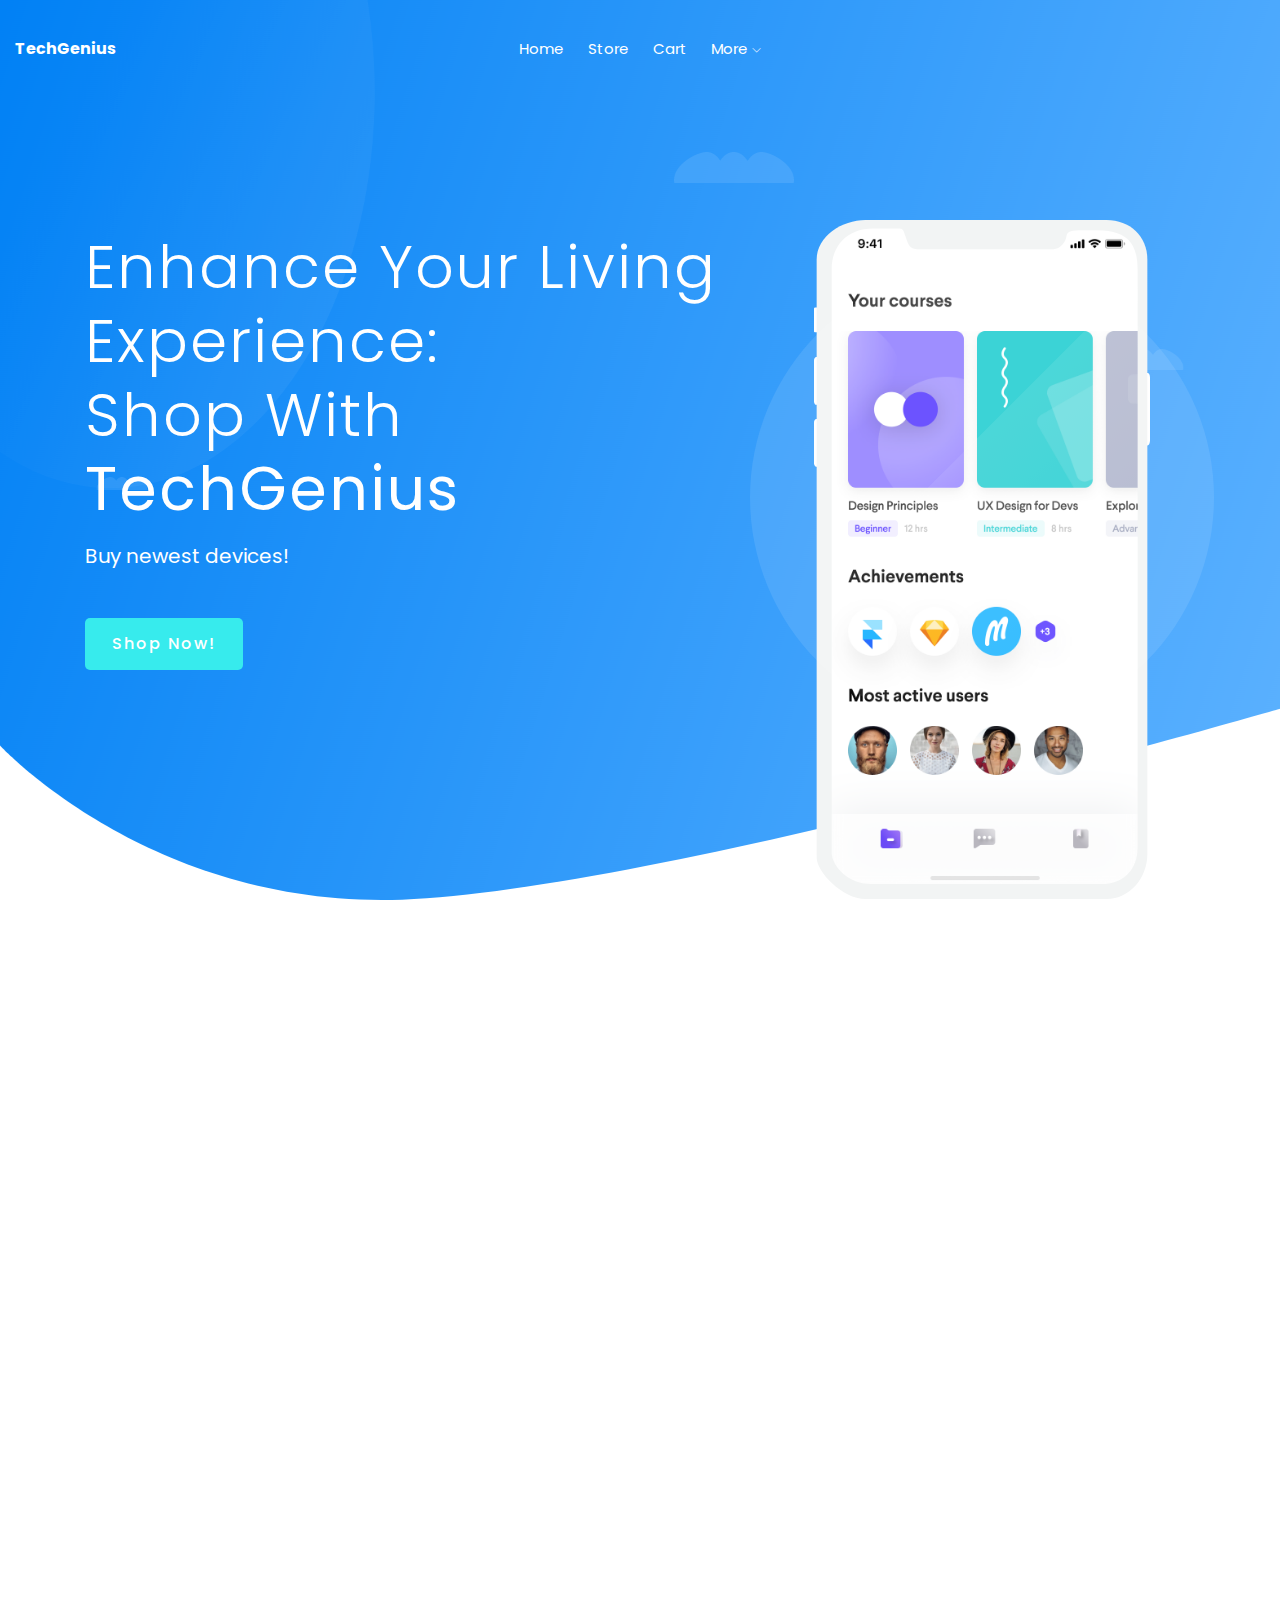
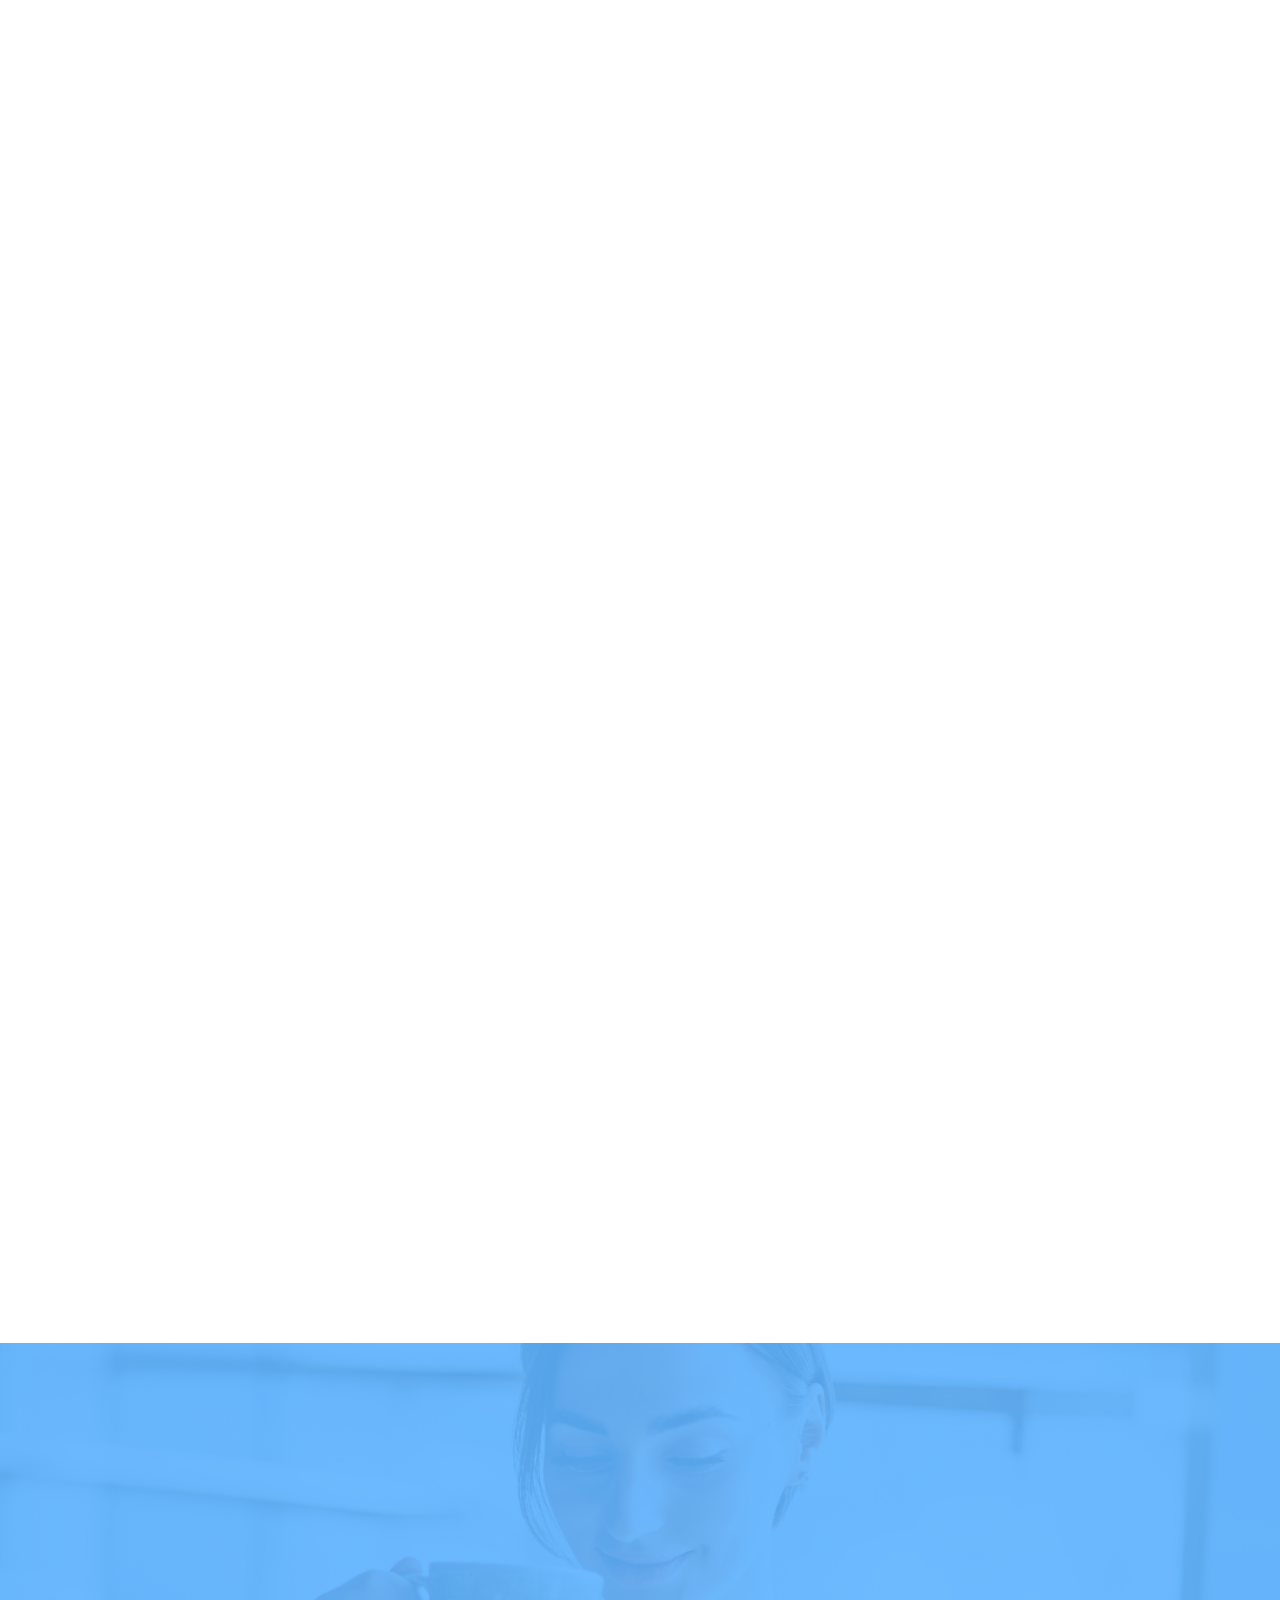
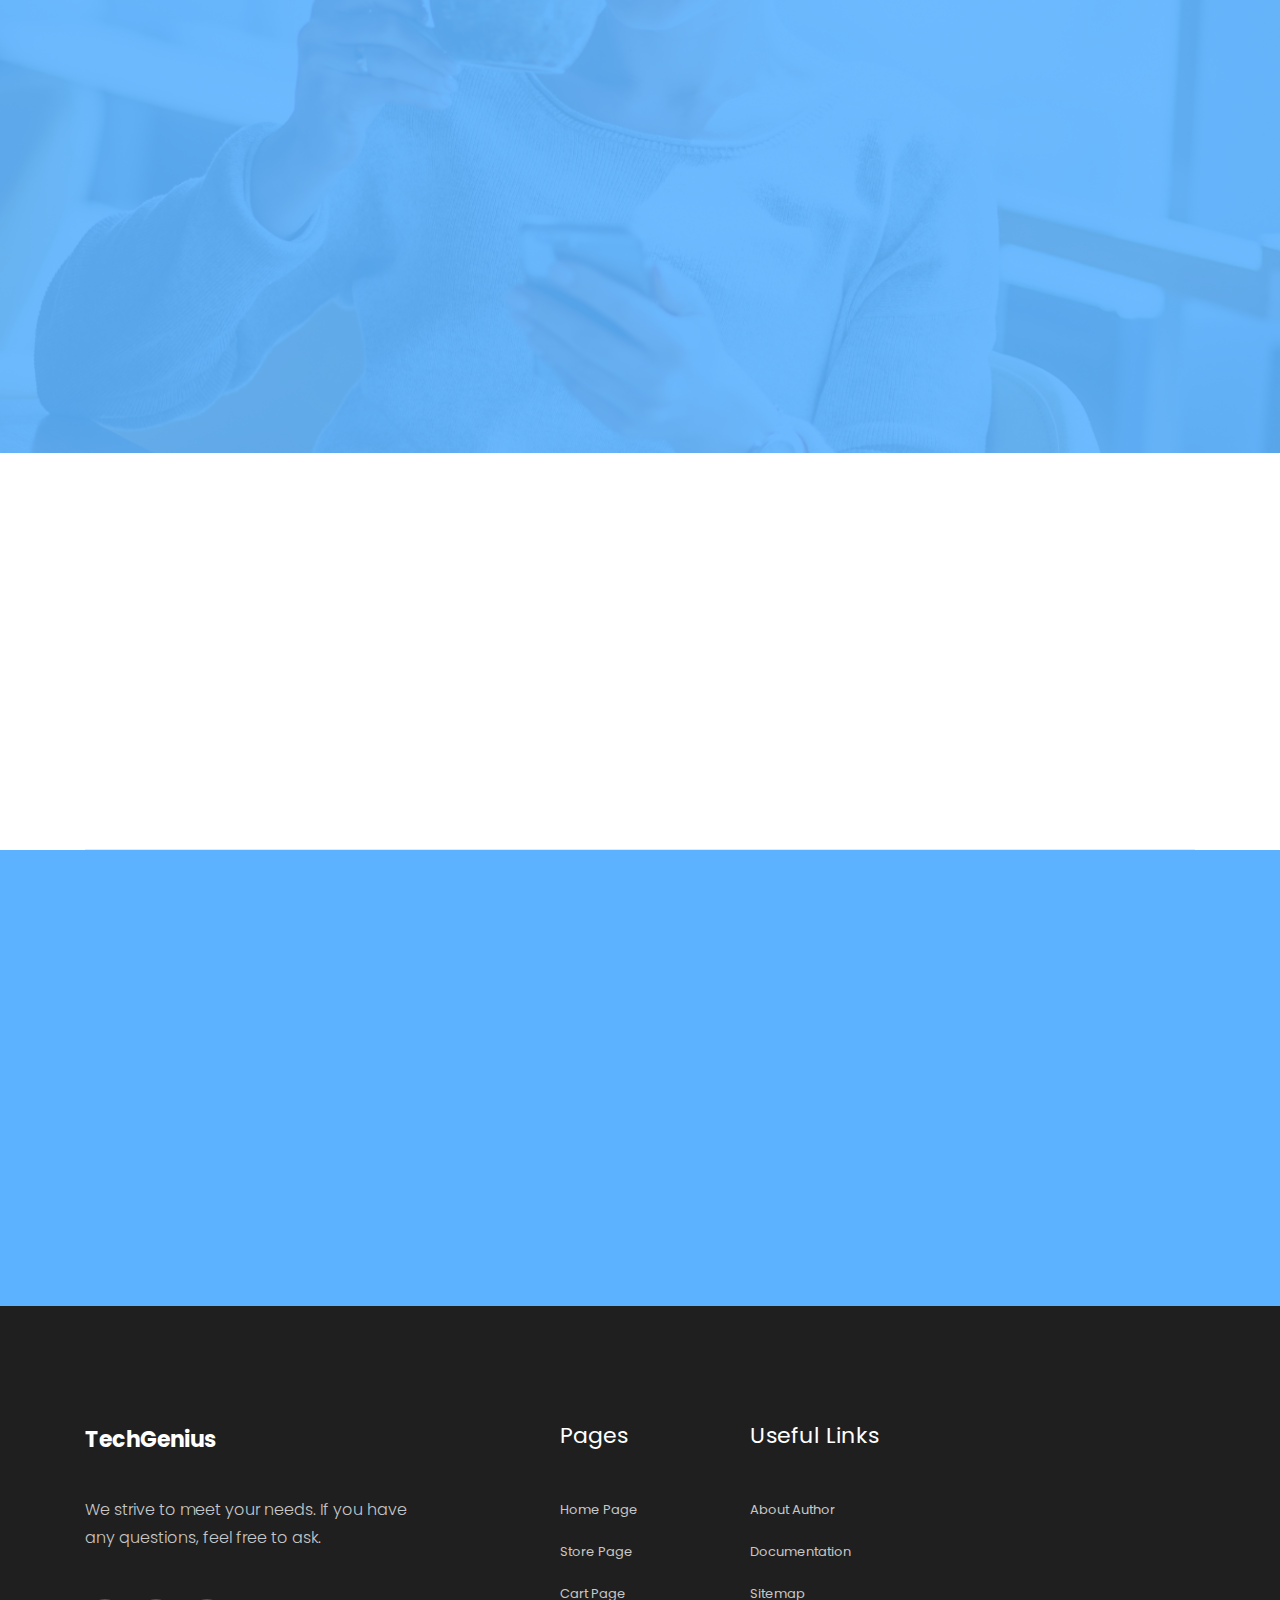
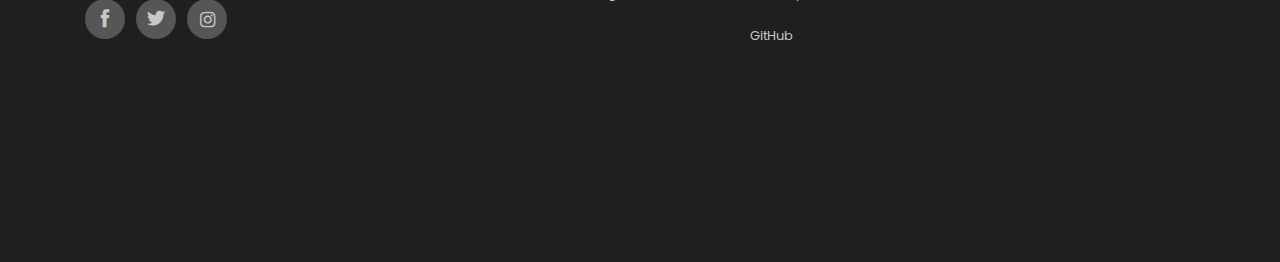
<file: index.html>
<!doctype html>
<html class="no-js" lang="zxx">

<head>
    <meta charset="utf-8">
    <meta http-equiv="x-ua-compatible" content="ie=edge">
    <title>TechGenius</title>
    
    <meta name="description" content="Buy newest devices in TechGenius! Online mobile phone shop."/>
    <meta name="keywords" content="Device, device, TechGenius, Shop, shop, Brand"/>
    <meta name="viewport" content="width=device-width, initial-scale=1">

    <link rel="shortcut icon" href="img/icon.ico"/>

    <!-- <link rel="manifest" href="site.webmanifest"> -->
    <!-- Place favicon.ico in the root directory -->

    <!-- CSS here -->
    <link rel="stylesheet" href="css/bootstrap.min.css">
    <link rel="stylesheet" href="css/owl.carousel.min.css">
    <link rel="stylesheet" href="css/magnific-popup.css">
    <link rel="stylesheet" href="css/font-awesome.min.css">
    <link rel="stylesheet" href="css/themify-icons.css">
    <link rel="stylesheet" href="css/nice-select.css">
    <link rel="stylesheet" href="css/flaticon.css">
    <link rel="stylesheet" href="css/gijgo.css">
    <link rel="stylesheet" href="css/animate.min.css">
    <link rel="stylesheet" href="css/slick.css">
    <link rel="stylesheet" href="css/slicknav.css">
    <link rel="stylesheet" href="css/style.css">
    <link rel="stylesheet" href="css/myStyle.css">
    <!-- <link rel="stylesheet" href="css/responsive.css"> -->
</head>

<body>
    <!--[if lte IE 9]>
            <p class="browserupgrade">You are using an <strong>outdated</strong> browser. Please <a href="https://browsehappy.com/">upgrade your browser</a> to improve your experience and security.</p>
        <![endif]-->

    <!-- header-start -->
    <header>
        <div class="header-area ">
            <div id="sticky-header" class="main-header-area">
                <div class="container-fluid">
                    <div class="row align-items-center">
                        <div class="col-xl-3 col-lg-2">
                            <div class="logo">
                                <a href="index.html" id="logoA">
                                    <!-- LOGO TEXT -->
                                </a>
                            </div>
                        </div>
                        <div class="col-xl-6 col-lg-7">
                            <div class="main-menu  d-none d-lg-block">
                                <nav>
                                    <ul id="navigation">
                                        <li><a class="active" href="index.html">home</a></li>
                                        <li><a href="store.html">Store</a></li>
                                        <li><a href="cart.html">Cart</a></li>
                                        <li><a href="#">More <i class="ti-angle-down"></i></a>
                                            <ul class="submenu">
                                                <li><a href="about.html">About Author</a></li>
                                                <li><a href="documentation.pdf" target="_blank">Documentation</a></li>
                                                <li><a href="sitemap.xml" target="_blank">Sitemap</a></li>
                                                <li><a href="https://github.com/NemanjaKasanov/TechGenius" target="_blank">GitHub</a></li>
                                            </ul>
                                        </li>
                                    </ul>
                                </nav>
                            </div>
                        </div>
                        <div class="col-12">
                            <div class="mobile_menu d-block d-lg-none"></div>
                        </div>
                    </div>

                </div>
            </div>
        </div>
    </header>
    <!-- header-end -->

    <!-- slider_area_start -->
    <div class="slider_area">
        <div class="single_slider  d-flex align-items-center slider_bg_1">
            <div class="container">
                <div class="row align-items-center">
                    <div class="col-xl-7 col-md-6">
                        <div class="slider_text ">
                            <h3 class="wow fadeInDown" data-wow-duration="1s" data-wow-delay=".1s" >Enhance Your Living Experience:<br>
                                Shop With <strong>TechGenius</strong></h3>
                            <p class="wow fadeInLeft" data-wow-duration="1s" data-wow-delay=".1s">Buy newest devices!</p>
                            <div class="video_service_btn wow fadeInLeft" data-wow-duration="1s" data-wow-delay=".1s">
                                <a href="store.html" class="boxed-btn3">Shop Now!</a>
                            </div>
                        </div>
                    </div>
                    <div class="col-xl-5 col-md-6">
                        <div class="phone_thumb wow fadeInDown" data-wow-duration="1.1s" data-wow-delay=".2s">
                            <img src="img/ilstrator/phone.png" alt="Phone">
                        </div>
                    </div>
                </div>
            </div>
        </div>
    </div>
    <!-- slider_area_end -->

    <!-- prising_area  -->
    <div class="prising_area col-12">
        <div class="container col-12">
            <div class="row">
                <div class="col-xl-12">
                    <div class="section_title text-center wow fadeInUp" data-wow-duration=".5s" data-wow-delay=".5s">
                        <h3>Our Top Offers</h3>
                        <p>These are some of the brands available in our store.</p>
                        <p>We offer a guarantee for every product.</p>
                    </div>
                </div>
            </div>
            <div class="d-flex flex-wrap justify-content-center" id="brandsDisplay">

                <!-- BRANDS DISPLAY AREA -->

            </div>
        </div>
    </div>
    <!--/ prising_area  -->

    <!-- service_area  -->
    <div class="service_area pt-1">
        <div class="container">
            <div class="row">
                <div class="col-xl-12">
                    <div class="section_title text-center  wow fadeInUp" data-wow-duration=".5s" data-wow-delay=".3s">
                        <h3>Save your time and money<br>
                                shopping in TechGenius</h3>
                    </div>
                </div>
            </div>
            <div class="row">
                <div class="col-lg-4 col-md-4">
                    <div class="single_service text-center wow fadeInUp" data-wow-duration=".6s" data-wow-delay=".4s">
                        <div class="thumb">
                                <img src="img/icon/2.svg" alt="">
                        </div>
                        <h3>Fast home delivery<br>
                                with a few clicks</h3>
                    </div>
                </div>
                <div class="col-lg-4 col-md-4">
                        <div class="single_service text-center wow fadeInUp" data-wow-duration=".7s" data-wow-delay=".5s">
                                <div class="thumb">
                                        <img src="img/icon/1.svg" alt="">
                                </div>
                                <h3>Donate to charity <br> 
                                        with every purchase</h3>
                            </div>
                </div>
                <div class="col-lg-4 col-md-4">

                            <div class="single_service text-center wow fadeInUp " data-wow-duration=".8s" data-wow-delay=".6s">
                                <div class="thumb">
                                        <img src="img/icon/3.svg" alt="">
                                </div>
                                <h3>Non-stop customer </br>
                                        service 24/7</h3>
                            </div>
                </div>
            </div>
        </div>
    </div>
    <!--/ service_area  -->
    
    <!-- testmonial_area  -->
    <div class="testmonial_area">
        <div class="container">
            <div class="col-xl-12">
                <div class="testmonial_active owl-carousel" id="userRatings">
                    <div class="single_testmonial text-center wow fadeInUp" data-wow-duration=".5s" data-wow-delay=".3s">
                        <div class="section_title">
                            <h3>Ultra fast <br>
                                    shipping</h3>
                        </div>
                        <p class="">
                                Shipping is really fast. <br>
                                I ordered a new smartphone and it arrived as described at my address <br>
                                in only two days.
                        </p>
                        <div class="rating_author">
                            <i class="fa fa-star"></i>
                            <i class="fa fa-star"></i>
                            <i class="fa fa-star"></i>
                            <i class="fa fa-star"></i>
                            <i class="fa fa-star"></i>
                            <span>
                                    - John Lewis
                            </span>
                        </div>
                    </div>
                    <div class="single_testmonial text-center wow fadeInUp" data-wow-duration=".5s" data-wow-delay=".3s">
                        <div class="section_title">
                            <h3>Great customer <br>service</h3>
                        </div>
                        <p>
                            The phone I ordered was damaged in the <br>proccess of shipping and TechGenius <br>resolved the problem in just a few days.
                        </p>
                        <div class="rating_author">
                            <i class="fa fa-star"></i>
                            <i class="fa fa-star"></i>
                            <i class="fa fa-star"></i>
                            <i class="fa fa-star"></i>
                            <i class="fa fa-star"></i>
                            <span>
                                    - Margaret Williams
                            </span>
                        </div>
                    </div>
                    <div class="single_testmonial text-center wow fadeInUp" data-wow-duration=".5s" data-wow-delay=".3s">
                        <div class="section_title">
                            <h3>I love that TechGenius <br>donates to charity</h3>
                        </div>
                        <p>
                            One of the main reasons <br>I buy here is because a percentage of the product <br>price is donated.
                        </p>
                        <div class="rating_author">
                            <i class="fa fa-star"></i>
                            <i class="fa fa-star"></i>
                            <i class="fa fa-star"></i>
                            <i class="fa fa-star"></i>
                            <i class="fa fa-star"></i>
                            <span>
                                    - Marcus Craig
                            </span>
                        </div>
                    </div>
                </div>
            </div>
        </div>
    </div>
    <!--/ testmonial_area  -->

    <!-- service_area_2  -->
    <div class="service_area_2">
        <div class="container">
            <div class="service_content_wrap">
                <div class="row">
                    <div class="col-lg-4 col-md-4">
                        <div class="single_service  wow fadeInUp" data-wow-duration=".5s" data-wow-delay=".3s">
                            <span>01</span>
                            <h3>Browse our store</h3>
                            <p>We offer products from all major tech producers, like Apple, Samsung, Huawei, Xiaomi and others...</p>
                        </div>
                    </div>
                    <div class="col-lg-4 col-md-4">
                        <div class="single_service  wow fadeInUp" data-wow-duration=".6s" data-wow-delay=".4s">
                            <span>02</span>
                            <h3>Order online</h3>
                            <p>Get your orders in front of your door in just two days with our express delivery. Free of charge.</p>
                        </div>
                    </div>
                    <div class="col-lg-4 col-md-4  wow fadeInUp" data-wow-duration=".7s" data-wow-delay=".5s">
                        <div class="single_service">
                            <span>03</span>
                            <h3>Enjoy the product</h3>
                            <p>We believe that good technology makes our lives better, so don't wait, purchase your piece of tech now!</p>
                        </div>
                    </div>
                </div>
            </div>
        </div>
    </div>
    <!--/ service_area_2  -->

    <!-- productivity_area  -->
    <div class="productivity_area">
        <div class="container">
            <div class="row align-items-center">
                <div class="col-xl-7 col-md-12 col-lg-6">
                    <h3 class="wow fadeInDown" data-wow-duration="1s" data-wow-delay=".1s">Shop now <br>
                            and increase productivity</h3>
                </div>
                <div class="col-xl-5 col-md-12 col-lg-6">
                    <div class="app_download wow fadeInDown" data-wow-duration="1s" data-wow-delay=".1s">
                        <a href="" class="text-white h1">
                            <strong>TechGenius</strong> Store
                        </a>
                    </div>
                </div>
            </div>
        </div>
    </div>
    <!--/ productivity_area  -->

    <!-- footer start -->
    <footer class="footer">
        <div class="footer_top">
            <div class="container">
                <div class="row">
                    <div class="col-xl-4 col-md-6 col-lg-4">
                        <div class="footer_widget">
                            <div class="footer_logo">
                                <a href="index.html">
                                    <strong class="text-white">TechGenius</strong>
                                </a>
                            </div>
                            <p>
                                We strive to meet your needs. If you have any questions, feel free to ask.
                            </p>
                            <div class="socail_links">
                                <ul>
                                    <li>
                                        <a href="https://www.facebook.com/">
                                            <i class="ti-facebook"></i>
                                        </a>
                                    </li>
                                    <li>
                                        <a href="https://twitter.com/">
                                            <i class="ti-twitter-alt"></i>
                                        </a>
                                    </li>
                                    <li>
                                        <a href="https://www.instagram.com/">
                                            <i class="fa fa-instagram"></i>
                                        </a>
                                    </li>
                                </ul>
                            </div>

                        </div>
                    </div>
                    <div class="col-xl-2 offset-xl-1 col-md-6 col-lg-3">
                        <div class="footer_widget">
                            <h3 class="footer_title">
                                    Pages
                            </h3>
                            <ul id="footerServices">

                            </ul>

                        </div>
                    </div>
                    <div class="col-xl-2 col-md-6 col-lg-2">
                        <div class="footer_widget">
                            <h3 class="footer_title">
                                    Useful Links
                            </h3>
                            <ul id="footerUsefulLinks">

                            </ul>
                        </div>
                    </div>
                </div>
            </div>
        </div>
    </footer>
    <!--/ footer end  -->

    <!-- JS here -->
    <script src="js/vendor/modernizr-3.5.0.min.js"></script>
    <script src="js/vendor/jquery-1.12.4.min.js"></script>
    <script src="js/popper.min.js"></script>
    <script src="js/bootstrap.min.js"></script>
    <script src="js/owl.carousel.min.js"></script>
    <script src="js/isotope.pkgd.min.js"></script>
    <script src="js/ajax-form.js"></script>
    <script src="js/waypoints.min.js"></script>
    <script src="js/jquery.counterup.min.js"></script>
    <script src="js/imagesloaded.pkgd.min.js"></script>
    <script src="js/scrollIt.js"></script>
    <script src="js/jquery.scrollUp.min.js"></script>
    <script src="js/wow.min.js"></script>
    <script src="js/nice-select.min.js"></script>
    <script src="js/jquery.slicknav.min.js"></script>
    <script src="js/jquery.magnific-popup.min.js"></script>
    <script src="js/plugins.js"></script>
    <script src="js/gijgo.min.js"></script>

    <!--contact js-->
    <script src="js/contact.js"></script>
    <script src="js/jquery.ajaxchimp.min.js"></script>
    <script src="js/jquery.form.js"></script>
    <script src="js/jquery.validate.min.js"></script>
    <script src="js/mail-script.js"></script>

    <script src="js/main.js"></script>
    <script src="js/indexFunctionality.js"></script>
</body>

</html>
</file>
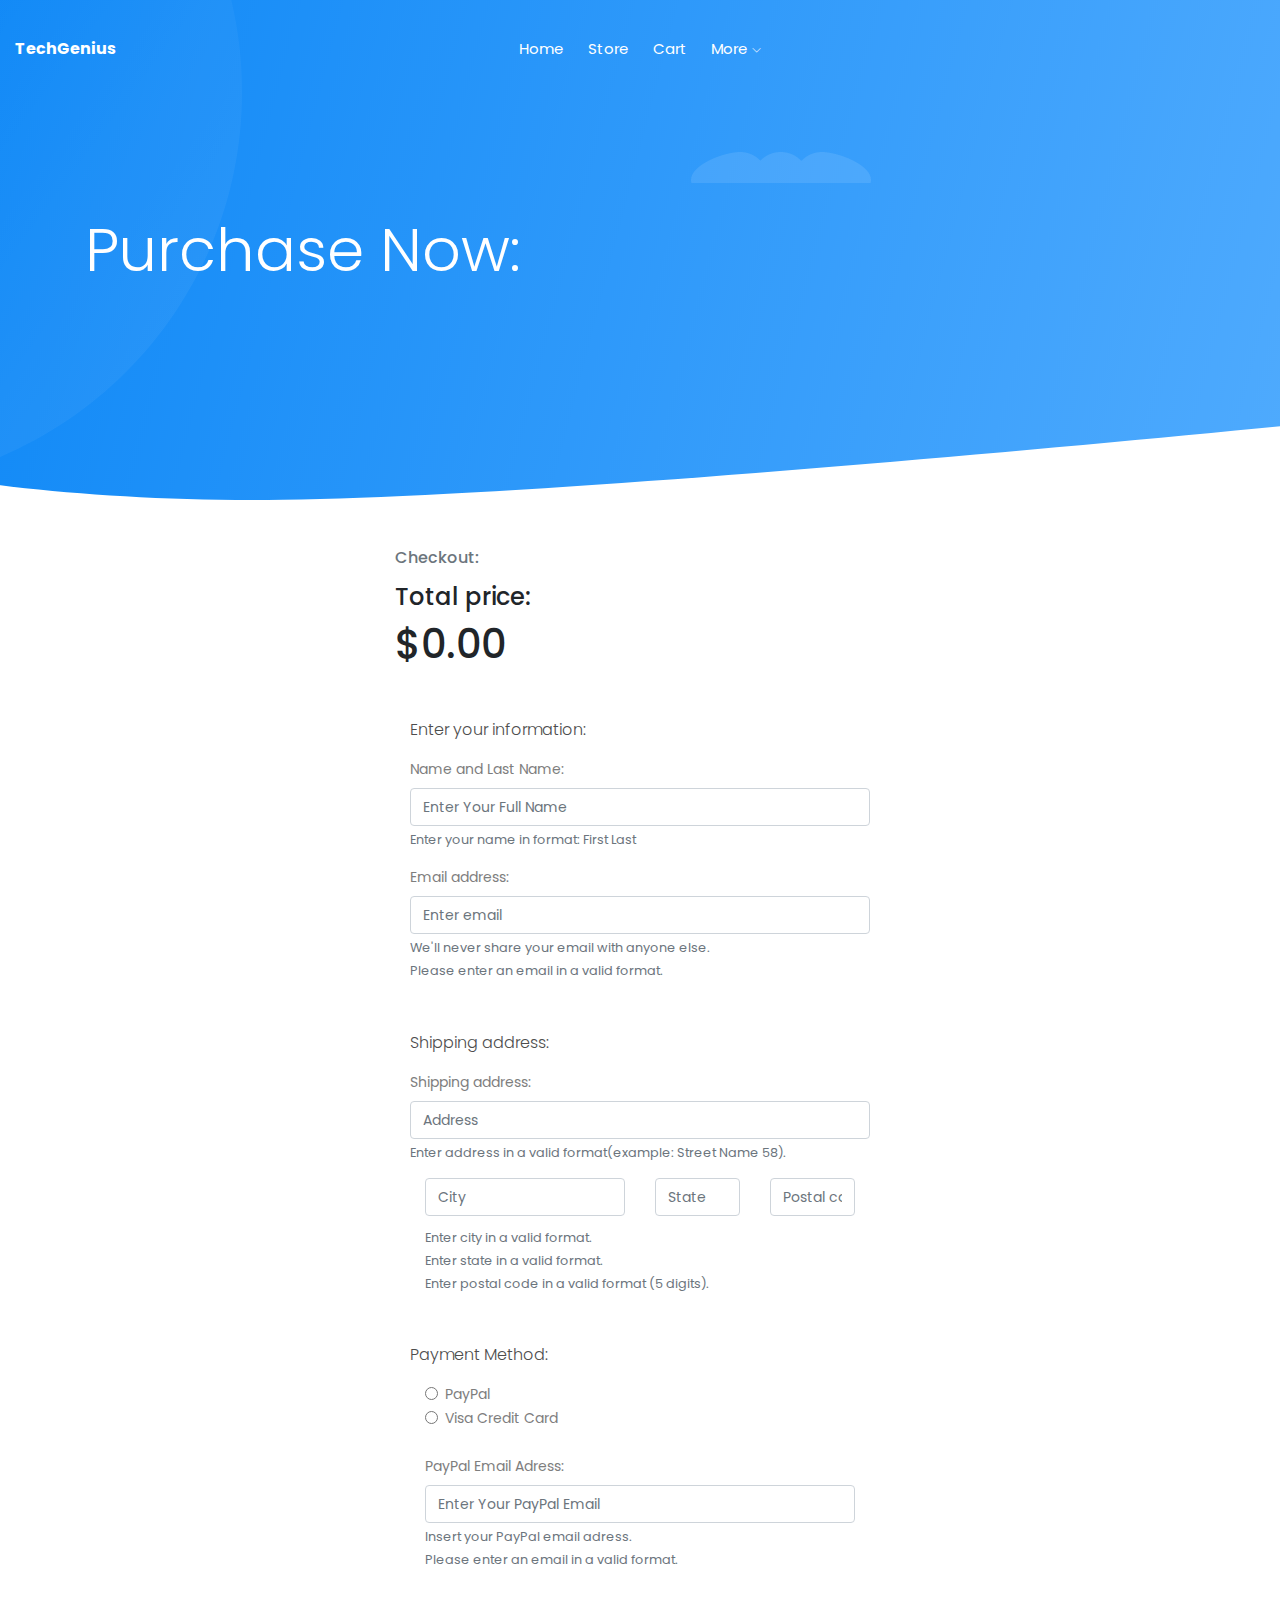
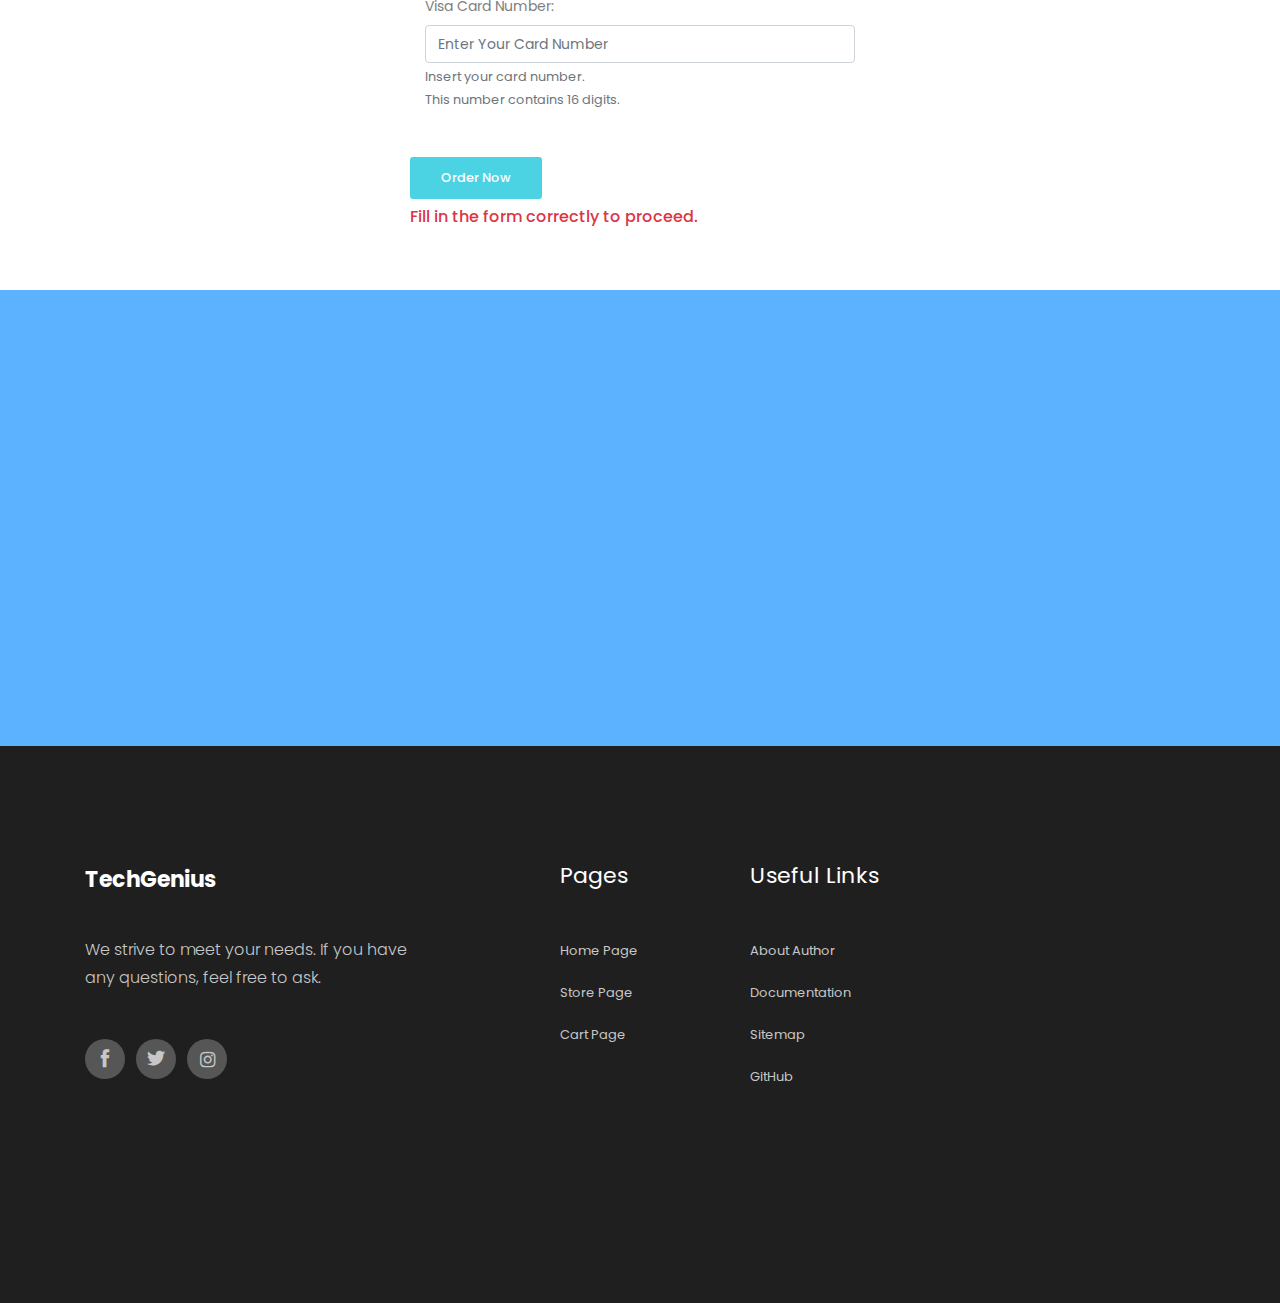
<file: buy.html>
<!doctype html>
<html class="no-js" lang="zxx">

<head>
    <meta charset="utf-8">
    <meta http-equiv="x-ua-compatible" content="ie=edge">
    <title>TechGenius</title>

    <meta name="description" content="Checkout page."/>
    <meta name="keywords" content="price, cost, Checkout, Orther, TechGenius, Purchase"/>
    <meta name="viewport" content="width=device-width, initial-scale=1">
    
    <link rel="shortcut icon" href="img/icon.ico"/>

    <!-- <link rel="manifest" href="site.webmanifest"> -->
    <!-- Place favicon.ico in the root directory -->

    <!-- CSS here -->
    <link rel="stylesheet" href="css/bootstrap.min.css">
    <link rel="stylesheet" href="css/owl.carousel.min.css">
    <link rel="stylesheet" href="css/magnific-popup.css">
    <link rel="stylesheet" href="css/font-awesome.min.css">
    <link rel="stylesheet" href="css/themify-icons.css">
    <link rel="stylesheet" href="css/nice-select.css">
    <link rel="stylesheet" href="css/flaticon.css">
    <link rel="stylesheet" href="css/gijgo.css">
    <link rel="stylesheet" href="css/animate.min.css">
    <link rel="stylesheet" href="css/slick.css">
    <link rel="stylesheet" href="css/slicknav.css">
    <link rel="stylesheet" href="css/style.css">
    <link rel="stylesheet" href="css/myStyle.css">
    
    <script src="https://code.jquery.com/jquery-3.4.1.min.js" integrity="sha256-CSXorXvZcTkaix6Yvo6HppcZGetbYMGWSFlBw8HfCJo=" crossorigin="anonymous"></script>
    <!-- <link rel="stylesheet" href="css/responsive.css"> -->
</head>

<body>
    <!--[if lte IE 9]>
            <p class="browserupgrade">You are using an <strong>outdated</strong> browser. Please <a href="https://browsehappy.com/">upgrade your browser</a> to improve your experience and security.</p>
        <![endif]-->

    <!-- header-start -->
    <header>
    <div class="header-area ">
        <div id="sticky-header" class="main-header-area">
            <div class="container-fluid">
                <div class="row align-items-center">
                    <div class="col-xl-3 col-lg-2">
                        <div class="logo">
                            <a href="index.html" id="logoA">
                                <!-- LOGO TEXT -->
                            </a>
                        </div>
                    </div>
                    <div class="col-xl-6 col-lg-7">
                        <div class="main-menu  d-none d-lg-block">
                            <nav>
                                <ul id="navigation">
                                    <li><a class="active" href="index.html">home</a></li>
                                    <li><a href="store.html">Store</a></li>
                                    <li><a href="cart.html">Cart</a></li>
                                    <li><a href="#">More <i class="ti-angle-down"></i></a>
                                        <ul class="submenu">
                                            <li><a href="about.html">About Author</a></li>
                                            <li><a href="documentation.pdf target="_blank">Documentation</a></li>
                                            <li><a href="sitemap.xml" target="_blank">Sitemap</a></li>
                                            <li><a href="https://github.com/NemanjaKasanov/TechGenius" target="_blank">GitHub</a></li>
                                        </ul>
                                    </li>
                                </ul>
                            </nav>
                        </div>
                    </div>
                    <div class="col-12">
                        <div class="mobile_menu d-block d-lg-none"></div>
                    </div>
                </div>

            </div>
        </div>
    </div>
    </header>
    <!-- header-end -->

    <!-- bradcam_area  -->
    <div class="bradcam_area bradcam_bg_1">
        <div class="container">
            <div class="row">
                <div class="col-xl-12">
                    <div class="bradcam_text">
                        <h3 id="pageNameBig">Purchase now:</h3>
                    </div>
                </div>
            </div>
        </div>
    </div>
    <!-- /bradcam_area  -->

    <!-- BUY FORM AREA -->
    <div class="col-12 mt-5 mb-5 d-flex justify-content-center">
        <div class="col-lg-5 col-sm-11" id="formDisplay">
            <p class="h6 mb-3 text-secondary">Checkout:</p>
            <p class="h4">Total price:</p>
            <p class="h1">$<span id="price">0.00</span></p>

            <form action="#" method="GET" class="col-12 mt-3 mb-3">
                <p class="mt-5">Enter your information:</p>
                <div class="form-group">
                    <label for="nameLastname">Name and Last Name:</label>
                    <input class="form-control" type="text" placeholder="Enter Your Full Name" id="nameLastname">
                    <small id="nameHelpRed" class="form-text text-muted redText">Enter your name in format: First Last</small>
                </div>
                <div class="form-group">
                    <label for="exampleInputEmail1">Email address:</label>
                    <input type="email" class="form-control" id="email" aria-describedby="emailHelp" placeholder="Enter email">
                    <small id="emailHelp" class="form-text text-muted">We'll never share your email with anyone else.</small>
                    <small id="emailHelpRed" class="form-text text-muted redText">Please enter an email in a valid format.</small>
                </div>
                <p class="mt-5">Shipping address:</p>
                <div class="form-group">
                    <label for="address">Shipping address:</label>
                    <input class="form-control" type="text" placeholder="Address" id="address">
                    <small id="addressHelpRed" class="form-text text-muted redText">Enter address in a valid format(example: Street Name 58).</small>
                </div>
                <div class="d-flex flex-wrap">
                    <div class="col-lg-6 col-sm-12 mb-2">
                        <input type="text" class="form-control" placeholder="City" id="city"/>
                    </div>
                    <div class="col-lg-3 col-sm-6 mb-2">
                        <input type="text" class="form-control" placeholder="State" id="state"/>
                    </div>
                    <div class="col-lg-3 col-sm-6">
                        <input type="text" class="form-control" placeholder="Postal code" id="zip">
                    </div>
                    <div class="col-12">
                        <small id="cityHelpRed" class="form-text text-muted redText">Enter city in a valid format.</small>
                        <small id="stateHelpRed" class="form-text text-muted redText">Enter state in a valid format.</small>
                        <small id="zipHelpRed" class="form-text text-muted redText">Enter postal code in a valid format (5 digits).</small>
                    </div>
                </div>
                <p class="mt-5">Payment Method:</p>
                <div class="col-12 mb-5">
                    <div class="form-check">
                        <input class="form-check-input" type="radio" name="radio" id="radio1" value="PayPalPaymentRadio">
                        <label class="form-check-label" for="radio1">
                            PayPal
                        </label>
                    </div>
                    <div class="form-check">
                        <input class="form-check-input" type="radio" name="radio" id="radio2" value="VisaPaymentRadio">
                        <label class="form-check-label" for="radio2">
                            Visa Credit Card
                        </label>
                    </div>
                    <div class="form-group mt-4" id="paypalPaymentWin">
                        <label for="paypalPayment">PayPal Email Adress:</label>
                        <input type="email" class="form-control" id="paypalPayment" aria-describedby="emailHelp" placeholder="Enter Your PayPal Email">
                        <small id="PaypalEmailHelp" class="form-text text-muted">Insert your PayPal email adress.</small>
                        <small id="paypalHelpRed" class="form-text text-muted redText">Please enter an email in a valid format.</small>
                    </div>
                    <div class="form-group mt-4" id="visaPaymentWin">
                        <label for="visaPayment">Visa Card Number:</label>
                        <input type="text" class="form-control" id="visaPayment" aria-describedby="emailHelp" placeholder="Enter Your Card Number">
                        <small id="visaPaymentHelp" class="form-text text-muted">Insert your card number.</small>
                        <small id="visaPaymentRed" class="form-text text-muted">This number contains 16 digits.</small>
                    </div>
                </div>
                <a href="#" class="genric-btn success radius" id="btnSubmit">Order Now</a>
                <p class="h6 mt-2 text-danger" id="underButtonPopup">Fill in the form correctly to proceed.</p>
            </form>
        </div>
    </div>
    <!-- / BUY FORM AREA -->

    <!-- productivity_area  -->
    <div class="productivity_area">
        <div class="container">
            <div class="row align-items-center">
                <div class="col-xl-7 col-md-12 col-lg-6">
                    <h3 class="wow fadeInDown" data-wow-duration="1s" data-wow-delay=".1s">Shop now <br>
                            and increase productivity</h3>
                </div>
                <div class="col-xl-5 col-md-12 col-lg-6">
                    <div class="app_download wow fadeInDown" data-wow-duration="1s" data-wow-delay=".1s">
                        <a href="index.html" class="text-white h1">
                            <strong>TechGenius</strong> Store
                        </a>
                    </div>
                </div>
            </div>
        </div>
    </div>
    <!--/ productivity_area  -->

    <!-- footer start -->
    <footer class="footer">
        <div class="footer_top">
            <div class="container">
                <div class="row">
                    <div class="col-xl-4 col-md-6 col-lg-4">
                        <div class="footer_widget">
                            <div class="footer_logo">
                                <a href="index.html">
                                    <strong class="text-white">TechGenius</strong>
                                </a>
                            </div>
                            <p>
                                We strive to meet your needs. If you have any questions, feel free to ask.
                            </p>
                            <div class="socail_links">
                                <ul>
                                    <li>
                                        <a href="https://www.facebook.com/">
                                            <i class="ti-facebook"></i>
                                        </a>
                                    </li>
                                    <li>
                                        <a href="https://twitter.com/">
                                            <i class="ti-twitter-alt"></i>
                                        </a>
                                    </li>
                                    <li>
                                        <a href="https://www.instagram.com/">
                                            <i class="fa fa-instagram"></i>
                                        </a>
                                    </li>
                                </ul>
                            </div>

                        </div>
                    </div>
                    <div class="col-xl-2 offset-xl-1 col-md-6 col-lg-3">
                        <div class="footer_widget">
                            <h3 class="footer_title">
                                Pages
                            </h3>
                            <ul id="footerServices">

                            </ul>

                        </div>
                    </div>
                    <div class="col-xl-2 col-md-6 col-lg-2">
                        <div class="footer_widget">
                            <h3 class="footer_title">
                                    Useful Links
                            </h3>
                            <ul id="footerUsefulLinks">
                                
                            </ul>
                        </div>
                    </div>
                </div>
            </div>
        </div>
    </footer>
    <!--/ footer end  -->

    <!-- JS here -->
    <script src="js/vendor/modernizr-3.5.0.min.js"></script>
    <script src="js/vendor/jquery-1.12.4.min.js"></script>
    <script src="js/popper.min.js"></script>
    <script src="js/bootstrap.min.js"></script>
    <script src="js/owl.carousel.min.js"></script>
    <script src="js/isotope.pkgd.min.js"></script>
    <script src="js/ajax-form.js"></script>
    <script src="js/waypoints.min.js"></script>
    <script src="js/jquery.counterup.min.js"></script>
    <script src="js/imagesloaded.pkgd.min.js"></script>
    <script src="js/scrollIt.js"></script>
    <script src="js/jquery.scrollUp.min.js"></script>
    <script src="js/wow.min.js"></script>
    <script src="js/nice-select.min.js"></script>
    <script src="js/jquery.slicknav.min.js"></script>
    <script src="js/jquery.magnific-popup.min.js"></script>
    <script src="js/plugins.js"></script>
    <script src="js/gijgo.min.js"></script>

    <!--contact js-->
    <script src="js/contact.js"></script>
    <script src="js/jquery.ajaxchimp.min.js"></script>
    <script src="js/jquery.form.js"></script>
    <script src="js/jquery.validate.min.js"></script>
    <script src="js/mail-script.js"></script>

    <script src="js/main.js"></script>
    <script src="js/buyFunctionality.js"></script>
</body>

</html>
</file>
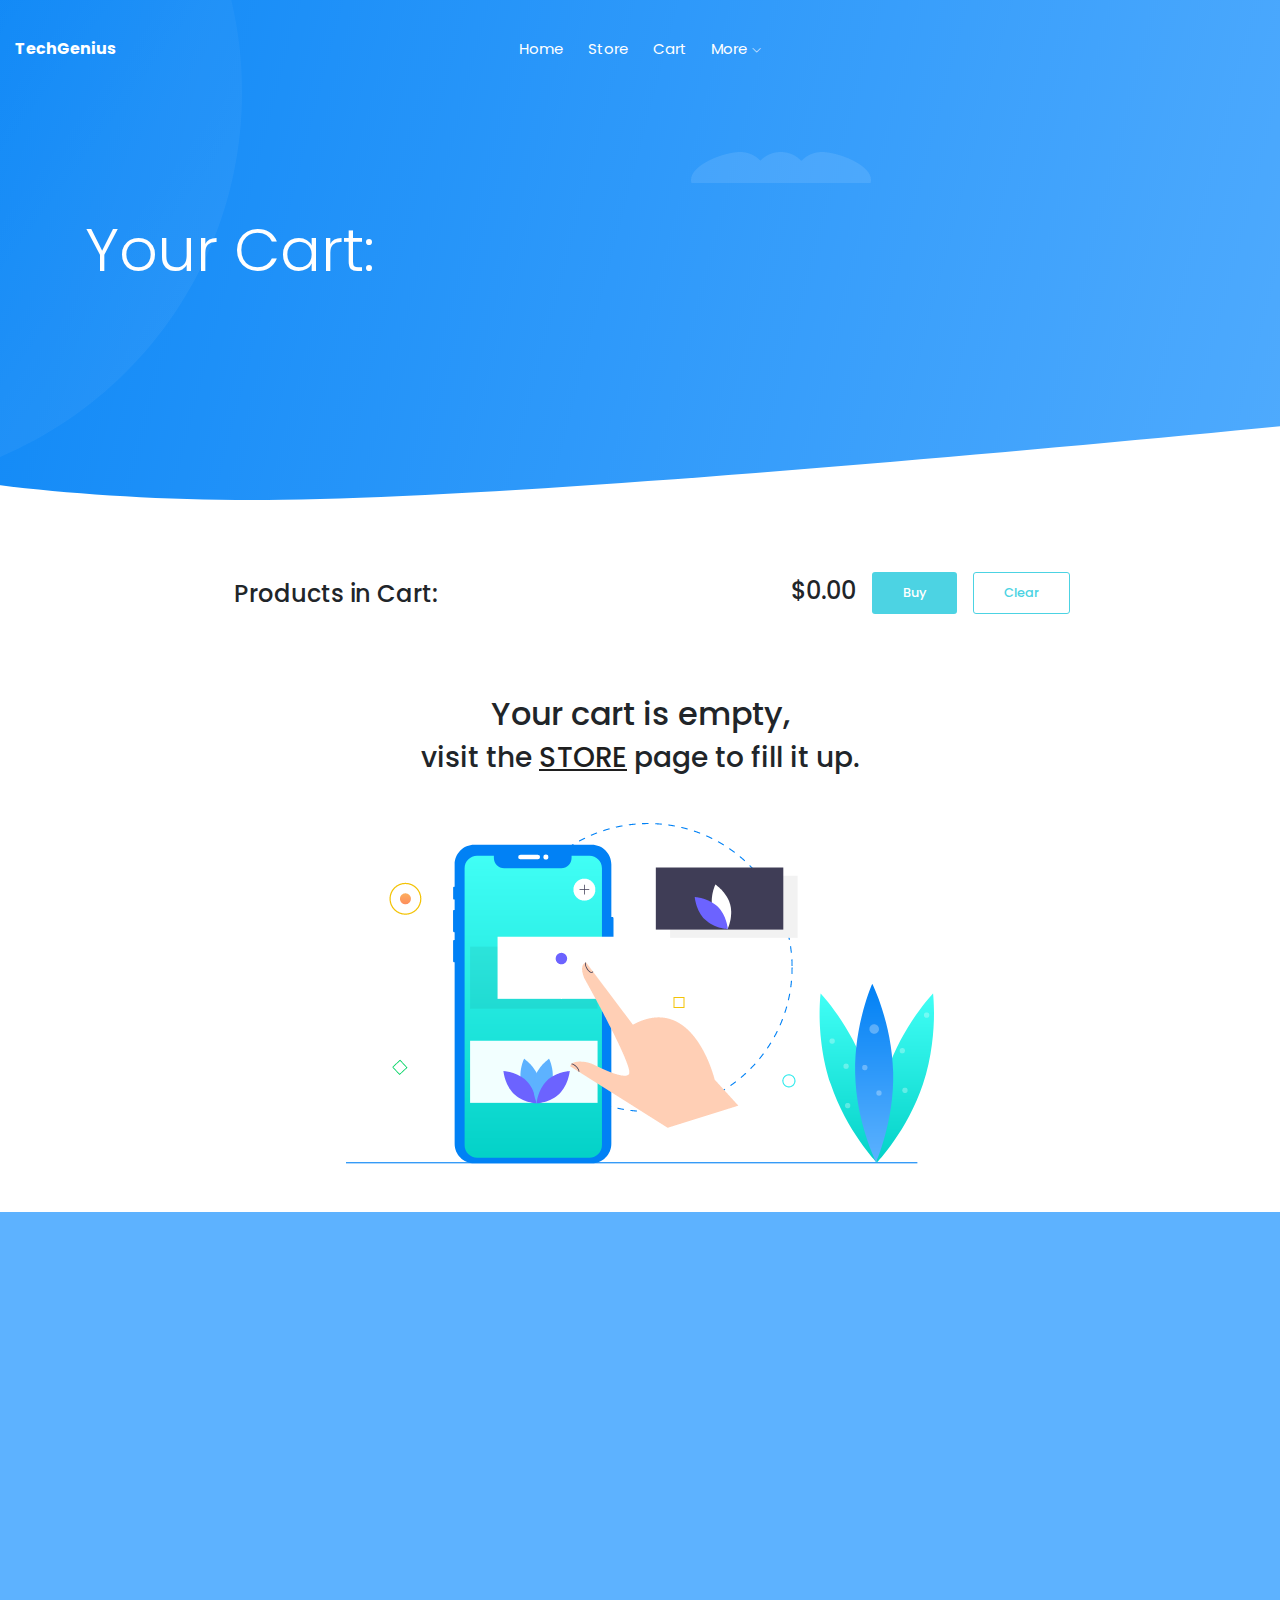
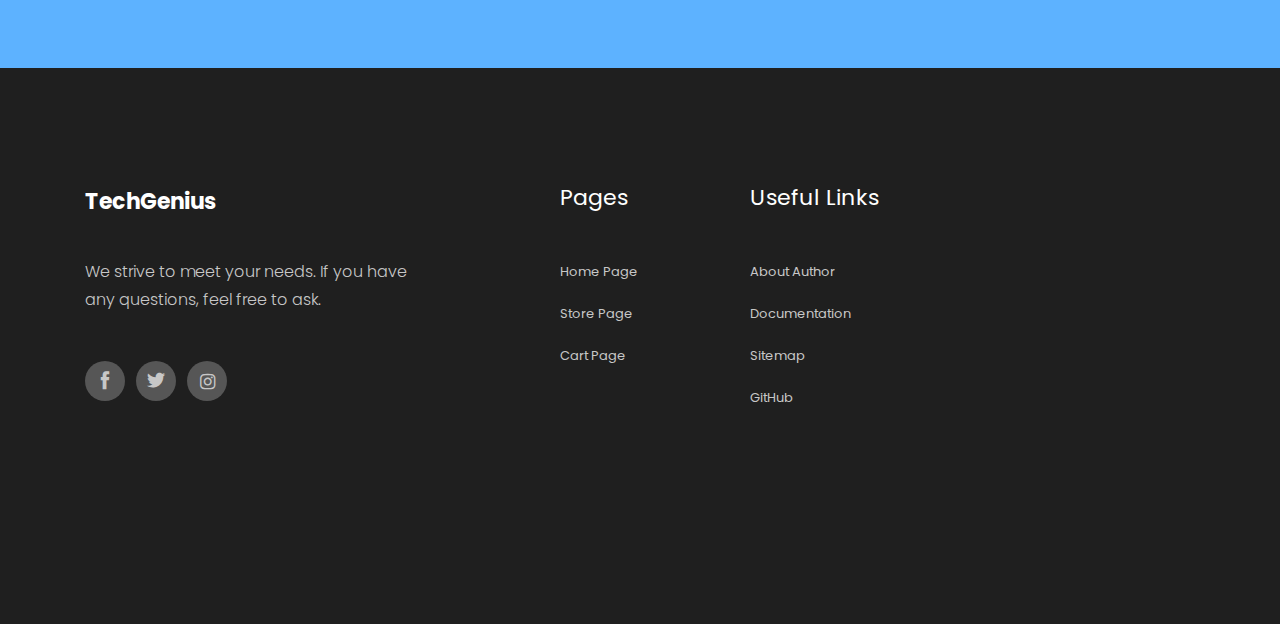
<file: cart.html>
<!doctype html>
<html class="no-js" lang="zxx">

<head>
    <meta charset="utf-8">
    <meta http-equiv="x-ua-compatible" content="ie=edge">
    <title>TechGenius Cart</title>

    <meta name="description" content="Buy newest devices in TechGenius! TechGenius store cart."/>
    <meta name="keywords" content="Device, device, TechGenius, Brand, Cart, Buy, Products, cart"/>
    <meta name="viewport" content="width=device-width, initial-scale=1">
    
    <link rel="shortcut icon" href="img/icon.ico"/>

    <!-- <link rel="manifest" href="site.webmanifest"> -->
    <!-- Place favicon.ico in the root directory -->

    <!-- CSS here -->
    <link rel="stylesheet" href="css/bootstrap.min.css">
    <link rel="stylesheet" href="css/owl.carousel.min.css">
    <link rel="stylesheet" href="css/magnific-popup.css">
    <link rel="stylesheet" href="css/font-awesome.min.css">
    <link rel="stylesheet" href="css/themify-icons.css">
    <link rel="stylesheet" href="css/nice-select.css">
    <link rel="stylesheet" href="css/flaticon.css">
    <link rel="stylesheet" href="css/gijgo.css">
    <link rel="stylesheet" href="css/animate.min.css">
    <link rel="stylesheet" href="css/slick.css">
    <link rel="stylesheet" href="css/slicknav.css">
    <link rel="stylesheet" href="css/style.css">
    <link rel="stylesheet" href="css/myStyle.css">
    
    <script src="https://code.jquery.com/jquery-3.4.1.min.js" integrity="sha256-CSXorXvZcTkaix6Yvo6HppcZGetbYMGWSFlBw8HfCJo=" crossorigin="anonymous"></script>
    <!-- <link rel="stylesheet" href="css/responsive.css"> -->
</head>

<body>
    <!--[if lte IE 9]>
            <p class="browserupgrade">You are using an <strong>outdated</strong> browser. Please <a href="https://browsehappy.com/">upgrade your browser</a> to improve your experience and security.</p>
        <![endif]-->

    <!-- header-start -->
    <header>
    <div class="header-area ">
        <div id="sticky-header" class="main-header-area">
            <div class="container-fluid">
                <div class="row align-items-center">
                    <div class="col-xl-3 col-lg-2">
                        <div class="logo">
                            <a href="index.html" id="logoA">
                                <!-- LOGO TEXT -->
                            </a>
                        </div>
                    </div>
                    <div class="col-xl-6 col-lg-7">
                        <div class="main-menu  d-none d-lg-block">
                            <nav>
                                <ul id="navigation">
                                    <li><a class="active" href="index.html">home</a></li>
                                    <li><a href="store.html">Store</a></li>
                                    <li><a href="cart.html">Cart</a></li>
                                    <li><a href="#">More <i class="ti-angle-down"></i></a>
                                        <ul class="submenu">
                                            <li><a href="about.html">About Author</a></li>
                                            <li><a href="documentation.pdf" target="_blank">Documentation</a></li>
                                            <li><a href="sitemap.xml" target="_blank">Sitemap</a></li>
                                            <li><a href="https://github.com/NemanjaKasanov/TechGenius" target="_blank">GitHub</a></li>
                                        </ul>
                                    </li>
                                </ul>
                            </nav>
                        </div>
                    </div>
                    <div class="col-12">
                        <div class="mobile_menu d-block d-lg-none"></div>
                    </div>
                </div>

            </div>
        </div>
    </div>
    </header>
    <!-- header-end -->

    <!-- bradcam_area  -->
    <div class="bradcam_area bradcam_bg_1">
        <div class="container">
            <div class="row">
                <div class="col-xl-12">
                    <div class="bradcam_text">
                        <h3>Your Cart:</h3>
                    </div>
                </div>
            </div>
        </div>
    </div>
    <!-- /bradcam_area  -->

    <!-- CART DISPLAY AREA -->
    <div class="col-12 mt-5 mb-5 d-flex align-items-center justify-content-center">
        <div class="col-lg-12 col-sm-12">
            <div class="col-12 m-3 d-flex justify-content-around flex-wrap">
                <div class="d-flex justify-content-end">
                    <p class="h4 pt-3">Products in Cart:</p>
                </div>
                <div class="d-flex align-items-end">
                    <div class="m-2">
                        <p class="h4" id="sumPriceDisplay">$<span id="totalPrice">0.00</span></p>
                    </div>
                    <div class="m-2">
                        <a href="#" class="genric-btn success radius" id="buyButton">Buy</a>
                    </div>
                    <div class="m-2">
                        <a href="#" class="genric-btn success-border radius" id="clearCart">Clear</a>
                    </div>
                </div>
            </div>
            <div class="d-flex col-12">
                <p class="h7 col-12 text-center" id="cannotBuy">Cannot buy, cart is empty.</p>
            </div>
            <div class="col-12 mt-5 pt-2" id="cartProducts">

                <!-- DISPLAY PRODUCTS IN CART -->
                
                <p class="text-center h2">Your cart is empty,</p>
                <p class="text-center h3">visit the <a href="store.html" alt="Store" class="underline">STORE</a> page to fill it up.</p>
                <div class="col-12 mt-5">
                    <div class="about_draw wow fadeInUp text-center" data-wow-duration=".7s" data-wow-delay=".5s">
                        <img src="img/ilstrator_img/draw.png" alt="Cart" class="img-fluid">
                    </div>
                </div>

            </div>
        </div>
    </div>
    <!-- / CART DISPLAY AREA -->

    <!-- productivity_area  -->
    <div class="productivity_area">
        <div class="container">
            <div class="row align-items-center">
                <div class="col-xl-7 col-md-12 col-lg-6">
                    <h3 class="wow fadeInDown" data-wow-duration="1s" data-wow-delay=".1s">Shop now <br>
                            and increase productivity</h3>
                </div>
                <div class="col-xl-5 col-md-12 col-lg-6">
                    <div class="app_download wow fadeInDown" data-wow-duration="1s" data-wow-delay=".1s">
                        <a href="index.html" class="text-white h1">
                            <strong>TechGenius</strong> Store
                        </a>
                    </div>
                </div>
            </div>
        </div>
    </div>
    <!--/ productivity_area  -->

    <!-- footer start -->
    <footer class="footer">
        <div class="footer_top">
            <div class="container">
                <div class="row">
                    <div class="col-xl-4 col-md-6 col-lg-4">
                        <div class="footer_widget">
                            <div class="footer_logo">
                                <a href="index.html">
                                    <strong class="text-white">TechGenius</strong>
                                </a>
                            </div>
                            <p>
                                We strive to meet your needs. If you have any questions, feel free to ask.
                            </p>
                            <div class="socail_links">
                                <ul>
                                    <li>
                                        <a href="https://www.facebook.com/">
                                            <i class="ti-facebook"></i>
                                        </a>
                                    </li>
                                    <li>
                                        <a href="https://twitter.com/">
                                            <i class="ti-twitter-alt"></i>
                                        </a>
                                    </li>
                                    <li>
                                        <a href="https://www.instagram.com/">
                                            <i class="fa fa-instagram"></i>
                                        </a>
                                    </li>
                                </ul>
                            </div>

                        </div>
                    </div>
                    <div class="col-xl-2 offset-xl-1 col-md-6 col-lg-3">
                        <div class="footer_widget">
                            <h3 class="footer_title">
                                Pages
                            </h3>
                            <ul id="footerServices">

                            </ul>

                        </div>
                    </div>
                    <div class="col-xl-2 col-md-6 col-lg-2">
                        <div class="footer_widget">
                            <h3 class="footer_title">
                                    Useful Links
                            </h3>
                            <ul id="footerUsefulLinks">
                                
                            </ul>
                        </div>
                    </div>
                </div>
            </div>
        </div>
    </footer>
    <!--/ footer end  -->

    <!-- JS here -->
    <script src="js/vendor/modernizr-3.5.0.min.js"></script>
    <script src="js/vendor/jquery-1.12.4.min.js"></script>
    <script src="js/popper.min.js"></script>
    <script src="js/bootstrap.min.js"></script>
    <script src="js/owl.carousel.min.js"></script>
    <script src="js/isotope.pkgd.min.js"></script>
    <script src="js/ajax-form.js"></script>
    <script src="js/waypoints.min.js"></script>
    <script src="js/jquery.counterup.min.js"></script>
    <script src="js/imagesloaded.pkgd.min.js"></script>
    <script src="js/scrollIt.js"></script>
    <script src="js/jquery.scrollUp.min.js"></script>
    <script src="js/wow.min.js"></script>
    <script src="js/nice-select.min.js"></script>
    <script src="js/jquery.slicknav.min.js"></script>
    <script src="js/jquery.magnific-popup.min.js"></script>
    <script src="js/plugins.js"></script>
    <script src="js/gijgo.min.js"></script>

    <!--contact js-->
    <script src="js/contact.js"></script>
    <script src="js/jquery.ajaxchimp.min.js"></script>
    <script src="js/jquery.form.js"></script>
    <script src="js/jquery.validate.min.js"></script>
    <script src="js/mail-script.js"></script>
    <script src="js/main.js"></script>
    <script src="js/cartFunctionality.js"></script>

    <!-- <script src="js/main.js"></script> -->
</body>

</html>
</file>
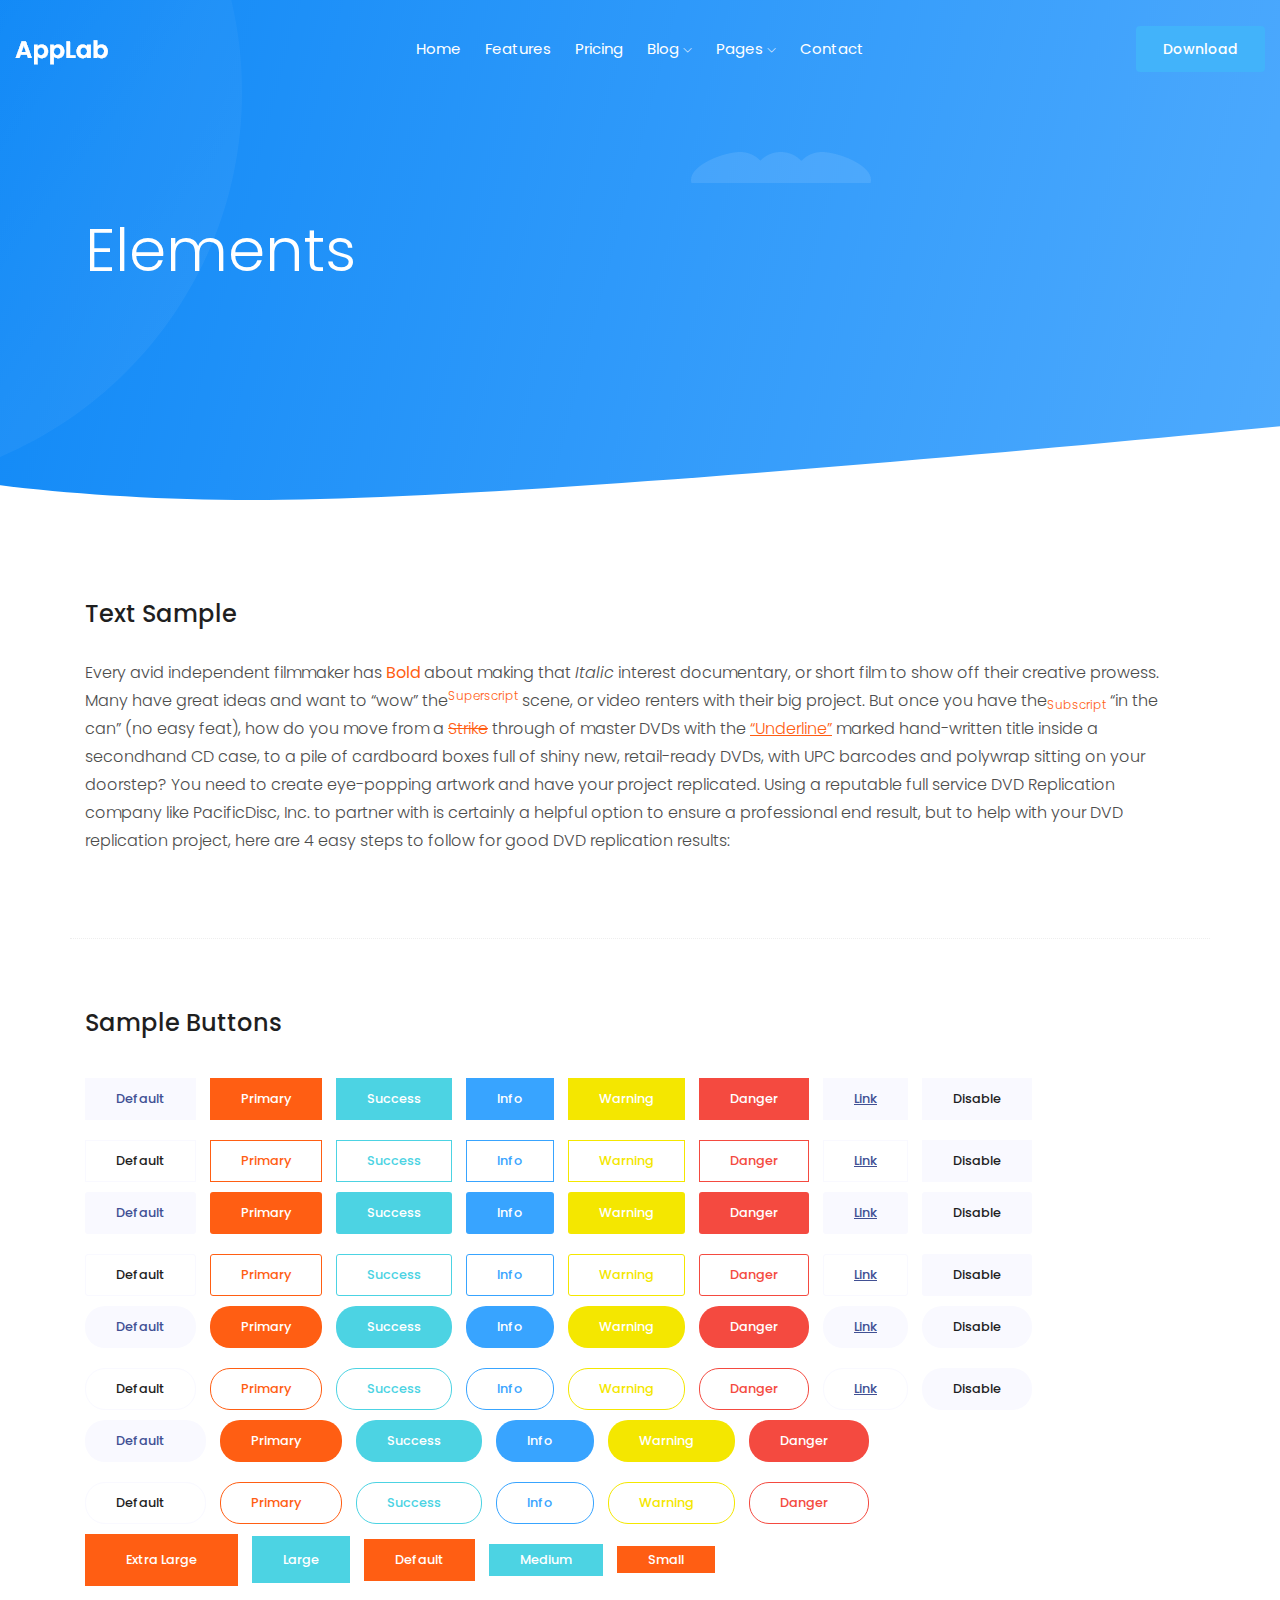
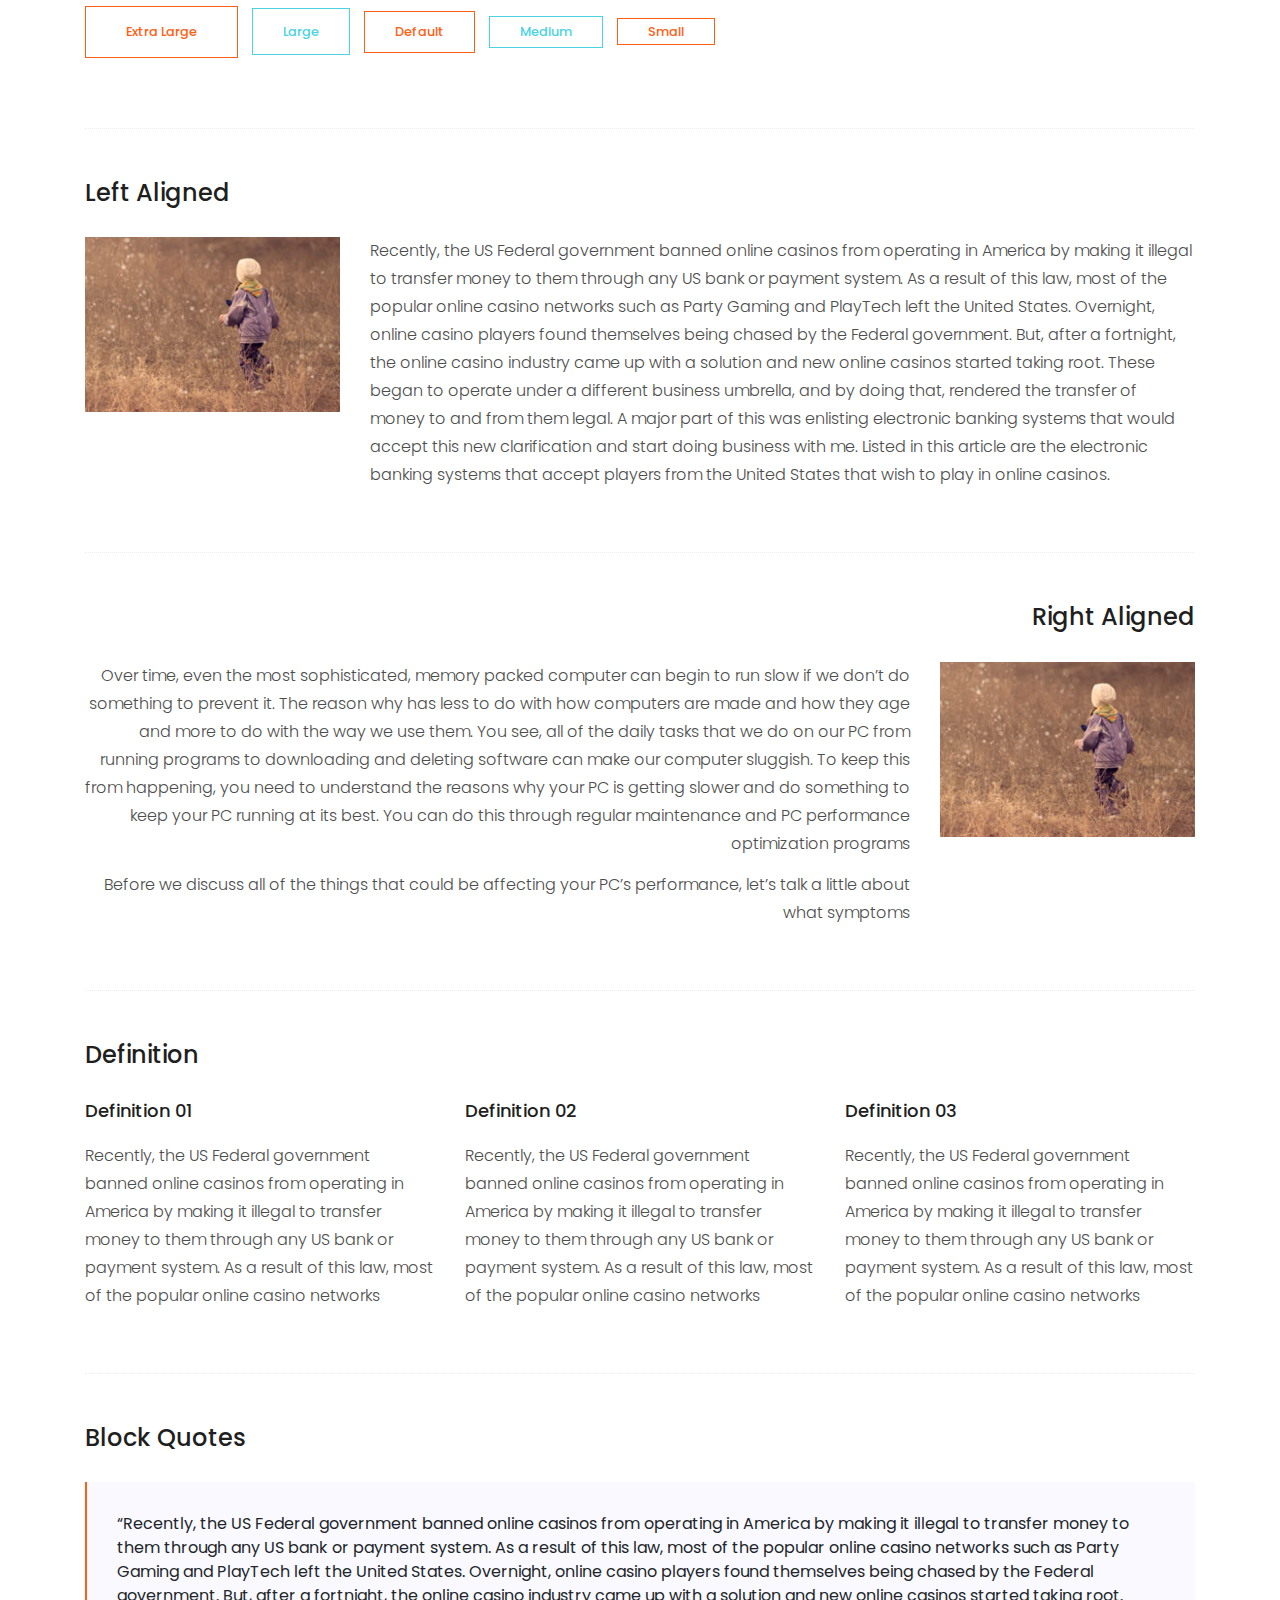
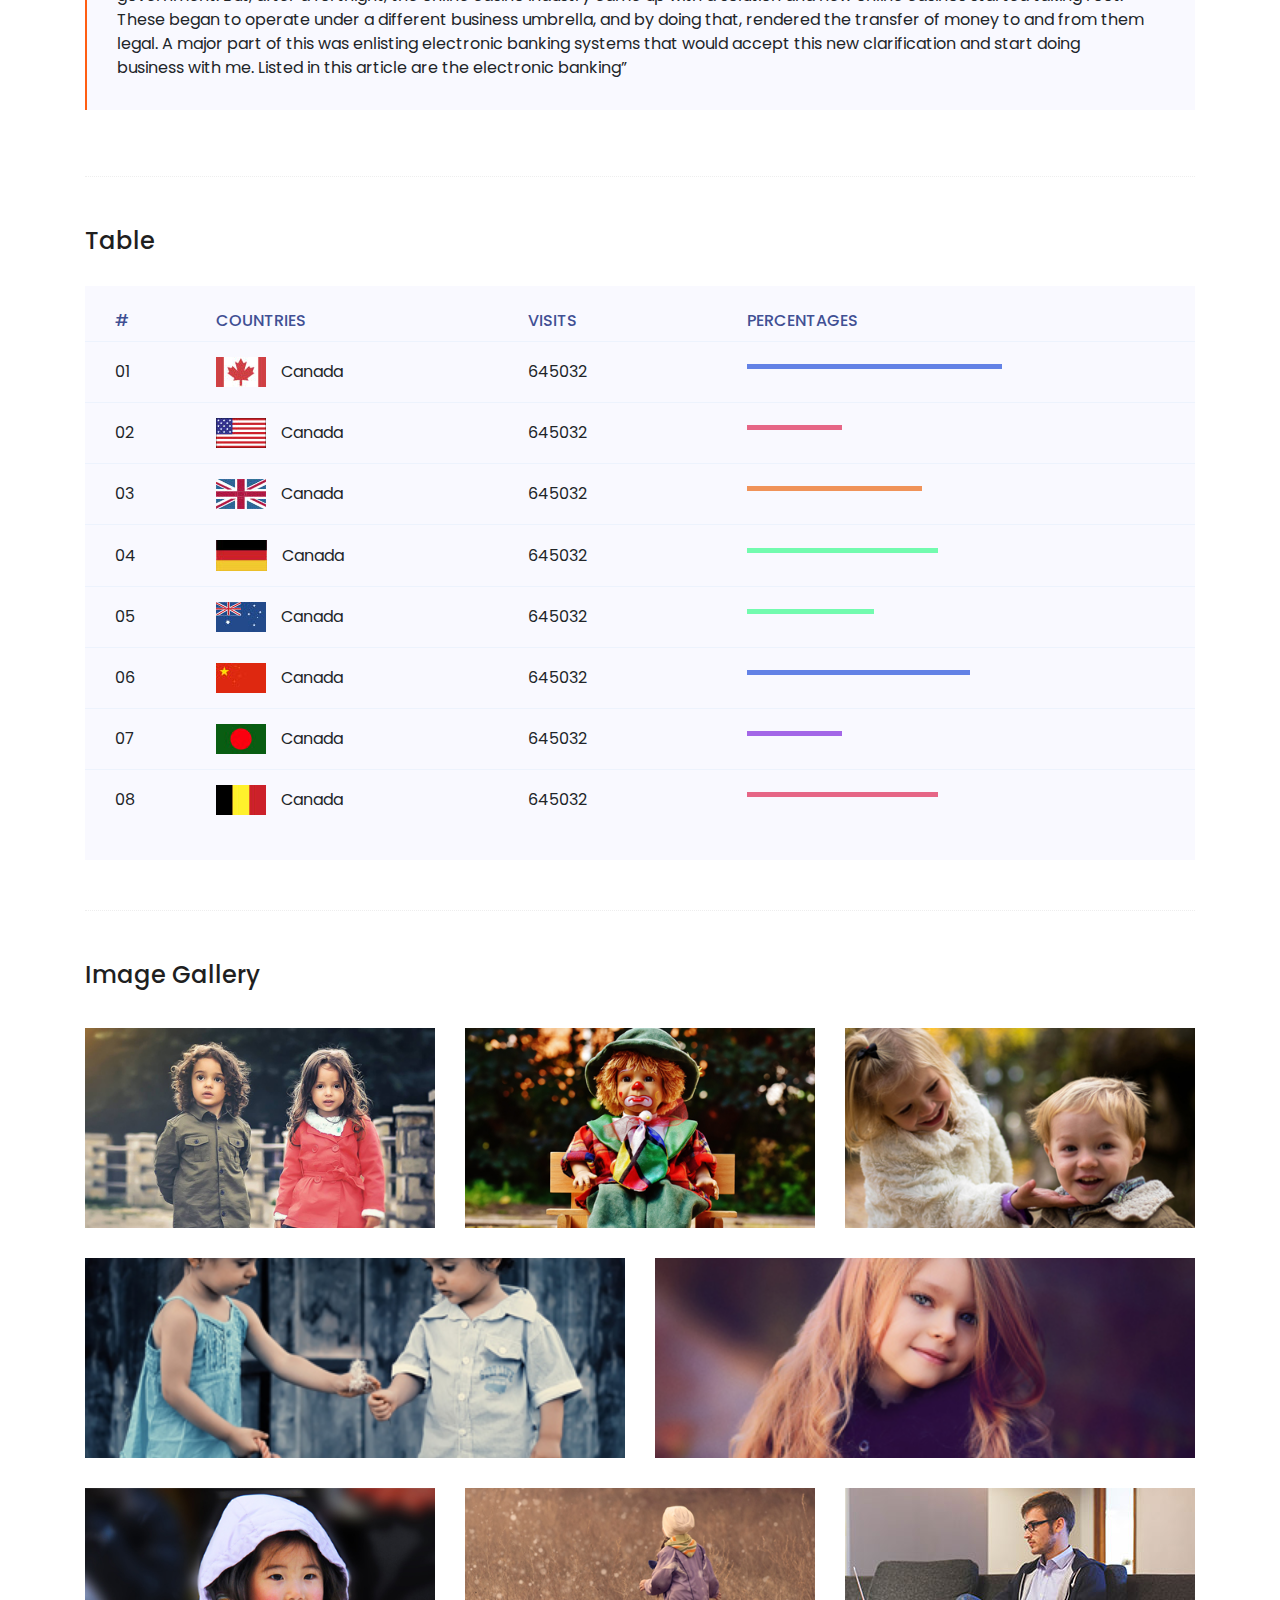
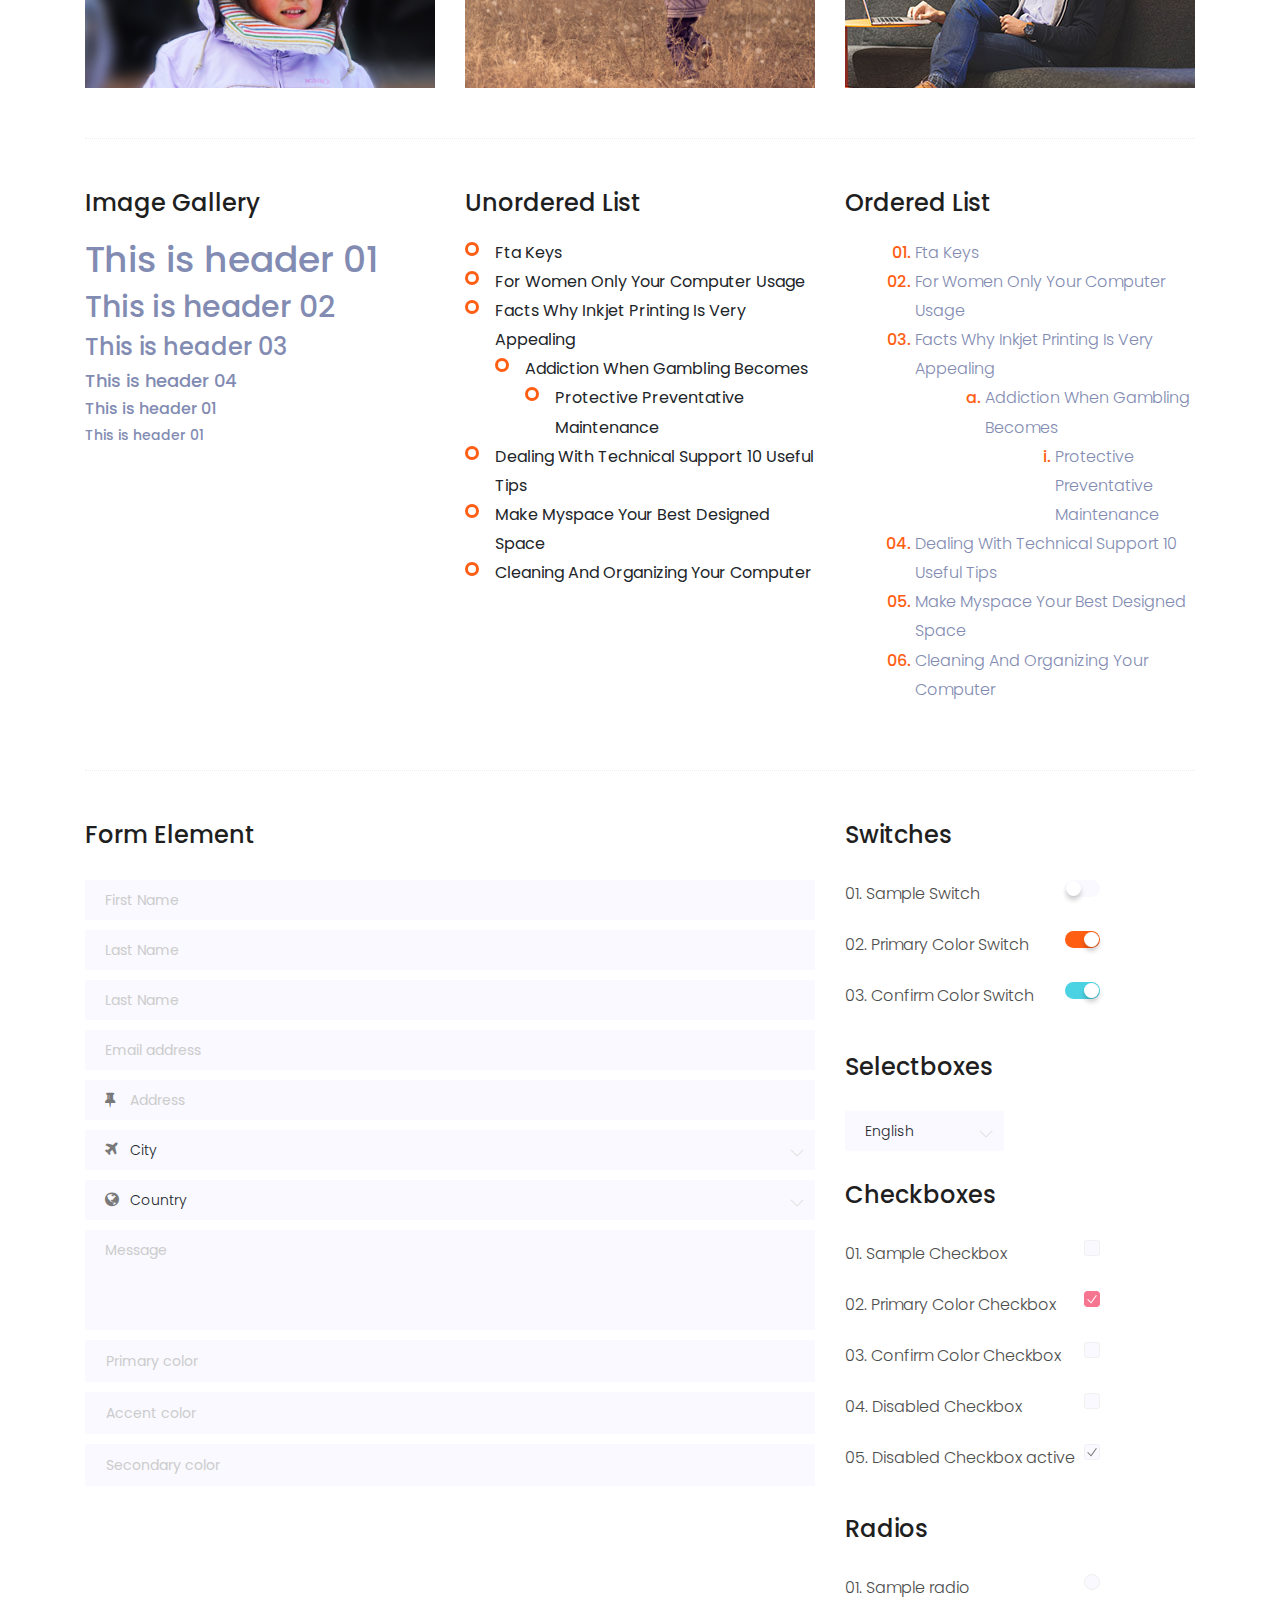
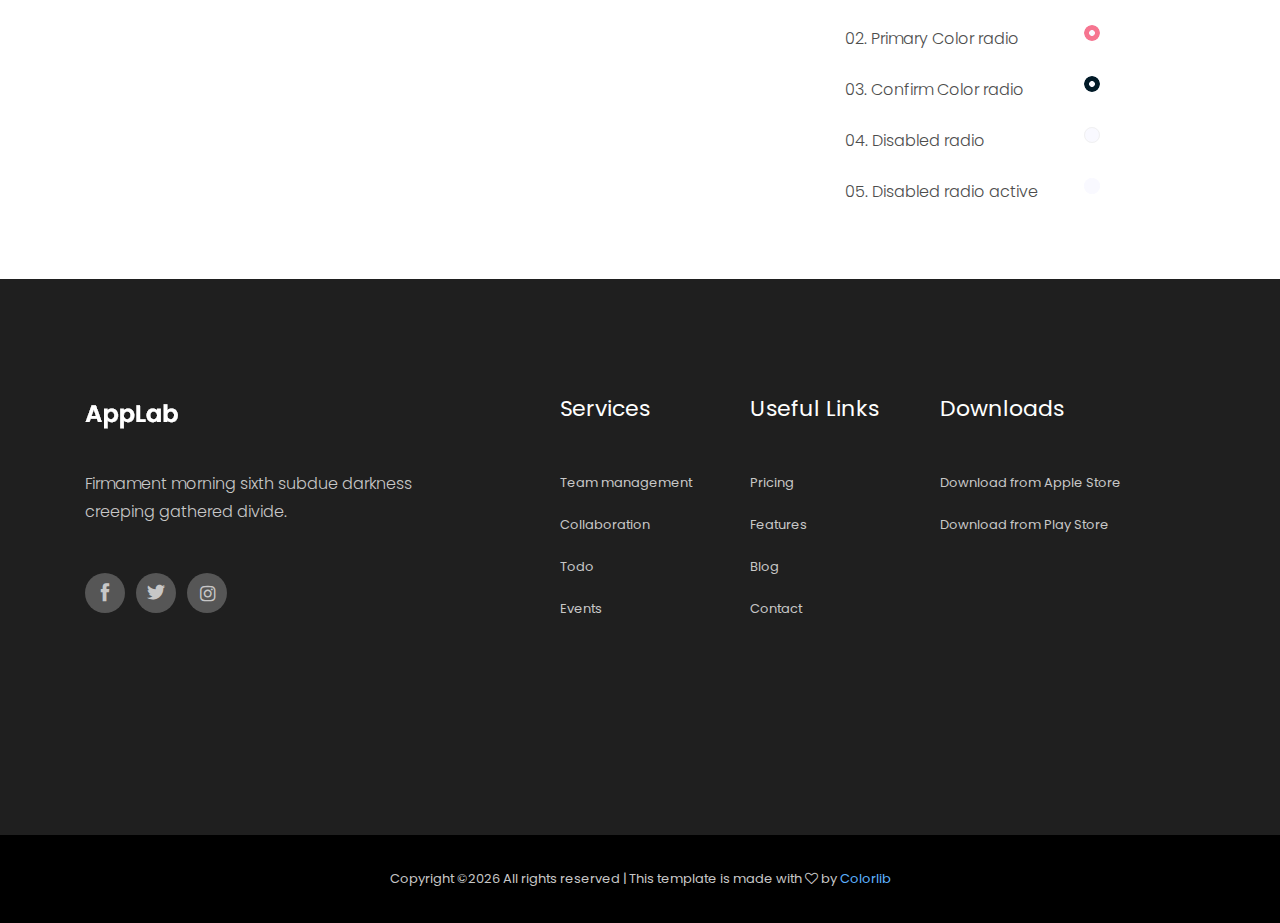
<file: elements.html>
<!doctype html>
<html class="no-js" lang="zxx">

<head>
	<meta charset="utf-8">
	<meta http-equiv="x-ua-compatible" content="ie=edge">
	<title>AppLab</title>
	<meta name="description" content="">
	<meta name="viewport" content="width=device-width, initial-scale=1">

	<!-- <link rel="manifest" href="site.webmanifest"> -->
	<!-- Place favicon.ico in the root directory -->

	<!-- CSS here -->
	<link rel="stylesheet" href="css/bootstrap.min.css">
	<link rel="stylesheet" href="css/owl.carousel.min.css">
	<link rel="stylesheet" href="css/magnific-popup.css">
	<link rel="stylesheet" href="css/font-awesome.min.css">
	<link rel="stylesheet" href="css/themify-icons.css">
	<link rel="stylesheet" href="css/nice-select.css">
	<link rel="stylesheet" href="css/flaticon.css">
	<link rel="stylesheet" href="css/gijgo.css">
	<link rel="stylesheet" href="css/animate.min.css">
	<link rel="stylesheet" href="css/slicknav.css">
	<link rel="stylesheet" href="css/style.css">
	<!-- <link rel="stylesheet" href="css/responsive.css"> -->
</head>

<body>
	<!--[if lte IE 9]>
            <p class="browserupgrade">You are using an <strong>outdated</strong> browser. Please <a href="https://browsehappy.com/">upgrade your browser</a> to improve your experience and security.</p>
        <![endif]-->

    <!-- header-start -->
    <header>
        <div class="header-area ">
            <div id="sticky-header" class="main-header-area">
                <div class="container-fluid">
                    <div class="row align-items-center">
                        <div class="col-xl-3 col-lg-2">
                            <div class="logo">
                                <a href="index.html">
                                    <img src="img/logo.png" alt="">
                                </a>
                            </div>
                        </div>
                        <div class="col-xl-6 col-lg-7">
                            <div class="main-menu  d-none d-lg-block">
                                <nav>
                                    <ul id="navigation">
                                        <li><a class="active" href="index.html">home</a></li>
                                        <li><a href="features.html">Features</a></li>
                                        <li><a href="Pricing.html">Pricing</a></li>
                                        <li><a href="#">blog <i class="ti-angle-down"></i></a>
                                            <ul class="submenu">
                                                <li><a href="blog.html">blog</a></li>
                                                <li><a href="single-blog.html">single-blog</a></li>
                                            </ul>
                                        </li>
                                        <li><a href="#">pages <i class="ti-angle-down"></i></a>
                                            <ul class="submenu">
                                                 <li><a href="elements.html">elements</a></li>
                                            </ul>
                                        </li>
                                        <li><a href="contact.html">Contact</a></li>
                                    </ul>
                                </nav>
                            </div>
                        </div>
                        <div class="col-xl-3 col-lg-3 d-none d-lg-block">
                            <div class="Appointment">
                                <div class="book_btn d-none d-lg-block">
                                    <a  href="#">Download</a>
                                </div>
                            </div>
                        </div>
                        <div class="col-12">
                            <div class="mobile_menu d-block d-lg-none"></div>
                        </div>
                    </div>

                </div>
            </div>
        </div>
    </header>
    <!-- header-end -->

    <!-- bradcam_area  -->
    <div class="bradcam_area bradcam_bg_1">
        <div class="container">
            <div class="row">
                <div class="col-xl-12">
                    <div class="bradcam_text">
                        <h3>Elements</h3>
                    </div>
                </div>
            </div>
        </div>
    </div>
    <!-- /bradcam_area  -->

	<!-- Start Sample Area -->
	<section class="sample-text-area">
		<div class="container box_1170">
			<h3 class="text-heading">Text Sample</h3>
			<p class="sample-text">
				Every avid independent filmmaker has <b>Bold</b> about making that <i>Italic</i> interest documentary,
				or short
				film to show off their creative prowess. Many have great ideas and want to “wow”
				the<sup>Superscript</sup> scene,
				or video renters with their big project. But once you have the<sub>Subscript</sub> “in the can” (no easy
				feat), how
				do you move from a <del>Strike</del> through of master DVDs with the <u>“Underline”</u> marked
				hand-written title
				inside a secondhand CD case, to a pile of cardboard boxes full of shiny new, retail-ready DVDs, with UPC
				barcodes
				and polywrap sitting on your doorstep? You need to create eye-popping artwork and have your project
				replicated.
				Using a reputable full service DVD Replication company like PacificDisc, Inc. to partner with is
				certainly a
				helpful option to ensure a professional end result, but to help with your DVD replication project, here
				are 4 easy
				steps to follow for good DVD replication results:

			</p>
		</div>
	</section>
	<!-- End Sample Area -->

	<!-- Start Button -->
	<section class="button-area">
		<div class="container box_1170 border-top-generic">
			<h3 class="text-heading">Sample Buttons</h3>
			<div class="button-group-area">
				<a href="#" class="genric-btn default">Default</a>
				<a href="#" class="genric-btn primary">Primary</a>
				<a href="#" class="genric-btn success">Success</a>
				<a href="#" class="genric-btn info">Info</a>
				<a href="#" class="genric-btn warning">Warning</a>
				<a href="#" class="genric-btn danger">Danger</a>
				<a href="#" class="genric-btn link">Link</a>
				<a href="#" class="genric-btn disable">Disable</a>
			</div>
			<div class="button-group-area mt-10">
				<a href="#" class="genric-btn default-border">Default</a>
				<a href="#" class="genric-btn primary-border">Primary</a>
				<a href="#" class="genric-btn success-border">Success</a>
				<a href="#" class="genric-btn info-border">Info</a>
				<a href="#" class="genric-btn warning-border">Warning</a>
				<a href="#" class="genric-btn danger-border">Danger</a>
				<a href="#" class="genric-btn link-border">Link</a>
				<a href="#" class="genric-btn disable">Disable</a>
			</div>
			<div class="button-group-area mt-40">
				<a href="#" class="genric-btn default radius">Default</a>
				<a href="#" class="genric-btn primary radius">Primary</a>
                <a href="#" class="genric-btn success radius">Success</a>
                <a href="#" class="genric-btn info radius">Info</a>
				<a href="#" class="genric-btn warning radius">Warning</a>
				<a href="#" class="genric-btn danger radius">Danger</a>
				<a href="#" class="genric-btn link radius">Link</a>
				<a href="#" class="genric-btn disable radius">Disable</a>
			</div>
			<div class="button-group-area mt-10">
				<a href="#" class="genric-btn default-border radius">Default</a>
				<a href="#" class="genric-btn primary-border radius">Primary</a>
				<a href="#" class="genric-btn success-border radius">Success</a>
				<a href="#" class="genric-btn info-border radius">Info</a>
				<a href="#" class="genric-btn warning-border radius">Warning</a>
				<a href="#" class="genric-btn danger-border radius">Danger</a>
				<a href="#" class="genric-btn link-border radius">Link</a>
				<a href="#" class="genric-btn disable radius">Disable</a>
			</div>
			<div class="button-group-area mt-40">
				<a href="#" class="genric-btn default circle">Default</a>
				<a href="#" class="genric-btn primary circle">Primary</a>
				<a href="#" class="genric-btn success circle">Success</a>
				<a href="#" class="genric-btn info circle">Info</a>
				<a href="#" class="genric-btn warning circle">Warning</a>
				<a href="#" class="genric-btn danger circle">Danger</a>
				<a href="#" class="genric-btn link circle">Link</a>
				<a href="#" class="genric-btn disable circle">Disable</a>
			</div>
			<div class="button-group-area mt-10">
				<a href="#" class="genric-btn default-border circle">Default</a>
				<a href="#" class="genric-btn primary-border circle">Primary</a>
				<a href="#" class="genric-btn success-border circle">Success</a>
				<a href="#" class="genric-btn info-border circle">Info</a>
				<a href="#" class="genric-btn warning-border circle">Warning</a>
				<a href="#" class="genric-btn danger-border circle">Danger</a>
				<a href="#" class="genric-btn link-border circle">Link</a>
				<a href="#" class="genric-btn disable circle">Disable</a>
			</div>
			<div class="button-group-area mt-40">
				<a href="#" class="genric-btn default circle arrow">Default<span class="lnr lnr-arrow-right"></span></a>
				<a href="#" class="genric-btn primary circle arrow">Primary<span class="lnr lnr-arrow-right"></span></a>
				<a href="#" class="genric-btn success circle arrow">Success<span class="lnr lnr-arrow-right"></span></a>
				<a href="#" class="genric-btn info circle arrow">Info<span class="lnr lnr-arrow-right"></span></a>
				<a href="#" class="genric-btn warning circle arrow">Warning<span class="lnr lnr-arrow-right"></span></a>
				<a href="#" class="genric-btn danger circle arrow">Danger<span class="lnr lnr-arrow-right"></span></a>
			</div>
			<div class="button-group-area mt-10">
				<a href="#" class="genric-btn default-border circle arrow">Default<span
						class="lnr lnr-arrow-right"></span></a>
				<a href="#" class="genric-btn primary-border circle arrow">Primary<span
						class="lnr lnr-arrow-right"></span></a>
				<a href="#" class="genric-btn success-border circle arrow">Success<span
						class="lnr lnr-arrow-right"></span></a>
				<a href="#" class="genric-btn info-border circle arrow">Info<span
						class="lnr lnr-arrow-right"></span></a>
				<a href="#" class="genric-btn warning-border circle arrow">Warning<span
						class="lnr lnr-arrow-right"></span></a>
				<a href="#" class="genric-btn danger-border circle arrow">Danger<span
						class="lnr lnr-arrow-right"></span></a>
			</div>
			<div class="button-group-area mt-40">
				<a href="#" class="genric-btn primary e-large">Extra Large</a>
				<a href="#" class="genric-btn success large">Large</a>
				<a href="#" class="genric-btn primary">Default</a>
				<a href="#" class="genric-btn success medium">Medium</a>
				<a href="#" class="genric-btn primary small">Small</a>
			</div>
			<div class="button-group-area mt-10">
				<a href="#" class="genric-btn primary-border e-large">Extra Large</a>
				<a href="#" class="genric-btn success-border large">Large</a>
				<a href="#" class="genric-btn primary-border">Default</a>
				<a href="#" class="genric-btn success-border medium">Medium</a>
				<a href="#" class="genric-btn primary-border small">Small</a>
			</div>
		</div>
	</section>
	<!-- End Button -->

	<!-- Start Align Area -->
	<div class="whole-wrap">
		<div class="container box_1170">
			<div class="section-top-border">
				<h3 class="mb-30">Left Aligned</h3>
				<div class="row">
					<div class="col-md-3">
						<img src="img/elements/d.jpg" alt="" class="img-fluid">
					</div>
					<div class="col-md-9 mt-sm-20">
						<p>Recently, the US Federal government banned online casinos from operating in America by making
							it illegal to
							transfer money to them through any US bank or payment system. As a result of this law, most
							of the popular
							online casino networks such as Party Gaming and PlayTech left the United States. Overnight,
							online casino
							players found themselves being chased by the Federal government. But, after a fortnight, the
							online casino
							industry came up with a solution and new online casinos started taking root. These began to
							operate under a
							different business umbrella, and by doing that, rendered the transfer of money to and from
							them legal. A major
							part of this was enlisting electronic banking systems that would accept this new
							clarification and start doing
							business with me. Listed in this article are the electronic banking systems that accept
							players from the United
							States that wish to play in online casinos.</p>
					</div>
				</div>
			</div>
			<div class="section-top-border text-right">
				<h3 class="mb-30">Right Aligned</h3>
				<div class="row">
					<div class="col-md-9">
						<p class="text-right">Over time, even the most sophisticated, memory packed computer can begin
							to run slow if we
							don’t do something to prevent it. The reason why has less to do with how computers are made
							and how they age and
							more to do with the way we use them. You see, all of the daily tasks that we do on our PC
							from running programs
							to downloading and deleting software can make our computer sluggish. To keep this from
							happening, you need to
							understand the reasons why your PC is getting slower and do something to keep your PC
							running at its best. You
							can do this through regular maintenance and PC performance optimization programs</p>
						<p class="text-right">Before we discuss all of the things that could be affecting your PC’s
							performance, let’s
							talk a little about what symptoms</p>
					</div>
					<div class="col-md-3">
						<img src="img/elements/d.jpg" alt="" class="img-fluid">
					</div>
				</div>
			</div>
			<div class="section-top-border">
				<h3 class="mb-30">Definition</h3>
				<div class="row">
					<div class="col-md-4">
						<div class="single-defination">
							<h4 class="mb-20">Definition 01</h4>
							<p>Recently, the US Federal government banned online casinos from operating in America by
								making it illegal to
								transfer money to them through any US bank or payment system. As a result of this law,
								most of the popular
								online casino networks</p>
						</div>
					</div>
					<div class="col-md-4">
						<div class="single-defination">
							<h4 class="mb-20">Definition 02</h4>
							<p>Recently, the US Federal government banned online casinos from operating in America by
								making it illegal to
								transfer money to them through any US bank or payment system. As a result of this law,
								most of the popular
								online casino networks</p>
						</div>
					</div>
					<div class="col-md-4">
						<div class="single-defination">
							<h4 class="mb-20">Definition 03</h4>
							<p>Recently, the US Federal government banned online casinos from operating in America by
								making it illegal to
								transfer money to them through any US bank or payment system. As a result of this law,
								most of the popular
								online casino networks</p>
						</div>
					</div>
				</div>
			</div>
			<div class="section-top-border">
				<h3 class="mb-30">Block Quotes</h3>
				<div class="row">
					<div class="col-lg-12">
						<blockquote class="generic-blockquote">
							“Recently, the US Federal government banned online casinos from operating in America by
							making it illegal to
							transfer money to them through any US bank or payment system. As a result of this law, most
							of the popular
							online casino networks such as Party Gaming and PlayTech left the United States. Overnight,
							online casino
							players found themselves being chased by the Federal government. But, after a fortnight, the
							online casino
							industry came up with a solution and new online casinos started taking root. These began to
							operate under a
							different business umbrella, and by doing that, rendered the transfer of money to and from
							them legal. A major
							part of this was enlisting electronic banking systems that would accept this new
							clarification and start doing
							business with me. Listed in this article are the electronic banking”
						</blockquote>
					</div>
				</div>
			</div>
			<div class="section-top-border">
				<h3 class="mb-30">Table</h3>
				<div class="progress-table-wrap">
					<div class="progress-table">
						<div class="table-head">
							<div class="serial">#</div>
							<div class="country">Countries</div>
							<div class="visit">Visits</div>
							<div class="percentage">Percentages</div>
						</div>
						<div class="table-row">
							<div class="serial">01</div>
							<div class="country"> <img src="img/elements/f1.jpg" alt="flag">Canada</div>
							<div class="visit">645032</div>
							<div class="percentage">
								<div class="progress">
									<div class="progress-bar color-1" role="progressbar" style="width: 80%"
										aria-valuenow="80" aria-valuemin="0" aria-valuemax="100"></div>
								</div>
							</div>
						</div>
						<div class="table-row">
							<div class="serial">02</div>
							<div class="country"> <img src="img/elements/f2.jpg" alt="flag">Canada</div>
							<div class="visit">645032</div>
							<div class="percentage">
								<div class="progress">
									<div class="progress-bar color-2" role="progressbar" style="width: 30%"
										aria-valuenow="30" aria-valuemin="0" aria-valuemax="100"></div>
								</div>
							</div>
						</div>
						<div class="table-row">
							<div class="serial">03</div>
							<div class="country"> <img src="img/elements/f3.jpg" alt="flag">Canada</div>
							<div class="visit">645032</div>
							<div class="percentage">
								<div class="progress">
									<div class="progress-bar color-3" role="progressbar" style="width: 55%"
										aria-valuenow="55" aria-valuemin="0" aria-valuemax="100"></div>
								</div>
							</div>
						</div>
						<div class="table-row">
							<div class="serial">04</div>
							<div class="country"> <img src="img/elements/f4.jpg" alt="flag">Canada</div>
							<div class="visit">645032</div>
							<div class="percentage">
								<div class="progress">
									<div class="progress-bar color-4" role="progressbar" style="width: 60%"
										aria-valuenow="60" aria-valuemin="0" aria-valuemax="100"></div>
								</div>
							</div>
						</div>
						<div class="table-row">
							<div class="serial">05</div>
							<div class="country"> <img src="img/elements/f5.jpg" alt="flag">Canada</div>
							<div class="visit">645032</div>
							<div class="percentage">
								<div class="progress">
									<div class="progress-bar color-5" role="progressbar" style="width: 40%"
										aria-valuenow="40" aria-valuemin="0" aria-valuemax="100"></div>
								</div>
							</div>
						</div>
						<div class="table-row">
							<div class="serial">06</div>
							<div class="country"> <img src="img/elements/f6.jpg" alt="flag">Canada</div>
							<div class="visit">645032</div>
							<div class="percentage">
								<div class="progress">
									<div class="progress-bar color-6" role="progressbar" style="width: 70%"
										aria-valuenow="70" aria-valuemin="0" aria-valuemax="100"></div>
								</div>
							</div>
						</div>
						<div class="table-row">
							<div class="serial">07</div>
							<div class="country"> <img src="img/elements/f7.jpg" alt="flag">Canada</div>
							<div class="visit">645032</div>
							<div class="percentage">
								<div class="progress">
									<div class="progress-bar color-7" role="progressbar" style="width: 30%"
										aria-valuenow="30" aria-valuemin="0" aria-valuemax="100"></div>
								</div>
							</div>
						</div>
						<div class="table-row">
							<div class="serial">08</div>
							<div class="country"> <img src="img/elements/f8.jpg" alt="flag">Canada</div>
							<div class="visit">645032</div>
							<div class="percentage">
								<div class="progress">
									<div class="progress-bar color-8" role="progressbar" style="width: 60%"
										aria-valuenow="60" aria-valuemin="0" aria-valuemax="100"></div>
								</div>
							</div>
						</div>
					</div>
				</div>
			</div>
			<div class="section-top-border">
				<h3>Image Gallery</h3>
				<div class="row gallery-item">
					<div class="col-md-4">
						<a href="img/elements/g1.jpg" class="img-pop-up">
							<div class="single-gallery-image" style="background: url(img/elements/g1.jpg);"></div>
						</a>
					</div>
					<div class="col-md-4">
						<a href="img/elements/g2.jpg" class="img-pop-up">
							<div class="single-gallery-image" style="background: url(img/elements/g2.jpg);"></div>
						</a>
					</div>
					<div class="col-md-4">
						<a href="img/elements/g3.jpg" class="img-pop-up">
							<div class="single-gallery-image" style="background: url(img/elements/g3.jpg);"></div>
						</a>
					</div>
					<div class="col-md-6">
						<a href="img/elements/g4.jpg" class="img-pop-up">
							<div class="single-gallery-image" style="background: url(img/elements/g4.jpg);"></div>
						</a>
					</div>
					<div class="col-md-6">
						<a href="img/elements/g5.jpg" class="img-pop-up">
							<div class="single-gallery-image" style="background: url(img/elements/g5.jpg);"></div>
						</a>
					</div>
					<div class="col-md-4">
						<a href="img/elements/g6.jpg" class="img-pop-up">
							<div class="single-gallery-image" style="background: url(img/elements/g6.jpg);"></div>
						</a>
					</div>
					<div class="col-md-4">
						<a href="img/elements/g7.jpg" class="img-pop-up">
							<div class="single-gallery-image" style="background: url(img/elements/g7.jpg);"></div>
						</a>
					</div>
					<div class="col-md-4">
						<a href="img/elements/g8.jpg" class="img-pop-up">
							<div class="single-gallery-image" style="background: url(img/elements/g8.jpg);"></div>
						</a>
					</div>
				</div>
			</div>
			<div class="section-top-border">
				<div class="row">
					<div class="col-md-4">
						<h3 class="mb-20">Image Gallery</h3>
						<div class="typography">
							<h1>This is header 01</h1>
							<h2>This is header 02</h2>
							<h3>This is header 03</h3>
							<h4>This is header 04</h4>
							<h5>This is header 01</h5>
							<h6>This is header 01</h6>
						</div>
					</div>
					<div class="col-md-4 mt-sm-30">
						<h3 class="mb-20">Unordered List</h3>
						<div class="">
							<ul class="unordered-list">
								<li>Fta Keys</li>
								<li>For Women Only Your Computer Usage</li>
								<li>Facts Why Inkjet Printing Is Very Appealing
									<ul>
										<li>Addiction When Gambling Becomes
											<ul>
												<li>Protective Preventative Maintenance</li>
											</ul>
										</li>
									</ul>
								</li>
								<li>Dealing With Technical Support 10 Useful Tips</li>
								<li>Make Myspace Your Best Designed Space</li>
								<li>Cleaning And Organizing Your Computer</li>
							</ul>
						</div>
					</div>
					<div class="col-md-4 mt-sm-30">
						<h3 class="mb-20">Ordered List</h3>
						<div class="">
							<ol class="ordered-list">
								<li><span>Fta Keys</span></li>
								<li><span>For Women Only Your Computer Usage</span></li>
								<li><span>Facts Why Inkjet Printing Is Very Appealing</span>
									<ol class="ordered-list-alpha">
										<li><span>Addiction When Gambling Becomes</span>
											<ol class="ordered-list-roman">
												<li><span>Protective Preventative Maintenance</span></li>
											</ol>
										</li>
									</ol>
								</li>
								<li><span>Dealing With Technical Support 10 Useful Tips</span></li>
								<li><span>Make Myspace Your Best Designed Space</span></li>
								<li><span>Cleaning And Organizing Your Computer</span></li>
							</ol>
						</div>
					</div>
				</div>
			</div>
			<div class="section-top-border">
				<div class="row">
					<div class="col-lg-8 col-md-8">
						<h3 class="mb-30">Form Element</h3>
						<form action="#">
							<div class="mt-10">
								<input type="text" name="first_name" placeholder="First Name"
									onfocus="this.placeholder = ''" onblur="this.placeholder = 'First Name'" required
									class="single-input">
							</div>
							<div class="mt-10">
								<input type="text" name="last_name" placeholder="Last Name"
									onfocus="this.placeholder = ''" onblur="this.placeholder = 'Last Name'" required
									class="single-input">
							</div>
							<div class="mt-10">
								<input type="text" name="last_name" placeholder="Last Name"
									onfocus="this.placeholder = ''" onblur="this.placeholder = 'Last Name'" required
									class="single-input">
							</div>
							<div class="mt-10">
								<input type="email" name="EMAIL" placeholder="Email address"
									onfocus="this.placeholder = ''" onblur="this.placeholder = 'Email address'" required
									class="single-input">
							</div>
							<div class="input-group-icon mt-10">
								<div class="icon"><i class="fa fa-thumb-tack" aria-hidden="true"></i></div>
								<input type="text" name="address" placeholder="Address" onfocus="this.placeholder = ''"
									onblur="this.placeholder = 'Address'" required class="single-input">
							</div>
							<div class="input-group-icon mt-10">
								<div class="icon"><i class="fa fa-plane" aria-hidden="true"></i></div>
								<div class="form-select" id="default-select"">
											<select>
												<option value=" 1">City</option>
									<option value="1">Dhaka</option>
									<option value="1">Dilli</option>
									<option value="1">Newyork</option>
									<option value="1">Islamabad</option>
									</select>
								</div>
							</div>
							<div class="input-group-icon mt-10">
								<div class="icon"><i class="fa fa-globe" aria-hidden="true"></i></div>
								<div class="form-select" id="default-select"">
											<select>
												<option value=" 1">Country</option>
									<option value="1">Bangladesh</option>
									<option value="1">India</option>
									<option value="1">England</option>
									<option value="1">Srilanka</option>
									</select>
								</div>
							</div>

							<div class="mt-10">
								<textarea class="single-textarea" placeholder="Message" onfocus="this.placeholder = ''"
									onblur="this.placeholder = 'Message'" required></textarea>
							</div>
							<!-- For Gradient Border Use -->
							<!-- <div class="mt-10">
										<div class="primary-input">
											<input id="primary-input" type="text" name="first_name" placeholder="Primary color" onfocus="this.placeholder = ''" onblur="this.placeholder = 'Primary color'">
											<label for="primary-input"></label>
										</div>
									</div> -->
							<div class="mt-10">
								<input type="text" name="first_name" placeholder="Primary color"
									onfocus="this.placeholder = ''" onblur="this.placeholder = 'Primary color'" required
									class="single-input-primary">
							</div>
							<div class="mt-10">
								<input type="text" name="first_name" placeholder="Accent color"
									onfocus="this.placeholder = ''" onblur="this.placeholder = 'Accent color'" required
									class="single-input-accent">
							</div>
							<div class="mt-10">
								<input type="text" name="first_name" placeholder="Secondary color"
									onfocus="this.placeholder = ''" onblur="this.placeholder = 'Secondary color'"
									required class="single-input-secondary">
							</div>
						</form>
					</div>
					<div class="col-lg-3 col-md-4 mt-sm-30">
						<div class="single-element-widget">
							<h3 class="mb-30">Switches</h3>
							<div class="switch-wrap d-flex justify-content-between">
								<p>01. Sample Switch</p>
								<div class="primary-switch">
									<input type="checkbox" id="default-switch">
									<label for="default-switch"></label>
								</div>
							</div>
							<div class="switch-wrap d-flex justify-content-between">
								<p>02. Primary Color Switch</p>
								<div class="primary-switch">
									<input type="checkbox" id="primary-switch" checked>
									<label for="primary-switch"></label>
								</div>
							</div>
							<div class="switch-wrap d-flex justify-content-between">
								<p>03. Confirm Color Switch</p>
								<div class="confirm-switch">
									<input type="checkbox" id="confirm-switch" checked>
									<label for="confirm-switch"></label>
								</div>
							</div>
						</div>
						<div class="single-element-widget mt-30">
							<h3 class="mb-30">Selectboxes</h3>
							<div class="default-select" id="default-select"">
										<select>
											<option value=" 1">English</option>
								<option value="1">Spanish</option>
								<option value="1">Arabic</option>
								<option value="1">Portuguise</option>
								<option value="1">Bengali</option>
								</select>
							</div>
						</div>
						<div class="single-element-widget mt-30">
							<h3 class="mb-30">Checkboxes</h3>
							<div class="switch-wrap d-flex justify-content-between">
								<p>01. Sample Checkbox</p>
								<div class="primary-checkbox">
									<input type="checkbox" id="default-checkbox">
									<label for="default-checkbox"></label>
								</div>
							</div>
							<div class="switch-wrap d-flex justify-content-between">
								<p>02. Primary Color Checkbox</p>
								<div class="primary-checkbox">
									<input type="checkbox" id="primary-checkbox" checked>
									<label for="primary-checkbox"></label>
								</div>
							</div>
							<div class="switch-wrap d-flex justify-content-between">
								<p>03. Confirm Color Checkbox</p>
								<div class="confirm-checkbox">
									<input type="checkbox" id="confirm-checkbox">
									<label for="confirm-checkbox"></label>
								</div>
							</div>
							<div class="switch-wrap d-flex justify-content-between">
								<p>04. Disabled Checkbox</p>
								<div class="disabled-checkbox">
									<input type="checkbox" id="disabled-checkbox" disabled>
									<label for="disabled-checkbox"></label>
								</div>
							</div>
							<div class="switch-wrap d-flex justify-content-between">
								<p>05. Disabled Checkbox active</p>
								<div class="disabled-checkbox">
									<input type="checkbox" id="disabled-checkbox-active" checked disabled>
									<label for="disabled-checkbox-active"></label>
								</div>
							</div>
						</div>
						<div class="single-element-widget mt-30">
							<h3 class="mb-30">Radios</h3>
							<div class="switch-wrap d-flex justify-content-between">
								<p>01. Sample radio</p>
								<div class="primary-radio">
									<input type="checkbox" id="default-radio">
									<label for="default-radio"></label>
								</div>
							</div>
							<div class="switch-wrap d-flex justify-content-between">
								<p>02. Primary Color radio</p>
								<div class="primary-radio">
									<input type="checkbox" id="primary-radio" checked>
									<label for="primary-radio"></label>
								</div>
							</div>
							<div class="switch-wrap d-flex justify-content-between">
								<p>03. Confirm Color radio</p>
								<div class="confirm-radio">
									<input type="checkbox" id="confirm-radio" checked>
									<label for="confirm-radio"></label>
								</div>
							</div>
							<div class="switch-wrap d-flex justify-content-between">
								<p>04. Disabled radio</p>
								<div class="disabled-radio">
									<input type="checkbox" id="disabled-radio" disabled>
									<label for="disabled-radio"></label>
								</div>
							</div>
							<div class="switch-wrap d-flex justify-content-between">
								<p>05. Disabled radio active</p>
								<div class="disabled-radio">
									<input type="checkbox" id="disabled-radio-active" checked disabled>
									<label for="disabled-radio-active"></label>
								</div>
							</div>
						</div>
					</div>
				</div>
			</div>
		</div>
	</div>
	<!-- End Align Area -->

    <!-- footer start -->
    <footer class="footer">
        <div class="footer_top">
            <div class="container">
                <div class="row">
                    <div class="col-xl-4 col-md-6 col-lg-4">
                        <div class="footer_widget">
                            <div class="footer_logo">
                                <a href="#">
                                    <img src="img/logo.png" alt="">
                                </a>
                            </div>
                            <p>
                                Firmament morning sixth subdue darkness
                                creeping gathered divide.
                            </p>
                            <div class="socail_links">
                                <ul>
                                    <li>
                                        <a href="#">
                                            <i class="ti-facebook"></i>
                                        </a>
                                    </li>
                                    <li>
                                        <a href="#">
                                            <i class="ti-twitter-alt"></i>
                                        </a>
                                    </li>
                                    <li>
                                        <a href="#">
                                            <i class="fa fa-instagram"></i>
                                        </a>
                                    </li>
                                </ul>
                            </div>

                        </div>
                    </div>
                    <div class="col-xl-2 offset-xl-1 col-md-6 col-lg-3">
                        <div class="footer_widget">
                            <h3 class="footer_title">
                                    Services
                            </h3>
                            <ul>
                                <li><a href="#">Team management</a></li>
                                <li><a href="#">Collaboration</a></li>
                                <li><a href="#">Todo</a></li>
                                <li><a href="#">Events</a></li>
                            </ul>

                        </div>
                    </div>
                    <div class="col-xl-2 col-md-6 col-lg-2">
                        <div class="footer_widget">
                            <h3 class="footer_title">
                                    Useful Links
                            </h3>
                            <ul>
                                <li><a href="#">Pricing</a></li>
                                <li><a href="#">Features</a></li>
                                <li><a href="#">Blog</a></li>
                                <li><a href="#">Contact</a></li>
                            </ul>
                        </div>
                    </div>
                    <div class="col-xl-3 col-md-6 col-lg-3">
                        <div class="footer_widget">
                            <h3 class="footer_title">
                                    Downloads
                            </h3>
                            <ul>
                                <li>
                                    <a href="#">
                                        Download from Apple Store

                                    </a>
                                </li>
                                <li><a href="#">
                                        Download from Play Store
                                    </a>
                                </li>
                                </ul>
                        </div>
                    </div>
                </div>
            </div>
        </div>
        <div class="copy-right_text">
            <div class="container">
                <div class="footer_border"></div>
                <div class="row">
                    <div class="col-xl-12">
                        <p class="copy_right text-center">
                            <!-- Link back to Colorlib can't be removed. Template is licensed under CC BY 3.0. -->
Copyright &copy;<script>document.write(new Date().getFullYear());</script> All rights reserved | This template is made with <i class="fa fa-heart-o" aria-hidden="true"></i> by <a href="https://colorlib.com" target="_blank">Colorlib</a>
<!-- Link back to Colorlib can't be removed. Template is licensed under CC BY 3.0. -->
                        </p>
                    </div>
                </div>
            </div>
        </div>
    </footer>
    <!--/ footer end  -->

	<!-- JS here -->
	<script src="js/vendor/modernizr-3.5.0.min.js"></script>
	<script src="js/vendor/jquery-1.12.4.min.js"></script>
	<script src="js/popper.min.js"></script>
	<script src="js/bootstrap.min.js"></script>
	<script src="js/owl.carousel.min.js"></script>
	<script src="js/isotope.pkgd.min.js"></script>
	<script src="js/ajax-form.js"></script>
	<script src="js/waypoints.min.js"></script>
	<script src="js/jquery.counterup.min.js"></script>
	<script src="js/imagesloaded.pkgd.min.js"></script>
	<script src="js/scrollIt.js"></script>
	<script src="js/jquery.scrollUp.min.js"></script>
	<script src="js/wow.min.js"></script>
	<script src="js/nice-select.min.js"></script>
	<script src="js/jquery.slicknav.min.js"></script>
	<script src="js/jquery.magnific-popup.min.js"></script>
	<script src="js/plugins.js"></script>
	<script src="js/gijgo.min.js"></script>

	<!--contact js-->
	<script src="js/contact.js"></script>
	<script src="js/jquery.ajaxchimp.min.js"></script>
	<script src="js/jquery.form.js"></script>
	<script src="js/jquery.validate.min.js"></script>
	<script src="js/mail-script.js"></script>

	<script src="js/main.js"></script>
    <script>
        $('#datepicker').datepicker({
            iconsLibrary: 'fontawesome',
            icons: {
             rightIcon: '<span class="fa fa-caret-down"></span>'
         }
        });
        $('#datepicker2').datepicker({
            iconsLibrary: 'fontawesome',
            icons: {
             rightIcon: '<span class="fa fa-caret-down"></span>'
         }

        });
    </script>
</body>
</html>
</file>
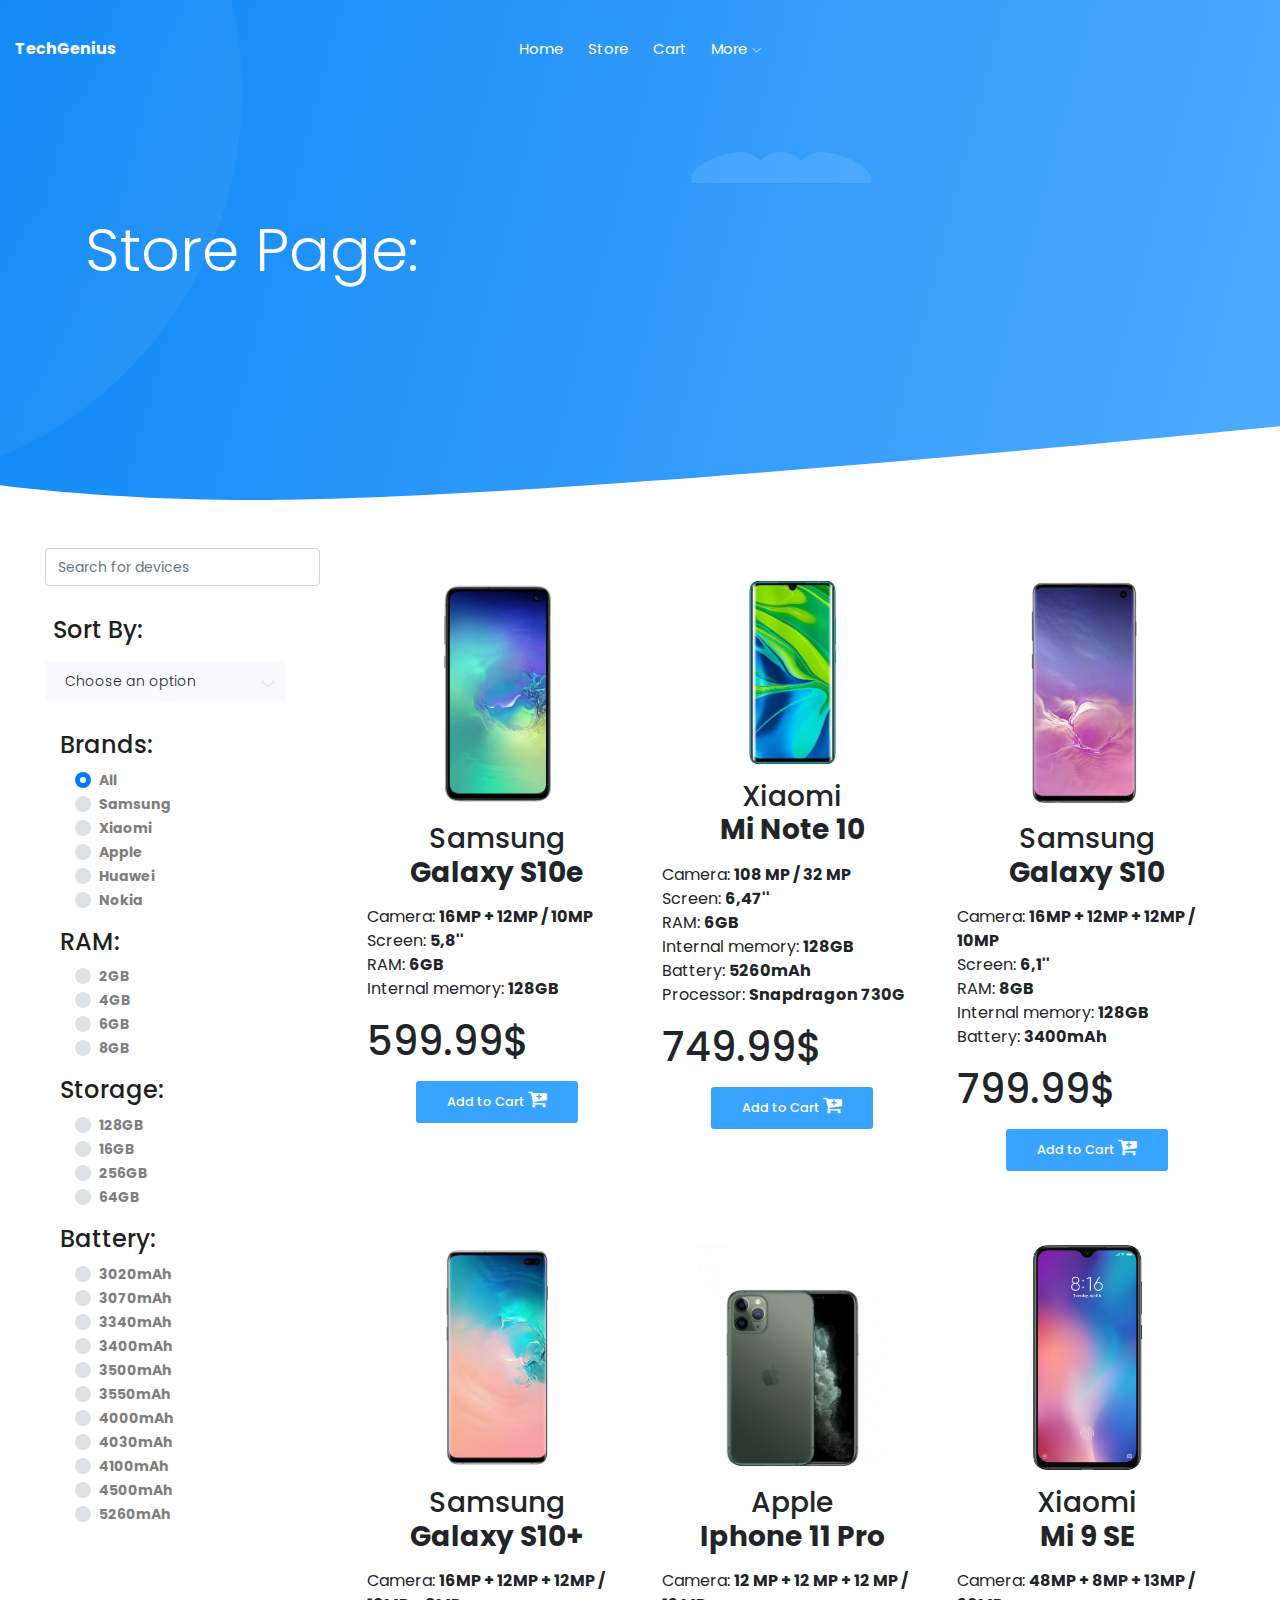
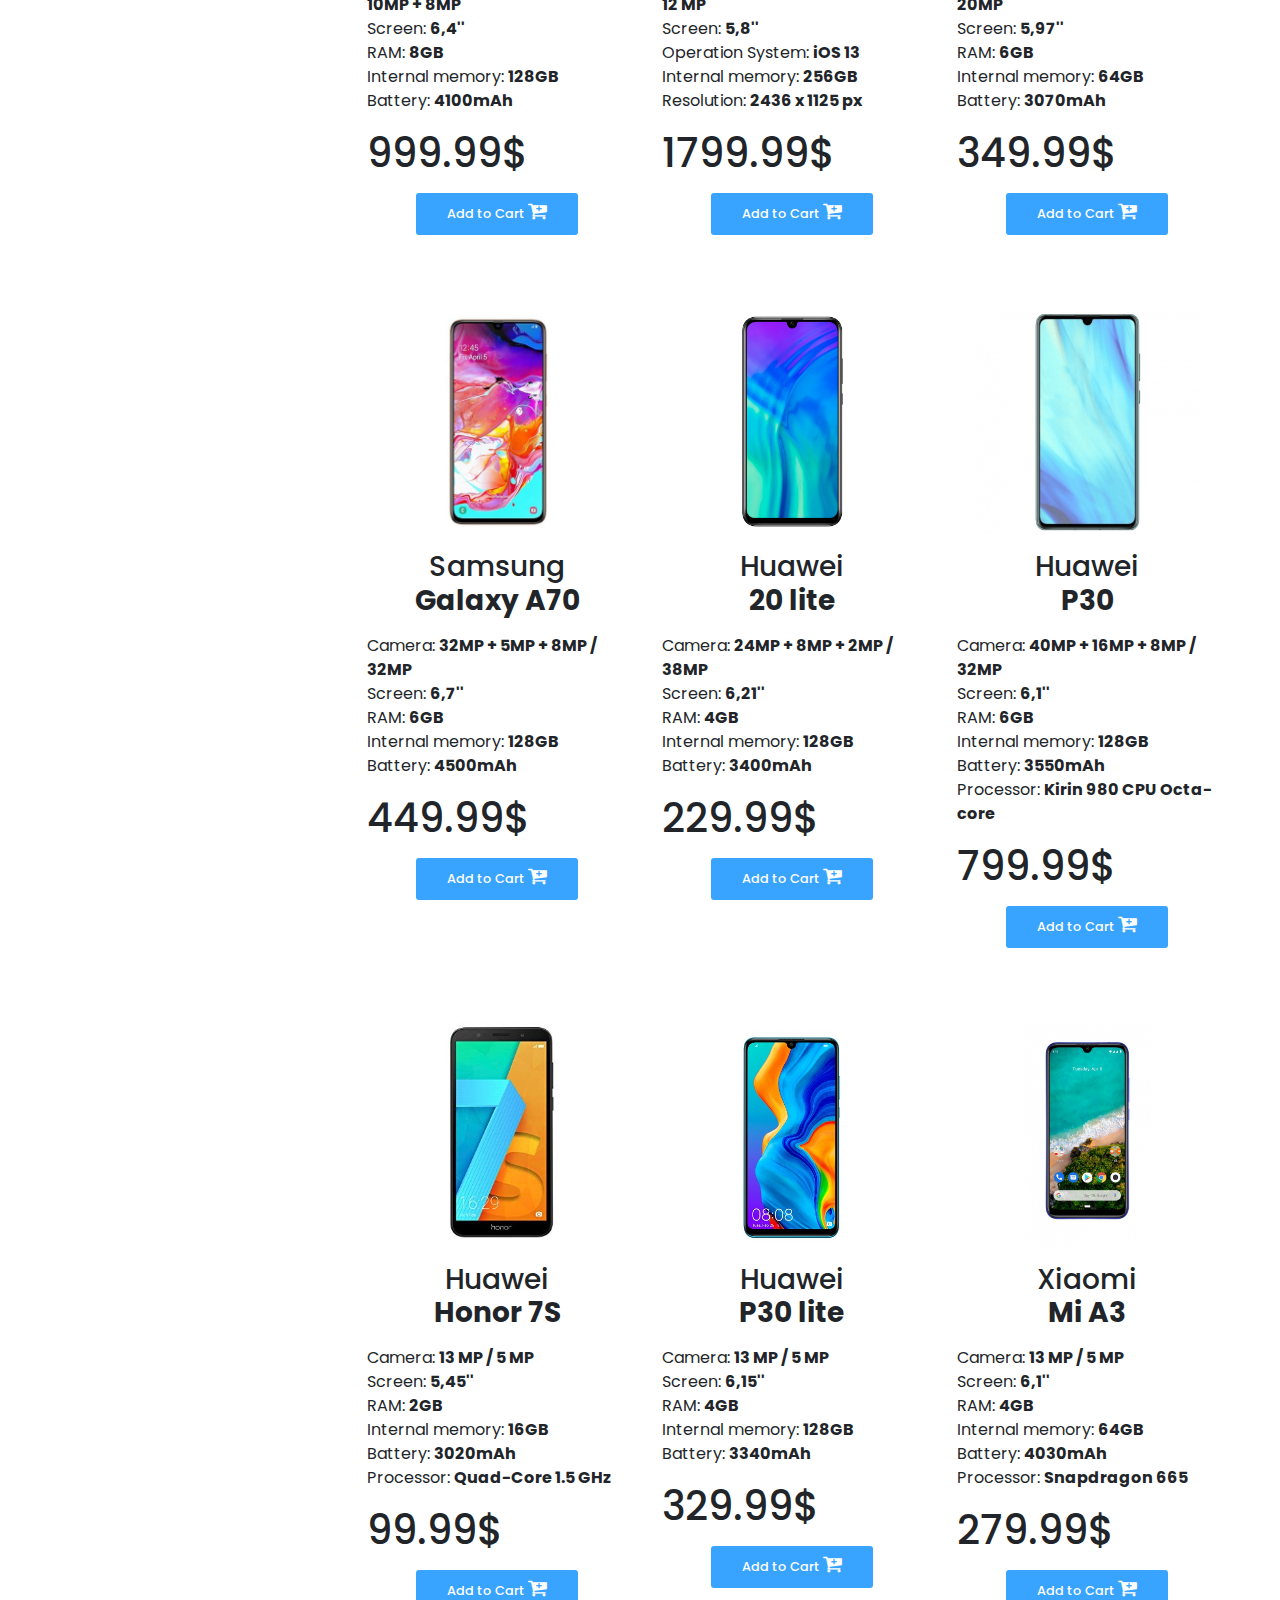
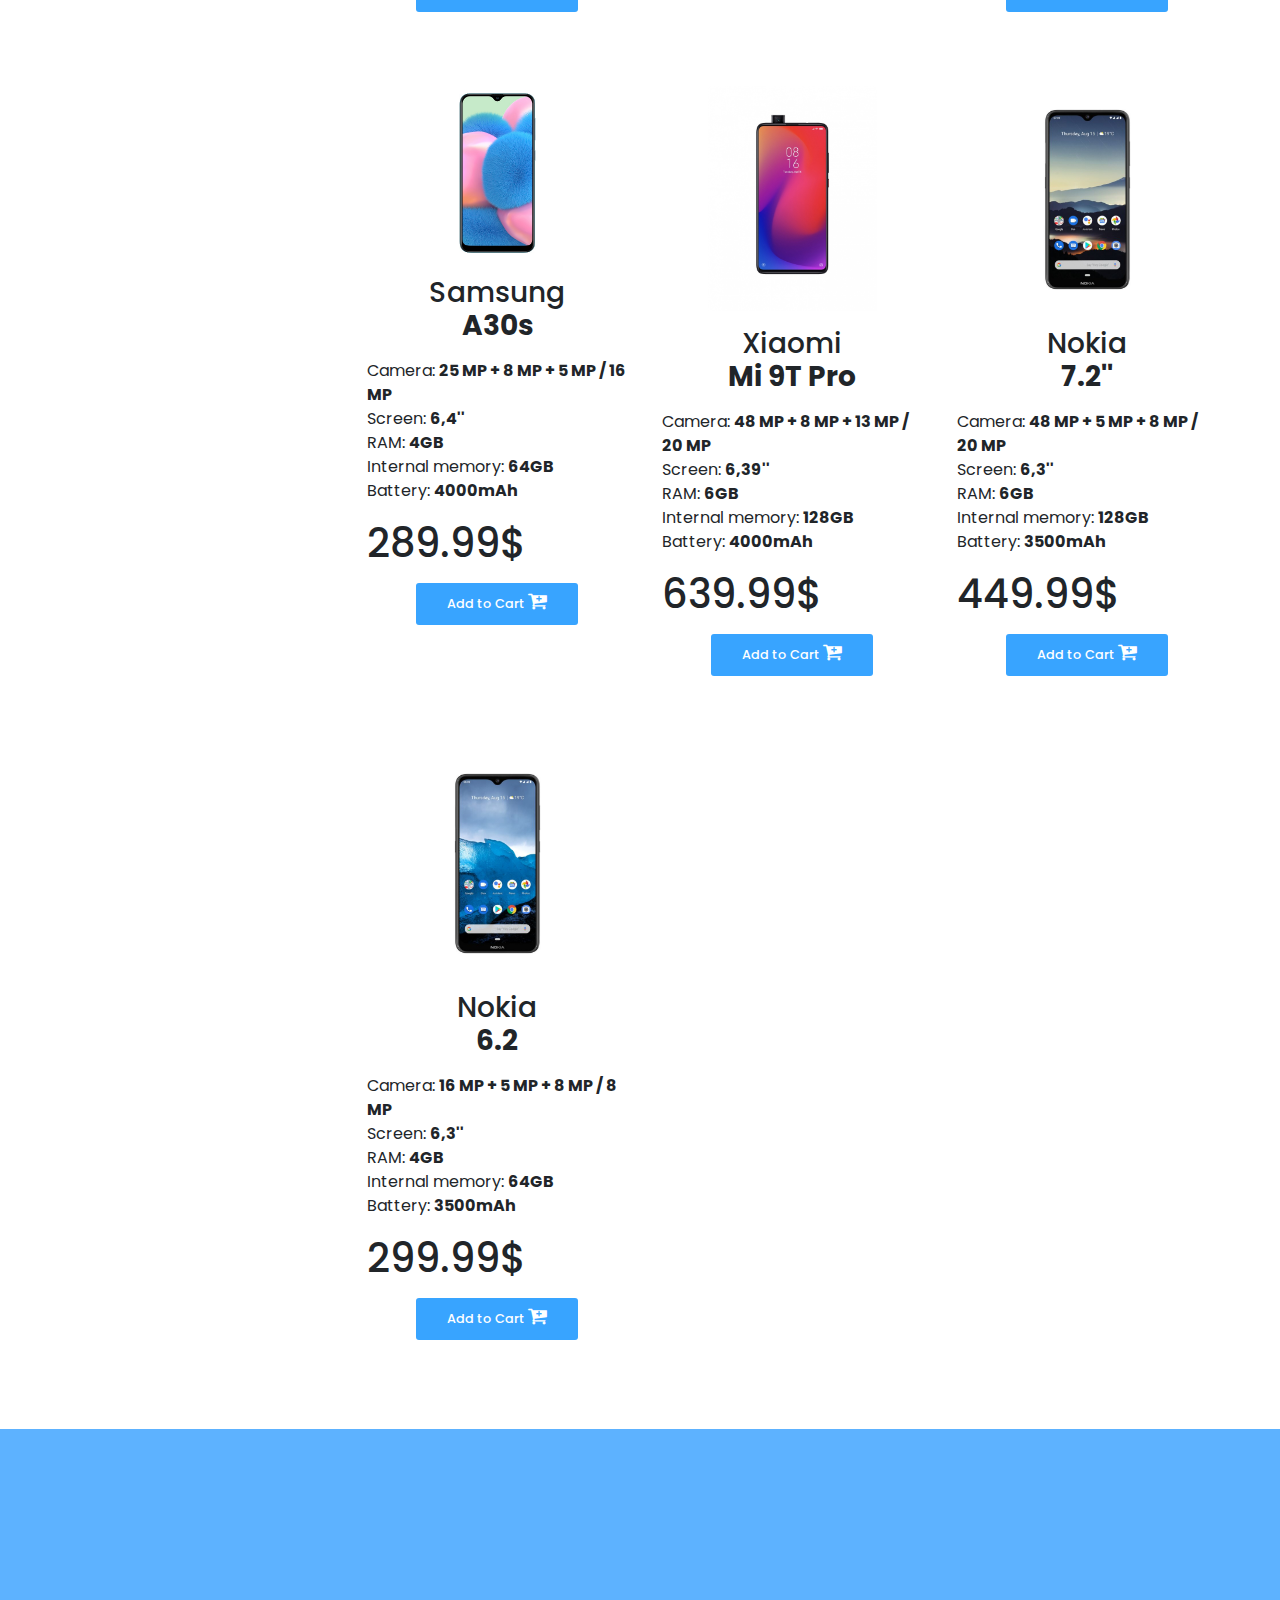
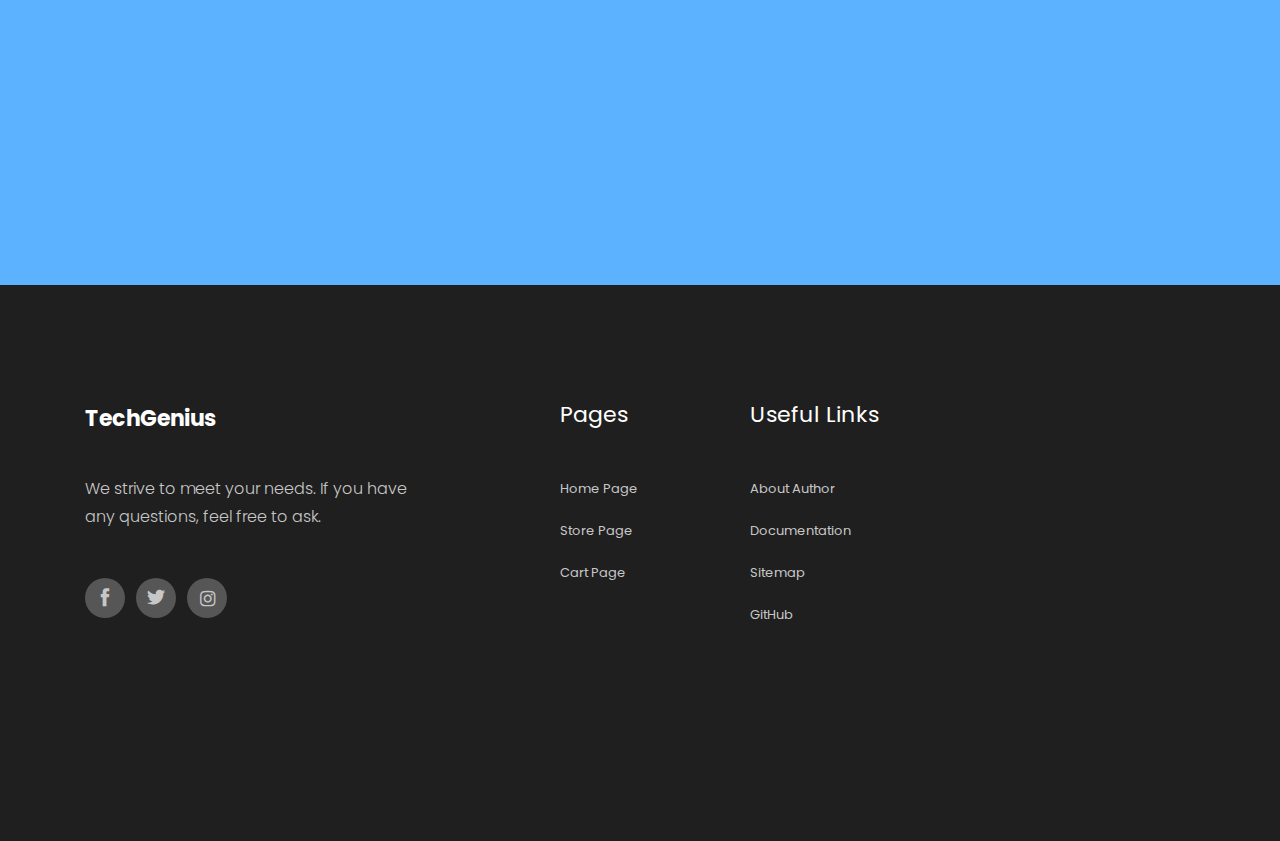
<file: store.html>
<!doctype html>
<html class="no-js" lang="zxx">

<head>
    <meta charset="utf-8">
    <meta http-equiv="x-ua-compatible" content="ie=edge">
    <title>TechGenius Store</title>

    <meta name="description" content="This is the store page of TechGenius online shop. We wish you happy shopping!"/>
    <meta name="keywords" content="Device, device, TechGenius, Shop, shop, Brand, Store, Samsung, Xiaomi, Huawei, Cart"/>
    <meta name="viewport" content="width=device-width, initial-scale=1">
    
    <link rel="shortcut icon" href="img/icon.ico"/>

    <!-- <link rel="manifest" href="site.webmanifest"> -->
    <!-- Place favicon.ico in the root directory -->

    <!-- CSS here -->
    <link rel="stylesheet" href="css/bootstrap.min.css">
    <link rel="stylesheet" href="css/owl.carousel.min.css">
    <link rel="stylesheet" href="css/magnific-popup.css">
    <link rel="stylesheet" href="css/font-awesome.min.css">
    <link rel="stylesheet" href="css/themify-icons.css">
    <link rel="stylesheet" href="css/nice-select.css">
    <link rel="stylesheet" href="css/flaticon.css">
    <link rel="stylesheet" href="css/gijgo.css">
    <link rel="stylesheet" href="css/animate.min.css">
    <link rel="stylesheet" href="css/slick.css">
    <link rel="stylesheet" href="css/slicknav.css">
    <link rel="stylesheet" href="css/style.css">
    <link rel="stylesheet" href="css/myStyle.css">
    
    <script src="https://code.jquery.com/jquery-3.4.1.min.js" integrity="sha256-CSXorXvZcTkaix6Yvo6HppcZGetbYMGWSFlBw8HfCJo=" crossorigin="anonymous"></script>
    <!-- <link rel="stylesheet" href="css/responsive.css"> -->
</head>

<body>
    <!--[if lte IE 9]>
            <p class="browserupgrade">You are using an <strong>outdated</strong> browser. Please <a href="https://browsehappy.com/">upgrade your browser</a> to improve your experience and security.</p>
        <![endif]-->


    <!-- ADD TO CART POPUP-->
    <div id="onCartPopUpBg" class="d-flex align-items-center justify-content-center">
        <div id="onCartPopUp" class="p-5">
            <div class="onCartPopUpInner d-flex align-items-center justify-content-center">
                <p class="h3">Item Added to Cart</p>
            </div>
            <div class="onCartPopUpInner d-flex justify-content-center align-items-center">
                <a href="#" class="genric-btn info radius m-2" id="onCartPopUpOkButton">
                    Ok
                </a>
                <a href="cart.html" class="genric-btn info radius m-2">
                    Cart <span class="h5"><i class="fa fa-cart-plus" aria-hidden="true"></i></span>
                </a>
            </div>
        </div>
    </div>
    <!-- /ADD TO CART POPUP-->

    <!-- header-start -->
    <header>
    <div class="header-area ">
        <div id="sticky-header" class="main-header-area">
            <div class="container-fluid">
                <div class="row align-items-center">
                    <div class="col-xl-3 col-lg-2">
                        <div class="logo">
                            <a href="index.html" id="logoA">
                                <!-- LOGO TEXT -->
                            </a>
                        </div>
                    </div>
                    <div class="col-xl-6 col-lg-7">
                        <div class="main-menu  d-none d-lg-block">
                            <nav>
                                <ul id="navigation">
                                    <li><a class="active" href="index.html">home</a></li>
                                    <li><a href="store.html">Store</a></li>
                                    <li><a href="cart.html">Cart</a></li>
                                    <li><a href="#">More <i class="ti-angle-down"></i></a>
                                        <ul class="submenu">
                                            <li><a href="about.html">About Author</a></li>
                                            <li><a href="documentation.pdf" target="_blank">Documentation</a></li>
                                            <li><a href="sitemap.xml" target="_blank">Sitemap</a></li>
                                            <li><a href="https://github.com/NemanjaKasanov/TechGenius" target="_blank">GitHub</a></li>
                                        </ul>
                                    </li>
                                </ul>
                            </nav>
                        </div>
                    </div>
                    <div class="col-12">
                        <div class="mobile_menu d-block d-lg-none"></div>
                    </div>
                </div>

            </div>
        </div>
    </div>
    </header>
    <!-- header-end -->

    <!-- bradcam_area  -->
    <div class="bradcam_area bradcam_bg_1">
        <div class="container">
            <div class="row">
                <div class="col-xl-12">
                    <div class="bradcam_text">
                        <h3>Store Page:</h3>
                    </div>
                </div>
            </div>
        </div>
    </div>
    <!-- /bradcam_area  -->

    <!-- STORE DISPLAY AREA -->
    <div class="col-12 mt-5 mb-5 d-flex align-items-center">
        <div class="col-lg-12 col-md-12 col-sm-12 d-flex flex-wrap">
            <div class="col-lg-3 col-md-3 col-sm-12">
                <div class="">
                    <div class="form-row">
                        <div class="col">
                            <input type="text" class="form-control" placeholder="Search for devices" id="searchBar"/>
                        </div>
                    </div>
                </div>
                <div class="single-element-widget mt-30 mb-3">
                    <h3 class="mb-3 pl-2">Sort By:</h3>
                    <div class="default-select" id="default-select">
                        <select id="selectSorting">
                            <option value="choose">Choose an option</option>
                            <option value="newest">Newest</option>
                            <option value="oldest">Oldest</option>
                            <option value="lowToHigh">Price - Low to High</option>
                            <option value="highToLow">Price - High to Low</option>
                        </select>
                    </div>
                </div>
                <div class="single-element-widget mt-30 col-lg-6 col-sm-12">
                    <h3 class="mb-2">Brands:</h3>
                    <div class="col-12" id="selectProducts">
                        <!-- SELECT PRODUCTS AREA -->
                    </div>
                    <h3 class="mb-2 mt-3">RAM:</h3>
                    <div class="col-12" id="filterRamOptions">
                        <!-- SELECT RAM AREA -->
                    </div>
                    <h3 class="mb-2 mt-3">Storage:</h3>
                    <div class="col-12" id="filterStorageOptions">
                        <!-- SELECT STORAGE AREA -->
                    </div>
                    <h3 class="mb-2 mt-3">Battery:</h3>
                    <div class="col-12" id="filterBatteryOptions">
                        <!-- SELECT BATTERY AREA -->
                    </div>
                </div>
            </div>

            <div class="col-lg-9 col-md-9 col-sm-12 d-flex flex-wrap" id="productsDisplay">

                <!-- PRODUCTS DISPLAY AREA -->

            </div>
        </div>
    </div>
    <!-- / STORE DISPLAY AREA -->

    <!-- productivity_area  -->
    <div class="productivity_area">
        <div class="container">
            <div class="row align-items-center">
                <div class="col-xl-7 col-md-12 col-lg-6">
                    <h3 class="wow fadeInDown" data-wow-duration="1s" data-wow-delay=".1s">Shop now <br>
                            and increase productivity</h3>
                </div>
                <div class="col-xl-5 col-md-12 col-lg-6">
                    <div class="app_download wow fadeInDown" data-wow-duration="1s" data-wow-delay=".1s">
                        <a href="index.html" class="text-white h1">
                            <strong>TechGenius</strong> Store
                        </a>
                    </div>
                </div>
            </div>
        </div>
    </div>
    <!--/ productivity_area  -->

    <!-- footer start -->
    <footer class="footer">
        <div class="footer_top">
            <div class="container">
                <div class="row">
                    <div class="col-xl-4 col-md-6 col-lg-4">
                        <div class="footer_widget">
                            <div class="footer_logo">
                                <a href="index.html">
                                    <strong class="text-white">TechGenius</strong>
                                </a>
                            </div>
                            <p>
                                We strive to meet your needs. If you have any questions, feel free to ask.
                            </p>
                            <div class="socail_links">
                                <ul>
                                    <li>
                                        <a href="https://www.facebook.com/">
                                            <i class="ti-facebook"></i>
                                        </a>
                                    </li>
                                    <li>
                                        <a href="https://twitter.com/">
                                            <i class="ti-twitter-alt"></i>
                                        </a>
                                    </li>
                                    <li>
                                        <a href="https://www.instagram.com/">
                                            <i class="fa fa-instagram"></i>
                                        </a>
                                    </li>
                                </ul>
                            </div>

                        </div>
                    </div>
                    <div class="col-xl-2 offset-xl-1 col-md-6 col-lg-3">
                        <div class="footer_widget">
                            <h3 class="footer_title">
                                Pages
                            </h3>
                            <ul id="footerServices">

                            </ul>

                        </div>
                    </div>
                    <div class="col-xl-2 col-md-6 col-lg-2">
                        <div class="footer_widget">
                            <h3 class="footer_title">
                                    Useful Links
                            </h3>
                            <ul id="footerUsefulLinks">
                                
                            </ul>
                        </div>
                    </div>
                </div>
            </div>
        </div>
    </footer>
    <!--/ footer end  -->

    <!-- JS here -->
    <script src="js/vendor/modernizr-3.5.0.min.js"></script>
    <script src="js/vendor/jquery-1.12.4.min.js"></script>
    <script src="js/popper.min.js"></script>
    <script src="js/bootstrap.min.js"></script>
    <script src="js/owl.carousel.min.js"></script>
    <script src="js/isotope.pkgd.min.js"></script>
    <script src="js/ajax-form.js"></script>
    <script src="js/waypoints.min.js"></script>
    <script src="js/jquery.counterup.min.js"></script>
    <script src="js/imagesloaded.pkgd.min.js"></script>
    <script src="js/scrollIt.js"></script>
    <script src="js/jquery.scrollUp.min.js"></script>
    <script src="js/wow.min.js"></script>
    <script src="js/nice-select.min.js"></script>
    <script src="js/jquery.slicknav.min.js"></script>
    <script src="js/jquery.magnific-popup.min.js"></script>
    <script src="js/plugins.js"></script>
    <script src="js/gijgo.min.js"></script>

    <!--contact js-->
    <script src="js/contact.js"></script>
    <script src="js/jquery.ajaxchimp.min.js"></script>
    <script src="js/jquery.form.js"></script>
    <script src="js/jquery.validate.min.js"></script>
    <script src="js/mail-script.js"></script>

    <script src="js/main.js"></script>
    <script src="js/storeFunctionality.js"></script>
</body>

</html>
</file>
<file: css/themify-icons.css>
@font-face {
	font-family: 'themify';
	src:url('../fonts/themify.eot?-fvbane');
	src:url('../fonts/themify.eot?#iefix-fvbane') format('embedded-opentype'),
		url('../fonts/themify.woff?-fvbane') format('woff'),
		url('../fonts/themify.ttf?-fvbane') format('truetype'),
		url('../fonts/themify.svg?-fvbane#themify') format('svg');
	font-weight: normal;
	font-style: normal;
}

[class^="ti-"], [class*=" ti-"] {
	font-family: 'themify';
	/* speak: none; */
	font-style: normal;
	font-weight: normal;
	font-variant: normal;
	text-transform: none;
	line-height: 1;

	/* Better Font Rendering =========== */
	-webkit-font-smoothing: antialiased;
	-moz-osx-font-smoothing: grayscale;
}

.ti-wand:before {
	content: "\e600";
}
.ti-volume:before {
	content: "\e601";
}
.ti-user:before {
	content: "\e602";
}
.ti-unlock:before {
	content: "\e603";
}
.ti-unlink:before {
	content: "\e604";
}
.ti-trash:before {
	content: "\e605";
}
.ti-thought:before {
	content: "\e606";
}
.ti-target:before {
	content: "\e607";
}
.ti-tag:before {
	content: "\e608";
}
.ti-tablet:before {
	content: "\e609";
}
.ti-star:before {
	content: "\e60a";
}
.ti-spray:before {
	content: "\e60b";
}
.ti-signal:before {
	content: "\e60c";
}
.ti-shopping-cart:before {
	content: "\e60d";
}
.ti-shopping-cart-full:before {
	content: "\e60e";
}
.ti-settings:before {
	content: "\e60f";
}
.ti-search:before {
	content: "\e610";
}
.ti-zoom-in:before {
	content: "\e611";
}
.ti-zoom-out:before {
	content: "\e612";
}
.ti-cut:before {
	content: "\e613";
}
.ti-ruler:before {
	content: "\e614";
}
.ti-ruler-pencil:before {
	content: "\e615";
}
.ti-ruler-alt:before {
	content: "\e616";
}
.ti-bookmark:before {
	content: "\e617";
}
.ti-bookmark-alt:before {
	content: "\e618";
}
.ti-reload:before {
	content: "\e619";
}
.ti-plus:before {
	content: "\e61a";
}
.ti-pin:before {
	content: "\e61b";
}
.ti-pencil:before {
	content: "\e61c";
}
.ti-pencil-alt:before {
	content: "\e61d";
}
.ti-paint-roller:before {
	content: "\e61e";
}
.ti-paint-bucket:before {
	content: "\e61f";
}
.ti-na:before {
	content: "\e620";
}
.ti-mobile:before {
	content: "\e621";
}
.ti-minus:before {
	content: "\e622";
}
.ti-medall:before {
	content: "\e623";
}
.ti-medall-alt:before {
	content: "\e624";
}
.ti-marker:before {
	content: "\e625";
}
.ti-marker-alt:before {
	content: "\e626";
}
.ti-arrow-up:before {
	content: "\e627";
}
.ti-arrow-right:before {
	content: "\e628";
}
.ti-arrow-left:before {
	content: "\e629";
}
.ti-arrow-down:before {
	content: "\e62a";
}
.ti-lock:before {
	content: "\e62b";
}
.ti-location-arrow:before {
	content: "\e62c";
}
.ti-link:before {
	content: "\e62d";
}
.ti-layout:before {
	content: "\e62e";
}
.ti-layers:before {
	content: "\e62f";
}
.ti-layers-alt:before {
	content: "\e630";
}
.ti-key:before {
	content: "\e631";
}
.ti-import:before {
	content: "\e632";
}
.ti-image:before {
	content: "\e633";
}
.ti-heart:before {
	content: "\e634";
}
.ti-heart-broken:before {
	content: "\e635";
}
.ti-hand-stop:before {
	content: "\e636";
}
.ti-hand-open:before {
	content: "\e637";
}
.ti-hand-drag:before {
	content: "\e638";
}
.ti-folder:before {
	content: "\e639";
}
.ti-flag:before {
	content: "\e63a";
}
.ti-flag-alt:before {
	content: "\e63b";
}
.ti-flag-alt-2:before {
	content: "\e63c";
}
.ti-eye:before {
	content: "\e63d";
}
.ti-export:before {
	content: "\e63e";
}
.ti-exchange-vertical:before {
	content: "\e63f";
}
.ti-desktop:before {
	content: "\e640";
}
.ti-cup:before {
	content: "\e641";
}
.ti-crown:before {
	content: "\e642";
}
.ti-comments:before {
	content: "\e643";
}
.ti-comment:before {
	content: "\e644";
}
.ti-comment-alt:before {
	content: "\e645";
}
.ti-close:before {
	content: "\e646";
}
.ti-clip:before {
	content: "\e647";
}
.ti-angle-up:before {
	content: "\e648";
}
.ti-angle-right:before {
	content: "\e649";
}
.ti-angle-left:before {
	content: "\e64a";
}
.ti-angle-down:before {
	content: "\e64b";
}
.ti-check:before {
	content: "\e64c";
}
.ti-check-box:before {
	content: "\e64d";
}
.ti-camera:before {
	content: "\e64e";
}
.ti-announcement:before {
	content: "\e64f";
}
.ti-brush:before {
	content: "\e650";
}
.ti-briefcase:before {
	content: "\e651";
}
.ti-bolt:before {
	content: "\e652";
}
.ti-bolt-alt:before {
	content: "\e653";
}
.ti-blackboard:before {
	content: "\e654";
}
.ti-bag:before {
	content: "\e655";
}
.ti-move:before {
	content: "\e656";
}
.ti-arrows-vertical:before {
	content: "\e657";
}
.ti-arrows-horizontal:before {
	content: "\e658";
}
.ti-fullscreen:before {
	content: "\e659";
}
.ti-arrow-top-right:before {
	content: "\e65a";
}
.ti-arrow-top-left:before {
	content: "\e65b";
}
.ti-arrow-circle-up:before {
	content: "\e65c";
}
.ti-arrow-circle-right:before {
	content: "\e65d";
}
.ti-arrow-circle-left:before {
	content: "\e65e";
}
.ti-arrow-circle-down:before {
	content: "\e65f";
}
.ti-angle-double-up:before {
	content: "\e660";
}
.ti-angle-double-right:before {
	content: "\e661";
}
.ti-angle-double-left:before {
	content: "\e662";
}
.ti-angle-double-down:before {
	content: "\e663";
}
.ti-zip:before {
	content: "\e664";
}
.ti-world:before {
	content: "\e665";
}
.ti-wheelchair:before {
	content: "\e666";
}
.ti-view-list:before {
	content: "\e667";
}
.ti-view-list-alt:before {
	content: "\e668";
}
.ti-view-grid:before {
	content: "\e669";
}
.ti-uppercase:before {
	content: "\e66a";
}
.ti-upload:before {
	content: "\e66b";
}
.ti-underline:before {
	content: "\e66c";
}
.ti-truck:before {
	content: "\e66d";
}
.ti-timer:before {
	content: "\e66e";
}
.ti-ticket:before {
	content: "\e66f";
}
.ti-thumb-up:before {
	content: "\e670";
}
.ti-thumb-down:before {
	content: "\e671";
}
.ti-text:before {
	content: "\e672";
}
.ti-stats-up:before {
	content: "\e673";
}
.ti-stats-down:before {
	content: "\e674";
}
.ti-split-v:before {
	content: "\e675";
}
.ti-split-h:before {
	content: "\e676";
}
.ti-smallcap:before {
	content: "\e677";
}
.ti-shine:before {
	content: "\e678";
}
.ti-shift-right:before {
	content: "\e679";
}
.ti-shift-left:before {
	content: "\e67a";
}
.ti-shield:before {
	content: "\e67b";
}
.ti-notepad:before {
	content: "\e67c";
}
.ti-server:before {
	content: "\e67d";
}
.ti-quote-right:before {
	content: "\e67e";
}
.ti-quote-left:before {
	content: "\e67f";
}
.ti-pulse:before {
	content: "\e680";
}
.ti-printer:before {
	content: "\e681";
}
.ti-power-off:before {
	content: "\e682";
}
.ti-plug:before {
	content: "\e683";
}
.ti-pie-chart:before {
	content: "\e684";
}
.ti-paragraph:before {
	content: "\e685";
}
.ti-panel:before {
	content: "\e686";
}
.ti-package:before {
	content: "\e687";
}
.ti-music:before {
	content: "\e688";
}
.ti-music-alt:before {
	content: "\e689";
}
.ti-mouse:before {
	content: "\e68a";
}
.ti-mouse-alt:before {
	content: "\e68b";
}
.ti-money:before {
	content: "\e68c";
}
.ti-microphone:before {
	content: "\e68d";
}
.ti-menu:before {
	content: "\e68e";
}
.ti-menu-alt:before {
	content: "\e68f";
}
.ti-map:before {
	content: "\e690";
}
.ti-map-alt:before {
	content: "\e691";
}
.ti-loop:before {
	content: "\e692";
}
.ti-location-pin:before {
	content: "\e693";
}
.ti-list:before {
	content: "\e694";
}
.ti-light-bulb:before {
	content: "\e695";
}
.ti-Italic:before {
	content: "\e696";
}
.ti-info:before {
	content: "\e697";
}
.ti-infinite:before {
	content: "\e698";
}
.ti-id-badge:before {
	content: "\e699";
}
.ti-hummer:before {
	content: "\e69a";
}
.ti-home:before {
	content: "\e69b";
}
.ti-help:before {
	content: "\e69c";
}
.ti-headphone:before {
	content: "\e69d";
}
.ti-harddrives:before {
	content: "\e69e";
}
.ti-harddrive:before {
	content: "\e69f";
}
.ti-gift:before {
	content: "\e6a0";
}
.ti-game:before {
	content: "\e6a1";
}
.ti-filter:before {
	content: "\e6a2";
}
.ti-files:before {
	content: "\e6a3";
}
.ti-file:before {
	content: "\e6a4";
}
.ti-eraser:before {
	content: "\e6a5";
}
.ti-envelope:before {
	content: "\e6a6";
}
.ti-download:before {
	content: "\e6a7";
}
.ti-direction:before {
	content: "\e6a8";
}
.ti-direction-alt:before {
	content: "\e6a9";
}
.ti-dashboard:before {
	content: "\e6aa";
}
.ti-control-stop:before {
	content: "\e6ab";
}
.ti-control-shuffle:before {
	content: "\e6ac";
}
.ti-control-play:before {
	content: "\e6ad";
}
.ti-control-pause:before {
	content: "\e6ae";
}
.ti-control-forward:before {
	content: "\e6af";
}
.ti-control-backward:before {
	content: "\e6b0";
}
.ti-cloud:before {
	content: "\e6b1";
}
.ti-cloud-up:before {
	content: "\e6b2";
}
.ti-cloud-down:before {
	content: "\e6b3";
}
.ti-clipboard:before {
	content: "\e6b4";
}
.ti-car:before {
	content: "\e6b5";
}
.ti-calendar:before {
	content: "\e6b6";
}
.ti-book:before {
	content: "\e6b7";
}
.ti-bell:before {
	content: "\e6b8";
}
.ti-basketball:before {
	content: "\e6b9";
}
.ti-bar-chart:before {
	content: "\e6ba";
}
.ti-bar-chart-alt:before {
	content: "\e6bb";
}
.ti-back-right:before {
	content: "\e6bc";
}
.ti-back-left:before {
	content: "\e6bd";
}
.ti-arrows-corner:before {
	content: "\e6be";
}
.ti-archive:before {
	content: "\e6bf";
}
.ti-anchor:before {
	content: "\e6c0";
}
.ti-align-right:before {
	content: "\e6c1";
}
.ti-align-left:before {
	content: "\e6c2";
}
.ti-align-justify:before {
	content: "\e6c3";
}
.ti-align-center:before {
	content: "\e6c4";
}
.ti-alert:before {
	content: "\e6c5";
}
.ti-alarm-clock:before {
	content: "\e6c6";
}
.ti-agenda:before {
	content: "\e6c7";
}
.ti-write:before {
	content: "\e6c8";
}
.ti-window:before {
	content: "\e6c9";
}
.ti-widgetized:before {
	content: "\e6ca";
}
.ti-widget:before {
	content: "\e6cb";
}
.ti-widget-alt:before {
	content: "\e6cc";
}
.ti-wallet:before {
	content: "\e6cd";
}
.ti-video-clapper:before {
	content: "\e6ce";
}
.ti-video-camera:before {
	content: "\e6cf";
}
.ti-vector:before {
	content: "\e6d0";
}
.ti-themify-logo:before {
	content: "\e6d1";
}
.ti-themify-favicon:before {
	content: "\e6d2";
}
.ti-themify-favicon-alt:before {
	content: "\e6d3";
}
.ti-support:before {
	content: "\e6d4";
}
.ti-stamp:before {
	content: "\e6d5";
}
.ti-split-v-alt:before {
	content: "\e6d6";
}
.ti-slice:before {
	content: "\e6d7";
}
.ti-shortcode:before {
	content: "\e6d8";
}
.ti-shift-right-alt:before {
	content: "\e6d9";
}
.ti-shift-left-alt:before {
	content: "\e6da";
}
.ti-ruler-alt-2:before {
	content: "\e6db";
}
.ti-receipt:before {
	content: "\e6dc";
}
.ti-pin2:before {
	content: "\e6dd";
}
.ti-pin-alt:before {
	content: "\e6de";
}
.ti-pencil-alt2:before {
	content: "\e6df";
}
.ti-palette:before {
	content: "\e6e0";
}
.ti-more:before {
	content: "\e6e1";
}
.ti-more-alt:before {
	content: "\e6e2";
}
.ti-microphone-alt:before {
	content: "\e6e3";
}
.ti-magnet:before {
	content: "\e6e4";
}
.ti-line-double:before {
	content: "\e6e5";
}
.ti-line-dotted:before {
	content: "\e6e6";
}
.ti-line-dashed:before {
	content: "\e6e7";
}
.ti-layout-width-full:before {
	content: "\e6e8";
}
.ti-layout-width-default:before {
	content: "\e6e9";
}
.ti-layout-width-default-alt:before {
	content: "\e6ea";
}
.ti-layout-tab:before {
	content: "\e6eb";
}
.ti-layout-tab-window:before {
	content: "\e6ec";
}
.ti-layout-tab-v:before {
	content: "\e6ed";
}
.ti-layout-tab-min:before {
	content: "\e6ee";
}
.ti-layout-slider:before {
	content: "\e6ef";
}
.ti-layout-slider-alt:before {
	content: "\e6f0";
}
.ti-layout-sidebar-right:before {
	content: "\e6f1";
}
.ti-layout-sidebar-none:before {
	content: "\e6f2";
}
.ti-layout-sidebar-left:before {
	content: "\e6f3";
}
.ti-layout-placeholder:before {
	content: "\e6f4";
}
.ti-layout-menu:before {
	content: "\e6f5";
}
.ti-layout-menu-v:before {
	content: "\e6f6";
}
.ti-layout-menu-separated:before {
	content: "\e6f7";
}
.ti-layout-menu-full:before {
	content: "\e6f8";
}
.ti-layout-media-right-alt:before {
	content: "\e6f9";
}
.ti-layout-media-right:before {
	content: "\e6fa";
}
.ti-layout-media-overlay:before {
	content: "\e6fb";
}
.ti-layout-media-overlay-alt:before {
	content: "\e6fc";
}
.ti-layout-media-overlay-alt-2:before {
	content: "\e6fd";
}
.ti-layout-media-left-alt:before {
	content: "\e6fe";
}
.ti-layout-media-left:before {
	content: "\e6ff";
}
.ti-layout-media-center-alt:before {
	content: "\e700";
}
.ti-layout-media-center:before {
	content: "\e701";
}
.ti-layout-list-thumb:before {
	content: "\e702";
}
.ti-layout-list-thumb-alt:before {
	content: "\e703";
}
.ti-layout-list-post:before {
	content: "\e704";
}
.ti-layout-list-large-image:before {
	content: "\e705";
}
.ti-layout-line-solid:before {
	content: "\e706";
}
.ti-layout-grid4:before {
	content: "\e707";
}
.ti-layout-grid3:before {
	content: "\e708";
}
.ti-layout-grid2:before {
	content: "\e709";
}
.ti-layout-grid2-thumb:before {
	content: "\e70a";
}
.ti-layout-cta-right:before {
	content: "\e70b";
}
.ti-layout-cta-left:before {
	content: "\e70c";
}
.ti-layout-cta-center:before {
	content: "\e70d";
}
.ti-layout-cta-btn-right:before {
	content: "\e70e";
}
.ti-layout-cta-btn-left:before {
	content: "\e70f";
}
.ti-layout-column4:before {
	content: "\e710";
}
.ti-layout-column3:before {
	content: "\e711";
}
.ti-layout-column2:before {
	content: "\e712";
}
.ti-layout-accordion-separated:before {
	content: "\e713";
}
.ti-layout-accordion-merged:before {
	content: "\e714";
}
.ti-layout-accordion-list:before {
	content: "\e715";
}
.ti-ink-pen:before {
	content: "\e716";
}
.ti-info-alt:before {
	content: "\e717";
}
.ti-help-alt:before {
	content: "\e718";
}
.ti-headphone-alt:before {
	content: "\e719";
}
.ti-hand-point-up:before {
	content: "\e71a";
}
.ti-hand-point-right:before {
	content: "\e71b";
}
.ti-hand-point-left:before {
	content: "\e71c";
}
.ti-hand-point-down:before {
	content: "\e71d";
}
.ti-gallery:before {
	content: "\e71e";
}
.ti-face-smile:before {
	content: "\e71f";
}
.ti-face-sad:before {
	content: "\e720";
}
.ti-credit-card:before {
	content: "\e721";
}
.ti-control-skip-forward:before {
	content: "\e722";
}
.ti-control-skip-backward:before {
	content: "\e723";
}
.ti-control-record:before {
	content: "\e724";
}
.ti-control-eject:before {
	content: "\e725";
}
.ti-comments-smiley:before {
	content: "\e726";
}
.ti-brush-alt:before {
	content: "\e727";
}
.ti-youtube:before {
	content: "\e728";
}
.ti-vimeo:before {
	content: "\e729";
}
.ti-twitter:before {
	content: "\e72a";
}
.ti-time:before {
	content: "\e72b";
}
.ti-tumblr:before {
	content: "\e72c";
}
.ti-skype:before {
	content: "\e72d";
}
.ti-share:before {
	content: "\e72e";
}
.ti-share-alt:before {
	content: "\e72f";
}
.ti-rocket:before {
	content: "\e730";
}
.ti-pinterest:before {
	content: "\e731";
}
.ti-new-window:before {
	content: "\e732";
}
.ti-microsoft:before {
	content: "\e733";
}
.ti-list-ol:before {
	content: "\e734";
}
.ti-linkedin:before {
	content: "\e735";
}
.ti-layout-sidebar-2:before {
	content: "\e736";
}
.ti-layout-grid4-alt:before {
	content: "\e737";
}
.ti-layout-grid3-alt:before {
	content: "\e738";
}
.ti-layout-grid2-alt:before {
	content: "\e739";
}
.ti-layout-column4-alt:before {
	content: "\e73a";
}
.ti-layout-column3-alt:before {
	content: "\e73b";
}
.ti-layout-column2-alt:before {
	content: "\e73c";
}
.ti-instagram:before {
	content: "\e73d";
}
.ti-google:before {
	content: "\e73e";
}
.ti-github:before {
	content: "\e73f";
}
.ti-flickr:before {
	content: "\e740";
}
.ti-facebook:before {
	content: "\e741";
}
.ti-dropbox:before {
	content: "\e742";
}
.ti-dribbble:before {
	content: "\e743";
}
.ti-apple:before {
	content: "\e744";
}
.ti-android:before {
	content: "\e745";
}
.ti-save:before {
	content: "\e746";
}
.ti-save-alt:before {
	content: "\e747";
}
.ti-yahoo:before {
	content: "\e748";
}
.ti-wordpress:before {
	content: "\e749";
}
.ti-vimeo-alt:before {
	content: "\e74a";
}
.ti-twitter-alt:before {
	content: "\e74b";
}
.ti-tumblr-alt:before {
	content: "\e74c";
}
.ti-trello:before {
	content: "\e74d";
}
.ti-stack-overflow:before {
	content: "\e74e";
}
.ti-soundcloud:before {
	content: "\e74f";
}
.ti-sharethis:before {
	content: "\e750";
}
.ti-sharethis-alt:before {
	content: "\e751";
}
.ti-reddit:before {
	content: "\e752";
}
.ti-pinterest-alt:before {
	content: "\e753";
}
.ti-microsoft-alt:before {
	content: "\e754";
}
.ti-linux:before {
	content: "\e755";
}
.ti-jsfiddle:before {
	content: "\e756";
}
.ti-joomla:before {
	content: "\e757";
}
.ti-html5:before {
	content: "\e758";
}
.ti-flickr-alt:before {
	content: "\e759";
}
.ti-email:before {
	content: "\e75a";
}
.ti-drupal:before {
	content: "\e75b";
}
.ti-dropbox-alt:before {
	content: "\e75c";
}
.ti-css3:before {
	content: "\e75d";
}
.ti-rss:before {
	content: "\e75e";
}
.ti-rss-alt:before {
	content: "\e75f";
}
</file>
<file: css/nice-select.css>
.nice-select {
  -webkit-tap-highlight-color: transparent;
  background-color: #fff;
  border-radius: 5px;
  border: solid 1px #e8e8e8;
  box-sizing: border-box;
  clear: both;
  cursor: pointer;
  display: block;
  float: left;
  font-family: inherit;
  font-size: 14px;
  font-weight: normal;
  height: 42px;
  line-height: 40px;
  outline: none;
  padding-left: 18px;
  padding-right: 30px;
  position: relative;
  text-align: left !important;
  -webkit-transition: all 0.2s ease-in-out;
  transition: all 0.2s ease-in-out;
  -webkit-user-select: none;
     -moz-user-select: none;
      -ms-user-select: none;
          user-select: none;
  white-space: nowrap;
  width: auto; }
  .nice-select:hover {
    border-color: #dbdbdb; }
  .nice-select:active, .nice-select.open, .nice-select:focus {
    border-color: #999; }


  .nice-select.disabled {
    border-color: #ededed;
    color: #999;
    pointer-events: none; }
    .nice-select.disabled:after {
      border-color: #cccccc; }
  .nice-select.wide {
    width: 100%; }
    .nice-select.wide .list {
      left: 0 !important;
      right: 0 !important; }
  .nice-select.right {
    float: right; }
    .nice-select.right .list {
      left: auto;
      right: 0; }
  .nice-select.small {
    font-size: 12px;
    height: 36px;
    line-height: 34px; }
    .nice-select.small:after {
      height: 4px;
      width: 4px; }
    .nice-select.small .option {
      line-height: 34px;
      min-height: 34px; }
  .nice-select .list {
    background-color: #fff;
    border-radius: 5px;
    box-shadow: 0 0 0 1px rgba(68, 68, 68, 0.11);
    box-sizing: border-box;
    margin-top: 4px;
    opacity: 0;
    overflow: hidden;
    padding: 0;
    pointer-events: none;
    position: absolute;
    top: 100%;
    left: 0;
    -webkit-transform-origin: 50% 0;
        -ms-transform-origin: 50% 0;
            transform-origin: 50% 0;
    -webkit-transform: scale(0.75) translateY(-21px);
        -ms-transform: scale(0.75) translateY(-21px);
            transform: scale(0.75) translateY(-21px);
    -webkit-transition: all 0.2s cubic-bezier(0.5, 0, 0, 1.25), opacity 0.15s ease-out;
    transition: all 0.2s cubic-bezier(0.5, 0, 0, 1.25), opacity 0.15s ease-out;
    z-index: 9; }
    .nice-select .list:hover .option:not(:hover) {
      background-color: transparent !important; }
  .nice-select .option {
    cursor: pointer;
    font-weight: 400;
    line-height: 40px;
    list-style: none;
    min-height: 40px;
    outline: none;
    padding-left: 18px;
    padding-right: 29px;
    text-align: left;
    -webkit-transition: all 0.2s;
    transition: all 0.2s; }
    .nice-select .option:hover, .nice-select .option.focus, .nice-select .option.selected.focus {
      background-color: #f6f6f6; }
    .nice-select .option.selected {
      font-weight: bold; }
    .nice-select .option.disabled {
      background-color: transparent;
      color: #999;
      cursor: default; }

.no-csspointerevents .nice-select .list {
  display: none; }

.no-csspointerevents .nice-select.open .list {
  display: block; }





  /* ,,,,,,,,,,,,,,,, */


  .nice-select:after {
    content: "\e64b";
    display: block;
    height: 5px;
    margin-top: -5px;
    pointer-events: none;
    position: absolute;
    right: 30px;
    top: 8px;
    transition: all 0.15s ease-in-out;
    width: 5px;
    font-family: 'themify';
    color: #ddd; }

    .nice-select.open:after {
 }
    .nice-select.open .list {
      opacity: 1;
      pointer-events: auto;
      -webkit-transform: scale(1) translateY(0);
          -ms-transform: scale(1) translateY(0);
              transform: scale(1) translateY(0); }
</file>
<file: css/flaticon.css>
/*
  	Flaticon icon font: Flaticon
  	Creation date: 07/09/2019 08:07
  	*/

	  @font-face {
		font-family: "Flaticon";
		src: url("../fonts/Flaticon.eot");
		src: url("../fonts/Flaticon.eot");
		src: url("../fonts/Flaticon.eot?#iefix") format("embedded-opentype"),
			 url("../fonts/Flaticon.woff2") format("woff2"),
			 url("../fonts/Flaticon.woff") format("woff"),
			 url("../fonts/Flaticon.ttf") format("truetype"),
			 url("../fonts/Flaticon.svg#Flaticon") format("svg");
		font-weight: normal;
		font-style: normal;
	  }
	  
	  @media screen and (-webkit-min-device-pixel-ratio:0) {
		@font-face {
		  font-family: "Flaticon";
		  src: url("./Flaticon.svg#Flaticon") format("svg");
		}
	  }
	  
	  [class^="flaticon-"]:before, [class*=" flaticon-"]:before,
	  [class^="flaticon-"]:after, [class*=" flaticon-"]:after {   
		font-family: Flaticon;
			  font-size: 20px;
	  font-style: normal;
	  margin-left: 20px;
	  }
	  
	.flaticon-legal-paper:before {
		content: "\e001";
	}
	.flaticon-case:before {
		content: "\e002";
	}
	.flaticon-survey:before {
		content: "\e003";
	}
	.flaticon-bar-chart:before {
		content: "\e004";
	}
	.flaticon-controls:before {
		content: "\e005";
	}
	.flaticon-puzzle:before {
		content: "\e006";
	}
	.flaticon-right:before {
		content: "\e007";
	}
</file>
<file: css/gijgo.css>
.gj-button {
    background-color: #f5f5f5;
    border: 1px solid #ddd;
    color: #000;
    border-radius: 3px;
    padding: 6px 10px;
    cursor: pointer;
}

.gj-unselectable {
    -webkit-touch-callout: none;
    -webkit-user-select: none;
    -khtml-user-select: none;
    -moz-user-select: none;
    -ms-user-select: none;
    user-select: none;
}

.gj-row {
    display: -webkit-box;
    display: -ms-flexbox;
    display: flex;
    -ms-flex-wrap: wrap;
    flex-wrap: wrap;
}

.gj-margin-left-5 {
    margin-left: 5px;
}

.gj-margin-left-10 {
    margin-left: 10px;
}

.gj-width-full {
    width: 100%;
}

.gj-cursor-pointer {
    cursor: pointer;
}

.gj-text-align-center {
    text-align: center;
}

.gj-font-size-16 {
    font-size: 16px;
}

.gj-hidden {
    display: none;
}

/** Material Design */
.gj-button-md {
    background: 0 0;
    border: none;
    border-radius: 2px;
    color: rgba(0, 0, 0, 0.87);
    position: relative;
    height: 36px;
    margin: 0;
    min-width: 64px;
    padding: 0 16px;
    display: inline-block;
    font-family: "Roboto","Helvetica","Arial",sans-serif;
    font-size: 1rem;
    font-weight: 500;
    text-transform: uppercase;
    letter-spacing: 0;
    overflow: hidden;
    will-change: box-shadow;
    transition: box-shadow .2s cubic-bezier(.4,0,1,1),background-color .2s cubic-bezier(.4,0,.2,1),color .2s cubic-bezier(.4,0,.2,1);
    outline: none;
    cursor: pointer;
    text-decoration: none;
    text-align: center;
    line-height: 36px;
    vertical-align: middle;
    overflow: hidden;
    -webkit-user-select: none;
    -moz-user-select: none;
    -ms-user-select: none;
    user-select: none;
}

.gj-button-md:hover {
    background-color: rgba(158,158,158,.2);
}

.gj-button-md:disabled {
    color: rgba(0,0,0,.26);
    background: 0 0;
}

.gj-button-md .material-icons,
.gj-button-md .gj-icon {
    vertical-align: middle;
    /*font-size: 1.3rem;
    margin-right: 4px;*/
}

.gj-button-md.gj-button-md-icon {
    width: 24px;
    height: 31px;
    min-width: 24px;
    padding: 0px;
    display: table;
}

.gj-button-md.gj-button-md-icon .material-icons,
.gj-button-md.gj-button-md-icon .gj-icon {
    display: table-cell;
    margin-right: 0px;
    width: 24px;
    height: 24px;
}

.gj-button-md.active {
    background-color: rgba(158,158,158,.4);
}

.gj-button-md-group {
    position: relative;
    display: inline-block;
    vertical-align: middle;
}

.gj-textbox-md {
    border: none;
    border-bottom: 1px solid rgba(0,0,0,.42);
    display: block;
    font-family: "Helvetica","Arial",sans-serif;
    font-size: 16px;
    line-height: 16px;
    padding: 4px 0px;
    margin: 0;
    width: 100%;
    background: 0 0;
    text-align: left;
    color: rgba(0,0,0,.87);
}

.gj-textbox-md:focus,
.gj-textbox-md:active {
    border-bottom: 2px solid rgba(0,0,0,.42);
    outline: none;
}

.gj-textbox-md::placeholder {
    color: #8e8e8e;
}

.gj-textbox-md:-ms-input-placeholder {
    color: #8e8e8e;
}

.gj-textbox-md::-ms-input-placeholder {
    color: #8e8e8e;
}

.gj-md-spacer-24 {
    min-width: 24px;
    width: 24px;
    display: inline-block;
}

.gj-md-spacer-32 {
    min-width: 32px;
    width: 32px;
    display: inline-block;
}

.gj-modal {
    position: fixed;
    top: 0;
    right: 0;
    bottom: 0;
    left: 0;
    z-index: 1203;
    display: none;
    overflow: hidden;
    -webkit-overflow-scrolling: touch;
    outline: 0;
    background-color: rgba(0, 0, 0, 0.54118);
    transition: 200ms ease opacity;
    will-change: opacity;
}

/* List */
ul.gj-list li [data-role="wrapper"] {
    display: table;
    width: 100%;
}

ul.gj-list li [data-role="checkbox"] {
    display: table-cell;
    vertical-align:middle;
    text-align:center;
}

ul.gj-list li [data-role="image"] {
    display: table-cell;
    vertical-align:middle;
    text-align:center;
}

ul.gj-list li [data-role="display"] {
    display: table-cell;
    vertical-align:middle;
    cursor: pointer;
}

ul.gj-list li [data-role="display"]:empty:before {
  content: "\200b"; /* unicode zero width space character */
}

/* List - Bootstrap */
ul.gj-list-bootstrap {
    padding-left: 0px;
    margin-bottom: 0px;
}

ul.gj-list-bootstrap li {
    padding: 0px;
}

ul.gj-list-bootstrap li [data-role="wrapper"] {
    padding: 0px 10px;
}

ul.gj-list-bootstrap li [data-role="checkbox"] {
    width: 24px;
    padding: 3px;
}

ul.gj-list-bootstrap li [data-role="image"] {
    width: 24px;
    height: 24px;
}

ul.gj-list-bootstrap li [data-role="display"] {
    padding: 8px 0px 8px 4px;
}

.list-group-item.active ul li, .list-group-item.active:focus ul li, .list-group-item.active:hover ul li {
    text-shadow: none;
    color:initial;
}

/* List - Material Design */
ul.gj-list-md {
    padding: 0px;
    list-style: none;
    list-style-type: none;
    line-height: 24px;
    letter-spacing: 0;
    color: #616161; /* Gray 700 */
}

ul.gj-list-md li {
    display: list-item;
    list-style-type: none;
    padding: 0px;
    min-height: unset;
    box-sizing: border-box;
    align-items: center;
    cursor: default;
    overflow: hidden;

    font-family: "Roboto","Helvetica","Arial",sans-serif;
    font-size: 16px;
    font-weight: 400;
    letter-spacing: .04em;
    line-height: 1;
    
    -webkit-flex-direction: row;
    -ms-flex-direction: row;
    flex-direction: row;
    -webkit-flex-wrap: nowrap;
    -ms-flex-wrap: nowrap;
    flex-wrap: nowrap;
}

ul.gj-list-md li [data-role="checkbox"] {
    height: 24px;
    width: 24px;
}

ul.gj-list-md li [data-role="image"] {
    height: 24px;
    width: 24px;
}

ul.gj-list-md li [data-role="display"] {
    padding: 8px 0px 8px 5px;
    order: 0;
    flex-grow: 2;
    text-decoration: none;
    box-sizing: border-box;
    align-items: center;
    text-align: left;
    color: rgba(0,0,0,.87);
}

ul.gj-list-md li.disabled>[data-role="wrapper"]>[data-role="display"] {
    color: #9E9E9E; /* Gray 500 */
}

.gj-list-md-active {
    background: #e0e0e0;
    color: #3f51b5;
}


/* Picker */
.gj-picker {
    position: absolute;
    z-index: 1203;
    background-color: #fff;
}

.gj-picker .selected {
    color: #fff;
}

/* Material Design */
.gj-picker-md {
    font-family: "Roboto","Helvetica","Arial",sans-serif;
    font-size: 16px;
    font-weight: 400;
    letter-spacing: .04em;
    line-height: 1;
    color: rgba(0,0,0,.87);
    border: 1px solid #E0E0E0;
}

.gj-modal .gj-picker-md {
    border: 0px;
}

.gj-picker-md [role="header"] {
    color: rgba(255, 255, 255, 0.54);
    display: flex;
    background: #2196f3;
    align-items: baseline;
    user-select: none;
    justify-content: center;
}

.gj-picker-md [role="footer"] {
    float: right;
    padding: 10px;
}

.gj-picker-md [role="footer"] button.gj-button-md {
    color: #2196f3;
    font-weight: bold;
    font-size: 13px;
}

/* Bootstrap */
.gj-picker-bootstrap {
    border-radius: 4px;
    border: 1px solid #E0E0E0;
}

.gj-picker-bootstrap .selected {
    color: #888;
}

.gj-picker-bootstrap [role="header"] {
    background: #eee;
    color: #AAA;
}
@font-face {
    font-family: 'gijgo-material';
    src: url('../fonts/gijgo-material.eot?235541');
    src: url('../fonts/gijgo-material.eot?235541#iefix') format('embedded-opentype'), url('../fonts/gijgo-material.ttf?235541') format('truetype'), url('../fonts/gijgo-material.woff?235541') format('woff'), url('../fonts/gijgo-material.svg?235541#gijgo-material') format('svg');
    font-weight: normal;
    font-style: normal;
}

.gj-icon {
    /* use !important to prevent issues with browser extensions that change fonts */
    font-family: 'gijgo-material' !important;
    font-size: 24px;
    speak: none;
    font-style: normal;
    font-weight: normal;
    font-variant: normal;
    text-transform: none;
    line-height: 1;
    /* Enable Ligatures ================ */
    letter-spacing: 0;
    -webkit-font-feature-settings: "liga";
    -moz-font-feature-settings: "liga=1";
    -moz-font-feature-settings: "liga";
    -ms-font-feature-settings: "liga" 1;
    font-feature-settings: "liga";
    -webkit-font-variant-ligatures: discretionary-ligatures;
    font-variant-ligatures: discretionary-ligatures;
    /* Better Font Rendering =========== */
    -webkit-font-smoothing: antialiased;
    -moz-osx-font-smoothing: grayscale;
}

.gj-icon.undo:before {
    content: "\e900";
}

.gj-icon.vertical-align-top:before {
    content: "\e901";
}

.gj-icon.vertical-align-center:before {
    content: "\e902";
}

.gj-icon.vertical-align-bottom:before {
    content: "\e903";
}

.gj-icon.arrow-dropup:before {
    content: "\e904";
}

.gj-icon.clock:before {
    content: "\e905";
}

.gj-icon.refresh:before {
    content: "\e906";
}

.gj-icon.last-page:before {
    content: "\e907";
}

.gj-icon.first-page:before {
    content: "\e908";
}

.gj-icon.cancel:before {
    content: "\e909";
}

.gj-icon.clear:before {
    content: "\e90a";
}

.gj-icon.check-circle:before {
    content: "\e90b";
}

.gj-icon.delete:before {
    content: "\e90c";
}

.gj-icon.arrow-upward:before {
    content: "\e90d";
}

.gj-icon.arrow-forward:before {
    content: "\e90e";
}

.gj-icon.arrow-downward:before {
    content: "\e90f";
}

.gj-icon.arrow-back:before {
    content: "\e910";
}

.gj-icon.list-numbered:before {
    content: "\e911";
}

.gj-icon.list-bulleted:before {
    content: "\e912";
}

.gj-icon.indent-increase:before {
    content: "\e913";
}

.gj-icon.indent-decrease:before {
    content: "\e914";
}

.gj-icon.redo:before {
    content: "\e915";
}

.gj-icon.align-right:before {
    content: "\e916";
}

.gj-icon.align-left:before {
    content: "\e917";
}

.gj-icon.align-justify:before {
    content: "\e918";
}

.gj-icon.align-center:before {
    content: "\e919";
}

.gj-icon.strikethrough:before {
    content: "\e91a";
}

.gj-icon.italic:before {
    content: "\e91b";
}

.gj-icon.underlined:before {
    content: "\e91c";
}

.gj-icon.bold:before {
    content: "\e91d";
}

.gj-icon.arrow-dropdown:before {
    content: "\e91e";
}

.gj-icon.done:before {
    content: "\e91f";
}

.gj-icon.pencil:before {
    content: "\e920";
}

.gj-icon.minus:before {
    content: "\e921";
}

.gj-icon.plus:before {
    content: "\e922";
}

.gj-icon.chevron-up:before {
    content: "\e923";
}

.gj-icon.chevron-right:before {
    content: "\e924";
}

.gj-icon.chevron-down:before {
    content: "\e925";
}

.gj-icon.chevron-left:before {
    content: "\e926";
}

.gj-icon.event:before {
    content: "\e927";
}
.gj-draggable {
    cursor: move;
}
.gj-resizable-handle {
    position: absolute;
    font-size: 0.1px;
    display: block;
    -ms-touch-action: none;
    touch-action: none;
    z-index: 1203;
}

.gj-resizable-n {
    cursor: n-resize;
    height: 7px;
    width: 100%;
    top: -5px;
    left: 0;
}
.gj-resizable-e {
    cursor: e-resize;
    width: 7px;
    right: -5px;
    top: 0;
    height: 100%;
}
.gj-resizable-s {
    cursor: s-resize;
    height: 7px;
    width: 100%;
    bottom: -5px;
    left: 0;
}
.gj-resizable-w {
	cursor: w-resize;
	width: 7px;
	left: -5px;
	top: 0;
	height: 100%;
}
.gj-resizable-se {
	cursor: se-resize;
	width: 12px;
	height: 12px;
	right: 1px;
	bottom: 1px;
}
.gj-resizable-sw {
	cursor: sw-resize;
	width: 9px;
	height: 9px;
	left: -5px;
	bottom: -5px;
}
.gj-resizable-nw {
	cursor: nw-resize;
	width: 9px;
	height: 9px;
	left: -5px;
	top: -5px;
}
.gj-resizable-ne {
	cursor: ne-resize;
	width: 9px;
	height: 9px;
	right: -5px;
	top: -5px;
}

.gj-dialog-footer {
    position: absolute;
    bottom: 0px;
    width: 100%;
    margin-top: 0px;
}

.gj-dialog-scrollable [data-role="body"] {
    overflow-x: hidden;
    overflow-y: scroll;
}

/** Bootstrap 3 **/
.gj-dialog-bootstrap {
    overflow: hidden;
    z-index: 1202;
}

.gj-dialog-bootstrap [data-role="title"] {
    display: inline;
}
.gj-dialog-bootstrap [data-role="close"] {
    line-height: 1.42857143;
}

/** Bootstrap 4 **/
.gj-dialog-bootstrap4 {
    overflow: hidden;
    z-index: 1202;
}

.gj-dialog-bootstrap4 [data-role="title"] {
    display: inline;
}
.gj-dialog-bootstrap4 [data-role="close"] {
    line-height: 1.5;
}

/** Material Design **/
.gj-dialog-md {
    background-color: #FFF;
    overflow: hidden;
    border: none;
    box-shadow: 0 11px 15px -7px rgba(0,0,0,.2), 0 24px 38px 3px rgba(0,0,0,.14), 0 9px 46px 8px rgba(0,0,0,.12);
    box-sizing: border-box;
    position: relative;
    display: -webkit-box;
    display: -webkit-flex;
    display: -ms-flexbox;
    display: flex;
    -webkit-box-orient: vertical;
    -webkit-box-direction: normal;
    -webkit-flex-direction: column;
    -ms-flex-direction: column;
    flex-direction: column;
    -webkit-background-clip: padding-box;
    background-clip: padding-box;
    outline: 0;
    z-index: 1202;
}

.gj-dialog-md-header {
    padding: 24px 24px 0px 24px;
    font-family: "Roboto","Helvetica","Arial",sans-serif;
}

.gj-dialog-md-title {
    margin: 0;
    font-weight: 400;
    display: inline;
    line-height: 28px;
    font-size: 20px;
}

.gj-dialog-md-close {
    -webkit-appearance: none;
    padding: 0;
    cursor: pointer;
    background: 0 0;
    border: 0;
    float: right;
    line-height: 28px;
    font-size: 28px;
}

.gj-dialog-md-body {
    padding: 20px 24px 24px 24px;
    color: rgba(0,0,0,.54);
    font-family: "Helvetica","Arial",sans-serif;
    font-size: 14px;
    font-weight: 400;
    line-height: 20px;
}

.gj-dialog-md-footer {
    padding: 8px 8px 8px 24px;
    display: -webkit-flex;
    display: -ms-flexbox;
    display: flex;
    -webkit-flex-direction: row-reverse;
    -ms-flex-direction: row-reverse;
    flex-direction: row-reverse;
    -webkit-flex-wrap: wrap;
    -ms-flex-wrap: wrap;
    flex-wrap: wrap;

    box-sizing: border-box;
}

.gj-dialog-md-footer>*:first-child {
    margin-right: 0;
}

.gj-dialog-md-footer>* {
    margin-right: 8px;
    height: 36px;
}
DIV.gj-grid-wrapper {
    margin: auto;
    position: relative;
    clear:both;
    z-index: 1;
}

TABLE.gj-grid {
    margin: auto;    
    border-collapse: collapse;
    width: 100%;
    table-layout: fixed;
}

TABLE.gj-grid THEAD TH [data-role="selectAll"] {
    margin: auto;
}

TABLE.gj-grid THEAD TH [data-role="title"] {
    display: inline-block;
}

TABLE.gj-grid THEAD TH [data-role="sorticon"] {
    display: inline-block;
}

TABLE.gj-grid THEAD TH {
    overflow: hidden;
    text-overflow: ellipsis;
}

TABLE.gj-grid.autogrow-header-row THEAD TH {
    overflow: auto;
    text-overflow: initial;
    white-space: pre-wrap;
    -ms-word-break: break-word;
    word-break: break-word;
}

TABLE.gj-grid > tbody > tr > td {
    overflow: hidden;
    position: relative;
}

table.gj-grid tbody div[data-role="display"] {
    vertical-align: middle;
    text-indent: 0;
    white-space: pre-wrap;
    -ms-word-break: break-word;
    word-break: break-word;
}

table.gj-grid.fixed-body-rows tbody div[data-role="display"] {
    overflow: hidden;
    text-overflow: ellipsis;
    white-space: nowrap;
    -ms-word-break: initial;
    word-break: initial;
}

table.gj-grid tfoot DIV[data-role="display"] {
    vertical-align: middle;
    text-indent: 0;
    display: flex;
}

TABLE.gj-grid .fa {
    padding: 2px;
}

TABLE.gj-grid > tbody > tr > td > div {
    padding: 2px;
    overflow: hidden;
}

DIV.gj-grid-wrapper DIV.gj-grid-loading-cover
{
    background: #BBBBBB;
    opacity: 0.5;
    position: absolute;
    vertical-align: middle;
}

DIV.gj-grid-wrapper DIV.gj-grid-loading-text
{
    position: absolute;
    font-weight: bold;
}

/* Bootstrap Theme */
table.gj-grid-bootstrap thead th {
    background-color: #f5f5f5;
    vertical-align:middle;
}

table.gj-grid-bootstrap thead th [data-role="sorticon"] {
    margin-left: 5px;
}

table.gj-grid-bootstrap thead th [data-role="sorticon"] i.gj-icon,
table.gj-grid-bootstrap thead th [data-role="sorticon"] i.material-icons {
    position: absolute;
    font-size: 20px;
    top: 15px;
}

table.gj-grid-bootstrap tbody tr td div[data-role="display"] {
    padding: 0px;
}

.gj-grid-bootstrap-4 .gj-checkbox-bootstrap {
    display: inline-block;
    padding-top: 2px;
}

.gj-grid-bootstrap-4 tbody tr.active {
    background-color: rgba(0,0,0,.075);
}

/* Material Design Theme */
.gj-grid-md {
    position: relative;
    border: 1px solid #e0e0e0;
    border-collapse: collapse;
    white-space: nowrap;
    font-size: 13px;
    font-family: "Roboto","Helvetica","Arial",sans-serif;
    background-color: #fff;
}

.gj-grid-md td:first-of-type, .gj-grid-md th:first-of-type {
    padding-left: 24px;
}

.gj-grid-md th {
    position: relative;
    vertical-align: bottom;
    font-weight: 700;
    line-height: 31px;
    letter-spacing: 0;
    height: 56px;
    font-size: 12px;
    color: rgba(0,0,0,.54);
    padding-bottom: 8px;
    box-sizing: border-box;
    padding: 12px 18px;
    text-align: right;
}

.gj-grid-md td {
    position: relative;
    height: 48px;
    border-top: 1px solid #e0e0e0;
    border-bottom: 1px solid #e0e0e0;
    padding: 12px 18px;
    box-sizing: border-box;
    text-align: left;
    color: rgba(0,0,0,.87);
}

.gj-grid-md tbody tr {
    position: relative;
    height: 48px;
    transition-duration: .28s;
    transition-timing-function: cubic-bezier(.4,0,.2,1);
    transition-property: background-color;
}

.gj-grid-md tbody tr:hover {
    background-color: #EEEEEE; /* Gray 200 */
}

.gj-grid-md tbody tr.gj-grid-md-select {
    background-color: #F5F5F5; /* Grey 100 */
}


table.gj-grid-md thead th [data-role="sorticon"] {
    margin-left: 5px;
}

table.gj-grid-md thead th [data-role="sorticon"] i.gj-icon,
table.gj-grid-md thead th [data-role="sorticon"] i.material-icons {
    position: absolute;
    font-size: 16px;
    top: 19px;
}

table.gj-grid-md thead th.gj-grid-select-all {
    padding-bottom: 3px;
}
/* Hide all prioritized columns by default */
@media only all {
	th.display-1120,
	td.display-1120,
	th.display-960,
	td.display-960,
	th.display-800,
	td.display-800,
	th.display-640,
	td.display-640,
	th.display-480,
	td.display-480,
	th.display-320,
	td.display-320 {
		display: none;
	}
}

/* Show at 320px (20em x 16px) */
@media screen and (min-width: 20em) {
	TABLE.gj-grid-bootstrap th.display-320,
	TABLE.gj-grid-bootstrap td.display-320 {
		display: table-cell;
	}
}
/* Show at 480px (30em x 16px) */
@media screen and (min-width: 30em) {
	TABLE.gj-grid-bootstrap th.display-480,
	TABLE.gj-grid-bootstrap td.display-480 {
		display: table-cell;
	}
}
/* Show at 640px (40em x 16px) */
@media screen and (min-width: 40em) {
	TABLE.gj-grid-bootstrap th.display-640,
	TABLE.gj-grid-bootstrap td.display-640 {
		display: table-cell;
	}
}
/* Show at 800px (50em x 16px) */
@media screen and (min-width: 50em) {
	TABLE.gj-grid-bootstrap th.display-800,
	TABLE.gj-grid-bootstrap td.display-800 {
		display: table-cell;
	}
}
/* Show at 960px (60em x 16px) */
@media screen and (min-width: 60em) {
	TABLE.gj-grid-bootstrap th.display-960,
	TABLE.gj-grid-bootstrap td.display-960 {
		display: table-cell;
	}
}
/* Show at 1,120px (70em x 16px) */
@media screen and (min-width: 70em) {
	TABLE.gj-grid-bootstrap th.display-1120,
	TABLE.gj-grid-bootstrap td.display-1120 {
		display: table-cell;
	}
}

/* Material Design Theme */
.gj-grid-md tfoot tr th {
    padding-right: 14px;
}

.gj-grid-md tfoot tr[data-role="pager"] .gj-grid-mdl-pager-label {
    padding-left: 5px;
    padding-right: 5px;
}

.gj-grid-md tfoot tr[data-role="pager"] .gj-dropdown-md {
    margin-left: 12px;
}

.gj-grid-md tfoot tr[data-role="pager"] .gj-dropdown-md [role="presenter"] {
    font-size: 12px;
    font-weight: bold;
    color: rgba(0,0,0,.54);
}

.gj-grid-md tfoot tr[data-role="pager"] .gj-dropdown-md [role="presenter"] [role="display"] {
    text-align: right;
}

.gj-grid-md tfoot tr[data-role="pager"] .gj-grid-md-limit-select {
    margin-left: 10px;
    font-size: 12px;
    font-weight: bold;
    color: rgba(0,0,0,.54);
}

/* Bootstrap */
.gj-grid-bootstrap tfoot tr[data-role="pager"] th {
    line-height: 30px;
    background-color: #f5f5f5;
}

.gj-grid-bootstrap tfoot tr[data-role="pager"] th > div > div {
    margin-right: 5px;
}

.gj-grid-bootstrap tfoot tr[data-role="pager"] th > div > button {
    margin-right: 5px;
}

.gj-grid-bootstrap-4 tfoot tr[data-role="pager"] th > div button {
    height: 34px;
}

.gj-grid-bootstrap-4 tfoot tr[data-role="pager"] th div .gj-dropdown-bootstrap-4 .gj-dropdown-expander-mi .gj-icon {
    top: 5px;
}

.gj-grid-bootstrap-3 tfoot tr[data-role="pager"] th > div > input {
    margin-right: 5px;
    width: 40px;
    text-align: right;
    display: inline-block;
    font-weight: bold;
}

.gj-grid-bootstrap-4 tfoot tr[data-role="pager"] th > div > div.input-group {
    width: 40px;
}

.gj-grid-bootstrap-4 tfoot tr[data-role="pager"] th > div > div.input-group input {
    text-align: right;
    font-weight: bold;
    height: 34px;
    padding-top: 2px;
    padding-bottom: 6px;
}

.gj-grid-bootstrap tfoot tr[data-role="pager"] th > div > select {
    display: inline-block;
    margin-right: 5px;
    width: 60px;
}

.gj-grid-bootstrap tfoot tr[data-role="pager"] th .gj-dropdown-bootstrap .gj-list-bootstrap [data-role="display"] {
    line-height: 14px;
}

.gj-grid-bootstrap tfoot tr[data-role="pager"] th .gj-dropdown-bootstrap [role="presenter"] [role="display"] {
    font-weight: bold;
}

.gj-grid-bootstrap tfoot tr[data-role="pager"] th .gj-dropdown-bootstrap-3 [role="presenter"] {
    padding: 2px 8px;
}

.gj-grid-bootstrap tfoot tr[data-role="pager"] th .gj-dropdown-bootstrap-4 [role="presenter"] {
    padding: 1px 8px;
}
.gj-grid thead tr th div.gj-grid-column-resizer-wrapper {
    position: relative;
    width: 100%;
    height: 0px; 
    top: 0px; 
    left: 0px; 
    padding: 0px;
}

span.gj-grid-column-resizer {
    position: absolute;
    right: 0px;
    width: 10px;
    top: -100px;
    height: 300px;
    z-index: 1203;
    cursor: e-resize;
}

.gj-grid-resize-cursor {
    cursor: e-resize;
}
.gj-grid-md tbody tr.gj-grid-top-border td {
  border-top: 2px solid #777;
}
.gj-grid-md tbody tr.gj-grid-bottom-border td {
  border-bottom: 2px solid #777;
}

.gj-grid-bootstrap tbody tr.gj-grid-top-border td {
  border-top: 2px solid #777;
}
.gj-grid-bootstrap tbody tr.gj-grid-bottom-border td {
  border-bottom: 2px solid #777;
}
.gj-grid-md thead tr th.gj-grid-left-border,
.gj-grid-md tbody tr td.gj-grid-left-border
{
    border-left: 3px solid #777;
}
.gj-grid-md thead tr th.gj-grid-right-border,
.gj-grid-md tbody tr td.gj-grid-right-border
{
    border-right: 3px solid #777;
}

.gj-grid-bootstrap thead tr th.gj-grid-left-border,
.gj-grid-bootstrap tbody tr td.gj-grid-left-border
{
    border-left: 5px solid #ddd;
}
.gj-grid-bootstrap thead tr th.gj-grid-right-border,
.gj-grid-bootstrap tbody tr td.gj-grid-right-border
{
    border-right: 5px solid #ddd;
}
.gj-dirty {
    position: absolute;
    top: 0px;
    left: 0px;
    border-style: solid;
    border-width: 3px;
    border-color: #f00 transparent transparent #f00;
    padding: 0;
    overflow: hidden;
    vertical-align: top;
}

/* Material Design */
.gj-grid-md tbody tr td.gj-grid-management-column {
    padding: 3px;
}

.gj-grid-md tbody tr td[data-mode="edit"] {
    padding: 0px 18px;
}

.gj-grid-md tbody .gj-dropdown-md [role="presenter"] [role="display"] {
    padding: 0px;
}

/* Bootstrap */
.gj-grid-bootstrap tbody tr td[data-mode="edit"] {
    padding: 0px;
}

.gj-grid-bootstrap tbody tr td[data-mode="edit"] [data-role="edit"] {
    padding: 0px;
}

/* Bootstrap 3 */
.gj-grid-bootstrap-3 tbody tr td.gj-grid-management-column {
    padding: 3px;
}

.gj-grid-bootstrap-3 tbody tr td[data-mode="edit"] {
    height: 38px;
}

.gj-grid-bootstrap-3 tbody tr td[data-mode="edit"] [data-role="edit"] input[type="text"] {
    height: 37px;
    padding: 8px;
}

.gj-grid-bootstrap-3 tbody tr td[data-mode="edit"] .gj-dropdown-bootstrap [role="presenter"] {
    border: 0px;
    border-radius: 0px;
    height: 37px;
    padding-left: 8px;
}

.gj-grid-bootstrap-3 tbody tr td[data-mode="edit"] .gj-datepicker-bootstrap {
    height: 37px;
}

.gj-grid-bootstrap-3 tbody tr td[data-mode="edit"] .gj-datepicker-bootstrap [role="input"] {
    height: 37px;
    border:0px;
    border-radius: 0px;
}

.gj-grid-bootstrap-3 tbody tr td[data-mode="edit"] .gj-datepicker-bootstrap [role="right-icon"] {
    border:0px;
    border-radius: 0px;
}

.gj-grid-bootstrap-3 tbody tr td[data-mode="edit"] .gj-checkbox-bootstrap {
    display: inline-block;
    padding-top: 10px;
    height: 32px;
}

/* Bootstrap 4 */
.gj-grid-bootstrap-4 tbody tr td.gj-grid-management-column {
    padding: 6px;
}

.gj-grid-bootstrap-4 tbody tr td[data-mode="edit"] [data-role="edit"] input[type="text"] {
    height: 48px;
    padding-left: 12px;
}

.gj-grid-bootstrap-4 tbody tr td[data-mode="edit"] .gj-dropdown-bootstrap [role="presenter"] {
    border: 0px;
    border-radius: 0px;
    height: 48px;
    padding-left: 12px;
    font-family: -apple-system,system-ui,BlinkMacSystemFont,"Segoe UI",Roboto,"Helvetica Neue",Arial,sans-serif;
}

.gj-grid-bootstrap-4 tbody tr td[data-mode="edit"] .gj-dropdown-bootstrap-4 [role="expander"].gj-dropdown-expander-mi .gj-icon,
.gj-grid-bootstrap-4 tbody tr td[data-mode="edit"] .gj-dropdown-bootstrap-4 [role="expander"].gj-dropdown-expander-mi .material-icons {
    top: 13px;
}

.gj-grid-bootstrap-4 tbody tr td[data-mode="edit"] .gj-datepicker-bootstrap {
    height: 48px;
}

.gj-grid-bootstrap-4 tbody tr td[data-mode="edit"] .gj-datepicker-bootstrap [role="input"] {
    height: 48px;
    border:0px;
    border-radius: 0px;
}

.gj-grid-bootstrap-4 tbody tr td[data-mode="edit"] .gj-datepicker-bootstrap [role="right-icon"] {
    background-color: #fff;
}

.gj-grid-bootstrap-4 tbody tr td[data-mode="edit"] .gj-datepicker-bootstrap [role="right-icon"] button {
    border: 0px;
    border-radius: 0px;
    width: 43px;
    position: relative;
}

.gj-grid-bootstrap-4 tbody tr td[data-mode="edit"] .gj-datepicker-bootstrap [role="right-icon"] .gj-icon,
.gj-grid-bootstrap-4 tbody tr td[data-mode="edit"] .gj-datepicker-bootstrap [role="right-icon"] .material-icons {
    top: 13px;
    left: 10px;
    font-size: 24px;
}

.gj-grid-bootstrap-4 tbody tr td[data-mode="edit"] .gj-checkbox-bootstrap {
    display: inline-block;
    padding-top: 15px;
    height: 42px;
}
.gj-grid-md thead tr[data-role="filter"] th {
    border-top: 1px solid #e0e0e0;
}

div.gj-grid-wrapper div.gj-grid-bootstrap-toolbar {
    background-color: #f5f5f5;
    padding: 8px;
    font-weight: bold;
    border: 1px solid #ddd;
}

div.gj-grid-wrapper div.gj-grid-bootstrap-4-toolbar {
    background-color: #f5f5f5;
    padding: 12px;
    font-weight: bold;
    border: 1px solid #ddd;
}

div.gj-grid-wrapper div.gj-grid-md-toolbar {
    font-weight: bold;
    font-size: 24px;
    font-family: "Helvetica","Arial",sans-serif;
    background-color: rgb(255, 255, 255);
    
    border-top: 1px solid #e0e0e0;
    border-left: 1px solid #e0e0e0;
    border-right: 1px solid #e0e0e0;
    border-bottom: 0px;
    border-collapse: collapse;

    padding: 0 18px 0px 18px;
    line-height: 56px;
}
table.gj-grid-scrollable tbody {
    overflow-y: auto;
    overflow-x: hidden;
    display: block;
}

/* Material Design */
table.gj-grid-md.gj-grid-scrollable {
    border-bottom: 0px;
}

table.gj-grid-md.gj-grid-scrollable tbody {
    border-right: 1px solid #e0e0e0;
    border-bottom: 1px solid #e0e0e0;
}

table.gj-grid-md.gj-grid-scrollable tfoot {
    border-bottom: 1px solid #e0e0e0;
}

/* Bootstrap 3 */
table.gj-grid-bootstrap.gj-grid-scrollable {
    border-bottom: 0px;
}

table.gj-grid-bootstrap.gj-grid-scrollable tbody {
    border-right: 1px solid #ddd;
    border-bottom: 1px solid #ddd;
}

table.gj-grid-bootstrap.gj-grid-scrollable tbody tr[data-role="row"]:first-child td {
    border-top: 0px;
}

table.gj-grid-bootstrap.gj-grid-scrollable tbody tr[data-role="row"] td:first-child {
    border-left: 0px;
}

table.gj-grid-bootstrap.gj-grid-scrollable tbody tr[data-role="row"] td:last-child {
    border-right: 0px;
}

table.gj-grid-bootstrap.gj-grid-scrollable tfoot {
    border-bottom: 1px solid #ddd;
}

ul.gj-list li [data-role="spacer"] {
    display: table-cell;
}

ul.gj-list li [data-role="expander"] {
    display: table-cell;
    vertical-align:middle;
    text-align:center;
    cursor: pointer;
}

[data-type="tree"] ul li [data-role="expander"].gj-tree-material-icons-expander {
    width: 24px;
}

[data-type="tree"] ul li [data-role="expander"].gj-tree-font-awesome-expander {
    width: 24px;
}

[data-type="tree"] ul li [data-role="expander"].gj-tree-glyphicons-expander {
    width: 24px;
}

[data-type="tree"] ul li [data-role="expander"].gj-tree-glyphicons-expander .glyphicon {
    top: 4px;
    height: 24px;
}

/* Bootstrap Theme */
.gj-tree-bootstrap-3 ul.gj-list-bootstrap li {
    border: 0px;
    border-radius: 0px;
    color: #333;
}

.gj-tree-bootstrap-3 ul.gj-list-bootstrap li.active {
    color: #fff;
}

.gj-tree-bootstrap-3 ul.gj-list-bootstrap li.disabled {
    color: #777;
    background-color: #eee;
}

.gj-tree-bootstrap-4 ul.gj-list-bootstrap li {
    border: 0px;
    border-radius: 0px;
    color: #212529;
}

.gj-tree-bootstrap-4 ul.gj-list-bootstrap li.active {
    color: #fff;
}

.gj-tree-bootstrap-4 ul.gj-list-bootstrap li.disabled {
    color: #868e96;
}

.gj-tree-bootstrap-4 ul.gj-list-bootstrap li ul.gj-list-bootstrap {
    width: 100%;
}

.gj-tree-bootstrap-border ul.gj-list-bootstrap li {
    border: 1px solid #ddd;
}

.gj-tree-bootstrap-border ul.gj-list-bootstrap li ul.gj-list-bootstrap li {
    border-left: 0px;
    border-right: 0px;
}

.gj-tree-bootstrap-border ul.gj-list-bootstrap li:first-child {
    border-top-left-radius: 4px;
    border-top-right-radius: 4px;
}

.gj-tree-bootstrap-border ul.gj-list-bootstrap li:last-child {
    border-bottom-left-radius: 4px;
    border-bottom-right-radius: 4px;
}

.gj-tree-bootstrap-border ul.gj-list-bootstrap li ul.gj-list-bootstrap li:first-child {
    border-top-left-radius: 0px;
    border-top-right-radius: 0px;
}

.gj-tree-bootstrap-border ul.gj-list-bootstrap li ul.gj-list-bootstrap li:last-child {
    border-bottom: 0px;
    border-bottom-left-radius: 0px;
    border-bottom-right-radius: 0px;
}

ul.gj-list-bootstrap li [data-role="expander"].gj-tree-material-icons-expander {
    padding-top: 8px;
    padding-bottom: 4px;
}

ul.gj-list-bootstrap li [data-role="expander"].gj-tree-material-icons-expander .gj-icon {
    width: 24px;
    height: 24px;
}

/* Material Design Theme */
ul.gj-list-md li.disabled > [data-role="wrapper"] > [data-role="expander"] {
    color: #9E9E9E; /* Gray 500 */
}

.gj-tree-md-border ul.gj-list-md li {
    border: 1px solid #616161; /* Gray 700 */
    margin-bottom: -1px;
}

.gj-tree-md-border ul.gj-list-md li ul.gj-list-md li {
    border-left: 0px;
    border-right: 0px;
}

.gj-tree-md-border ul.gj-list-md li ul.gj-list-md li:last-child {
    border-bottom: 0px;
}
.gj-tree-drop-above {    
    border-top: 1px solid #000;
}

.gj-tree-drop-below {
    border-bottom: 1px solid #000;
}

.gj-tree-bootstrap-3 ul.gj-list-bootstrap li [data-role="wrapper"].drop-above {
    border-top: 2px solid #000;
}

.gj-tree-bootstrap-3 ul.gj-list-bootstrap li [data-role="wrapper"].drop-below {
    border-bottom: 2px solid #000;
}

.gj-tree-bootstrap-4 ul.gj-list-bootstrap li [data-role="wrapper"].drop-above {
    border-top: 2px solid #000;
}

.gj-tree-bootstrap-4 ul.gj-list-bootstrap li [data-role="wrapper"].drop-below {
    border-bottom: 2px solid #000;
}

.gj-tree-drag-el {
    padding: 0px;
    margin: 0px;
    z-index: 1203;
}

.gj-tree-drag-el li {
    padding: 0px;
    margin: 0px;
}

.gj-tree-drag-el [data-role="wrapper"] {
    cursor: move;
    display: table;
}

.gj-tree-drag-el [data-role="indicator"] {
    width: 14px;
    padding: 0px 3px;
    display: table-cell;
    vertical-align: middle;
    text-align: center;
}

.gj-tree-bootstrap-drag-el li.list-group-item {
    border: 0px;
    background: unset;
}

.gj-tree-bootstrap-drag-el [data-role="indicator"] {
    width: 24px;
    height: 24px;
    padding: 0px;
}

.gj-tree-md-drag-el [data-role="indicator"] {
    width: 24px;
    height: 24px;
    padding: 0px;
}
/* Bootstrap */
.gj-checkbox-bootstrap {
    min-width: 0;
    font-size: 0;
    font-weight: normal;
    margin: 0px;
    text-align: center;
    width: 18px;
    height: 18px;
    position: relative;
    display: inline;
}

.gj-checkbox-bootstrap input[type="checkbox"] {
    display: none;
    margin-bottom: -12px;
}

.gj-checkbox-bootstrap span {
    background: #fff;
    display: block;
    content: " ";
    width: 18px;
    height: 18px;
    line-height: 11px;
    font-size: 11px;
    padding: 2px;
    color: #555555;
    border: 1px solid #CCCCCC;
    border-radius: 3px;
    transition: box-shadow 0.2s linear, border-color 0.2s linear;
    cursor: pointer;
    margin: auto;
}

.gj-checkbox-bootstrap input[type="checkbox"]:focus + span:before {
    outline: 0;
    box-shadow: 0 0 0 0 #66afe9, 0 0 6px rgba(102, 175, 233, .6);
    border-color: #66afe9;
}

.gj-checkbox-bootstrap input[type="checkbox"][disabled] + span {
    opacity: 0.6;
    cursor: not-allowed;
}

/* Bootstrap 4 */
.gj-checkbox-bootstrap.gj-checkbox-bootstrap-4 span {
    line-height: 16px;
    padding: 0px;
}

.gj-checkbox-bootstrap-4.gj-checkbox-material-icons input[type="checkbox"]:checked + span:after {
    font-size: 16px;
}

.gj-checkbox-bootstrap-4.gj-checkbox-material-icons input[type="checkbox"]:indeterminate + span:after {
    font-size: 16px;
}

/* Material Design */
.gj-checkbox-md {
    min-width: 0;
    font-size: 0;
    font-weight: normal;
    margin: 0px;
    text-align: center;
    width: 16px;
    height: 16px;
    position: relative;
}

.gj-checkbox-md input[type="checkbox"] {
    display: none;
    margin-bottom: -12px;
}

.gj-checkbox-md span {
    display: inline-block;
    box-sizing: border-box;
    width: 16px;
    height: 16px;
    margin: 0;
    cursor: pointer;
    overflow: hidden;
    border: 2px solid #616161; /* Gray 700 */
    border-radius: 2px;
    z-index: 2;
}

.gj-checkbox-md input[type="checkbox"]:checked + span {
    border: 2px solid #536DFE; /* Indigo A200 */
}

.gj-checkbox-md input[type="checkbox"]:checked + span:after {
    color: #FFF;
    background-color: #536DFE; /* Indigo A200 */
    position: absolute;
    left: 1px;
    top: -15px;
}

.gj-checkbox-md input[type="checkbox"]:indeterminate + span {
    border: 2px solid #616161; /* Gray 700 */
}

.gj-checkbox-md input[type="checkbox"]:indeterminate + span:after {    
    color: #616161;/*color: rgba(0, 0, 0, 1);*/
    position: absolute;
    left: 1px;
    top: -15px;
}

.gj-checkbox-md input[type="checkbox"][disabled] + span {
    border: 2px solid #9E9E9E;
}

.gj-checkbox-md input[type="checkbox"][disabled] + span:after {
    background-color: #9E9E9E;
}

.gj-checkbox-md input[type="checkbox"][disabled]:indeterminate + span:after {
    color: #FFFFFF;
}

/* Material Icons */
.gj-checkbox-material-icons input[type="checkbox"]:checked + span:after {
    content: "\e91f";
    font-size: 14px;
    font-weight: bold;
    white-space: pre;
}

.gj-checkbox-material-icons input[type="checkbox"]:indeterminate + span:after {
    content: "\e921";
    font-size: 14px;
    font-weight: bold;
    white-space: pre;
}

/* Glyphicons */
.gj-checkbox-glyphicons input[type="checkbox"]:checked + span:after {
    display: inline-block;
    font-family: 'Glyphicons Halflings';
    content: "\e013 ";
}

.gj-checkbox-glyphicons input[type="checkbox"]:indeterminate + span:after {
    display: inline-block;
    font-family: 'Glyphicons Halflings';
    content: "\2212 ";
    padding-right: 1px;
}

/* fontawesome */
.gj-checkbox-fontawesome .fa {
    font-size: 14px;
}
.gj-checkbox-bootstrap.gj-checkbox-fontawesome .fa {
    line-height: 18px;
}

.gj-checkbox-fontawesome input[type="checkbox"]:checked + span:before {
    content: "\f00c ";
}

.gj-checkbox-fontawesome input[type="checkbox"]:indeterminate + span:before {
    content: "\f068 ";
}
.gj-editor [role="body"] {
    overflow: auto;
    outline: 0px solid transparent;
    box-sizing: border-box;
}

/* Material Design */
.gj-editor-md {
    padding: 7px;
    font-family: "Roboto","Helvetica","Arial",sans-serif;
    font-size: 14px;
    font-weight: 500;
    letter-spacing: 0;
    border: 1px solid rgba(158,158,158,.2);
}

.gj-editor-md [role="toolbar"] {
    margin-bottom: 7px;
}

.gj-editor-md [role="toolbar"] .gj-button-md {
    min-width: 54px;
    margin-right: 5px;
}

.gj-editor-md [role="toolbar"] .gj-button-md .gj-icon {
    width: 24px;
    height: 24px;
}

.gj-editor-md [role="body"] {
    border: 1px solid rgba(158,158,158,.2);
}

.gj-editor-md p {
    margin: 0;
    padding: 0;
}

.gj-editor-md blockquote {
    font-size: 14px;
}

/* Bootstrap */
.gj-editor-bootstrap {
    padding: 7px;
    border: 1px solid #eceeef;
}

.gj-editor-bootstrap [role="toolbar"] {
    margin-bottom: 7px;
}

.gj-editor-bootstrap [role="toolbar"] .btn-group {
    margin-right: 10px;
}

.gj-editor-bootstrap [role="toolbar"] button {
    height: 36px;
}

.gj-editor-bootstrap [role="body"] {
    border: 1px solid #eceeef;
}

.gj-editor-bootstrap p {
    margin: 0;
    padding: 0;
}

.gj-editor-bootstrap blockquote {
    font-size: 14px;
}
.gj-dropdown {
    position: relative;
    border-collapse: separate;
}

.gj-dropdown [role="presenter"] {
    display: table;
    cursor: pointer;
    outline: none;
    position: relative;
}

.gj-dropdown [role="presenter"] [role="display"] {
    display: table-cell;
    text-align: left;
    width: 100%;
}

.gj-dropdown [role="presenter"] [role="expander"] {
    display: table-cell;
    vertical-align:middle;
    text-align:center;
    width: 24px;
    height: 24px;
}

/* Material Design */
.gj-dropdown-md [role="presenter"] {
    font-family: "Roboto","Helvetica","Arial",sans-serif;
    font-size: 16px;
    font-weight: 400;
    letter-spacing: .04em;
    line-height: 1;
    color: rgba(0,0,0,.87);
    padding: 0px;
    border: 0px;
    border-bottom: 1px solid rgba(0,0,0,.42);
    background: transparent;
}

.gj-dropdown-md [role="presenter"]:focus,
.gj-dropdown-md [role="presenter"]:active {
    border-bottom: 2px solid rgba(0,0,0,.42);
}

.gj-dropdown-md [role="presenter"] [role="display"] {
    padding: 4px 0px;
    line-height: 18px;
}

.gj-dropdown-md [role="presenter"] [role="display"] .placeholder {
    color: #8e8e8e;
}

.gj-dropdown-list-md {
    position: absolute;
    top: 0px;
    left: 0px;
    background-color: #f5f5f5;
    color: #000;
    margin: 0px;
    z-index: 1203;
}

.gj-dropdown-list-md li:hover, .gj-dropdown-list-md li.active {
    background-color: #eee;
}

/* Bootstrap */
.gj-dropdown-bootstrap [role="presenter"] [role="display"] {
    padding-right: 5px;
}

.gj-dropdown-bootstrap [role="presenter"] [role="expander"] {
    padding-left: 5px;
}

.gj-dropdown-bootstrap [role="presenter"] [role="expander"].gj-dropdown-expander-mi {
    width: 24px;
}

.gj-dropdown-bootstrap-3 [role="presenter"] [role="display"] {
    line-height: 20px;
}

.gj-dropdown-bootstrap-3 [role="presenter"] [role="display"] .placeholder {
    color: #9999b3;
}

.gj-dropdown-bootstrap-3 [role="presenter"] [role="expander"] {
    width: 20px;
    height: 20px;
}

.gj-dropdown-bootstrap-3 [role="presenter"] [role="expander"].gj-dropdown-expander-mi .gj-icon,
.gj-dropdown-bootstrap-3 [role="presenter"] [role="expander"].gj-dropdown-expander-mi .material-icons {
    top: 5px;
    right: 10px;
    position: absolute;
}

.gj-dropdown-bootstrap-4 [role="presenter"] {
    border: 1px solid #ced4da;
}

.gj-dropdown-bootstrap-4 [role="presenter"] [role="display"] {
    line-height: 24px;
}

.gj-dropdown-bootstrap-4 [role="presenter"] [role="expander"].gj-dropdown-expander-mi .gj-icon,
.gj-dropdown-bootstrap-4 [role="presenter"] [role="expander"].gj-dropdown-expander-mi .material-icons {
    top: 7px;
    right: 10px;
    position: absolute;
}

.gj-dropdown-list-bootstrap {
    position: absolute;
    top: 32px;
    left: 0px;
    margin: 0px;
    z-index: 1203;
}
.gj-datepicker [role="input"]::-ms-clear {
    display: none;
}

.gj-datepicker [role="right-icon"] {
    cursor: pointer;
}

.gj-picker div[role="navigator"] {
    display: -webkit-box;
    display: -ms-flexbox;
    display: flex;
    -ms-flex-wrap: wrap;
    flex-wrap: wrap;
}

.gj-picker div[role="navigator"] div {
    cursor: pointer;
    position: relative;
    flex-basis: 0;
    -webkit-box-flex: 1;
    -ms-flex-positive: 1;
    flex-grow: 1;
    max-width: 100%;
}

.gj-picker div[role="navigator"] div[role="period"] {
    width: 100%;
    text-align: center;
}

/* Material Design */
.gj-datepicker-md {
    font-family: "Roboto","Helvetica","Arial",sans-serif;
    font-size: 16px;
    font-weight: 400;
    letter-spacing: .04em;
    line-height: 1;
    color: rgba(0,0,0,.87);
    position: relative;
}

.gj-datepicker-md [role="right-icon"] {
    position: absolute;
    right: 0px;
    top: 0px;
    font-size: 24px;
}

.gj-datepicker-md.small .gj-textbox-md {
    font-size: 14px;
}

.gj-datepicker-md.small .gj-icon {
    font-size: 22px;
}

.gj-datepicker-md.large .gj-textbox-md {
    font-size: 18px;
}

.gj-datepicker-md.large .gj-icon {
    font-size: 28px;
}

.gj-picker-md.datepicker [role="header"] {
    padding: 20px 20px;
    display: block;
}

.gj-picker-md.datepicker [role="header"] [role="year"] {
    font-size: 17px;
    padding-bottom: 5px;
    cursor: pointer;
}

.gj-picker-md.datepicker [role="header"] [role="date"] {
    font-size: 36px;
    cursor: pointer;
}

.gj-picker-md div[role="navigator"] {
    height: 42px;
    line-height: 42px;
}

.gj-picker div[role="navigator"] div[role="period"] {
    font-weight: bold;
    font-size: 15px;
}

.gj-picker-md div[role="navigator"] div:first-child {
    max-width: 42px;
}

.gj-picker-md div[role="navigator"] div:last-child {
    max-width: 42px;
}

.gj-picker-md div[role="navigator"] div i.gj-icon,
.gj-picker-md div[role="navigator"] div i.material-icons {
    position: absolute;
    top: 8px;
}

.gj-picker-md div[role="navigator"] div:first-child i.gj-icon,
.gj-picker-md div[role="navigator"] div:first-child i.material-icons {
    left: 10px;
}

.gj-picker-md div[role="navigator"] div:last-child i.gj-icon,
.gj-picker-md div[role="navigator"] div:last-child i.material-icons {
    right: 11px;
}

.gj-picker-md table thead {
    color: #9E9E9E; /* Gray 500 */
}

.gj-picker-md table tr th div,
.gj-picker-md table tr td div {
    display: block;
    width: 40px;
    height: 40px;
    line-height: 40px;
    font-size: 13px;
    text-align: center;
    vertical-align: middle;
}

[type="year"].gj-picker-md table tr td div,
[type="decade"].gj-picker-md table tr td div,
[type="century"].gj-picker-md table tr td div {
    width: 73px;
    height: 73px;
    line-height: 73px;
    cursor: pointer;
}

.gj-picker-md table tr td.gj-cursor-pointer div:hover {
    background: #EEEEEE;
    border-radius: 50%;
    color: rgba(0,0,0,.87);
}

.gj-picker-md table tr td.other-month div,
.gj-picker-md table tr td.disabled div {
    color: #BDBDBD; /* Gray 400 */
}

.gj-picker-md table tr td.focused div {
    background: #E0E0E0; /* Gray 300 */
    border-radius: 50%;
}

.gj-picker-md table tr td.today div {
    color: #1976D2;
}

.gj-picker-md table tr td.selected.gj-cursor-pointer div {
    color: #FFFFFF;
    background: #1976D2; /* Blue 700 */
    border-radius: 50%;
}

.gj-picker-md table tr td.calendar-week div {
    font-weight: bold;
}

/* Bootstrap */
.gj-datepicker-bootstrap :focus,
.gj-datepicker-bootstrap :active {
    box-shadow: none;
}

.gj-picker-bootstrap {
    border: 1px solid rgba(0,0,0,0.15);
    border-radius: 4px;
    padding: 4px;
}

.gj-modal .gj-picker-bootstrap {
    padding: 0px;
}

.gj-picker-bootstrap.datepicker [role="header"] {
    padding: 10px 20px;
    display: block;
}

.gj-picker-bootstrap.datepicker [role="header"] [role="year"] {
    font-size: 15px;
    cursor: pointer;
}

.gj-picker-bootstrap [role="header"] [role="date"] {
    font-size: 24px;
    cursor: pointer;
}

.gj-modal .gj-picker-bootstrap.datepicker [role="body"] {
    padding: 15px;
}

.gj-picker-bootstrap div[role="navigator"] {
    height: 30px;
    line-height: 30px;
    text-align: center;
}

.gj-picker-bootstrap div[role="navigator"] div:first-child {
    max-width: 30px;
}

.gj-picker-bootstrap div[role="navigator"] div:last-child {
    max-width: 30px;
}

.gj-picker-bootstrap table tr td div,
.gj-picker-bootstrap table tr th div {
    display: block;
    width: 30px;
    height: 30px;
    line-height: 30px;
    text-align: center;
    vertical-align: middle;
}

[type="year"].gj-picker-bootstrap table tr td div,
[type="decade"].gj-picker-bootstrap table tr td div,
[type="century"].gj-picker-bootstrap table tr td div {
    width: 53px;
    height: 53px;
    line-height: 53px;
    cursor: pointer;
}

.gj-picker-bootstrap table tr th div i,
.gj-picker-bootstrap table tr th div span {
    line-height: 30px;
}

.gj-picker-bootstrap div[role="navigator"] .gj-icon,
.gj-picker-bootstrap div[role="navigator"] .material-icons {
    margin: 3px;
}

.gj-picker-bootstrap table tr td.focused div,
.gj-picker-bootstrap table tr td.gj-cursor-pointer div:hover {
    background: #EEEEEE;
    border-radius: 4px;
    color: #212529;
}

.gj-picker-bootstrap table tr td.today div {
    color: #204d74;
    font-weight: bold;
}

.gj-picker-bootstrap table tr td.selected.gj-cursor-pointer div {
    color: #fff;
    background-color: #204d74;
    border-color: #122b40;
    border-radius: 4px;
}

.gj-picker-bootstrap table tr td.other-month div,
.gj-picker-bootstrap table tr td.disabled div {
    color: #777;
}

/* Bootstrap 3 */
.gj-datepicker-bootstrap span[role="right-icon"].input-group-addon {
    border-top-left-radius: 0px;
    border-bottom-left-radius: 0px;
    border-top-right-radius: 4px;
    border-bottom-right-radius: 4px;
    border-left: 0px;
    position: relative;
    /*width: 38px;*/
}

.gj-datepicker-bootstrap span[role="right-icon"].input-group-addon .gj-icon,
.gj-datepicker-bootstrap span[role="right-icon"].input-group-addon .material-icons {
    position: absolute;
    top: 7px;
    left: 7px;
}

/* Bootstrap 4 */
.gj-datepicker-bootstrap [role="right-icon"] button {
    width: 38px;
    position: relative;
    border: 1px solid #ced4da;
}

.gj-datepicker-bootstrap [role="right-icon"] button:hover {
    color: #6c757d;
    background-color: transparent;
}

.gj-datepicker-bootstrap.input-group-sm [role="right-icon"] button {
    width: 30px;
}

.gj-datepicker-bootstrap.input-group-lg [role="right-icon"] button {
    width: 48px;
}

.gj-datepicker-bootstrap [role="right-icon"] button .gj-icon,
.gj-datepicker-bootstrap [role="right-icon"] button .material-icons {
    position: absolute;
    font-size: 21px;
    top: 9px;
    left: 9px;
}

.gj-datepicker-bootstrap.input-group-sm [role="right-icon"] button .gj-icon,
.gj-datepicker-bootstrap.input-group-sm [role="right-icon"] button .material-icons {
    top: 6px;
    left: 6px;
    font-size: 19px;
}

.gj-datepicker-bootstrap.input-group-lg [role="right-icon"] button .gj-icon,
.gj-datepicker-bootstrap.input-group-lg [role="right-icon"] button .material-icons {
    font-size: 27px;
    top: 10px;
    left: 10px;
}
.gj-timepicker [role="input"]::-ms-clear {
    display: none;
}

.gj-timepicker [role="right-icon"] {
    cursor: pointer;
}

.gj-picker.timepicker [role="header"] {
    font-size: 58px;
    padding: 20px 0;
    line-height: 58px;

    display: flex;
    align-items: baseline;
    user-select: none;
    justify-content: center;
}

.gj-picker.timepicker [role="header"] div {
    cursor: pointer;
    width: 66px;
    text-align: right;
}

.gj-picker [role="header"] [role="mode"] {
    position: relative;
    width: 0px;
}

.gj-picker [role="header"] [role="mode"] span {
    position: absolute;
    left: 7px;
    line-height: 18px;
    font-size: 18px;
}

.gj-picker [role="header"] [role="mode"] span[role="am"] {
    top: 7px;
}

.gj-picker [role="header"] [role="mode"] span[role="pm"] {
    bottom: 7px;
}

.gj-picker [role="body"] [role="dial"] {
    width: 256px;
    color: rgba(0, 0, 0, 0.87);
    height: 256px;
    position: relative;
    background: #eeeeee;
    border-radius: 50%;
    margin: 10px;
}

.gj-picker [role="body"] [role="hour"] {
    top: calc(50% - 16px);
    left: calc(50% - 16px);
    width: 32px;
    height: 32px;
    cursor: pointer;
    position: absolute;
    font-size: 14px;
    text-align: center;
    line-height: 32px;
    user-select: none;
    pointer-events: none;
}

.gj-picker [role="body"] [role="hour"].selected {
    color: rgba(255, 255, 255, 1);
}

.gj-picker [role="body"] [role="arrow"] {
    top: calc(50% - 1px);
    left: 50%;
    width: calc(50% - 20px);
    height: 2px;
    position: absolute;
    pointer-events: none;
    transform-origin: left center;
    transition: all 250ms cubic-bezier(0.4, 0, 0.2, 1);
    width: calc(50% - 52px);
}

.gj-picker .arrow-begin {
    top: -3px;
    left: -4px;
    width: 8px;
    height: 8px;
    position: absolute;
    border-radius: 50%;
}

.gj-picker .arrow-end {
    top: -15px;
    right: -16px;
    width: 0;
    height: 0;
    position: absolute;
    box-sizing: content-box;
    border-width: 16px;
    border-radius: 50%;
}

/* Material Design */
.gj-timepicker-md {
    font-family: "Roboto","Helvetica","Arial",sans-serif;
    font-size: 16px;
    font-weight: 400;
    letter-spacing: .04em;
    line-height: 1;
    color: rgba(0,0,0,.87);
    position: relative;
}

.gj-timepicker-md.small .gj-textbox-md {
    font-size: 14px;
}

.gj-timepicker-md.small .gj-icon {
    font-size: 22px;
}

.gj-timepicker-md.large .gj-textbox-md {
    font-size: 18px;
}

.gj-timepicker-md.large .gj-icon {
    font-size: 28px;
}

.gj-timepicker-md [role="right-icon"] {
    cursor: pointer;
    position: absolute;
    right: 0px;
    top: 0px;
    font-size: 24px;
}

.gj-picker-md .arrow-begin {
    background-color: #2196f3;
}
.gj-picker-md .arrow-end {
    border: 16px solid #2196f3;
}

.gj-picker-md [role="body"] [role="arrow"] {
    background-color: #2196f3;
}

/* Bootstrap */
.gj-timepicker-bootstrap :focus,
.gj-timepicker-bootstrap :active {
    box-shadow: none;
}

.gj-picker-bootstrap [role="body"] [role="arrow"] {
    background-color: #888;
}

.gj-picker-bootstrap .arrow-begin {
    background-color: #888;
}

.gj-picker-bootstrap .arrow-end {
    border: 16px solid #888;
}

/* Bootstrap 3 */
.gj-timepicker-bootstrap .input-group-addon {
    border-top-left-radius: 0px;
    border-bottom-left-radius: 0px;
    border-top-right-radius: 4px;
    border-bottom-right-radius: 4px;
    border-left: 0px;
    position: relative;
    width: 38px;
}

.gj-timepicker-bootstrap.input-group-sm .input-group-addon {
    width: 30px;
}

.gj-timepicker-bootstrap.input-group-lg .input-group-addon {
    width: 46px;
}

.gj-timepicker-bootstrap .input-group-addon .gj-icon,
.gj-timepicker-bootstrap .input-group-addon .material-icons {
    position: absolute;
    font-size: 21px;
    top: 6px;
    left: 8px;
}

.gj-timepicker-bootstrap.input-group-sm .input-group-addon .gj-icon,
.gj-timepicker-bootstrap.input-group-sm .input-group-addon .material-icons {
    font-size: 19px;
    top: 5px;
    left: 5px;
}

.gj-timepicker-bootstrap.input-group-lg .input-group-addon .gj-icon,
.gj-timepicker-bootstrap.input-group-lg .input-group-addon .material-icons {
    font-size: 27px;
    top: 10px;
    left: 10px;
}

/* Bootstrap 4 */
.gj-timepicker-bootstrap [role="right-icon"] button {
    width: 38px;
    position: relative;
}

.gj-timepicker-bootstrap.input-group-sm [role="right-icon"] button {
    width: 30px;
}

.gj-timepicker-bootstrap.input-group-lg [role="right-icon"] button {
    width: 48px;
}

.gj-timepicker-bootstrap [role="right-icon"] button .gj-icon,
.gj-timepicker-bootstrap [role="right-icon"] button .material-icons {
    position: absolute;
    font-size: 21px;
    top: 7px;
    left: 9px;
}

.gj-timepicker-bootstrap.input-group-sm [role="right-icon"] button .gj-icon,
.gj-timepicker-bootstrap.input-group-sm [role="right-icon"] button .material-icons {
    top: 4px;
    left: 6px;
    font-size: 19px;
}

.gj-timepicker-bootstrap.input-group-lg [role="right-icon"] button .gj-icon,
.gj-timepicker-bootstrap.input-group-lg [role="right-icon"] button .material-icons {
    font-size: 27px;
    top: 8px;
    left: 10px;
}
.gj-picker.datetimepicker [role="header"] [role="date"] {
    padding-bottom: 5px;
    text-align: center;
    cursor: pointer;
}

.gj-picker [role="switch"] {
    align-items: baseline;
    user-select: none;
    position: relative;
}

.gj-picker [role="switch"] [role="calendarMode"] {
    cursor: pointer;
    position: absolute;
    bottom: 2px;
    left: 0px;
}

.gj-picker [role="switch"] [role="time"] {
    width: 100%;
    text-align: center;
}

.gj-picker [role="switch"] [role="time"] div {
    display: inline;
    cursor: pointer;
}

.gj-picker [role="switch"] [role="calendarMode"] {
    cursor: pointer;
}

.gj-picker [role="switch"] [role="clockMode"] {
    position: absolute;
    right: 0px;
    bottom: 3px;
    cursor: pointer;
}

/* Material Design */
.gj-picker-md.datetimepicker [role="header"] {
    font-size: 36px;
    padding: 10px 20px;
    display: block;
}

.gj-picker-md [role="switch"] {
    color: rgba(255, 255, 255, 0.54);
    background: #2196f3;
    font-size: 32px;
}

/* Bootstrap */
.gj-picker-bootstrap.datetimepicker [role="header"] {
    font-size: 36px;
    padding: 10px 20px;
    display: block;
}

.gj-picker-bootstrap.datetimepicker [role="header"] [role="time"] {
    font-size: 22px;
}

.gj-slider {
    position: relative;
    padding: 8px 6px;
}

.gj-slider [role="track"] {
    width: 100%;
}

.gj-slider [role="progress"] {
    position: absolute;
    z-index: 1203;
}

.gj-slider [role="handle"] {
    position: absolute;
}

.gj-slider-md [role="track"] {
    display: -webkit-box;
    display: -ms-flexbox;
    display: flex;
    -webkit-box-orient: vertical;
    -webkit-box-direction: normal;
    -ms-flex-direction: column;
    flex-direction: column;
    -webkit-box-pack: center;
    -ms-flex-pack: center;
    justify-content: center;
    color: #fff;
    text-align: center;
    background-color: #e9ecef;
    height: 2px;
    background-color: rgba(0,0,0,.26);
}

.gj-slider-md [role="progress"] {
    display: -webkit-box;
    display: -ms-flexbox;
    display: flex;
    -webkit-box-orient: vertical;
    -webkit-box-direction: normal;
    -ms-flex-direction: column;
    flex-direction: column;
    -webkit-box-pack: center;
    -ms-flex-pack: center;
    justify-content: center;
    color: #fff;
    text-align: center;
    height: 2px;
    background-color: #536DFE; /* Indigo A200 */
    top: 8px;
    left: 6px;
}

.gj-slider-md [role="handle"] {
    top: 3px;
    left: 0px;
    width: 12px;
    height: 12px;
    background-color: #536DFE; /* Indigo A200 */
    filter: progid:DXImageTransform.Microsoft.gradient(startColorstr='#ff337ab7', endColorstr='#ff2e6da4', GradientType=0);
    filter: none;
    -webkit-box-shadow: inset 0 1px 0 rgba(255,255,255,.2), 0 1px 2px rgba(0,0,0,.05);
    box-shadow: inset 0 1px 0 rgba(255,255,255,.2), 0 1px 2px rgba(0,0,0,.05);
    border: 0px solid transparent;
    border-radius: 50%;
    cursor: pointer;
    z-index: 1204;
}

/* Bootstrap */
.gj-slider-bootstrap [role="track"] {
    border-radius: 4px;
    height: 10px;
}

.gj-slider-bootstrap [role="progress"] {
    height: 10px;
    border-radius: 4px;
    top: 8px;
    left: 6px;
    transition: none;
}

.gj-slider-bootstrap [role="handle"] {
    top: 2px;
    left: 0px;
    width: 20px;
    height: 20px;
    filter: progid:DXImageTransform.Microsoft.gradient(startColorstr='#ff337ab7', endColorstr='#ff2e6da4', GradientType=0);
    filter: none;
    -webkit-box-shadow: inset 0 1px 0 rgba(255,255,255,.2), 0 1px 2px rgba(0,0,0,.05);
    box-shadow: inset 0 1px 0 rgba(255,255,255,.2), 0 1px 2px rgba(0,0,0,.05);
    border: 0px solid transparent;
    border-radius: 50%;
    cursor: pointer;
    z-index: 1204;
}

.gj-slider-bootstrap-3 [role="handle"] {
    background-color: #337ab7;
    background-image: -webkit-linear-gradient(top, #337ab7 0%, #2e6da4 100%);
    background-image: -o-linear-gradient(top, #337ab7 0%, #2e6da4 100%);
    background-image: linear-gradient(to bottom, #337ab7 0%, #2e6da4 100%);
    background-repeat: repeat-x;
}

.gj-slider-bootstrap-4 [role="handle"] {
    background-color: #007bff;
    background-image: -webkit-linear-gradient(top, #007bff 0%, #2e6da4 100%);
    background-image: -o-linear-gradient(top, #007bff 0%, #2e6da4 100%);
    background-image: linear-gradient(to bottom, #007bff 0%, #2e6da4 100%);
    background-repeat: repeat-x;
}


.gj-colorpicker [role="right-icon"] {
    cursor: pointer;
}


/* Material Design */
.gj-colorpicker-md {
    font-family: "Roboto","Helvetica","Arial",sans-serif;
    font-size: 16px;
    font-weight: 400;
    letter-spacing: .04em;
    line-height: 1;
    color: rgba(0,0,0,.87);
    position: relative;
}

.gj-colorpicker-md [role="right-icon"] {
    position: absolute;
    right: 0px;
    top: 0px;
    font-size: 24px;
}

/* ...........
 */
 .gj-datepicker-md [role="right-icon"] {
    position: absolute;
    right: 0px;
    top: 0px;
    font-size: 16px;
    color: #919191;
    margin-right: 15px;
}
</file>
<file: css/style.css>
@import url("https://fonts.googleapis.com/css?family=Poppins:200,200i,300,300i,400,400i,500,500i,600,600i,700&display=swap");
@import url("https://fonts.googleapis.com/css?family=Poppins:200,200i,300,300i,400,400i,500,500i,600,600i,700&display=swap");
/* line 1, ../../Arafath/CL/CL October/214. App Landing Page/HTML/scss/_extend.scss */
.flex-center-start {
  display: -webkit-box;
  display: -ms-flexbox;
  display: flex;
  -webkit-box-align: center;
  -ms-flex-align: center;
  align-items: center;
  -webkit-box-pack: start;
  -ms-flex-pack: start;
  justify-content: start;
}

/* Normal desktop :1200px. */
/* Normal desktop :992px. */
/* Tablet desktop :768px. */
/* small mobile :320px. */
/* Large Mobile :480px. */
/* 1. Theme default css */
/* line 5, ../../Arafath/CL/CL October/214. App Landing Page/HTML/scss/theme-default.scss */
body {
  font-family: "Poppins", sans-serif;
  font-weight: normal;
  font-style: normal;
}

/* line 12, ../../Arafath/CL/CL October/214. App Landing Page/HTML/scss/theme-default.scss */
.img {
  max-width: 100%;
  -webkit-transition: 0.3s;
  -moz-transition: 0.3s;
  -o-transition: 0.3s;
  transition: 0.3s;
}

/* line 16, ../../Arafath/CL/CL October/214. App Landing Page/HTML/scss/theme-default.scss */
a,
.button {
  -webkit-transition: 0.3s;
  -moz-transition: 0.3s;
  -o-transition: 0.3s;
  transition: 0.3s;
}

/* line 20, ../../Arafath/CL/CL October/214. App Landing Page/HTML/scss/theme-default.scss */
a:focus,
.button:focus, button:focus {
  text-decoration: none;
  outline: none;
}

/* line 25, ../../Arafath/CL/CL October/214. App Landing Page/HTML/scss/theme-default.scss */
a:focus {
  text-decoration: none;
}

/* line 28, ../../Arafath/CL/CL October/214. App Landing Page/HTML/scss/theme-default.scss */
a:focus,
a:hover,
.portfolio-cat a:hover,
.footer -menu li a:hover {
  text-decoration: none;
}

/* line 34, ../../Arafath/CL/CL October/214. App Landing Page/HTML/scss/theme-default.scss */
a,
button {
  color: #1F1F1F;
  outline: medium none;
}

/* line 39, ../../Arafath/CL/CL October/214. App Landing Page/HTML/scss/theme-default.scss */
h1, h2, h3, h4, h5 {
  font-family: "Poppins", sans-serif;
  color: #1F1F1F;
}

/* line 43, ../../Arafath/CL/CL October/214. App Landing Page/HTML/scss/theme-default.scss */
h1 a,
h2 a,
h3 a,
h4 a,
h5 a,
h6 a {
  color: inherit;
}

/* line 52, ../../Arafath/CL/CL October/214. App Landing Page/HTML/scss/theme-default.scss */
ul {
  margin: 0px;
  padding: 0px;
}

/* line 56, ../../Arafath/CL/CL October/214. App Landing Page/HTML/scss/theme-default.scss */
li {
  list-style: none;
}

/* line 59, ../../Arafath/CL/CL October/214. App Landing Page/HTML/scss/theme-default.scss */
p {
  font-size: 16px;
  font-weight: 300;
  line-height: 28px;
  color: #4D4D4D;
  margin-bottom: 13px;
  font-family: "Poppins", sans-serif;
}

/* line 68, ../../Arafath/CL/CL October/214. App Landing Page/HTML/scss/theme-default.scss */
label {
  color: #7e7e7e;
  cursor: pointer;
  font-size: 14px;
  font-weight: 400;
}

/* line 74, ../../Arafath/CL/CL October/214. App Landing Page/HTML/scss/theme-default.scss */
*::-moz-selection {
  background: #444;
  color: #fff;
  text-shadow: none;
}

/* line 79, ../../Arafath/CL/CL October/214. App Landing Page/HTML/scss/theme-default.scss */
::-moz-selection {
  background: #444;
  color: #fff;
  text-shadow: none;
}

/* line 84, ../../Arafath/CL/CL October/214. App Landing Page/HTML/scss/theme-default.scss */
::selection {
  background: #444;
  color: #fff;
  text-shadow: none;
}

/* line 89, ../../Arafath/CL/CL October/214. App Landing Page/HTML/scss/theme-default.scss */
*::-webkit-input-placeholder {
  color: #cccccc;
  font-size: 14px;
  opacity: 1;
}

/* line 94, ../../Arafath/CL/CL October/214. App Landing Page/HTML/scss/theme-default.scss */
*:-ms-input-placeholder {
  color: #cccccc;
  font-size: 14px;
  opacity: 1;
}

/* line 99, ../../Arafath/CL/CL October/214. App Landing Page/HTML/scss/theme-default.scss */
*::-ms-input-placeholder {
  color: #cccccc;
  font-size: 14px;
  opacity: 1;
}

/* line 104, ../../Arafath/CL/CL October/214. App Landing Page/HTML/scss/theme-default.scss */
*::placeholder {
  color: #cccccc;
  font-size: 14px;
  opacity: 1;
}

/* line 110, ../../Arafath/CL/CL October/214. App Landing Page/HTML/scss/theme-default.scss */
h3 {
  font-size: 24px;
}

/* line 114, ../../Arafath/CL/CL October/214. App Landing Page/HTML/scss/theme-default.scss */
.mb-65 {
  margin-bottom: 67px;
}

/* line 118, ../../Arafath/CL/CL October/214. App Landing Page/HTML/scss/theme-default.scss */
.black-bg {
  background: #020c26 !important;
}

/* line 122, ../../Arafath/CL/CL October/214. App Landing Page/HTML/scss/theme-default.scss */
.white-bg {
  background: #ffffff;
}

/* line 125, ../../Arafath/CL/CL October/214. App Landing Page/HTML/scss/theme-default.scss */
.gray-bg {
  background: #f5f5f5;
}

/* line 130, ../../Arafath/CL/CL October/214. App Landing Page/HTML/scss/theme-default.scss */
.bg-img-1 {
  background-image: url(../img/slider/slider-img-1.jpg);
}

/* line 133, ../../Arafath/CL/CL October/214. App Landing Page/HTML/scss/theme-default.scss */
.bg-img-2 {
  background-image: url(../img/background-img/bg-img-2.jpg);
}

/* line 136, ../../Arafath/CL/CL October/214. App Landing Page/HTML/scss/theme-default.scss */
.cta-bg-1 {
  background-image: url(../img/background-img/bg-img-3.jpg);
}

/* line 141, ../../Arafath/CL/CL October/214. App Landing Page/HTML/scss/theme-default.scss */
.overlay {
  position: relative;
  z-index: 0;
}

/* line 145, ../../Arafath/CL/CL October/214. App Landing Page/HTML/scss/theme-default.scss */
.overlay::before {
  position: absolute;
  content: "";
  background-color: #1f1f1f;
  top: 0;
  left: 0;
  width: 100%;
  height: 100%;
  z-index: -1;
  opacity: .5;
}

/* line 157, ../../Arafath/CL/CL October/214. App Landing Page/HTML/scss/theme-default.scss */
.overlay2 {
  position: relative;
  z-index: 0;
}

/* line 161, ../../Arafath/CL/CL October/214. App Landing Page/HTML/scss/theme-default.scss */
.overlay2::before {
  position: absolute;
  content: "";
  background-color: #2C2C2C;
  top: 0;
  left: 0;
  width: 100%;
  height: 100%;
  z-index: -1;
  opacity: 0.6;
}

/* line 173, ../../Arafath/CL/CL October/214. App Landing Page/HTML/scss/theme-default.scss */
.overlay_03 {
  position: relative;
  z-index: 0;
}

/* line 177, ../../Arafath/CL/CL October/214. App Landing Page/HTML/scss/theme-default.scss */
.overlay_03::before {
  position: absolute;
  width: 100%;
  height: 100%;
  left: 0;
  top: 0;
  background: #2C2C2C;
  opacity: .6;
  content: '';
  z-index: -1;
}

/* line 190, ../../Arafath/CL/CL October/214. App Landing Page/HTML/scss/theme-default.scss */
.bradcam_overlay {
  position: relative;
  z-index: 0;
}

/* line 194, ../../Arafath/CL/CL October/214. App Landing Page/HTML/scss/theme-default.scss */
.bradcam_overlay::before {
  position: absolute;
  content: "";
  /* Permalink - use to edit and share this gradient: https://colorzilla.com/gradient-editor/#5db2ff+0,7db9e8+100&1+24,0+96 */
  background: -moz-linear-gradient(left, #5db2ff 0%, #65b4f9 24%, rgba(124, 185, 233, 0) 96%, rgba(125, 185, 232, 0) 100%);
  /* FF3.6-15 */
  background: -webkit-linear-gradient(left, #5db2ff 0%, #65b4f9 24%, rgba(124, 185, 233, 0) 96%, rgba(125, 185, 232, 0) 100%);
  /* Chrome10-25,Safari5.1-6 */
  background: linear-gradient(to right, #5db2ff 0%, #65b4f9 24%, rgba(124, 185, 233, 0) 96%, rgba(125, 185, 232, 0) 100%);
  /* W3C, IE10+, FF16+, Chrome26+, Opera12+, Safari7+ */
  filter: progid:DXImageTransform.Microsoft.gradient( startColorstr='#5db2ff', endColorstr='#007db9e8',GradientType=1 );
  /* IE6-9 */
  top: 0;
  left: 0;
  width: 100%;
  height: 100%;
  z-index: -1;
  opacity: 1;
}

/* line 210, ../../Arafath/CL/CL October/214. App Landing Page/HTML/scss/theme-default.scss */
.section-padding {
  padding-top: 120px;
  padding-bottom: 120px;
}

/* line 214, ../../Arafath/CL/CL October/214. App Landing Page/HTML/scss/theme-default.scss */
.pt-120 {
  padding-top: 120px;
}

/* button style */
/* line 220, ../../Arafath/CL/CL October/214. App Landing Page/HTML/scss/theme-default.scss */
.owl-carousel .owl-nav div {
  background: transparent;
  height: 50px;
  left: 0px;
  position: absolute;
  text-align: center;
  top: 50%;
  -webkit-transform: translateY(-50%);
  -ms-transform: translateY(-50%);
  transform: translateY(-50%);
  -webkit-transition: all 0.3s ease 0s;
  -o-transition: all 0.3s ease 0s;
  transition: all 0.3s ease 0s;
  width: 50px;
  color: #fff;
  background-color: transparent;
  -webkit-border-radius: 50%;
  -moz-border-radius: 50%;
  border-radius: 50%;
  left: 50px;
  font-size: 15px;
  line-height: 50px;
  border: 1px solid #787878;
  left: 150px;
}

/* line 247, ../../Arafath/CL/CL October/214. App Landing Page/HTML/scss/theme-default.scss */
.owl-carousel .owl-nav div.owl-next {
  left: auto;
  right: 150px;
}

/* line 252, ../../Arafath/CL/CL October/214. App Landing Page/HTML/scss/theme-default.scss */
.owl-carousel .owl-nav div.owl-next i {
  position: relative;
  right: 0;
}

/* line 259, ../../Arafath/CL/CL October/214. App Landing Page/HTML/scss/theme-default.scss */
.owl-carousel .owl-nav div.owl-prev i {
  position: relative;
  top: 0px;
}

/* line 269, ../../Arafath/CL/CL October/214. App Landing Page/HTML/scss/theme-default.scss */
.owl-carousel:hover .owl-nav div {
  opacity: 1;
  visibility: visible;
}

/* line 272, ../../Arafath/CL/CL October/214. App Landing Page/HTML/scss/theme-default.scss */
.owl-carousel:hover .owl-nav div:hover {
  color: #fff;
  background: #28AE61;
  border: 1px solid transparent;
}

/* line 282, ../../Arafath/CL/CL October/214. App Landing Page/HTML/scss/theme-default.scss */
.mb-20px {
  margin-bottom: 20px;
}

/* line 286, ../../Arafath/CL/CL October/214. App Landing Page/HTML/scss/theme-default.scss */
.mb-55 {
  margin-bottom: 55px;
}

/* line 289, ../../Arafath/CL/CL October/214. App Landing Page/HTML/scss/theme-default.scss */
.mb-40 {
  margin-bottom: 40px;
}

/* line 292, ../../Arafath/CL/CL October/214. App Landing Page/HTML/scss/theme-default.scss */
.mb-20 {
  margin-bottom: 20px;
}

/* line 1, ../../Arafath/CL/CL October/214. App Landing Page/HTML/scss/_btn.scss */
.boxed-btn {
  background: #fff;
  color: #131313;
  display: inline-block;
  padding: 18px 44px;
  font-family: "Poppins", sans-serif;
  font-size: 14px;
  font-weight: 400;
  border: 0;
  border: 1px solid #48B6FB;
  letter-spacing: 3px;
  text-align: center;
  color: #48B6FB !important;
  text-transform: uppercase;
  cursor: pointer;
}

/* line 17, ../../Arafath/CL/CL October/214. App Landing Page/HTML/scss/_btn.scss */
.boxed-btn:hover {
  background: #48B6FB;
  color: #fff !important;
  border: 1px solid #48B6FB;
}

/* line 22, ../../Arafath/CL/CL October/214. App Landing Page/HTML/scss/_btn.scss */
.boxed-btn:focus {
  outline: none;
}

/* line 25, ../../Arafath/CL/CL October/214. App Landing Page/HTML/scss/_btn.scss */
.boxed-btn.large-width {
  width: 220px;
}

/* line 29, ../../Arafath/CL/CL October/214. App Landing Page/HTML/scss/_btn.scss */
.boxed-btn3 {
  /* Permalink - use to edit and share this gradient: https://colorzilla.com/gradient-editor/#0181f5+0,5db2ff+100 */
  background: #37EBED;
  color: #fff;
  display: inline-block;
  padding: 14px 27px;
  font-family: "Poppins", sans-serif;
  font-size: 16px;
  font-weight: 500;
  border: 0;
  -webkit-border-radius: 5px;
  -moz-border-radius: 5px;
  border-radius: 5px;
  text-align: center;
  color: #fff !important;
  text-transform: capitalize;
  -webkit-transition: 0.5s;
  -moz-transition: 0.5s;
  -o-transition: 0.5s;
  transition: 0.5s;
  cursor: pointer;
  letter-spacing: 2px;
}

/* line 48, ../../Arafath/CL/CL October/214. App Landing Page/HTML/scss/_btn.scss */
.boxed-btn3:hover {
  background: #4BA8FD;
  color: #fff !important;
}

/* line 53, ../../Arafath/CL/CL October/214. App Landing Page/HTML/scss/_btn.scss */
.boxed-btn3:focus {
  outline: none;
}

/* line 56, ../../Arafath/CL/CL October/214. App Landing Page/HTML/scss/_btn.scss */
.boxed-btn3.large-width {
  width: 220px;
}

/* line 60, ../../Arafath/CL/CL October/214. App Landing Page/HTML/scss/_btn.scss */
.boxed-btn4 {
  /* Permalink - use to edit and share this gradient: https://colorzilla.com/gradient-editor/#0181f5+0,5db2ff+100 */
  background: #0181F5;
  color: #fff;
  display: inline-block;
  padding: 14px 27px;
  font-family: "Poppins", sans-serif;
  font-size: 16px;
  font-weight: 500;
  border: 0;
  -webkit-border-radius: 5px;
  -moz-border-radius: 5px;
  border-radius: 5px;
  text-align: center;
  color: #fff !important;
  text-transform: capitalize;
  -webkit-transition: 0.5s;
  -moz-transition: 0.5s;
  -o-transition: 0.5s;
  transition: 0.5s;
  cursor: pointer;
  letter-spacing: 2px;
}

/* line 79, ../../Arafath/CL/CL October/214. App Landing Page/HTML/scss/_btn.scss */
.boxed-btn4:hover {
  background: #0181F5;
  color: #fff !important;
}

/* line 84, ../../Arafath/CL/CL October/214. App Landing Page/HTML/scss/_btn.scss */
.boxed-btn4:focus {
  outline: none;
}

/* line 87, ../../Arafath/CL/CL October/214. App Landing Page/HTML/scss/_btn.scss */
.boxed-btn4.large-width {
  width: 220px;
}

/* line 92, ../../Arafath/CL/CL October/214. App Landing Page/HTML/scss/_btn.scss */
.boxed-btn3-white {
  color: #fff;
  display: inline-block;
  padding: 13px 27px;
  font-family: "Poppins", sans-serif;
  font-size: 14px;
  font-weight: 400;
  border: 0;
  border: 1px solid #fff;
  -webkit-border-radius: 5px;
  -moz-border-radius: 5px;
  border-radius: 5px;
  text-align: center;
  color: #fff !important;
  text-transform: capitalize;
  -webkit-transition: 0.5s;
  -moz-transition: 0.5s;
  -o-transition: 0.5s;
  transition: 0.5s;
  cursor: pointer;
  letter-spacing: 2px;
}

/* line 109, ../../Arafath/CL/CL October/214. App Landing Page/HTML/scss/_btn.scss */
.boxed-btn3-white:hover {
  background: #28AE61;
  color: #fff !important;
  border: 1px solid transparent;
}

/* line 114, ../../Arafath/CL/CL October/214. App Landing Page/HTML/scss/_btn.scss */
.boxed-btn3-white i {
  margin-right: 2px;
}

/* line 117, ../../Arafath/CL/CL October/214. App Landing Page/HTML/scss/_btn.scss */
.boxed-btn3-white:focus {
  outline: none;
}

/* line 120, ../../Arafath/CL/CL October/214. App Landing Page/HTML/scss/_btn.scss */
.boxed-btn3-white.large-width {
  width: 220px;
}

/* line 125, ../../Arafath/CL/CL October/214. App Landing Page/HTML/scss/_btn.scss */
.boxed-btn3-green-2 {
  color: #48B6FB !important;
  display: inline-block;
  padding: 14px 31px;
  font-family: "Poppins", sans-serif;
  font-size: 14px;
  font-weight: 400;
  border: 0;
  border: 1px solid #48B6FB;
  -webkit-border-radius: 5px;
  -moz-border-radius: 5px;
  border-radius: 5px;
  text-align: center;
  text-transform: capitalize;
  -webkit-transition: 0.5s;
  -moz-transition: 0.5s;
  -o-transition: 0.5s;
  transition: 0.5s;
  cursor: pointer;
  letter-spacing: 2px;
}

/* line 141, ../../Arafath/CL/CL October/214. App Landing Page/HTML/scss/_btn.scss */
.boxed-btn3-green-2:hover {
  background: #48B6FB;
  color: #fff !important;
  border: 1px solid transparent;
}

/* line 146, ../../Arafath/CL/CL October/214. App Landing Page/HTML/scss/_btn.scss */
.boxed-btn3-green-2:focus {
  outline: none;
}

/* line 149, ../../Arafath/CL/CL October/214. App Landing Page/HTML/scss/_btn.scss */
.boxed-btn3-green-2.large-width {
  width: 220px;
}

/* line 153, ../../Arafath/CL/CL October/214. App Landing Page/HTML/scss/_btn.scss */
.boxed-btn2 {
  background: transparent;
  color: #fff;
  display: inline-block;
  padding: 18px 24px;
  font-family: "Poppins", sans-serif;
  font-size: 14px;
  font-weight: 400;
  border: 0;
  border: 1px solid #fff;
  letter-spacing: 2px;
  text-transform: uppercase;
}

/* line 165, ../../Arafath/CL/CL October/214. App Landing Page/HTML/scss/_btn.scss */
.boxed-btn2:hover {
  background: #fff;
  color: #131313 !important;
}

/* line 169, ../../Arafath/CL/CL October/214. App Landing Page/HTML/scss/_btn.scss */
.boxed-btn2:focus {
  outline: none;
}

/* line 173, ../../Arafath/CL/CL October/214. App Landing Page/HTML/scss/_btn.scss */
.line-button {
  color: #919191;
  font-size: 16px;
  font-weight: 400;
  display: inline-block;
  position: relative;
  padding-right: 5px;
  padding-bottom: 2px;
}

/* line 181, ../../Arafath/CL/CL October/214. App Landing Page/HTML/scss/_btn.scss */
.line-button::before {
  position: absolute;
  content: "";
  background: #919191;
  width: 100%;
  height: 1px;
  bottom: 0;
  left: 0;
}

/* line 190, ../../Arafath/CL/CL October/214. App Landing Page/HTML/scss/_btn.scss */
.line-button:hover {
  color: #009DFF;
}

/* line 193, ../../Arafath/CL/CL October/214. App Landing Page/HTML/scss/_btn.scss */
.line-button:hover::before {
  background: #009DFF;
}

/* line 197, ../../Arafath/CL/CL October/214. App Landing Page/HTML/scss/_btn.scss */
.prising_btn {
  display: inline-block;
  font-size: 14px;
  color: #5DB2FF;
  border: 1px solid #5DB2FF;
  text-transform: capitalize;
  padding: 8px 28px;
  font-weight: 500;
  -webkit-border-radius: 5px;
  -moz-border-radius: 5px;
  border-radius: 5px;
}

/* line 206, ../../Arafath/CL/CL October/214. App Landing Page/HTML/scss/_btn.scss */
.prising_btn:hover {
  background: #5DB2FF;
  color: #fff;
}

/* line 2, ../../Arafath/CL/CL October/214. App Landing Page/HTML/scss/_section_title.scss */
.section_title h3 {
  font-size: 46px;
  line-height: 60px;
  font-weight: 300;
  color: #2C2C2C;
  position: relative;
  z-index: 0;
  padding-bottom: 15px;
}

@media (max-width: 767px) {
  /* line 2, ../../Arafath/CL/CL October/214. App Landing Page/HTML/scss/_section_title.scss */
  .section_title h3 {
    font-size: 30px;
    line-height: 36px;
  }
}

@media (min-width: 768px) and (max-width: 991px) {
  /* line 2, ../../Arafath/CL/CL October/214. App Landing Page/HTML/scss/_section_title.scss */
  .section_title h3 {
    font-size: 36px;
    line-height: 42px;
  }
}

@media (max-width: 767px) {
  /* line 19, ../../Arafath/CL/CL October/214. App Landing Page/HTML/scss/_section_title.scss */
  .section_title h3 br {
    display: none;
  }
}

/* line 25, ../../Arafath/CL/CL October/214. App Landing Page/HTML/scss/_section_title.scss */
.section_title p {
  font-size: 16px;
  color: #727272;
  line-height: 28px;
  margin-bottom: 0;
  font-weight: 400;
}

@media (max-width: 767px) {
  /* line 31, ../../Arafath/CL/CL October/214. App Landing Page/HTML/scss/_section_title.scss */
  .section_title p br {
    display: none;
  }
}

/* line 39, ../../Arafath/CL/CL October/214. App Landing Page/HTML/scss/_section_title.scss */
.mb-50 {
  margin-bottom: 50px;
}

@media (max-width: 767px) {
  /* line 39, ../../Arafath/CL/CL October/214. App Landing Page/HTML/scss/_section_title.scss */
  .mb-50 {
    margin-bottom: 40px;
  }
}

@media (max-width: 767px) {
  /* line 4, ../../Arafath/CL/CL October/214. App Landing Page/HTML/scss/_slick-nav.scss */
  .mobile_menu {
    position: absolute;
    right: 0px;
    width: 100%;
    z-index: 9;
  }
}

/* line 13, ../../Arafath/CL/CL October/214. App Landing Page/HTML/scss/_slick-nav.scss */
.slicknav_menu .slicknav_nav {
  background: #fff;
  float: right;
  margin-top: 0;
  padding: 0;
  width: 95%;
  padding: 0;
  border-radius: 0px;
  margin-top: 5px;
  position: absolute;
  left: 0;
  right: 0;
  margin: auto;
  top: 11px;
}

/* line 28, ../../Arafath/CL/CL October/214. App Landing Page/HTML/scss/_slick-nav.scss */
.slicknav_menu .slicknav_nav a:hover {
  background: transparent;
  color: #5DB2FF;
}

/* line 32, ../../Arafath/CL/CL October/214. App Landing Page/HTML/scss/_slick-nav.scss */
.slicknav_menu .slicknav_nav a.active {
  color: #5DB2FF;
}

@media (max-width: 767px) {
  /* line 35, ../../Arafath/CL/CL October/214. App Landing Page/HTML/scss/_slick-nav.scss */
  .slicknav_menu .slicknav_nav a i {
    display: none;
  }
}

@media (min-width: 768px) and (max-width: 991px) {
  /* line 35, ../../Arafath/CL/CL October/214. App Landing Page/HTML/scss/_slick-nav.scss */
  .slicknav_menu .slicknav_nav a i {
    display: none;
  }
}

/* line 44, ../../Arafath/CL/CL October/214. App Landing Page/HTML/scss/_slick-nav.scss */
.slicknav_menu .slicknav_nav .slicknav_btn {
  background-color: transparent;
  cursor: pointer;
  margin-bottom: 10px;
  margin-top: -40px;
  position: relative;
  z-index: 99;
  border: 1px solid #ddd;
  top: 3px;
  right: 5px;
  top: -36px;
}

/* line 55, ../../Arafath/CL/CL October/214. App Landing Page/HTML/scss/_slick-nav.scss */
.slicknav_menu .slicknav_nav .slicknav_btn .slicknav_icon {
  margin-right: 6px;
  margin-top: 3px;
  position: relative;
  padding-bottom: 3px;
  top: -11px;
  right: -5px;
}

@media (max-width: 767px) {
  /* line 12, ../../Arafath/CL/CL October/214. App Landing Page/HTML/scss/_slick-nav.scss */
  .slicknav_menu {
    margin-right: 0px;
  }
}

/* line 72, ../../Arafath/CL/CL October/214. App Landing Page/HTML/scss/_slick-nav.scss */
.slicknav_nav .slicknav_arrow {
  float: right;
  font-size: 22px;
  position: relative;
  top: -9px;
}

/* line 78, ../../Arafath/CL/CL October/214. App Landing Page/HTML/scss/_slick-nav.scss */
.slicknav_btn {
  background-color: transparent;
  cursor: pointer;
  margin-bottom: 10px;
  position: relative;
  z-index: 99;
  border: none;
  border-radius: 3px;
  top: 5px;
  padding: 5px;
  right: 0;
  margin-top: -5px;
  top: -29px;
  right: 5px;
}

/* line 1, ../../Arafath/CL/CL October/214. App Landing Page/HTML/scss/_header.scss */
.header-area {
  left: 0;
  right: 0;
  width: 100%;
  top: 0;
  z-index: 9;
  position: absolute;
}

@media (max-width: 767px) {
  /* line 1, ../../Arafath/CL/CL October/214. App Landing Page/HTML/scss/_header.scss */
  .header-area {
    padding-top: 0;
  }
}

@media (min-width: 768px) and (max-width: 991px) {
  /* line 1, ../../Arafath/CL/CL October/214. App Landing Page/HTML/scss/_header.scss */
  .header-area {
    padding-top: 0;
  }
}

/* line 16, ../../Arafath/CL/CL October/214. App Landing Page/HTML/scss/_header.scss */
.header-area .main-header-area {
  padding: 20px 200px;
  background: #fff;
  background: transparent;
}

@media (max-width: 767px) {
  /* line 16, ../../Arafath/CL/CL October/214. App Landing Page/HTML/scss/_header.scss */
  .header-area .main-header-area {
    padding: 10px 0px;
    background: #2C2C2C;
  }
}

@media (min-width: 768px) and (max-width: 991px) {
  /* line 16, ../../Arafath/CL/CL October/214. App Landing Page/HTML/scss/_header.scss */
  .header-area .main-header-area {
    padding: 10px 15px;
    background: #2C2C2C;
  }
}

@media (min-width: 992px) and (max-width: 1200px) {
  /* line 16, ../../Arafath/CL/CL October/214. App Landing Page/HTML/scss/_header.scss */
  .header-area .main-header-area {
    padding: 25px 0px;
  }
}

@media (min-width: 1200px) and (max-width: 1500px) {
  /* line 16, ../../Arafath/CL/CL October/214. App Landing Page/HTML/scss/_header.scss */
  .header-area .main-header-area {
    padding: 25px 0px;
  }
}

/* line 36, ../../Arafath/CL/CL October/214. App Landing Page/HTML/scss/_header.scss */
.header-area .main-header-area.details_nav_bg {
  background: #727272;
  padding-bottom: 0;
}

@media (max-width: 767px) {
  /* line 36, ../../Arafath/CL/CL October/214. App Landing Page/HTML/scss/_header.scss */
  .header-area .main-header-area.details_nav_bg {
    padding-bottom: 10px;
  }
}

/* line 56, ../../Arafath/CL/CL October/214. App Landing Page/HTML/scss/_header.scss */
.header-area .main-header-area .logo-img {
  text-align: center;
}

@media (max-width: 767px) {
  /* line 56, ../../Arafath/CL/CL October/214. App Landing Page/HTML/scss/_header.scss */
  .header-area .main-header-area .logo-img {
    text-align: left;
  }
}

@media (min-width: 768px) and (max-width: 991px) {
  /* line 56, ../../Arafath/CL/CL October/214. App Landing Page/HTML/scss/_header.scss */
  .header-area .main-header-area .logo-img {
    text-align: left;
  }
}

@media (min-width: 992px) and (max-width: 1200px) {
  /* line 56, ../../Arafath/CL/CL October/214. App Landing Page/HTML/scss/_header.scss */
  .header-area .main-header-area .logo-img {
    text-align: left;
  }
}

@media (max-width: 767px) {
  /* line 70, ../../Arafath/CL/CL October/214. App Landing Page/HTML/scss/_header.scss */
  .header-area .main-header-area .logo-img img {
    width: 70px;
  }
}

@media (min-width: 768px) and (max-width: 991px) {
  /* line 70, ../../Arafath/CL/CL October/214. App Landing Page/HTML/scss/_header.scss */
  .header-area .main-header-area .logo-img img {
    width: 70px;
  }
}

/* line 82, ../../Arafath/CL/CL October/214. App Landing Page/HTML/scss/_header.scss */
.header-area .main-header-area .Appointment {
  display: -webkit-box;
  display: -moz-box;
  display: -ms-flexbox;
  display: -webkit-flex;
  display: flex;
  -webkit-align-items: center;
  -moz-align-items: center;
  -ms-align-items: center;
  align-items: center;
  -webkit-justify-content: flex-end;
  -moz-justify-content: flex-end;
  -ms-justify-content: flex-end;
  justify-content: flex-end;
  -ms-flex-pack: flex-end;
}

@media (min-width: 992px) and (max-width: 1200px) {
  /* line 86, ../../Arafath/CL/CL October/214. App Landing Page/HTML/scss/_header.scss */
  .header-area .main-header-area .Appointment .search_button {
    margin-right: 15px;
  }
}

@media (min-width: 1200px) and (max-width: 1500px) {
  /* line 86, ../../Arafath/CL/CL October/214. App Landing Page/HTML/scss/_header.scss */
  .header-area .main-header-area .Appointment .search_button {
    margin-right: 15px;
  }
}

/* line 95, ../../Arafath/CL/CL October/214. App Landing Page/HTML/scss/_header.scss */
.header-area .main-header-area .Appointment .search_button a i {
  color: #E8E8E8;
}

/* line 102, ../../Arafath/CL/CL October/214. App Landing Page/HTML/scss/_header.scss */
.header-area .main-header-area .Appointment .socail_links ul li {
  display: inline-block;
}

/* line 105, ../../Arafath/CL/CL October/214. App Landing Page/HTML/scss/_header.scss */
.header-area .main-header-area .Appointment .socail_links ul li a {
  color: #A8A7A0;
  margin: 0 10px;
  font-size: 15px;
}

/* line 109, ../../Arafath/CL/CL October/214. App Landing Page/HTML/scss/_header.scss */
.header-area .main-header-area .Appointment .socail_links ul li a:hover {
  color: #fff;
}

/* line 116, ../../Arafath/CL/CL October/214. App Landing Page/HTML/scss/_header.scss */
.header-area .main-header-area .Appointment .book_btn {
  margin-left: 30px;
}

@media (min-width: 992px) and (max-width: 1200px) {
  /* line 116, ../../Arafath/CL/CL October/214. App Landing Page/HTML/scss/_header.scss */
  .header-area .main-header-area .Appointment .book_btn {
    margin-left: 0;
  }
}

@media (min-width: 1200px) and (max-width: 1500px) {
  /* line 116, ../../Arafath/CL/CL October/214. App Landing Page/HTML/scss/_header.scss */
  .header-area .main-header-area .Appointment .book_btn {
    margin-left: 0;
  }
}

/* line 124, ../../Arafath/CL/CL October/214. App Landing Page/HTML/scss/_header.scss */
.header-area .main-header-area .Appointment .book_btn a {
  background: #42B3FA;
  padding: 12px 26px;
  font-size: 14px;
  font-weight: 500;
  border: 1px solid transparent;
  color: #fff;
  -webkit-border-radius: 4px;
  -moz-border-radius: 4px;
  border-radius: 4px;
}

@media (min-width: 992px) and (max-width: 1200px) {
  /* line 124, ../../Arafath/CL/CL October/214. App Landing Page/HTML/scss/_header.scss */
  .header-area .main-header-area .Appointment .book_btn a {
    padding: 12px 20px;
  }
}

/* line 135, ../../Arafath/CL/CL October/214. App Landing Page/HTML/scss/_header.scss */
.header-area .main-header-area .Appointment .book_btn a:hover {
  background: #4BA8FD;
  color: #fff;
  border: 1px solid #4BA8FD;
}

/* line 143, ../../Arafath/CL/CL October/214. App Landing Page/HTML/scss/_header.scss */
.header-area .main-header-area .main-menu {
  text-align: center;
  padding: 12px 0;
}

/* line 147, ../../Arafath/CL/CL October/214. App Landing Page/HTML/scss/_header.scss */
.header-area .main-header-area .main-menu ul li {
  display: inline-block;
  position: relative;
  margin: 0 10px;
}

/* line 157, ../../Arafath/CL/CL October/214. App Landing Page/HTML/scss/_header.scss */
.header-area .main-header-area .main-menu ul li a {
  color: #fff;
  font-size: 15px;
  text-transform: capitalize;
  font-weight: 400;
  display: inline-block;
  padding: 0px 0px 0px 0px;
  font-family: "Poppins", sans-serif;
  position: relative;
  text-transform: capitalize;
}

@media (min-width: 992px) and (max-width: 1200px) {
  /* line 157, ../../Arafath/CL/CL October/214. App Landing Page/HTML/scss/_header.scss */
  .header-area .main-header-area .main-menu ul li a {
    font-size: 15px;
  }
}

@media (min-width: 1200px) and (max-width: 1500px) {
  /* line 157, ../../Arafath/CL/CL October/214. App Landing Page/HTML/scss/_header.scss */
  .header-area .main-header-area .main-menu ul li a {
    font-size: 15px;
  }
}

/* line 176, ../../Arafath/CL/CL October/214. App Landing Page/HTML/scss/_header.scss */
.header-area .main-header-area .main-menu ul li a i {
  font-size: 9px;
}

@media (max-width: 767px) {
  /* line 176, ../../Arafath/CL/CL October/214. App Landing Page/HTML/scss/_header.scss */
  .header-area .main-header-area .main-menu ul li a i {
    display: none !important;
  }
}

@media (min-width: 768px) and (max-width: 991px) {
  /* line 176, ../../Arafath/CL/CL October/214. App Landing Page/HTML/scss/_header.scss */
  .header-area .main-header-area .main-menu ul li a i {
    display: none !important;
  }
}

/* line 197, ../../Arafath/CL/CL October/214. App Landing Page/HTML/scss/_header.scss */
.header-area .main-header-area .main-menu ul li a:hover::before {
  opacity: 1;
  transform: scaleX(1);
}

/* line 202, ../../Arafath/CL/CL October/214. App Landing Page/HTML/scss/_header.scss */
.header-area .main-header-area .main-menu ul li a.active::before {
  opacity: 1;
  transform: scaleX(1);
}

/* line 211, ../../Arafath/CL/CL October/214. App Landing Page/HTML/scss/_header.scss */
.header-area .main-header-area .main-menu ul li .submenu {
  position: absolute;
  left: 0;
  top: 160%;
  background: #fff;
  width: 200px;
  z-index: 2;
  box-shadow: 0 0 10px rgba(0, 0, 0, 0.02);
  opacity: 0;
  visibility: hidden;
  text-align: left;
  -webkit-transition: 0.6s;
  -moz-transition: 0.6s;
  -o-transition: 0.6s;
  transition: 0.6s;
}

/* line 223, ../../Arafath/CL/CL October/214. App Landing Page/HTML/scss/_header.scss */
.header-area .main-header-area .main-menu ul li .submenu li {
  display: block;
}

/* line 225, ../../Arafath/CL/CL October/214. App Landing Page/HTML/scss/_header.scss */
.header-area .main-header-area .main-menu ul li .submenu li a {
  padding: 10px 15px;
  position: inherit;
  -webkit-transition: 0.3s;
  -moz-transition: 0.3s;
  -o-transition: 0.3s;
  transition: 0.3s;
  display: block;
  color: #000;
}

/* line 231, ../../Arafath/CL/CL October/214. App Landing Page/HTML/scss/_header.scss */
.header-area .main-header-area .main-menu ul li .submenu li a::before {
  display: none;
}

/* line 235, ../../Arafath/CL/CL October/214. App Landing Page/HTML/scss/_header.scss */
.header-area .main-header-area .main-menu ul li .submenu li:hover a {
  color: #000;
}

/* line 240, ../../Arafath/CL/CL October/214. App Landing Page/HTML/scss/_header.scss */
.header-area .main-header-area .main-menu ul li:hover > .submenu {
  opacity: 1;
  visibility: visible;
  top: 150%;
}

/* line 245, ../../Arafath/CL/CL October/214. App Landing Page/HTML/scss/_header.scss */
.header-area .main-header-area .main-menu ul li:hover > a::before {
  opacity: 1;
  transform: scaleX(1);
}

/* line 249, ../../Arafath/CL/CL October/214. App Landing Page/HTML/scss/_header.scss */
.header-area .main-header-area .main-menu ul li:first-child a {
  padding-left: 0;
}

/* line 255, ../../Arafath/CL/CL October/214. App Landing Page/HTML/scss/_header.scss */
.header-area .main-header-area.sticky {
  box-shadow: 0px 3px 16px 0px rgba(0, 0, 0, 0.1);
  position: fixed;
  width: 100%;
  top: -70px;
  left: 0;
  right: 0;
  z-index: 990;
  transform: translateY(70px);
  transition: transform 500ms ease, background 500ms ease;
  -webkit-transition: transform 500ms ease, background 500ms ease;
  box-shadow: 0px 3px 16px 0px rgba(0, 0, 0, 0.1);
  background: rgba(255, 255, 255, 0.96);
  background: #000;
}

@media (max-width: 767px) {
  /* line 255, ../../Arafath/CL/CL October/214. App Landing Page/HTML/scss/_header.scss */
  .header-area .main-header-area.sticky {
    padding: 10px 0px;
  }
}

@media (min-width: 768px) and (max-width: 991px) {
  /* line 255, ../../Arafath/CL/CL October/214. App Landing Page/HTML/scss/_header.scss */
  .header-area .main-header-area.sticky {
    padding: 10px 0px;
  }
}

/* line 285, ../../Arafath/CL/CL October/214. App Landing Page/HTML/scss/_header.scss */
.header-area .main-header-area.sticky .main-menu {
  padding: 0;
}

/* line 288, ../../Arafath/CL/CL October/214. App Landing Page/HTML/scss/_header.scss */
.header-area .main-header-area.sticky .header_bottom_border {
  border-bottom: none;
}

/* line 291, ../../Arafath/CL/CL October/214. App Landing Page/HTML/scss/_header.scss */
.header-area .main-header-area.sticky .header_bottom_border.white_border {
  border-bottom: none !important;
}

/* line 297, ../../Arafath/CL/CL October/214. App Landing Page/HTML/scss/_header.scss */
.header-area .header-top_area {
  padding: 12px 0;
  background: rgba(44, 44, 44, 0.5);
}

@media (max-width: 767px) {
  /* line 300, ../../Arafath/CL/CL October/214. App Landing Page/HTML/scss/_header.scss */
  .header-area .header-top_area .social_media_links {
    text-align: center;
  }
}

/* line 304, ../../Arafath/CL/CL October/214. App Landing Page/HTML/scss/_header.scss */
.header-area .header-top_area .social_media_links a {
  font-size: 15px;
  color: #fff;
  margin-right: 12px;
}

/* line 308, ../../Arafath/CL/CL October/214. App Landing Page/HTML/scss/_header.scss */
.header-area .header-top_area .social_media_links a:hover {
  color: #28AE60;
}

/* line 313, ../../Arafath/CL/CL October/214. App Landing Page/HTML/scss/_header.scss */
.header-area .header-top_area .short_contact_list {
  text-align: right;
}

@media (max-width: 767px) {
  /* line 313, ../../Arafath/CL/CL October/214. App Landing Page/HTML/scss/_header.scss */
  .header-area .header-top_area .short_contact_list {
    text-align: center;
  }
}

/* line 319, ../../Arafath/CL/CL October/214. App Landing Page/HTML/scss/_header.scss */
.header-area .header-top_area .short_contact_list ul li {
  display: inline-block;
}

/* line 321, ../../Arafath/CL/CL October/214. App Landing Page/HTML/scss/_header.scss */
.header-area .header-top_area .short_contact_list ul li a {
  font-size: 13px;
  color: #fff;
  margin-left: 50px;
}

@media (max-width: 767px) {
  /* line 321, ../../Arafath/CL/CL October/214. App Landing Page/HTML/scss/_header.scss */
  .header-area .header-top_area .short_contact_list ul li a {
    margin-left: 0;
    margin: 0 5px;
  }
}

/* line 330, ../../Arafath/CL/CL October/214. App Landing Page/HTML/scss/_header.scss */
.header-area .header-top_area .short_contact_list ul li a i {
  color: #28AE60;
  margin-right: 7px;
}

/* line 340, ../../Arafath/CL/CL October/214. App Landing Page/HTML/scss/_header.scss */
.header_bottom_border {
  border-bottom: 1px solid #4B4E50;
  padding-bottom: 22px;
}

/* line 343, ../../Arafath/CL/CL October/214. App Landing Page/HTML/scss/_header.scss */
.header_bottom_border.white_border {
  border-bottom: 1px solid rgba(255, 255, 255, 0.2) !important;
}

@media (max-width: 767px) {
  /* line 343, ../../Arafath/CL/CL October/214. App Landing Page/HTML/scss/_header.scss */
  .header_bottom_border.white_border {
    padding: 0;
    border-bottom: none;
  }
}

@media (max-width: 767px) {
  /* line 343, ../../Arafath/CL/CL October/214. App Landing Page/HTML/scss/_header.scss */
  .header_bottom_border.white_border {
    padding: 0;
    border-bottom: none !important;
  }
}

@media (max-width: 767px) {
  /* line 340, ../../Arafath/CL/CL October/214. App Landing Page/HTML/scss/_header.scss */
  .header_bottom_border {
    padding: 0;
    border-bottom: none;
  }
}

/* line 1, ../../Arafath/CL/CL October/214. App Landing Page/HTML/scss/_slider.scss */
.slider_bg_1 {
  background-image: url(../img/banner/banner.png);
}

/* line 4, ../../Arafath/CL/CL October/214. App Landing Page/HTML/scss/_slider.scss */
.slider_bg_2 {
  background-image: url(../img/banner/banner2.png);
}

/* line 8, ../../Arafath/CL/CL October/214. App Landing Page/HTML/scss/_slider.scss */
.slider_area .single_slider {
  height: 900px;
  background-size: 100% 100%;
  background-repeat: no-repeat;
  background-position: center center;
}

@media (max-width: 767px) {
  /* line 8, ../../Arafath/CL/CL October/214. App Landing Page/HTML/scss/_slider.scss */
  .slider_area .single_slider {
    height: auto;
    background-size: cover;
  }
}

@media (min-width: 768px) and (max-width: 991px) {
  /* line 8, ../../Arafath/CL/CL October/214. App Landing Page/HTML/scss/_slider.scss */
  .slider_area .single_slider {
    height: 620px;
  }
}

/* line 22, ../../Arafath/CL/CL October/214. App Landing Page/HTML/scss/_slider.scss */
.slider_area .single_slider .phone_thumb {
  position: relative;
  top: 110px;
}

@media (max-width: 767px) {
  /* line 22, ../../Arafath/CL/CL October/214. App Landing Page/HTML/scss/_slider.scss */
  .slider_area .single_slider .phone_thumb {
    top: 60px;
  }
}

@media (max-width: 767px) {
  /* line 28, ../../Arafath/CL/CL October/214. App Landing Page/HTML/scss/_slider.scss */
  .slider_area .single_slider .phone_thumb img {
    width: 100%;
  }
}

@media (min-width: 768px) and (max-width: 991px) {
  /* line 28, ../../Arafath/CL/CL October/214. App Landing Page/HTML/scss/_slider.scss */
  .slider_area .single_slider .phone_thumb img {
    width: 100%;
  }
}

@media (min-width: 992px) and (max-width: 1200px) {
  /* line 28, ../../Arafath/CL/CL October/214. App Landing Page/HTML/scss/_slider.scss */
  .slider_area .single_slider .phone_thumb img {
    width: 100%;
  }
}

@media (max-width: 767px) {
  /* line 40, ../../Arafath/CL/CL October/214. App Landing Page/HTML/scss/_slider.scss */
  .slider_area .single_slider .slider_text {
    padding-top: 100px;
  }
}

/* line 44, ../../Arafath/CL/CL October/214. App Landing Page/HTML/scss/_slider.scss */
.slider_area .single_slider .slider_text h3 {
  color: #FFF;
  font-family: "Poppins", sans-serif;
  font-size: 60px;
  text-transform: capitalize;
  letter-spacing: 2px;
  font-weight: 300;
  line-height: 74px;
}

@media (max-width: 767px) {
  /* line 52, ../../Arafath/CL/CL October/214. App Landing Page/HTML/scss/_slider.scss */
  .slider_area .single_slider .slider_text h3 br {
    display: none;
  }
}

@media (min-width: 768px) and (max-width: 991px) {
  /* line 52, ../../Arafath/CL/CL October/214. App Landing Page/HTML/scss/_slider.scss */
  .slider_area .single_slider .slider_text h3 br {
    display: none;
  }
}

@media (min-width: 992px) and (max-width: 1200px) {
  /* line 52, ../../Arafath/CL/CL October/214. App Landing Page/HTML/scss/_slider.scss */
  .slider_area .single_slider .slider_text h3 br {
    display: none;
  }
}

/* line 63, ../../Arafath/CL/CL October/214. App Landing Page/HTML/scss/_slider.scss */
.slider_area .single_slider .slider_text h3 span {
  font-weight: 700;
}

@media (max-width: 767px) {
  /* line 44, ../../Arafath/CL/CL October/214. App Landing Page/HTML/scss/_slider.scss */
  .slider_area .single_slider .slider_text h3 {
    font-size: 30px;
    line-height: 35px;
  }
}

@media (min-width: 768px) and (max-width: 991px) {
  /* line 44, ../../Arafath/CL/CL October/214. App Landing Page/HTML/scss/_slider.scss */
  .slider_area .single_slider .slider_text h3 {
    font-size: 30px;
    line-height: 35px;
  }
}

@media (min-width: 992px) and (max-width: 1200px) {
  /* line 44, ../../Arafath/CL/CL October/214. App Landing Page/HTML/scss/_slider.scss */
  .slider_area .single_slider .slider_text h3 {
    font-size: 45px;
    letter-spacing: 3px;
    line-height: 55px;
  }
}

/* line 83, ../../Arafath/CL/CL October/214. App Landing Page/HTML/scss/_slider.scss */
.slider_area .single_slider .slider_text p {
  font-size: 20px;
  font-weight: 400;
  color: #FFFFFF;
  margin-bottom: 48px;
  margin-top: 16px;
}

@media (min-width: 992px) and (max-width: 1200px) {
  /* line 83, ../../Arafath/CL/CL October/214. App Landing Page/HTML/scss/_slider.scss */
  .slider_area .single_slider .slider_text p {
    font-size: 16px;
  }
}

@media (max-width: 767px) {
  /* line 83, ../../Arafath/CL/CL October/214. App Landing Page/HTML/scss/_slider.scss */
  .slider_area .single_slider .slider_text p {
    font-size: 16px;
  }
}

/* line 96, ../../Arafath/CL/CL October/214. App Landing Page/HTML/scss/_slider.scss */
.slider_area .single_slider .slider_text .video_service_btn > a {
  margin-right: 15px;
}

@media (max-width: 767px) {
  /* line 96, ../../Arafath/CL/CL October/214. App Landing Page/HTML/scss/_slider.scss */
  .slider_area .single_slider .slider_text .video_service_btn > a {
    margin-bottom: 20px;
  }
}

/* line 1, ../../Arafath/CL/CL October/214. App Landing Page/HTML/scss/_features.scss */
.features_area {
  padding: 77px 0 90px 0;
}

@media (max-width: 767px) {
  /* line 1, ../../Arafath/CL/CL October/214. App Landing Page/HTML/scss/_features.scss */
  .features_area {
    padding: 30px 0 40px 0;
  }
}

@media (min-width: 768px) and (max-width: 991px) {
  /* line 1, ../../Arafath/CL/CL October/214. App Landing Page/HTML/scss/_features.scss */
  .features_area {
    padding: 30px 0 40px 0;
  }
}

/* line 10, ../../Arafath/CL/CL October/214. App Landing Page/HTML/scss/_features.scss */
.features_area .about_image img {
  width: auto;
}

/* line 15, ../../Arafath/CL/CL October/214. App Landing Page/HTML/scss/_features.scss */
.features_area .about_draw img {
  width: 100%;
}

/* line 19, ../../Arafath/CL/CL October/214. App Landing Page/HTML/scss/_features.scss */
.features_area .features_main_wrap {
  padding: 90px 0;
}

@media (max-width: 767px) {
  /* line 19, ../../Arafath/CL/CL October/214. App Landing Page/HTML/scss/_features.scss */
  .features_area .features_main_wrap {
    padding: 30px 0;
  }
}

@media (max-width: 767px) {
  /* line 25, ../../Arafath/CL/CL October/214. App Landing Page/HTML/scss/_features.scss */
  .features_area .features_main_wrap .about_image img {
    width: 100%;
  }
}

@media (max-width: 767px) {
  /* line 32, ../../Arafath/CL/CL October/214. App Landing Page/HTML/scss/_features.scss */
  .features_area .features_info2 {
    margin-bottom: 30px;
  }
}

/* line 36, ../../Arafath/CL/CL October/214. App Landing Page/HTML/scss/_features.scss */
.features_area .features_info2 h3 {
  font-size: 46px;
  line-height: 60px;
  font-weight: 300;
  color: #2C2C2C;
}

@media (max-width: 767px) {
  /* line 36, ../../Arafath/CL/CL October/214. App Landing Page/HTML/scss/_features.scss */
  .features_area .features_info2 h3 {
    font-size: 30px;
    line-height: 40px;
  }
}

@media (min-width: 768px) and (max-width: 991px) {
  /* line 36, ../../Arafath/CL/CL October/214. App Landing Page/HTML/scss/_features.scss */
  .features_area .features_info2 h3 {
    font-size: 35px;
    line-height: 45px;
  }
}

@media (min-width: 992px) and (max-width: 1200px) {
  /* line 36, ../../Arafath/CL/CL October/214. App Landing Page/HTML/scss/_features.scss */
  .features_area .features_info2 h3 {
    font-size: 30px;
    line-height: 40px;
  }
}

/* line 54, ../../Arafath/CL/CL October/214. App Landing Page/HTML/scss/_features.scss */
.features_area .features_info2 p {
  font-size: 16px;
  line-height: 28px;
  color: #727272;
  margin-bottom: 22px;
  line-height: 30px;
  margin-top: 20px;
  margin-bottom: 32px;
}

@media (min-width: 992px) and (max-width: 1200px) {
  /* line 62, ../../Arafath/CL/CL October/214. App Landing Page/HTML/scss/_features.scss */
  .features_area .features_info2 p br {
    display: none;
  }
}

/* line 69, ../../Arafath/CL/CL October/214. App Landing Page/HTML/scss/_features.scss */
.features_area .features_info {
  padding-left: 68px;
}

@media (max-width: 767px) {
  /* line 69, ../../Arafath/CL/CL October/214. App Landing Page/HTML/scss/_features.scss */
  .features_area .features_info {
    padding-top: 50px;
    padding-bottom: 50px;
    padding-left: 10px;
    padding-right: 10px;
  }
}

@media (min-width: 768px) and (max-width: 991px) {
  /* line 69, ../../Arafath/CL/CL October/214. App Landing Page/HTML/scss/_features.scss */
  .features_area .features_info {
    padding-left: 30px;
    padding-top: 100px;
    padding-bottom: 50px;
  }
}

@media (min-width: 992px) and (max-width: 1200px) {
  /* line 69, ../../Arafath/CL/CL October/214. App Landing Page/HTML/scss/_features.scss */
  .features_area .features_info {
    padding-left: 30px;
    padding-top: 0;
    padding-bottom: 40px;
  }
}

@media (min-width: 1200px) and (max-width: 1500px) {
  /* line 69, ../../Arafath/CL/CL October/214. App Landing Page/HTML/scss/_features.scss */
  .features_area .features_info {
    padding-left: 30px;
    padding-top: 0;
  }
}

/* line 93, ../../Arafath/CL/CL October/214. App Landing Page/HTML/scss/_features.scss */
.features_area .features_info h3 {
  font-size: 46px;
  line-height: 60px;
  font-weight: 300;
  color: #2C2C2C;
}

@media (max-width: 767px) {
  /* line 93, ../../Arafath/CL/CL October/214. App Landing Page/HTML/scss/_features.scss */
  .features_area .features_info h3 {
    font-size: 30px;
    line-height: 40px;
  }
}

@media (min-width: 768px) and (max-width: 991px) {
  /* line 93, ../../Arafath/CL/CL October/214. App Landing Page/HTML/scss/_features.scss */
  .features_area .features_info h3 {
    font-size: 38px;
    line-height: 50px;
  }
}

@media (min-width: 992px) and (max-width: 1200px) {
  /* line 93, ../../Arafath/CL/CL October/214. App Landing Page/HTML/scss/_features.scss */
  .features_area .features_info h3 {
    font-size: 30px;
    line-height: 40px;
  }
}

@media (max-width: 767px) {
  /* line 110, ../../Arafath/CL/CL October/214. App Landing Page/HTML/scss/_features.scss */
  .features_area .features_info h3 br {
    display: none;
  }
}

@media (min-width: 768px) and (max-width: 991px) {
  /* line 110, ../../Arafath/CL/CL October/214. App Landing Page/HTML/scss/_features.scss */
  .features_area .features_info h3 br {
    display: none;
  }
}

@media (min-width: 992px) and (max-width: 1200px) {
  /* line 110, ../../Arafath/CL/CL October/214. App Landing Page/HTML/scss/_features.scss */
  .features_area .features_info h3 br {
    display: none;
  }
}

/* line 122, ../../Arafath/CL/CL October/214. App Landing Page/HTML/scss/_features.scss */
.features_area .features_info p {
  font-size: 16px;
  line-height: 28px;
  color: #727272;
  margin-bottom: 22px;
  margin-top: 28px;
}

@media (min-width: 992px) and (max-width: 1200px) {
  /* line 128, ../../Arafath/CL/CL October/214. App Landing Page/HTML/scss/_features.scss */
  .features_area .features_info p br {
    display: none;
  }
}

/* line 134, ../../Arafath/CL/CL October/214. App Landing Page/HTML/scss/_features.scss */
.features_area .features_info ul {
  margin-bottom: 56px;
}

@media (max-width: 767px) {
  /* line 134, ../../Arafath/CL/CL October/214. App Landing Page/HTML/scss/_features.scss */
  .features_area .features_info ul {
    margin-bottom: 30px;
  }
}

/* line 139, ../../Arafath/CL/CL October/214. App Landing Page/HTML/scss/_features.scss */
.features_area .features_info ul li {
  font-size: 16px;
  line-height: 28px;
  color: #727272;
  position: relative;
  padding-left: 28px;
  margin-bottom: 5px;
  font-weight: 400;
  z-index: 1;
}

/* line 148, ../../Arafath/CL/CL October/214. App Landing Page/HTML/scss/_features.scss */
.features_area .features_info ul li::before {
  position: absolute;
  left: 0;
  background-image: url(../img/ilstrator_img/check.svg);
  width: 16px;
  height: 16px;
  content: '';
  top: 50%;
  -webkit-transform: translateY(-50%);
  -moz-transform: translateY(-50%);
  -ms-transform: translateY(-50%);
  transform: translateY(-50%);
}

/* line 160, ../../Arafath/CL/CL October/214. App Landing Page/HTML/scss/_features.scss */
.features_area .features_info .boxed-btn3 {
  padding: 13px 46px 14px 46px;
}

/* line 168, ../../Arafath/CL/CL October/214. App Landing Page/HTML/scss/_features.scss */
.productivity_area {
  background-image: url(../img/banner/product.png);
  background-size: cover;
  background-position: center center;
  padding: 164px 0;
  background-repeat: no-repeat;
}

@media (max-width: 767px) {
  /* line 168, ../../Arafath/CL/CL October/214. App Landing Page/HTML/scss/_features.scss */
  .productivity_area {
    padding: 100px 0;
  }
}

/* line 177, ../../Arafath/CL/CL October/214. App Landing Page/HTML/scss/_features.scss */
.productivity_area h3 {
  font-size: 46px;
  font-weight: 300;
  color: #FFFFFF;
  line-height: 60px;
}

@media (max-width: 767px) {
  /* line 177, ../../Arafath/CL/CL October/214. App Landing Page/HTML/scss/_features.scss */
  .productivity_area h3 {
    font-size: 30px;
    line-height: 35px;
    margin-bottom: 10px;
    text-align: center;
  }
}

@media (min-width: 768px) and (max-width: 991px) {
  /* line 177, ../../Arafath/CL/CL October/214. App Landing Page/HTML/scss/_features.scss */
  .productivity_area h3 {
    margin-bottom: 30px;
  }
}

/* line 192, ../../Arafath/CL/CL October/214. App Landing Page/HTML/scss/_features.scss */
.productivity_area .app_download {
  text-align: right;
}

@media (max-width: 767px) {
  /* line 192, ../../Arafath/CL/CL October/214. App Landing Page/HTML/scss/_features.scss */
  .productivity_area .app_download {
    text-align: center;
  }
}

@media (min-width: 768px) and (max-width: 991px) {
  /* line 192, ../../Arafath/CL/CL October/214. App Landing Page/HTML/scss/_features.scss */
  .productivity_area .app_download {
    text-align: center;
  }
}

/* line 200, ../../Arafath/CL/CL October/214. App Landing Page/HTML/scss/_features.scss */
.productivity_area .app_download img {
  margin-left: 9px;
}

@media (max-width: 767px) {
  /* line 200, ../../Arafath/CL/CL October/214. App Landing Page/HTML/scss/_features.scss */
  .productivity_area .app_download img {
    margin: 5px 0;
  }
}

/* line 1, ../../Arafath/CL/CL October/214. App Landing Page/HTML/scss/_counter.scss */
.counter_area {
  background: #F5FBFF;
  padding: 100px 0 70px 0;
}

/* line 4, ../../Arafath/CL/CL October/214. App Landing Page/HTML/scss/_counter.scss */
.counter_area .single_counter {
  margin-bottom: 30px;
}

/* line 6, ../../Arafath/CL/CL October/214. App Landing Page/HTML/scss/_counter.scss */
.counter_area .single_counter h3 {
  margin-bottom: 18px;
}

/* line 8, ../../Arafath/CL/CL October/214. App Landing Page/HTML/scss/_counter.scss */
.counter_area .single_counter h3 span {
  font-size: 50px;
  color: #2C2C2C;
  font-weight: 400;
}

/* line 14, ../../Arafath/CL/CL October/214. App Landing Page/HTML/scss/_counter.scss */
.counter_area .single_counter span {
  font-size: 16px;
  color: #919191;
  font-weight: 400;
}

/* line 1, ../../Arafath/CL/CL October/214. App Landing Page/HTML/scss/_gallery.scss */
.gallery_area {
  padding-top: 150px;
  padding-bottom: 150px;
}

@media (max-width: 767px) {
  /* line 1, ../../Arafath/CL/CL October/214. App Landing Page/HTML/scss/_gallery.scss */
  .gallery_area {
    padding-top: 50px;
    padding-bottom: 50px;
  }
}

@media (min-width: 768px) and (max-width: 991px) {
  /* line 1, ../../Arafath/CL/CL October/214. App Landing Page/HTML/scss/_gallery.scss */
  .gallery_area {
    padding-top: 100px;
    padding-bottom: 100px;
  }
}

/* line 12, ../../Arafath/CL/CL October/214. App Landing Page/HTML/scss/_gallery.scss */
.gallery_area .single-gallery {
  overflow: hidden;
  position: relative;
}

/* line 15, ../../Arafath/CL/CL October/214. App Landing Page/HTML/scss/_gallery.scss */
.gallery_area .single-gallery img {
  width: 100%;
  -webkit-transform: scale(1);
  -moz-transform: scale(1);
  -ms-transform: scale(1);
  transform: scale(1);
  -webkit-transition: 0.5s;
  -moz-transition: 0.5s;
  -o-transition: 0.5s;
  transition: 0.5s;
}

/* line 20, ../../Arafath/CL/CL October/214. App Landing Page/HTML/scss/_gallery.scss */
.gallery_area .single-gallery .gallery_hover {
  position: absolute;
  left: 0;
  top: 0;
  width: 100%;
  height: 100%;
  display: table;
  text-align: center;
  background: rgba(40, 174, 96, 0.7);
  -webkit-transform: translateX(-50%);
  -moz-transform: translateX(-50%);
  -ms-transform: translateX(-50%);
  transform: translateX(-50%);
  opacity: 0;
  -webkit-transition: 0.5s;
  -moz-transition: 0.5s;
  -o-transition: 0.5s;
  transition: 0.5s;
  visibility: hidden;
}

/* line 33, ../../Arafath/CL/CL October/214. App Landing Page/HTML/scss/_gallery.scss */
.gallery_area .single-gallery .gallery_hover .hover_inner {
  display: table-cell;
  vertical-align: middle;
}

/* line 36, ../../Arafath/CL/CL October/214. App Landing Page/HTML/scss/_gallery.scss */
.gallery_area .single-gallery .gallery_hover .hover_inner h3 {
  font-size: 22px;
  color: #fff;
  font-weight: 400;
}

/* line 41, ../../Arafath/CL/CL October/214. App Landing Page/HTML/scss/_gallery.scss */
.gallery_area .single-gallery .gallery_hover .hover_inner span {
  color: #fff;
  font-size: 14px;
  font-weight: 300;
}

/* line 49, ../../Arafath/CL/CL October/214. App Landing Page/HTML/scss/_gallery.scss */
.gallery_area .single-gallery:hover .gallery_hover {
  -webkit-transform: translateX(0%);
  -moz-transform: translateX(0%);
  -ms-transform: translateX(0%);
  transform: translateX(0%);
  visibility: visible;
  opacity: 1;
}

/* line 54, ../../Arafath/CL/CL October/214. App Landing Page/HTML/scss/_gallery.scss */
.gallery_area .single-gallery:hover img {
  -webkit-transform: scale(1.05);
  -moz-transform: scale(1.05);
  -ms-transform: scale(1.05);
  transform: scale(1.05);
}

/* line 59, ../../Arafath/CL/CL October/214. App Landing Page/HTML/scss/_gallery.scss */
.gallery_area .More_Works_btn {
  margin-top: 40px;
}

/* line 64, ../../Arafath/CL/CL October/214. App Landing Page/HTML/scss/_gallery.scss */
.portfolio_details_area {
  padding-top: 280px;
  padding-bottom: 150px;
}

@media (max-width: 767px) {
  /* line 64, ../../Arafath/CL/CL October/214. App Landing Page/HTML/scss/_gallery.scss */
  .portfolio_details_area {
    padding-top: 100px;
    padding-bottom: 50px;
  }
}

@media (min-width: 768px) and (max-width: 991px) {
  /* line 64, ../../Arafath/CL/CL October/214. App Landing Page/HTML/scss/_gallery.scss */
  .portfolio_details_area {
    padding-top: 100px;
    padding-bottom: 100px;
  }
}

/* line 76, ../../Arafath/CL/CL October/214. App Landing Page/HTML/scss/_gallery.scss */
.portfolio_details_area .portfolio_details_thumb img {
  width: 100%;
}

/* line 81, ../../Arafath/CL/CL October/214. App Landing Page/HTML/scss/_gallery.scss */
.portfolio_details_area .portfolio_details_content span {
  font-size: 14px;
  font-weight: 300;
  color: #919191;
}

/* line 86, ../../Arafath/CL/CL October/214. App Landing Page/HTML/scss/_gallery.scss */
.portfolio_details_area .portfolio_details_content h3 {
  color: #2C2C2C;
  font-size: 36px;
  font-weight: 400;
  line-height: 55px;
  margin-top: 15px;
  margin-bottom: 25px;
}

@media (max-width: 767px) {
  /* line 86, ../../Arafath/CL/CL October/214. App Landing Page/HTML/scss/_gallery.scss */
  .portfolio_details_area .portfolio_details_content h3 {
    font-size: 25px;
    line-height: 40px;
  }
}

/* line 98, ../../Arafath/CL/CL October/214. App Landing Page/HTML/scss/_gallery.scss */
.portfolio_details_area .portfolio_details_content h4 {
  font-size: 20px;
  font-weight: 400;
  color: #2C2C2C;
}

/* line 103, ../../Arafath/CL/CL October/214. App Landing Page/HTML/scss/_gallery.scss */
.portfolio_details_area .portfolio_details_content p {
  font-size: 16px;
  font-family: "Poppins", sans-serif;
  color: #727272;
  line-height: 28px;
}

/* line 112, ../../Arafath/CL/CL October/214. App Landing Page/HTML/scss/_gallery.scss */
.mt-50 {
  margin-top: 50px;
}

@media (max-width: 767px) {
  /* line 112, ../../Arafath/CL/CL October/214. App Landing Page/HTML/scss/_gallery.scss */
  .mt-50 {
    margin-top: 30px;
  }
}

/* line 118, ../../Arafath/CL/CL October/214. App Landing Page/HTML/scss/_gallery.scss */
.mb-50 {
  margin-bottom: 50px;
}

@media (max-width: 767px) {
  /* line 118, ../../Arafath/CL/CL October/214. App Landing Page/HTML/scss/_gallery.scss */
  .mb-50 {
    margin-bottom: 30px;
  }
}

/* line 1, ../../Arafath/CL/CL October/214. App Landing Page/HTML/scss/_offers.scss */
.offers_area {
  padding-bottom: 100px;
}

@media (max-width: 767px) {
  /* line 1, ../../Arafath/CL/CL October/214. App Landing Page/HTML/scss/_offers.scss */
  .offers_area {
    padding-bottom: 40px;
  }
}

/* line 6, ../../Arafath/CL/CL October/214. App Landing Page/HTML/scss/_offers.scss */
.offers_area.padding_top {
  padding-top: 200px;
}

@media (max-width: 767px) {
  /* line 6, ../../Arafath/CL/CL October/214. App Landing Page/HTML/scss/_offers.scss */
  .offers_area.padding_top {
    padding-top: 40px;
  }
}

@media (min-width: 768px) and (max-width: 991px) {
  /* line 6, ../../Arafath/CL/CL October/214. App Landing Page/HTML/scss/_offers.scss */
  .offers_area.padding_top {
    padding-top: 80px;
  }
}

@media (min-width: 992px) and (max-width: 1200px) {
  /* line 6, ../../Arafath/CL/CL October/214. App Landing Page/HTML/scss/_offers.scss */
  .offers_area.padding_top {
    padding-top: 80px;
  }
}

@media (max-width: 767px) {
  /* line 18, ../../Arafath/CL/CL October/214. App Landing Page/HTML/scss/_offers.scss */
  .offers_area .single_offers {
    margin-bottom: 30px;
  }
}

/* line 22, ../../Arafath/CL/CL October/214. App Landing Page/HTML/scss/_offers.scss */
.offers_area .single_offers .about_thumb {
  overflow: hidden;
}

/* line 24, ../../Arafath/CL/CL October/214. App Landing Page/HTML/scss/_offers.scss */
.offers_area .single_offers .about_thumb img {
  width: 100%;
  -webkit-transform: scale(1);
  -moz-transform: scale(1);
  -ms-transform: scale(1);
  transform: scale(1);
  -webkit-transition: 0.3s;
  -moz-transition: 0.3s;
  -o-transition: 0.3s;
  transition: 0.3s;
}

/* line 30, ../../Arafath/CL/CL October/214. App Landing Page/HTML/scss/_offers.scss */
.offers_area .single_offers h3 {
  font-size: 22px;
  font-weight: 400;
  color: #1F1F1F;
  margin-top: 32px;
}

@media (min-width: 768px) and (max-width: 991px) {
  /* line 30, ../../Arafath/CL/CL October/214. App Landing Page/HTML/scss/_offers.scss */
  .offers_area .single_offers h3 {
    font-size: 18px;
  }
}

@media (min-width: 768px) and (max-width: 991px) {
  /* line 38, ../../Arafath/CL/CL October/214. App Landing Page/HTML/scss/_offers.scss */
  .offers_area .single_offers h3 br {
    display: none;
  }
}

/* line 44, ../../Arafath/CL/CL October/214. App Landing Page/HTML/scss/_offers.scss */
.offers_area .single_offers ul {
  margin-top: 17px;
  margin-bottom: 30px;
}

/* line 47, ../../Arafath/CL/CL October/214. App Landing Page/HTML/scss/_offers.scss */
.offers_area .single_offers ul li {
  font-size: 16px;
  color: #4D4D4D;
  line-height: 28px;
  position: relative;
  z-index: 9;
  padding-left: 23px;
}

/* line 54, ../../Arafath/CL/CL October/214. App Landing Page/HTML/scss/_offers.scss */
.offers_area .single_offers ul li::before {
  position: absolute;
  content: "";
  width: 8px;
  height: 8px;
  background: #4D4D4D;
  left: 0;
  top: 50%;
  -webkit-transform: translateY(-50%);
  -moz-transform: translateY(-50%);
  -ms-transform: translateY(-50%);
  transform: translateY(-50%);
  border-radius: 50%;
}

/* line 67, ../../Arafath/CL/CL October/214. App Landing Page/HTML/scss/_offers.scss */
.offers_area .single_offers a {
  width: 100%;
  text-align: center;
}

/* line 73, ../../Arafath/CL/CL October/214. App Landing Page/HTML/scss/_offers.scss */
.offers_area .single_offers:hover .about_thumb img {
  width: 100%;
  -webkit-transform: scale(1.1);
  -moz-transform: scale(1.1);
  -ms-transform: scale(1.1);
  transform: scale(1.1);
}

/* line 84, ../../Arafath/CL/CL October/214. App Landing Page/HTML/scss/_offers.scss */
.video_bg {
  background-image: url(../img/video/video.png);
}

/* line 87, ../../Arafath/CL/CL October/214. App Landing Page/HTML/scss/_offers.scss */
.video_area {
  padding: 250px 0;
  background-size: cover;
  background-position: center center;
}

@media (max-width: 767px) {
  /* line 87, ../../Arafath/CL/CL October/214. App Landing Page/HTML/scss/_offers.scss */
  .video_area {
    padding: 100px 0;
  }
}

@media (min-width: 768px) and (max-width: 991px) {
  /* line 87, ../../Arafath/CL/CL October/214. App Landing Page/HTML/scss/_offers.scss */
  .video_area {
    padding: 100px 0;
  }
}

/* line 98, ../../Arafath/CL/CL October/214. App Landing Page/HTML/scss/_offers.scss */
.video_area .video_area_inner span {
  font-size: 14px;
  color: #fff;
}

/* line 102, ../../Arafath/CL/CL October/214. App Landing Page/HTML/scss/_offers.scss */
.video_area .video_area_inner h3 {
  font-size: 46px;
  color: #fff;
  line-height: 56px;
  font-weight: 400;
  margin-top: 12px;
  margin-bottom: 28px;
}

@media (max-width: 767px) {
  /* line 102, ../../Arafath/CL/CL October/214. App Landing Page/HTML/scss/_offers.scss */
  .video_area .video_area_inner h3 {
    font-size: 30px;
  }
}

/* line 113, ../../Arafath/CL/CL October/214. App Landing Page/HTML/scss/_offers.scss */
.video_area .video_area_inner a {
  width: 60px;
  height: 60px;
  background: #fff;
  line-height: 60px;
  font-size: 15px;
  color: #009DFF;
  display: inline-block;
  -webkit-border-radius: 50%;
  -moz-border-radius: 50%;
  border-radius: 50%;
}

/* line 122, ../../Arafath/CL/CL October/214. App Landing Page/HTML/scss/_offers.scss */
.video_area .video_area_inner a i {
  position: relative;
  left: 2px;
}

/* line 131, ../../Arafath/CL/CL October/214. App Landing Page/HTML/scss/_offers.scss */
.features_room {
  padding-top: 93px;
  display: block;
  overflow: hidden;
}

@media (max-width: 767px) {
  /* line 131, ../../Arafath/CL/CL October/214. App Landing Page/HTML/scss/_offers.scss */
  .features_room {
    padding-top: 40px;
  }
}

@media (min-width: 768px) and (max-width: 991px) {
  /* line 131, ../../Arafath/CL/CL October/214. App Landing Page/HTML/scss/_offers.scss */
  .features_room {
    padding-top: 0;
  }
}

/* line 142, ../../Arafath/CL/CL October/214. App Landing Page/HTML/scss/_offers.scss */
.features_room .rooms_here .single_rooms {
  position: relative;
  width: 50%;
  float: left;
}

@media (max-width: 767px) {
  /* line 142, ../../Arafath/CL/CL October/214. App Landing Page/HTML/scss/_offers.scss */
  .features_room .rooms_here .single_rooms {
    width: 100%;
    margin-bottom: 30px;
  }
}

/* line 149, ../../Arafath/CL/CL October/214. App Landing Page/HTML/scss/_offers.scss */
.features_room .rooms_here .single_rooms::before {
  position: absolute;
  left: 0;
  top: 0;
  width: 100%;
  height: 100%;
  content: "";
  /* Permalink - use to edit and share this gradient: https://colorzilla.com/gradient-editor/#ffffff+0,000000+100 */
  background: #ffffff;
  /* Old browsers */
  background: -moz-linear-gradient(top, #ffffff 0%, #000000 77%);
  /* FF3.6-15 */
  background: -webkit-linear-gradient(top, #ffffff 0%, #000000 77%);
  /* Chrome10-25,Safari5.1-6 */
  background: linear-gradient(to bottom, #ffffff 0%, #000000 77%);
  /* W3C, IE10+, FF16+, Chrome26+, Opera12+, Safari7+ */
  filter: progid:DXImageTransform.Microsoft.gradient( startColorstr='#ffffff', endColorstr='#000000',GradientType=0 );
  /* IE6-9 */
  z-index: 1;
  opacity: .5;
}

/* line 166, ../../Arafath/CL/CL October/214. App Landing Page/HTML/scss/_offers.scss */
.features_room .rooms_here .single_rooms .room_thumb {
  position: relative;
  overflow: hidden;
}

/* line 170, ../../Arafath/CL/CL October/214. App Landing Page/HTML/scss/_offers.scss */
.features_room .rooms_here .single_rooms .room_thumb img {
  width: 100%;
  -webkit-transform: scale(1);
  -moz-transform: scale(1);
  -ms-transform: scale(1);
  transform: scale(1);
  -webkit-transition: 0.5s;
  -moz-transition: 0.5s;
  -o-transition: 0.5s;
  transition: 0.5s;
}

/* line 175, ../../Arafath/CL/CL October/214. App Landing Page/HTML/scss/_offers.scss */
.features_room .rooms_here .single_rooms .room_thumb .room_heading {
  position: absolute;
  left: 0;
  right: 0;
  bottom: 0px;
  padding: 60px 60px 47px 60px;
}

@media (max-width: 767px) {
  /* line 175, ../../Arafath/CL/CL October/214. App Landing Page/HTML/scss/_offers.scss */
  .features_room .rooms_here .single_rooms .room_thumb .room_heading {
    padding: 20px;
  }
}

@media (min-width: 768px) and (max-width: 991px) {
  /* line 175, ../../Arafath/CL/CL October/214. App Landing Page/HTML/scss/_offers.scss */
  .features_room .rooms_here .single_rooms .room_thumb .room_heading {
    padding: 20px;
  }
}

/* line 187, ../../Arafath/CL/CL October/214. App Landing Page/HTML/scss/_offers.scss */
.features_room .rooms_here .single_rooms .room_thumb .room_heading span {
  font-size: 14px;
  color: #FFFFFF;
  margin-bottom: 9px;
  display: block;
  position: relative;
  z-index: 8;
}

/* line 195, ../../Arafath/CL/CL October/214. App Landing Page/HTML/scss/_offers.scss */
.features_room .rooms_here .single_rooms .room_thumb .room_heading h3 {
  font-size: 30px;
  color: #fff;
  position: relative;
  z-index: 8;
}

@media (max-width: 767px) {
  /* line 195, ../../Arafath/CL/CL October/214. App Landing Page/HTML/scss/_offers.scss */
  .features_room .rooms_here .single_rooms .room_thumb .room_heading h3 {
    font-size: 20px;
  }
}

/* line 204, ../../Arafath/CL/CL October/214. App Landing Page/HTML/scss/_offers.scss */
.features_room .rooms_here .single_rooms .room_thumb .room_heading a {
  color: #fff;
  text-transform: capitalize;
  font-weight: 600;
  position: relative;
  z-index: 8;
  -webkit-transform: translateY(-40px);
  -moz-transform: translateY(-40px);
  -ms-transform: translateY(-40px);
  transform: translateY(-40px);
  opacity: 0;
  visibility: hidden;
}

/* line 213, ../../Arafath/CL/CL October/214. App Landing Page/HTML/scss/_offers.scss */
.features_room .rooms_here .single_rooms .room_thumb .room_heading a:hover {
  color: #009DFF;
}

/* line 220, ../../Arafath/CL/CL October/214. App Landing Page/HTML/scss/_offers.scss */
.features_room .rooms_here .single_rooms:hover img {
  width: 100%;
  -webkit-transform: scale(1.1);
  -moz-transform: scale(1.1);
  -ms-transform: scale(1.1);
  transform: scale(1.1);
}

/* line 225, ../../Arafath/CL/CL October/214. App Landing Page/HTML/scss/_offers.scss */
.features_room .rooms_here .single_rooms:hover .room_heading a {
  -webkit-transform: translateY(0px);
  -moz-transform: translateY(0px);
  -ms-transform: translateY(0px);
  transform: translateY(0px);
  opacity: 1;
  visibility: visible;
}

/* line 238, ../../Arafath/CL/CL October/214. App Landing Page/HTML/scss/_offers.scss */
.forQuery {
  padding-top: 200px;
  padding-bottom: 200px;
}

@media (max-width: 767px) {
  /* line 238, ../../Arafath/CL/CL October/214. App Landing Page/HTML/scss/_offers.scss */
  .forQuery {
    padding: 60px 0;
  }
}

@media (min-width: 768px) and (max-width: 991px) {
  /* line 238, ../../Arafath/CL/CL October/214. App Landing Page/HTML/scss/_offers.scss */
  .forQuery {
    padding: 100px 0;
  }
}

@media (min-width: 992px) and (max-width: 1200px) {
  /* line 238, ../../Arafath/CL/CL October/214. App Landing Page/HTML/scss/_offers.scss */
  .forQuery {
    padding: 100px 0;
  }
}

@media (min-width: 1200px) and (max-width: 1500px) {
  /* line 238, ../../Arafath/CL/CL October/214. App Landing Page/HTML/scss/_offers.scss */
  .forQuery {
    padding: 100px 0;
  }
}

/* line 253, ../../Arafath/CL/CL October/214. App Landing Page/HTML/scss/_offers.scss */
.forQuery .Query_border {
  border: 1px solid #BABABA;
  padding: 38px 50px;
}

@media (max-width: 767px) {
  /* line 253, ../../Arafath/CL/CL October/214. App Landing Page/HTML/scss/_offers.scss */
  .forQuery .Query_border {
    padding: 20px 20px;
  }
}

/* line 259, ../../Arafath/CL/CL October/214. App Landing Page/HTML/scss/_offers.scss */
.forQuery .Query_border .Query_text {
  text-align: left;
}

/* line 262, ../../Arafath/CL/CL October/214. App Landing Page/HTML/scss/_offers.scss */
.forQuery .Query_border p {
  font-size: 30px;
  color: #1F1F1F;
  font-weight: 400;
  margin-bottom: 0;
}

@media (max-width: 767px) {
  /* line 262, ../../Arafath/CL/CL October/214. App Landing Page/HTML/scss/_offers.scss */
  .forQuery .Query_border p {
    margin-bottom: 20px;
    font-size: 18px;
    text-align: center;
  }
}

@media (min-width: 768px) and (max-width: 991px) {
  /* line 262, ../../Arafath/CL/CL October/214. App Landing Page/HTML/scss/_offers.scss */
  .forQuery .Query_border p {
    font-size: 18px;
  }
}

/* line 276, ../../Arafath/CL/CL October/214. App Landing Page/HTML/scss/_offers.scss */
.forQuery .Query_border .phone_num {
  text-align: right;
}

@media (max-width: 767px) {
  /* line 276, ../../Arafath/CL/CL October/214. App Landing Page/HTML/scss/_offers.scss */
  .forQuery .Query_border .phone_num {
    text-align: center;
  }
}

/* line 281, ../../Arafath/CL/CL October/214. App Landing Page/HTML/scss/_offers.scss */
.forQuery .Query_border .phone_num a {
  background: #009DFF;
  color: #fff;
  padding: 12px 53px;
  border-radius: 30px;
  display: inline-block;
  font-size: 18px;
  border: 1px solid transparent;
}

/* line 289, ../../Arafath/CL/CL October/214. App Landing Page/HTML/scss/_offers.scss */
.forQuery .Query_border .phone_num a:hover {
  color: #009DFF;
  border: 1px solid #009DFF;
  background: #fff;
}

/* line 301, ../../Arafath/CL/CL October/214. App Landing Page/HTML/scss/_offers.scss */
.instragram_area {
  display: block;
  overflow: hidden;
}

/* line 310, ../../Arafath/CL/CL October/214. App Landing Page/HTML/scss/_offers.scss */
.instragram_area .single_instagram {
  width: 20%;
  float: left;
  position: relative;
  overflow: hidden;
}

@media (max-width: 767px) {
  /* line 310, ../../Arafath/CL/CL October/214. App Landing Page/HTML/scss/_offers.scss */
  .instragram_area .single_instagram {
    width: 100%;
  }
}

@media (min-width: 768px) and (max-width: 991px) {
  /* line 310, ../../Arafath/CL/CL October/214. App Landing Page/HTML/scss/_offers.scss */
  .instragram_area .single_instagram {
    width: 50%;
  }
}

/* line 322, ../../Arafath/CL/CL October/214. App Landing Page/HTML/scss/_offers.scss */
.instragram_area .single_instagram img {
  width: 100%;
  -webkit-transform: scaleX(1);
  -moz-transform: scaleX(1);
  -ms-transform: scaleX(1);
  transform: scaleX(1);
  -webkit-transition: 0.5s;
  -moz-transition: 0.5s;
  -o-transition: 0.5s;
  transition: 0.5s;
}

/* line 327, ../../Arafath/CL/CL October/214. App Landing Page/HTML/scss/_offers.scss */
.instragram_area .single_instagram .ovrelay {
  position: absolute;
  left: 0;
  top: 0;
  width: 100%;
  height: 100%;
  background: rgba(0, 0, 0, 0.2);
  -webkit-transform: translateX(-80%);
  -moz-transform: translateX(-80%);
  -ms-transform: translateX(-80%);
  transform: translateX(-80%);
  -webkit-transition: 0.5s;
  -moz-transition: 0.5s;
  -o-transition: 0.5s;
  transition: 0.5s;
  opacity: 0;
  visibility: hidden;
}

/* line 338, ../../Arafath/CL/CL October/214. App Landing Page/HTML/scss/_offers.scss */
.instragram_area .single_instagram .ovrelay a {
  color: #fff;
  position: absolute;
  left: 0;
  top: 50%;
  transform: translateY(-50%);
  right: 0;
  text-align: center;
  font-size: 34px;
  -webkit-transform: translateY(-50%);
  -moz-transform: translateY(-50%);
  -ms-transform: translateY(-50%);
  transform: translateY(-50%);
}

/* line 351, ../../Arafath/CL/CL October/214. App Landing Page/HTML/scss/_offers.scss */
.instragram_area .single_instagram:hover .ovrelay {
  -webkit-transform: translateX(0%);
  -moz-transform: translateX(0%);
  -ms-transform: translateX(0%);
  transform: translateX(0%);
  opacity: 1;
  visibility: visible;
}

/* line 356, ../../Arafath/CL/CL October/214. App Landing Page/HTML/scss/_offers.scss */
.instragram_area .single_instagram:hover img {
  -webkit-transform: scaleX(1.1);
  -moz-transform: scaleX(1.1);
  -ms-transform: scaleX(1.1);
  transform: scaleX(1.1);
}

/* line 367, ../../Arafath/CL/CL October/214. App Landing Page/HTML/scss/_offers.scss */
#test-form .white-popup-block .popup_inner .gj-datepicker span {
  color: red;
}

/* line 372, ../../Arafath/CL/CL October/214. App Landing Page/HTML/scss/_offers.scss */
#test-form .white-popup-block input {
  width: 100%;
  height: 50px;
}

/* line 379, ../../Arafath/CL/CL October/214. App Landing Page/HTML/scss/_offers.scss */
.gj-datepicker input {
  width: 100%;
  height: 50px;
  border: 1px solid #ddd;
  padding: 17px;
  font-size: 12px;
  color: #919191;
  margin-bottom: 20px;
}

/* line 388, ../../Arafath/CL/CL October/214. App Landing Page/HTML/scss/_offers.scss */
.gj-datepicker-md [role="right-icon"] {
  position: absolute;
  right: 0px;
  top: 0px;
  font-size: 14px;
  color: #919191;
  margin-right: 15px;
  top: 16px;
}

/* line 397, ../../Arafath/CL/CL October/214. App Landing Page/HTML/scss/_offers.scss */
.gj-picker-md {
  font-family: "Roboto","Helvetica","Arial",sans-serif;
  font-size: 16px;
  font-weight: 400;
  letter-spacing: .04em;
  line-height: 1;
  color: rgba(0, 0, 0, 0.87);
  padding: 10px;
  padding: 20px;
  border: 1px solid #E0E0E0;
}

/* line 1, ../../Arafath/CL/CL October/214. App Landing Page/HTML/scss/_footer.scss */
.footer {
  background-repeat: no-repeat;
  background-position: center center;
  background-repeat: no-repeat;
  background-size: cover;
}

/* line 6, ../../Arafath/CL/CL October/214. App Landing Page/HTML/scss/_footer.scss */
.footer .footer_top {
  padding-top: 117px;
  padding-bottom: 205px;
  background: #1F1F1F;
}

@media (max-width: 767px) {
  /* line 6, ../../Arafath/CL/CL October/214. App Landing Page/HTML/scss/_footer.scss */
  .footer .footer_top {
    padding-top: 60px;
    padding-bottom: 30px;
  }
}

@media (min-width: 768px) and (max-width: 991px) {
  /* line 6, ../../Arafath/CL/CL October/214. App Landing Page/HTML/scss/_footer.scss */
  .footer .footer_top {
    padding-top: 90px;
    padding-bottom: 60px;
  }
}

@media (max-width: 767px) {
  /* line 18, ../../Arafath/CL/CL October/214. App Landing Page/HTML/scss/_footer.scss */
  .footer .footer_top .footer_widget {
    margin-bottom: 30px;
  }
}

@media (min-width: 768px) and (max-width: 991px) {
  /* line 18, ../../Arafath/CL/CL October/214. App Landing Page/HTML/scss/_footer.scss */
  .footer .footer_top .footer_widget {
    margin-bottom: 30px;
  }
}

/* line 25, ../../Arafath/CL/CL October/214. App Landing Page/HTML/scss/_footer.scss */
.footer .footer_top .footer_widget .footer_title {
  font-size: 22px;
  font-weight: 400;
  color: #fff;
  text-transform: capitalize;
  margin-bottom: 40px;
}

@media (max-width: 767px) {
  /* line 25, ../../Arafath/CL/CL October/214. App Landing Page/HTML/scss/_footer.scss */
  .footer .footer_top .footer_widget .footer_title {
    margin-bottom: 20px;
  }
}

/* line 35, ../../Arafath/CL/CL October/214. App Landing Page/HTML/scss/_footer.scss */
.footer .footer_top .footer_widget .footer_logo {
  font-size: 22px;
  font-weight: 400;
  color: #fff;
  text-transform: capitalize;
  margin-bottom: 40px;
}

@media (max-width: 767px) {
  /* line 35, ../../Arafath/CL/CL October/214. App Landing Page/HTML/scss/_footer.scss */
  .footer .footer_top .footer_widget .footer_logo {
    margin-bottom: 20px;
  }
}

/* line 45, ../../Arafath/CL/CL October/214. App Landing Page/HTML/scss/_footer.scss */
.footer .footer_top .footer_widget p {
  color: #C7C7C7;
}

/* line 48, ../../Arafath/CL/CL October/214. App Landing Page/HTML/scss/_footer.scss */
.footer .footer_top .footer_widget p.footer_text {
  font-size: 16px;
  color: #B2B2B2;
  margin-bottom: 23px;
  font-weight: 400;
  line-height: 28px;
}

/* line 54, ../../Arafath/CL/CL October/214. App Landing Page/HTML/scss/_footer.scss */
.footer .footer_top .footer_widget p.footer_text a.domain {
  color: #B2B2B2;
  font-weight: 400;
}

/* line 57, ../../Arafath/CL/CL October/214. App Landing Page/HTML/scss/_footer.scss */
.footer .footer_top .footer_widget p.footer_text a.domain:hover {
  color: #5DB2FF;
  border-bottom: 1px solid #5DB2FF;
}

/* line 63, ../../Arafath/CL/CL October/214. App Landing Page/HTML/scss/_footer.scss */
.footer .footer_top .footer_widget p.footer_text.doanar a {
  font-weight: 500;
  color: #B2B2B2;
}

/* line 67, ../../Arafath/CL/CL October/214. App Landing Page/HTML/scss/_footer.scss */
.footer .footer_top .footer_widget p.footer_text.doanar a:hover {
  color: #5DB2FF;
  border-bottom: 1px solid #5DB2FF;
}

/* line 71, ../../Arafath/CL/CL October/214. App Landing Page/HTML/scss/_footer.scss */
.footer .footer_top .footer_widget p.footer_text.doanar a.first {
  margin-bottom: 10px;
}

/* line 79, ../../Arafath/CL/CL October/214. App Landing Page/HTML/scss/_footer.scss */
.footer .footer_top .footer_widget ul li {
  color: #C7C7C7;
  font-size: 13px;
  line-height: 42px;
}

/* line 83, ../../Arafath/CL/CL October/214. App Landing Page/HTML/scss/_footer.scss */
.footer .footer_top .footer_widget ul li a {
  color: #C7C7C7;
}

/* line 85, ../../Arafath/CL/CL October/214. App Landing Page/HTML/scss/_footer.scss */
.footer .footer_top .footer_widget ul li a:hover {
  color: #5DB2FF;
}

/* line 91, ../../Arafath/CL/CL October/214. App Landing Page/HTML/scss/_footer.scss */
.footer .footer_top .footer_widget .newsletter_form {
  position: relative;
  margin-bottom: 20px;
}

/* line 94, ../../Arafath/CL/CL October/214. App Landing Page/HTML/scss/_footer.scss */
.footer .footer_top .footer_widget .newsletter_form input {
  width: 100%;
  height: 45px;
  background: #fff;
  padding-left: 20px;
  font-size: 16px;
  color: #000;
  border: none;
}

/* line 102, ../../Arafath/CL/CL October/214. App Landing Page/HTML/scss/_footer.scss */
.footer .footer_top .footer_widget .newsletter_form input::placeholder {
  font-size: 16px;
  color: #919191;
}

/* line 107, ../../Arafath/CL/CL October/214. App Landing Page/HTML/scss/_footer.scss */
.footer .footer_top .footer_widget .newsletter_form button {
  position: absolute;
  top: 0;
  right: 0;
  height: 100%;
  border: none;
  font-size: 14px;
  color: #fff;
  background: #5DB2FF;
  padding: 10px;
  padding: 0 22px;
  cursor: pointer;
}

/* line 121, ../../Arafath/CL/CL October/214. App Landing Page/HTML/scss/_footer.scss */
.footer .footer_top .footer_widget .newsletter_text {
  font-size: 16px;
  color: #BABABA;
}

/* line 127, ../../Arafath/CL/CL October/214. App Landing Page/HTML/scss/_footer.scss */
.footer .copy-right_text {
  padding-bottom: 30px;
  background: #000000;
}

/* line 130, ../../Arafath/CL/CL October/214. App Landing Page/HTML/scss/_footer.scss */
.footer .copy-right_text .footer_border {
  padding-bottom: 30px;
}

/* line 133, ../../Arafath/CL/CL October/214. App Landing Page/HTML/scss/_footer.scss */
.footer .copy-right_text .copy_right {
  font-size: 13px;
  color: #C7C7C7;
  margin-bottom: 0;
  font-weight: 400;
}

@media (max-width: 767px) {
  /* line 133, ../../Arafath/CL/CL October/214. App Landing Page/HTML/scss/_footer.scss */
  .footer .copy-right_text .copy_right {
    font-size: 13px;
  }
}

/* line 141, ../../Arafath/CL/CL October/214. App Landing Page/HTML/scss/_footer.scss */
.footer .copy-right_text .copy_right a {
  color: #5DB2FF;
}

/* line 146, ../../Arafath/CL/CL October/214. App Landing Page/HTML/scss/_footer.scss */
.footer .socail_links {
  margin-top: 47px;
}

@media (max-width: 767px) {
  /* line 146, ../../Arafath/CL/CL October/214. App Landing Page/HTML/scss/_footer.scss */
  .footer .socail_links {
    margin-top: 30px;
  }
}

/* line 152, ../../Arafath/CL/CL October/214. App Landing Page/HTML/scss/_footer.scss */
.footer .socail_links ul li {
  display: inline-block;
}

/* line 155, ../../Arafath/CL/CL October/214. App Landing Page/HTML/scss/_footer.scss */
.footer .socail_links ul li a {
  font-size: 18px;
  color: #C3B2F0;
  width: 40px;
  height: 40px;
  display: inline-block;
  text-align: center;
  background: #565656;
  -webkit-border-radius: 50%;
  -moz-border-radius: 50%;
  border-radius: 50%;
  line-height: 40px !important;
  margin-right: 7px;
  color: #FFFFFF;
  line-height: 41px !important;
}

/* line 168, ../../Arafath/CL/CL October/214. App Landing Page/HTML/scss/_footer.scss */
.footer .socail_links ul li a:hover {
  color: #fff !important;
  background: #5DB2FF;
}

/* line 1, ../../Arafath/CL/CL October/214. App Landing Page/HTML/scss/_bradcam.scss */
.bradcam_bg_1 {
  background-image: url(../img/banner/bradcam.png);
}

/* line 4, ../../Arafath/CL/CL October/214. App Landing Page/HTML/scss/_bradcam.scss */
.breadcam_bg_2 {
  background-image: url(../img/banner/bradcam_2.png);
}

/* line 7, ../../Arafath/CL/CL October/214. App Landing Page/HTML/scss/_bradcam.scss */
.breadcam_bg_3 {
  background-image: url(../img/banner/bradcam3.png);
}

/* line 10, ../../Arafath/CL/CL October/214. App Landing Page/HTML/scss/_bradcam.scss */
.breadcam_bg_4 {
  background-image: url(../img/banner/bradcam_4.png);
}

/* line 13, ../../Arafath/CL/CL October/214. App Landing Page/HTML/scss/_bradcam.scss */
.bradcam_area {
  background-size: cover;
  background-position: bottom;
  padding: 214px 0;
  background-repeat: no-repeat;
  position: relative;
  z-index: 0;
}

@media (max-width: 767px) {
  /* line 13, ../../Arafath/CL/CL October/214. App Landing Page/HTML/scss/_bradcam.scss */
  .bradcam_area {
    padding: 120px 0;
  }
}

/* line 35, ../../Arafath/CL/CL October/214. App Landing Page/HTML/scss/_bradcam.scss */
.bradcam_area h3 {
  font-size: 60px;
  color: #fff;
  font-weight: 300;
  margin-bottom: 0;
  text-transform: capitalize;
}

@media (max-width: 767px) {
  /* line 35, ../../Arafath/CL/CL October/214. App Landing Page/HTML/scss/_bradcam.scss */
  .bradcam_area h3 {
    font-size: 30px;
  }
}

/* line 45, ../../Arafath/CL/CL October/214. App Landing Page/HTML/scss/_bradcam.scss */
.bradcam_area p {
  font-size: 18px;
  color: #fff;
  font-weight: 400;
  text-transform: capitalize;
}

/* line 50, ../../Arafath/CL/CL October/214. App Landing Page/HTML/scss/_bradcam.scss */
.bradcam_area p a {
  color: #fff;
}

/* line 52, ../../Arafath/CL/CL October/214. App Landing Page/HTML/scss/_bradcam.scss */
.bradcam_area p a:hover {
  color: #fff;
}

/* line 59, ../../Arafath/CL/CL October/214. App Landing Page/HTML/scss/_bradcam.scss */
.popup_box {
  background: #fff;
  display: inline-block;
  z-index: 9;
  width: 558px;
}

/* line 66, ../../Arafath/CL/CL October/214. App Landing Page/HTML/scss/_bradcam.scss */
.popup_box .boxed-btn3 {
  width: 100%;
  text-transform: capitalize;
}

/* line 70, ../../Arafath/CL/CL October/214. App Landing Page/HTML/scss/_bradcam.scss */
.popup_box .popup_header {
  background: #F5FBFF;
  padding: 28px 0;
  display: block;
}

/* line 74, ../../Arafath/CL/CL October/214. App Landing Page/HTML/scss/_bradcam.scss */
.popup_box .popup_header h3 {
  text-align: center;
  font-size: 20px;
  color: #2C2C2C;
  margin-bottom: 0;
  font-weight: 400;
}

/* line 82, ../../Arafath/CL/CL October/214. App Landing Page/HTML/scss/_bradcam.scss */
.popup_box .custom_form {
  padding: 60px 68px;
}

/* line 86, ../../Arafath/CL/CL October/214. App Landing Page/HTML/scss/_bradcam.scss */
.popup_box input {
  width: 100%;
  height: 50px;
  border: none;
  border-bottom: 1px solid #C7C7C7;
  padding: 15px 0;
  margin-bottom: 20px;
}

/* line 93, ../../Arafath/CL/CL October/214. App Landing Page/HTML/scss/_bradcam.scss */
.popup_box input::placeholder {
  color: #919191;
  font-weight: 400;
}

/* line 97, ../../Arafath/CL/CL October/214. App Landing Page/HTML/scss/_bradcam.scss */
.popup_box input:focus {
  outline: none;
}

/* line 101, ../../Arafath/CL/CL October/214. App Landing Page/HTML/scss/_bradcam.scss */
.popup_box textarea {
  width: 100%;
  border: none;
  margin-top: 112px;
  border-bottom: 1px solid #C7C7C7;
  padding: 15px 0;
  margin-bottom: 20px;
  height: 55px;
  resize: none;
  margin-bottom: 40px;
}

/* line 112, ../../Arafath/CL/CL October/214. App Landing Page/HTML/scss/_bradcam.scss */
.popup_box textarea::placeholder {
  color: #919191;
  font-weight: 400;
}

/* line 116, ../../Arafath/CL/CL October/214. App Landing Page/HTML/scss/_bradcam.scss */
.popup_box textarea:focus {
  outline: none;
}

/* line 120, ../../Arafath/CL/CL October/214. App Landing Page/HTML/scss/_bradcam.scss */
.popup_box .nice-select {
  -webkit-tap-highlight-color: transparent;
  background-color: #fff;
  /* border-radius: 5px; */
  border: solid 1px #E2E2E2;
  box-sizing: border-box;
  clear: both;
  cursor: pointer;
  display: block;
  float: left;
  font-family: "Poppins", sans-serif;
  font-weight: normal;
  width: 100% !important;
  /* height: 42px; */
  line-height: 50px;
  outline: none;
  padding-left: 18px;
  padding-right: 30px;
  position: relative;
  text-align: left !important;
  -webkit-transition: all 0.2s ease-in-out;
  transition: all 0.2s ease-in-out;
  -webkit-user-select: none;
  -moz-user-select: none;
  -ms-user-select: none;
  user-select: none;
  white-space: nowrap;
  width: auto;
  border-radius: 0;
  margin-bottom: 30px;
  height: 50px !important;
  font-size: 16px;
  font-weight: 400;
  color: #919191;
}

/* line 154, ../../Arafath/CL/CL October/214. App Landing Page/HTML/scss/_bradcam.scss */
.popup_box .nice-select::after {
  content: "\f0d7";
  display: block;
  height: 5px;
  margin-top: -5px;
  pointer-events: none;
  position: absolute;
  right: 17px;
  top: 3px;
  transition: all 0.15s ease-in-out;
  width: 5px;
  font-family: fontawesome;
  color: #919191;
  font-size: 15px;
}

/* line 169, ../../Arafath/CL/CL October/214. App Landing Page/HTML/scss/_bradcam.scss */
.popup_box .nice-select.open .list {
  opacity: 1;
  pointer-events: auto;
  -webkit-transform: scale(1) translateY(0);
  -ms-transform: scale(1) translateY(0);
  transform: scale(1) translateY(0);
  height: 200px;
  overflow-y: scroll;
}

/* line 178, ../../Arafath/CL/CL October/214. App Landing Page/HTML/scss/_bradcam.scss */
.popup_box .nice-select.list {
  height: 200px;
  overflow-y: scroll;
}

/* line 184, ../../Arafath/CL/CL October/214. App Landing Page/HTML/scss/_bradcam.scss */
#test-form {
  display: inline-block;
  margin: auto;
  text-align: center;
  position: absolute;
  left: 50%;
  top: 50%;
  -webkit-transform: translate(-50%, -50%);
  -moz-transform: translate(-50%, -50%);
  -ms-transform: translate(-50%, -50%);
  transform: translate(-50%, -50%);
}

/* line 192, ../../Arafath/CL/CL October/214. App Landing Page/HTML/scss/_bradcam.scss */
#test-form .mfp-close-btn-in .mfp-close {
  color: #333;
  display: none !important;
}

/* line 197, ../../Arafath/CL/CL October/214. App Landing Page/HTML/scss/_bradcam.scss */
#test-form button.mfp-close {
  display: none !important;
}

/* line 202, ../../Arafath/CL/CL October/214. App Landing Page/HTML/scss/_bradcam.scss */
.mfp-bg {
  top: 0;
  left: 0;
  width: 100%;
  height: 100%;
  z-index: 1042;
  overflow: hidden;
  position: fixed;
  background: #000000;
  opacity: .7;
}

/* line 1, ../../Arafath/CL/CL October/214. App Landing Page/HTML/scss/_department.scss */
.our_department_area {
  background: #F5FBFF;
  padding-top: 120px;
  padding-bottom: 90px;
}

/* line 5, ../../Arafath/CL/CL October/214. App Landing Page/HTML/scss/_department.scss */
.our_department_area .single_department {
  background: #fff;
  margin-bottom: 30px;
  -webkit-box-shadow: 0 6px 10px rgba(0, 0, 0, 0.04);
  -moz-box-shadow: 0 6px 10px rgba(0, 0, 0, 0.04);
  box-shadow: 0 6px 10px rgba(0, 0, 0, 0.04);
}

/* line 9, ../../Arafath/CL/CL October/214. App Landing Page/HTML/scss/_department.scss */
.our_department_area .single_department .department_thumb {
  overflow: hidden;
  border-top-right-radius: 5px;
  border-top-left-radius: 5px;
}

/* line 13, ../../Arafath/CL/CL October/214. App Landing Page/HTML/scss/_department.scss */
.our_department_area .single_department .department_thumb img {
  width: 100%;
  -webkit-transform: scale(1);
  -moz-transform: scale(1);
  -ms-transform: scale(1);
  transform: scale(1);
  -webkit-transition: 0.3s;
  -moz-transition: 0.3s;
  -o-transition: 0.3s;
  transition: 0.3s;
}

/* line 19, ../../Arafath/CL/CL October/214. App Landing Page/HTML/scss/_department.scss */
.our_department_area .single_department .department_content {
  padding: 22px 30px 24px 30px;
}

/* line 21, ../../Arafath/CL/CL October/214. App Landing Page/HTML/scss/_department.scss */
.our_department_area .single_department .department_content h3 {
  margin-bottom: 0;
}

/* line 23, ../../Arafath/CL/CL October/214. App Landing Page/HTML/scss/_department.scss */
.our_department_area .single_department .department_content h3 a {
  font-size: 22px;
  color: #1F1F1F;
  line-height: 33px;
  font-weight: 500;
}

/* line 28, ../../Arafath/CL/CL October/214. App Landing Page/HTML/scss/_department.scss */
.our_department_area .single_department .department_content h3 a:hover {
  color: #5DB2FF;
}

/* line 33, ../../Arafath/CL/CL October/214. App Landing Page/HTML/scss/_department.scss */
.our_department_area .single_department .department_content p {
  font-size: 16px;
  line-height: 28px;
  color: #727272;
  margin-top: 5px;
  margin-bottom: 10px;
}

/* line 40, ../../Arafath/CL/CL October/214. App Landing Page/HTML/scss/_department.scss */
.our_department_area .single_department .department_content a.learn_more {
  color: #5DB2FF;
  font-size: 16px;
}

/* line 43, ../../Arafath/CL/CL October/214. App Landing Page/HTML/scss/_department.scss */
.our_department_area .single_department .department_content a.learn_more:hover {
  text-decoration: underline;
}

/* line 50, ../../Arafath/CL/CL October/214. App Landing Page/HTML/scss/_department.scss */
.our_department_area .single_department:hover .department_thumb img {
  -webkit-transform: scale(1.2);
  -moz-transform: scale(1.2);
  -ms-transform: scale(1.2);
  transform: scale(1.2);
}

/* line 1, ../../Arafath/CL/CL October/214. App Landing Page/HTML/scss/_tesmonial.scss */
.testmonial_area {
  background-image: url(../img/banner/testmonial.png);
  padding: 196px 0;
  background-repeat: no-repeat;
  background-size: cover;
  background-position: center center;
  position: relative;
  z-index: 0;
}

@media (max-width: 767px) {
  /* line 1, ../../Arafath/CL/CL October/214. App Landing Page/HTML/scss/_tesmonial.scss */
  .testmonial_area {
    padding: 100px 0;
  }
}

@media (min-width: 768px) and (max-width: 991px) {
  /* line 1, ../../Arafath/CL/CL October/214. App Landing Page/HTML/scss/_tesmonial.scss */
  .testmonial_area {
    padding: 100px 0;
  }
}

/* line 15, ../../Arafath/CL/CL October/214. App Landing Page/HTML/scss/_tesmonial.scss */
.testmonial_area::before {
  position: absolute;
  content: "";
  background: #5DB2FF;
  width: 100%;
  height: 100%;
  left: 0;
  top: 0;
  opacity: .9;
  z-index: -1;
}

/* line 27, ../../Arafath/CL/CL October/214. App Landing Page/HTML/scss/_tesmonial.scss */
.testmonial_area .section_title h3 {
  color: #fff;
  margin-bottom: 0;
  padding-bottom: 0;
}

/* line 33, ../../Arafath/CL/CL October/214. App Landing Page/HTML/scss/_tesmonial.scss */
.testmonial_area p {
  color: #fff;
  font-size: 20px;
  line-height: 34px;
  font-weight: 400;
  margin-top: 80px;
  margin-bottom: 26px;
  text-decoration: underline;
}

@media (max-width: 767px) {
  /* line 33, ../../Arafath/CL/CL October/214. App Landing Page/HTML/scss/_tesmonial.scss */
  .testmonial_area p {
    margin-top: 30px;
  }
}

@media (max-width: 767px) {
  /* line 44, ../../Arafath/CL/CL October/214. App Landing Page/HTML/scss/_tesmonial.scss */
  .testmonial_area p br {
    display: none;
  }
}

@media (min-width: 768px) and (max-width: 991px) {
  /* line 44, ../../Arafath/CL/CL October/214. App Landing Page/HTML/scss/_tesmonial.scss */
  .testmonial_area p br {
    display: none;
  }
}

@media (min-width: 992px) and (max-width: 1200px) {
  /* line 44, ../../Arafath/CL/CL October/214. App Landing Page/HTML/scss/_tesmonial.scss */
  .testmonial_area p br {
    display: none;
  }
}

@media (min-width: 1200px) and (max-width: 1500px) {
  /* line 44, ../../Arafath/CL/CL October/214. App Landing Page/HTML/scss/_tesmonial.scss */
  .testmonial_area p br {
    display: none;
  }
}

/* line 60, ../../Arafath/CL/CL October/214. App Landing Page/HTML/scss/_tesmonial.scss */
.testmonial_area .rating_author {
  display: -webkit-box;
  display: -ms-flexbox;
  display: flex;
  -webkit-box-align: center;
  -ms-flex-align: center;
  align-items: center;
  -webkit-box-pack: center;
  -ms-flex-pack: center;
  justify-content: center;
}

/* line 70, ../../Arafath/CL/CL October/214. App Landing Page/HTML/scss/_tesmonial.scss */
.testmonial_area .rating_author i {
  font-size: 24px;
  color: #FFD35A;
  margin: 0 2px;
}

/* line 75, ../../Arafath/CL/CL October/214. App Landing Page/HTML/scss/_tesmonial.scss */
.testmonial_area .rating_author span {
  font-size: 14px;
  font-weight: 400;
  color: #fff;
  text-transform: uppercase;
}

/* line 83, ../../Arafath/CL/CL October/214. App Landing Page/HTML/scss/_tesmonial.scss */
.testmonial_area .owl-carousel .owl-nav div {
  background: transparent;
  height: 40px;
  text-align: center;
  font-size: 13px;
  line-height: 40px;
  border: 1px solid #8FC6F6;
  left: 0;
  width: 40px;
  line-height: 40px;
}

/* line 93, ../../Arafath/CL/CL October/214. App Landing Page/HTML/scss/_tesmonial.scss */
.testmonial_area .owl-carousel .owl-nav div.owl-next {
  left: auto;
  right: 0;
}

/* line 97, ../../Arafath/CL/CL October/214. App Landing Page/HTML/scss/_tesmonial.scss */
.testmonial_area .owl-carousel .owl-nav div:hover {
  background: #0181F5;
}

/* line 1, ../../Arafath/CL/CL October/214. App Landing Page/HTML/scss/_service.scss */
.service_area {
  padding: 168px 0 60px 0;
}

@media (max-width: 767px) {
  /* line 1, ../../Arafath/CL/CL October/214. App Landing Page/HTML/scss/_service.scss */
  .service_area {
    padding: 90px 0 30px 0;
  }
}

/* line 6, ../../Arafath/CL/CL October/214. App Landing Page/HTML/scss/_service.scss */
.service_area .section_title {
  margin-bottom: 80px;
}

@media (max-width: 767px) {
  /* line 6, ../../Arafath/CL/CL October/214. App Landing Page/HTML/scss/_service.scss */
  .service_area .section_title {
    margin-bottom: 30px;
  }
}

/* line 12, ../../Arafath/CL/CL October/214. App Landing Page/HTML/scss/_service.scss */
.service_area .single_service {
  margin-bottom: 30px;
}

/* line 14, ../../Arafath/CL/CL October/214. App Landing Page/HTML/scss/_service.scss */
.service_area .single_service .thumb {
  /* Permalink - use to edit and share this gradient: https://colorzilla.com/gradient-editor/#0181f5+0,5db2ff+100 */
  background: #0181f5;
  /* Old browsers */
  background: -moz-linear-gradient(left, #0181f5 0%, #5db2ff 100%);
  /* FF3.6-15 */
  background: -webkit-linear-gradient(left, #0181f5 0%, #5db2ff 100%);
  /* Chrome10-25,Safari5.1-6 */
  background: linear-gradient(to right, #0181f5 0%, #5db2ff 100%);
  /* W3C, IE10+, FF16+, Chrome26+, Opera12+, Safari7+ */
  filter: progid:DXImageTransform.Microsoft.gradient( startColorstr='#0181f5', endColorstr='#5db2ff',GradientType=1 );
  /* IE6-9 */
  width: 110px;
  height: 110px;
  text-align: center;
  line-height: 110px;
  border-radius: 20px;
  margin: 0 auto 30px auto;
}

/* line 30, ../../Arafath/CL/CL October/214. App Landing Page/HTML/scss/_service.scss */
.service_area .single_service h3 {
  font-size: 24px;
  font-weight: 300;
  color: #2C2C2C;
  line-height: 38px;
}

/* line 37, ../../Arafath/CL/CL October/214. App Landing Page/HTML/scss/_service.scss */
.service_area .col-lg-4:nth-child(2) .single_service .thumb {
  /* Permalink - use to edit and share this gradient: https://colorzilla.com/gradient-editor/#fdae5c+0,fd8e5e+100 */
  background: #fdae5c;
  /* Old browsers */
  background: -moz-linear-gradient(left, #fdae5c 0%, #fd8e5e 100%);
  /* FF3.6-15 */
  background: -webkit-linear-gradient(left, #fdae5c 0%, #fd8e5e 100%);
  /* Chrome10-25,Safari5.1-6 */
  background: linear-gradient(to right, #fdae5c 0%, #fd8e5e 100%);
  /* W3C, IE10+, FF16+, Chrome26+, Opera12+, Safari7+ */
  filter: progid:DXImageTransform.Microsoft.gradient( startColorstr='#fdae5c', endColorstr='#fd8e5e',GradientType=1 );
  /* IE6-9 */
}

/* line 46, ../../Arafath/CL/CL October/214. App Landing Page/HTML/scss/_service.scss */
.service_area .col-lg-4:nth-child(3) .single_service .thumb {
  /* Permalink - use to edit and share this gradient: https://colorzilla.com/gradient-editor/#37ef8d+0,37ef8d+100 */
  background: #37ef8d;
  /* Old browsers */
  background: -moz-linear-gradient(left, #37ef8d 0%, #37ef8d 100%);
  /* FF3.6-15 */
  background: -webkit-linear-gradient(left, #37ef8d 0%, #37ef8d 100%);
  /* Chrome10-25,Safari5.1-6 */
  background: linear-gradient(to right, #37ef8d 0%, #37ef8d 100%);
  /* W3C, IE10+, FF16+, Chrome26+, Opera12+, Safari7+ */
  filter: progid:DXImageTransform.Microsoft.gradient( startColorstr='#37ef8d', endColorstr='#37ef8d',GradientType=1 );
  /* IE6-9 */
}

/* line 58, ../../Arafath/CL/CL October/214. App Landing Page/HTML/scss/_service.scss */
.service_area_2 {
  padding-top: 50px;
}

/* line 60, ../../Arafath/CL/CL October/214. App Landing Page/HTML/scss/_service.scss */
.service_area_2.plus_margin {
  margin-bottom: 180px;
}

@media (max-width: 767px) {
  /* line 60, ../../Arafath/CL/CL October/214. App Landing Page/HTML/scss/_service.scss */
  .service_area_2.plus_margin {
    margin-bottom: 40px;
  }
}

@media (min-width: 768px) and (max-width: 991px) {
  /* line 60, ../../Arafath/CL/CL October/214. App Landing Page/HTML/scss/_service.scss */
  .service_area_2.plus_margin {
    margin-bottom: 50px;
  }
}

/* line 69, ../../Arafath/CL/CL October/214. App Landing Page/HTML/scss/_service.scss */
.service_area_2 .man_thumb {
  text-align: center;
}

@media (max-width: 767px) {
  /* line 69, ../../Arafath/CL/CL October/214. App Landing Page/HTML/scss/_service.scss */
  .service_area_2 .man_thumb {
    margin-bottom: 30px;
  }
}

/* line 74, ../../Arafath/CL/CL October/214. App Landing Page/HTML/scss/_service.scss */
.service_area_2 .man_thumb img {
  width: 100%;
}

/* line 78, ../../Arafath/CL/CL October/214. App Landing Page/HTML/scss/_service.scss */
.service_area_2 .mobile_screen {
  text-align: center;
}

/* line 80, ../../Arafath/CL/CL October/214. App Landing Page/HTML/scss/_service.scss */
.service_area_2 .mobile_screen img {
  width: 100%;
}

/* line 84, ../../Arafath/CL/CL October/214. App Landing Page/HTML/scss/_service.scss */
.service_area_2 .service_content_wrap {
  padding-top: 90px;
  padding-bottom: 60px;
  border-bottom: 1px solid #E8E8E8;
}

/* line 88, ../../Arafath/CL/CL October/214. App Landing Page/HTML/scss/_service.scss */
.service_area_2 .service_content_wrap .single_service {
  padding-right: 30px;
  margin-bottom: 30px;
}

@media (max-width: 767px) {
  /* line 88, ../../Arafath/CL/CL October/214. App Landing Page/HTML/scss/_service.scss */
  .service_area_2 .service_content_wrap .single_service {
    padding-right: 0;
  }
}

@media (min-width: 768px) and (max-width: 991px) {
  /* line 88, ../../Arafath/CL/CL October/214. App Landing Page/HTML/scss/_service.scss */
  .service_area_2 .service_content_wrap .single_service {
    padding-right: 0;
  }
}

/* line 97, ../../Arafath/CL/CL October/214. App Landing Page/HTML/scss/_service.scss */
.service_area_2 .service_content_wrap .single_service span {
  font-size: 18px;
  font-weight: 300;
  color: #0181F5;
}

/* line 102, ../../Arafath/CL/CL October/214. App Landing Page/HTML/scss/_service.scss */
.service_area_2 .service_content_wrap .single_service h3 {
  font-size: 24px;
  font-weight: 400;
  color: #2C2C2C;
  margin-bottom: 12px;
  margin-top: 8px;
}

/* line 109, ../../Arafath/CL/CL October/214. App Landing Page/HTML/scss/_service.scss */
.service_area_2 .service_content_wrap .single_service p {
  font-size: 16px;
  font-weight: 400;
  line-height: 30px;
  color: #727272;
}

/* line 1, ../../Arafath/CL/CL October/214. App Landing Page/HTML/scss/_experts.scss */
.expert_doctors_area {
  padding-top: 120px;
  padding-bottom: 120px;
}

/* line 4, ../../Arafath/CL/CL October/214. App Landing Page/HTML/scss/_experts.scss */
.expert_doctors_area.doctor_page {
  padding-bottom: 80px;
}

@media (max-width: 767px) {
  /* line 1, ../../Arafath/CL/CL October/214. App Landing Page/HTML/scss/_experts.scss */
  .expert_doctors_area {
    padding-top: 80px;
    padding-bottom: 80px;
  }
}

/* line 12, ../../Arafath/CL/CL October/214. App Landing Page/HTML/scss/_experts.scss */
.expert_doctors_area .doctors_title h3 {
  font-size: 36px;
  font-weight: 500;
  color: #1F1F1F;
}

@media (max-width: 767px) {
  /* line 12, ../../Arafath/CL/CL October/214. App Landing Page/HTML/scss/_experts.scss */
  .expert_doctors_area .doctors_title h3 {
    font-size: 24px;
  }
}

/* line 22, ../../Arafath/CL/CL October/214. App Landing Page/HTML/scss/_experts.scss */
.expert_doctors_area .single_expert .expert_thumb {
  border-top-left-radius: 5px;
  border-top-right-radius: 5px;
  overflow: hidden;
}

/* line 26, ../../Arafath/CL/CL October/214. App Landing Page/HTML/scss/_experts.scss */
.expert_doctors_area .single_expert .expert_thumb img {
  -webkit-transition: 0.3s;
  -moz-transition: 0.3s;
  -o-transition: 0.3s;
  transition: 0.3s;
  -webkit-transform: scale(1);
  -moz-transform: scale(1);
  -ms-transform: scale(1);
  transform: scale(1);
  width: 100%;
}

/* line 32, ../../Arafath/CL/CL October/214. App Landing Page/HTML/scss/_experts.scss */
.expert_doctors_area .single_expert .experts_name {
  -webkit-transition: 0.3s;
  -moz-transition: 0.3s;
  -o-transition: 0.3s;
  transition: 0.3s;
  background: #F5FBFF;
  padding-top: 16px;
  padding-bottom: 18px;
}

/* line 37, ../../Arafath/CL/CL October/214. App Landing Page/HTML/scss/_experts.scss */
.expert_doctors_area .single_expert .experts_name h3 {
  font-size: 20px;
  font-weight: 500;
  margin-bottom: 1px;
  -webkit-transition: 0.3s;
  -moz-transition: 0.3s;
  -o-transition: 0.3s;
  transition: 0.3s;
}

/* line 43, ../../Arafath/CL/CL October/214. App Landing Page/HTML/scss/_experts.scss */
.expert_doctors_area .single_expert .experts_name span {
  color: #919191;
  font-size: 13px;
  -webkit-transition: 0.3s;
  -moz-transition: 0.3s;
  -o-transition: 0.3s;
  transition: 0.3s;
}

/* line 51, ../../Arafath/CL/CL October/214. App Landing Page/HTML/scss/_experts.scss */
.expert_doctors_area .single_expert:hover .expert_thumb img {
  -webkit-transform: scale(1.03);
  -moz-transform: scale(1.03);
  -ms-transform: scale(1.03);
  transform: scale(1.03);
}

/* line 55, ../../Arafath/CL/CL October/214. App Landing Page/HTML/scss/_experts.scss */
.expert_doctors_area .single_expert:hover .experts_name {
  background: #5DB2FF;
}

/* line 57, ../../Arafath/CL/CL October/214. App Landing Page/HTML/scss/_experts.scss */
.expert_doctors_area .single_expert:hover .experts_name h3 {
  color: #fff;
}

/* line 60, ../../Arafath/CL/CL October/214. App Landing Page/HTML/scss/_experts.scss */
.expert_doctors_area .single_expert:hover .experts_name span {
  color: #fff;
}

/* line 67, ../../Arafath/CL/CL October/214. App Landing Page/HTML/scss/_experts.scss */
.expert_doctors_area .owl-carousel .owl-nav div {
  background: transparent;
  height: 40px;
  left: 0px;
  text-align: center;
  -webkit-transform: translateY(0%);
  -ms-transform: translateY(0%);
  transform: translateY(0%);
  width: 40px;
  color: #919191;
  background-color: transparent;
  -webkit-border-radius: 5px;
  -moz-border-radius: 5px;
  border-radius: 5px;
  font-size: 15px;
  line-height: 40px;
  border: 1px solid #EEEEEE;
  left: auto;
  left: auto;
  top: -100px;
  right: 55px;
}

/* line 89, ../../Arafath/CL/CL October/214. App Landing Page/HTML/scss/_experts.scss */
.expert_doctors_area .owl-carousel .owl-nav div.owl-next {
  left: auto;
  right: 0;
}

/* line 94, ../../Arafath/CL/CL October/214. App Landing Page/HTML/scss/_experts.scss */
.expert_doctors_area .owl-carousel .owl-nav div.owl-next i {
  position: relative;
  right: 0;
}

/* line 101, ../../Arafath/CL/CL October/214. App Landing Page/HTML/scss/_experts.scss */
.expert_doctors_area .owl-carousel .owl-nav div.owl-prev i {
  position: relative;
  top: 0px;
}

/* line 3, ../../Arafath/CL/CL October/214. App Landing Page/HTML/scss/_emergency_contact.scss */
.Emergency_contact .single_emergency {
  padding: 91px 0;
  background-size: cover;
  background-position: center;
  background-repeat: no-repeat;
}

@media (max-width: 767px) {
  /* line 3, ../../Arafath/CL/CL October/214. App Landing Page/HTML/scss/_emergency_contact.scss */
  .Emergency_contact .single_emergency {
    padding: 40px;
    display: block !important;
  }
}

/* line 12, ../../Arafath/CL/CL October/214. App Landing Page/HTML/scss/_emergency_contact.scss */
.Emergency_contact .single_emergency .info {
  margin-right: 30px;
}

/* line 14, ../../Arafath/CL/CL October/214. App Landing Page/HTML/scss/_emergency_contact.scss */
.Emergency_contact .single_emergency .info h3 {
  font-size: 26px;
  font-weight: 500;
  color: #fff;
}

@media (min-width: 1200px) and (max-width: 1500px) {
  /* line 14, ../../Arafath/CL/CL October/214. App Landing Page/HTML/scss/_emergency_contact.scss */
  .Emergency_contact .single_emergency .info h3 {
    font-size: 20px;
  }
}

/* line 22, ../../Arafath/CL/CL October/214. App Landing Page/HTML/scss/_emergency_contact.scss */
.Emergency_contact .single_emergency .info p {
  color: #fff;
  font-size: 13px;
  font-weight: 400;
  margin-bottom: 0;
}

/* line 30, ../../Arafath/CL/CL October/214. App Landing Page/HTML/scss/_emergency_contact.scss */
.Emergency_contact .single_emergency .info_button a {
  -webkit-border-radius: 30px;
  -moz-border-radius: 30px;
  border-radius: 30px;
}

/* line 36, ../../Arafath/CL/CL October/214. App Landing Page/HTML/scss/_emergency_contact.scss */
.emergency_bg_1 {
  background-image: url(../img/banner/emergency-1.png);
}

/* line 39, ../../Arafath/CL/CL October/214. App Landing Page/HTML/scss/_emergency_contact.scss */
.emergency_bg_2 {
  background-image: url(../img/banner/emergency-2.png);
}

/* line 1, ../../Arafath/CL/CL October/214. App Landing Page/HTML/scss/_prising.scss */
.prising_area {
  padding-top: 170px;
  padding-bottom: 150px;
}

/* line 4, ../../Arafath/CL/CL October/214. App Landing Page/HTML/scss/_prising.scss */
.prising_area.minus_padding {
  padding-bottom: 0;
}

@media (max-width: 767px) {
  /* line 1, ../../Arafath/CL/CL October/214. App Landing Page/HTML/scss/_prising.scss */
  .prising_area {
    padding: 50px 0 20px 0;
  }
}

/* line 10, ../../Arafath/CL/CL October/214. App Landing Page/HTML/scss/_prising.scss */
.prising_area .section_title {
  padding-bottom: 90px;
}

@media (max-width: 767px) {
  /* line 10, ../../Arafath/CL/CL October/214. App Landing Page/HTML/scss/_prising.scss */
  .prising_area .section_title {
    padding-bottom: 30px;
  }
}

@media (min-width: 768px) and (max-width: 991px) {
  /* line 10, ../../Arafath/CL/CL October/214. App Landing Page/HTML/scss/_prising.scss */
  .prising_area .section_title {
    padding-bottom: 50px;
  }
}

/* line 25, ../../Arafath/CL/CL October/214. App Landing Page/HTML/scss/_prising.scss */
.prising_area .single_prising {
  margin-bottom: 30px;
  -webkit-box-shadow: 0 10px 30px rgba(0, 0, 0, 0.05);
  -moz-box-shadow: 0 10px 30px rgba(0, 0, 0, 0.05);
  box-shadow: 0 10px 30px rgba(0, 0, 0, 0.05);
  padding-bottom: 40px;
}

/* line 29, ../../Arafath/CL/CL October/214. App Landing Page/HTML/scss/_prising.scss */
.prising_area .single_prising .prising_header {
  background: #E9F4FE;
  padding: 28px 35px;
}

/* line 32, ../../Arafath/CL/CL October/214. App Landing Page/HTML/scss/_prising.scss */
.prising_area .single_prising .prising_header h3 {
  font-size: 18px;
  font-weight: 500;
  margin-bottom: 0;
}

/* line 37, ../../Arafath/CL/CL October/214. App Landing Page/HTML/scss/_prising.scss */
.prising_area .single_prising .prising_header span {
  font-size: 20px;
  font-weight: 500;
  color: #0181F5;
  line-height: 20px;
}

/* line 44, ../../Arafath/CL/CL October/214. App Landing Page/HTML/scss/_prising.scss */
.prising_area .single_prising .prising_header.green_header {
  background: #E8FCF1;
}

/* line 46, ../../Arafath/CL/CL October/214. App Landing Page/HTML/scss/_prising.scss */
.prising_area .single_prising .prising_header.green_header span {
  color: #00D363;
}

/* line 50, ../../Arafath/CL/CL October/214. App Landing Page/HTML/scss/_prising.scss */
.prising_area .single_prising .prising_header.pink_header {
  background: #FEF4EE;
}

/* line 52, ../../Arafath/CL/CL October/214. App Landing Page/HTML/scss/_prising.scss */
.prising_area .single_prising .prising_header.pink_header span {
  color: #FDAE5C;
}

/* line 57, ../../Arafath/CL/CL October/214. App Landing Page/HTML/scss/_prising.scss */
.prising_area .single_prising ul {
  margin-top: 30px;
  margin-bottom: 30px;
}

/* line 60, ../../Arafath/CL/CL October/214. App Landing Page/HTML/scss/_prising.scss */
.prising_area .single_prising ul li {
  font-size: 16px;
  line-height: 30px;
  color: #727272;
  margin-bottom: 30px;
}

/* line 65, ../../Arafath/CL/CL October/214. App Landing Page/HTML/scss/_prising.scss */
.prising_area .single_prising ul li:last-child {
  margin-bottom: 0;
}

/*=================== contact banner start ====================*/
/* line 3, ../../Arafath/CL/CL October/214. App Landing Page/HTML/scss/_contact.scss */
.dropdown .dropdown-menu {
  -webkit-transition: all 0.3s;
  -moz-transition: all 0.3s;
  -ms-transition: all 0.3s;
  -o-transition: all 0.3s;
  transition: all 0.3s;
}

/* line 10, ../../Arafath/CL/CL October/214. App Landing Page/HTML/scss/_contact.scss */
.contact-info {
  margin-bottom: 25px;
}

/* line 13, ../../Arafath/CL/CL October/214. App Landing Page/HTML/scss/_contact.scss */
.contact-info__icon {
  margin-right: 20px;
}

/* line 16, ../../Arafath/CL/CL October/214. App Landing Page/HTML/scss/_contact.scss */
.contact-info__icon i, .contact-info__icon span {
  color: #8f9195;
  font-size: 27px;
}

/* line 24, ../../Arafath/CL/CL October/214. App Landing Page/HTML/scss/_contact.scss */
.contact-info .media-body h3 {
  font-size: 16px;
  margin-bottom: 0;
  font-size: 16px;
  color: #2a2a2a;
}

/* line 30, ../../Arafath/CL/CL October/214. App Landing Page/HTML/scss/_contact.scss */
.contact-info .media-body h3 a:hover {
  color: #ff5e13;
}

/* line 36, ../../Arafath/CL/CL October/214. App Landing Page/HTML/scss/_contact.scss */
.contact-info .media-body p {
  color: #8a8a8a;
}

/*=================== contact banner end ====================*/
/*=================== contact form start ====================*/
/* line 45, ../../Arafath/CL/CL October/214. App Landing Page/HTML/scss/_contact.scss */
.contact-title {
  font-size: 27px;
  font-weight: 600;
  margin-bottom: 20px;
}

/* line 53, ../../Arafath/CL/CL October/214. App Landing Page/HTML/scss/_contact.scss */
.form-contact label {
  font-size: 14px;
}

/* line 57, ../../Arafath/CL/CL October/214. App Landing Page/HTML/scss/_contact.scss */
.form-contact .form-group {
  margin-bottom: 30px;
}

/* line 61, ../../Arafath/CL/CL October/214. App Landing Page/HTML/scss/_contact.scss */
.form-contact .form-control {
  border: 1px solid #e5e6e9;
  border-radius: 0px;
  height: 48px;
  padding-left: 18px;
  font-size: 13px;
  background: transparent;
}

/* line 69, ../../Arafath/CL/CL October/214. App Landing Page/HTML/scss/_contact.scss */
.form-contact .form-control:focus {
  outline: 0;
  box-shadow: none;
}

/* line 74, ../../Arafath/CL/CL October/214. App Landing Page/HTML/scss/_contact.scss */
.form-contact .form-control::placeholder {
  font-weight: 300;
  color: #999999;
}

/* line 80, ../../Arafath/CL/CL October/214. App Landing Page/HTML/scss/_contact.scss */
.form-contact textarea {
  border-radius: 0px;
  height: 100% !important;
}

/*=================== contact form end ====================*/
/* Contact Success and error Area css
============================================================================================ */
/* line 97, ../../Arafath/CL/CL October/214. App Landing Page/HTML/scss/_contact.scss */
.modal-message .modal-dialog {
  position: absolute;
  top: 36%;
  left: 50%;
  transform: translateX(-50%) translateY(-50%) !important;
  margin: 0px;
  max-width: 500px;
  width: 100%;
}

/* line 106, ../../Arafath/CL/CL October/214. App Landing Page/HTML/scss/_contact.scss */
.modal-message .modal-dialog .modal-content .modal-header {
  text-align: center;
  display: block;
  border-bottom: none;
  padding-top: 50px;
  padding-bottom: 50px;
}

/* line 112, ../../Arafath/CL/CL October/214. App Landing Page/HTML/scss/_contact.scss */
.modal-message .modal-dialog .modal-content .modal-header .close {
  position: absolute;
  right: -15px;
  top: -15px;
  padding: 0px;
  color: #fff;
  opacity: 1;
  cursor: pointer;
}

/* line 121, ../../Arafath/CL/CL October/214. App Landing Page/HTML/scss/_contact.scss */
.modal-message .modal-dialog .modal-content .modal-header h2 {
  display: block;
  text-align: center;
  padding-bottom: 10px;
}

/* line 126, ../../Arafath/CL/CL October/214. App Landing Page/HTML/scss/_contact.scss */
.modal-message .modal-dialog .modal-content .modal-header p {
  display: block;
}

/* line 133, ../../Arafath/CL/CL October/214. App Landing Page/HTML/scss/_contact.scss */
.contact-section {
  padding: 130px 0 100px;
}

@media (max-width: 991px) {
  /* line 133, ../../Arafath/CL/CL October/214. App Landing Page/HTML/scss/_contact.scss */
  .contact-section {
    padding: 70px 0 40px;
  }
}

@media only screen and (min-width: 992px) and (max-width: 1200px) {
  /* line 133, ../../Arafath/CL/CL October/214. App Landing Page/HTML/scss/_contact.scss */
  .contact-section {
    padding: 80px 0 50px;
  }
}

/* line 141, ../../Arafath/CL/CL October/214. App Landing Page/HTML/scss/_contact.scss */
.contact-section .btn_2 {
  background-color: #191d34;
  padding: 18px 60px;
  border-radius: 50px;
  margin-top: 0;
}

/* line 146, ../../Arafath/CL/CL October/214. App Landing Page/HTML/scss/_contact.scss */
.contact-section .btn_2:hover {
  background-color: #ff5e13;
}

/* line 75, ../../Arafath/CL/CL October/214. App Landing Page/HTML/scss/_elements.scss */
.sample-text-area {
  background: #fff;
  padding: 100px 0 70px 0;
}

/* line 80, ../../Arafath/CL/CL October/214. App Landing Page/HTML/scss/_elements.scss */
.text-heading {
  margin-bottom: 30px;
  font-size: 24px;
}

/* line 85, ../../Arafath/CL/CL October/214. App Landing Page/HTML/scss/_elements.scss */
b,
sup,
sub,
u,
del {
  color: #ff5e13;
}

/* line 93, ../../Arafath/CL/CL October/214. App Landing Page/HTML/scss/_elements.scss */
h1 {
  font-size: 36px;
}

/* line 97, ../../Arafath/CL/CL October/214. App Landing Page/HTML/scss/_elements.scss */
h2 {
  font-size: 30px;
}

/* line 101, ../../Arafath/CL/CL October/214. App Landing Page/HTML/scss/_elements.scss */
h3 {
  font-size: 24px;
}

/* line 105, ../../Arafath/CL/CL October/214. App Landing Page/HTML/scss/_elements.scss */
h4 {
  font-size: 18px;
}

/* line 109, ../../Arafath/CL/CL October/214. App Landing Page/HTML/scss/_elements.scss */
h5 {
  font-size: 16px;
}

/* line 113, ../../Arafath/CL/CL October/214. App Landing Page/HTML/scss/_elements.scss */
h6 {
  font-size: 14px;
}

/* line 117, ../../Arafath/CL/CL October/214. App Landing Page/HTML/scss/_elements.scss */
h1,
h2,
h3,
h4,
h5,
h6 {
  line-height: 1.2em;
}

/* line 127, ../../Arafath/CL/CL October/214. App Landing Page/HTML/scss/_elements.scss */
.typography h1,
.typography h2,
.typography h3,
.typography h4,
.typography h5,
.typography h6 {
  color: #828bb2;
}

/* line 137, ../../Arafath/CL/CL October/214. App Landing Page/HTML/scss/_elements.scss */
.button-area {
  background: #fff;
}

/* line 138, ../../Arafath/CL/CL October/214. App Landing Page/HTML/scss/_elements.scss */
.button-area .border-top-generic {
  padding: 70px 15px;
  border-top: 1px dotted #eee;
}

/* line 146, ../../Arafath/CL/CL October/214. App Landing Page/HTML/scss/_elements.scss */
.button-group-area .genric-btn {
  margin-right: 10px;
  margin-top: 10px;
}

/* line 149, ../../Arafath/CL/CL October/214. App Landing Page/HTML/scss/_elements.scss */
.button-group-area .genric-btn:last-child {
  margin-right: 0;
}

/* line 155, ../../Arafath/CL/CL October/214. App Landing Page/HTML/scss/_elements.scss */
.genric-btn {
  display: inline-block;
  outline: none;
  line-height: 40px;
  padding: 0 30px;
  font-size: .8em;
  text-align: center;
  text-decoration: none;
  font-weight: 500;
  cursor: pointer;
  -webkit-transition: all 0.3s ease 0s;
  -moz-transition: all 0.3s ease 0s;
  -o-transition: all 0.3s ease 0s;
  transition: all 0.3s ease 0s;
}

/* line 166, ../../Arafath/CL/CL October/214. App Landing Page/HTML/scss/_elements.scss */
.genric-btn:focus {
  outline: none;
}

/* line 169, ../../Arafath/CL/CL October/214. App Landing Page/HTML/scss/_elements.scss */
.genric-btn.e-large {
  padding: 0 40px;
  line-height: 50px;
}

/* line 173, ../../Arafath/CL/CL October/214. App Landing Page/HTML/scss/_elements.scss */
.genric-btn.large {
  line-height: 45px;
}

/* line 176, ../../Arafath/CL/CL October/214. App Landing Page/HTML/scss/_elements.scss */
.genric-btn.medium {
  line-height: 30px;
}

/* line 179, ../../Arafath/CL/CL October/214. App Landing Page/HTML/scss/_elements.scss */
.genric-btn.small {
  line-height: 25px;
}

/* line 182, ../../Arafath/CL/CL October/214. App Landing Page/HTML/scss/_elements.scss */
.genric-btn.radius {
  border-radius: 3px;
}

/* line 185, ../../Arafath/CL/CL October/214. App Landing Page/HTML/scss/_elements.scss */
.genric-btn.circle {
  border-radius: 20px;
}

/* line 188, ../../Arafath/CL/CL October/214. App Landing Page/HTML/scss/_elements.scss */
.genric-btn.arrow {
  display: -webkit-inline-box;
  display: -ms-inline-flexbox;
  display: inline-flex;
  -webkit-box-align: center;
  -ms-flex-align: center;
  align-items: center;
}

/* line 195, ../../Arafath/CL/CL October/214. App Landing Page/HTML/scss/_elements.scss */
.genric-btn.arrow span {
  margin-left: 10px;
}

/* line 199, ../../Arafath/CL/CL October/214. App Landing Page/HTML/scss/_elements.scss */
.genric-btn.default {
  color: #415094;
  background: #f9f9ff;
  border: 1px solid transparent;
}

/* line 203, ../../Arafath/CL/CL October/214. App Landing Page/HTML/scss/_elements.scss */
.genric-btn.default:hover {
  border: 1px solid #f9f9ff;
  background: #fff;
}

/* line 208, ../../Arafath/CL/CL October/214. App Landing Page/HTML/scss/_elements.scss */
.genric-btn.default-border {
  border: 1px solid #f9f9ff;
  background: #fff;
}

/* line 211, ../../Arafath/CL/CL October/214. App Landing Page/HTML/scss/_elements.scss */
.genric-btn.default-border:hover {
  color: #415094;
  background: #f9f9ff;
  border: 1px solid transparent;
}

/* line 217, ../../Arafath/CL/CL October/214. App Landing Page/HTML/scss/_elements.scss */
.genric-btn.primary {
  color: #fff;
  background: #ff5e13;
  border: 1px solid transparent;
}

/* line 221, ../../Arafath/CL/CL October/214. App Landing Page/HTML/scss/_elements.scss */
.genric-btn.primary:hover {
  color: #ff5e13;
  border: 1px solid #ff5e13;
  background: #fff;
}

/* line 227, ../../Arafath/CL/CL October/214. App Landing Page/HTML/scss/_elements.scss */
.genric-btn.primary-border {
  color: #ff5e13;
  border: 1px solid #ff5e13;
  background: #fff;
}

/* line 231, ../../Arafath/CL/CL October/214. App Landing Page/HTML/scss/_elements.scss */
.genric-btn.primary-border:hover {
  color: #fff;
  background: #ff5e13;
  border: 1px solid transparent;
}

/* line 237, ../../Arafath/CL/CL October/214. App Landing Page/HTML/scss/_elements.scss */
.genric-btn.success {
  color: #fff;
  background: #4cd3e3;
  border: 1px solid transparent;
}

/* line 241, ../../Arafath/CL/CL October/214. App Landing Page/HTML/scss/_elements.scss */
.genric-btn.success:hover {
  color: #4cd3e3;
  border: 1px solid #4cd3e3;
  background: #fff;
}

/* line 247, ../../Arafath/CL/CL October/214. App Landing Page/HTML/scss/_elements.scss */
.genric-btn.success-border {
  color: #4cd3e3;
  border: 1px solid #4cd3e3;
  background: #fff;
}

/* line 251, ../../Arafath/CL/CL October/214. App Landing Page/HTML/scss/_elements.scss */
.genric-btn.success-border:hover {
  color: #fff;
  background: #4cd3e3;
  border: 1px solid transparent;
}

/* line 257, ../../Arafath/CL/CL October/214. App Landing Page/HTML/scss/_elements.scss */
.genric-btn.info {
  color: #fff;
  background: #38a4ff;
  border: 1px solid transparent;
}

/* line 261, ../../Arafath/CL/CL October/214. App Landing Page/HTML/scss/_elements.scss */
.genric-btn.info:hover {
  color: #38a4ff;
  border: 1px solid #38a4ff;
  background: #fff;
}

/* line 267, ../../Arafath/CL/CL October/214. App Landing Page/HTML/scss/_elements.scss */
.genric-btn.info-border {
  color: #38a4ff;
  border: 1px solid #38a4ff;
  background: #fff;
}

/* line 271, ../../Arafath/CL/CL October/214. App Landing Page/HTML/scss/_elements.scss */
.genric-btn.info-border:hover {
  color: #fff;
  background: #38a4ff;
  border: 1px solid transparent;
}

/* line 277, ../../Arafath/CL/CL October/214. App Landing Page/HTML/scss/_elements.scss */
.genric-btn.warning {
  color: #fff;
  background: #f4e700;
  border: 1px solid transparent;
}

/* line 281, ../../Arafath/CL/CL October/214. App Landing Page/HTML/scss/_elements.scss */
.genric-btn.warning:hover {
  color: #f4e700;
  border: 1px solid #f4e700;
  background: #fff;
}

/* line 287, ../../Arafath/CL/CL October/214. App Landing Page/HTML/scss/_elements.scss */
.genric-btn.warning-border {
  color: #f4e700;
  border: 1px solid #f4e700;
  background: #fff;
}

/* line 291, ../../Arafath/CL/CL October/214. App Landing Page/HTML/scss/_elements.scss */
.genric-btn.warning-border:hover {
  color: #fff;
  background: #f4e700;
  border: 1px solid transparent;
}

/* line 297, ../../Arafath/CL/CL October/214. App Landing Page/HTML/scss/_elements.scss */
.genric-btn.danger {
  color: #fff;
  background: #f44a40;
  border: 1px solid transparent;
}

/* line 301, ../../Arafath/CL/CL October/214. App Landing Page/HTML/scss/_elements.scss */
.genric-btn.danger:hover {
  color: #f44a40;
  border: 1px solid #f44a40;
  background: #fff;
}

/* line 307, ../../Arafath/CL/CL October/214. App Landing Page/HTML/scss/_elements.scss */
.genric-btn.danger-border {
  color: #f44a40;
  border: 1px solid #f44a40;
  background: #fff;
}

/* line 311, ../../Arafath/CL/CL October/214. App Landing Page/HTML/scss/_elements.scss */
.genric-btn.danger-border:hover {
  color: #fff;
  background: #f44a40;
  border: 1px solid transparent;
}

/* line 317, ../../Arafath/CL/CL October/214. App Landing Page/HTML/scss/_elements.scss */
.genric-btn.link {
  color: #415094;
  background: #f9f9ff;
  text-decoration: underline;
  border: 1px solid transparent;
}

/* line 322, ../../Arafath/CL/CL October/214. App Landing Page/HTML/scss/_elements.scss */
.genric-btn.link:hover {
  color: #415094;
  border: 1px solid #f9f9ff;
  background: #fff;
}

/* line 328, ../../Arafath/CL/CL October/214. App Landing Page/HTML/scss/_elements.scss */
.genric-btn.link-border {
  color: #415094;
  border: 1px solid #f9f9ff;
  background: #fff;
  text-decoration: underline;
}

/* line 333, ../../Arafath/CL/CL October/214. App Landing Page/HTML/scss/_elements.scss */
.genric-btn.link-border:hover {
  color: #415094;
  background: #f9f9ff;
  border: 1px solid transparent;
}

/* line 339, ../../Arafath/CL/CL October/214. App Landing Page/HTML/scss/_elements.scss */
.genric-btn.disable {
  color: #222222, 0.3;
  background: #f9f9ff;
  border: 1px solid transparent;
  cursor: not-allowed;
}

/* line 347, ../../Arafath/CL/CL October/214. App Landing Page/HTML/scss/_elements.scss */
.generic-blockquote {
  padding: 30px 50px 30px 30px;
  background: #f9f9ff;
  border-left: 2px solid #ff5e13;
}

/* line 353, ../../Arafath/CL/CL October/214. App Landing Page/HTML/scss/_elements.scss */
.progress-table-wrap {
  overflow-x: scroll;
}

/* line 357, ../../Arafath/CL/CL October/214. App Landing Page/HTML/scss/_elements.scss */
.progress-table {
  background: #f9f9ff;
  padding: 15px 0px 30px 0px;
  min-width: 800px;
}

/* line 361, ../../Arafath/CL/CL October/214. App Landing Page/HTML/scss/_elements.scss */
.progress-table .serial {
  width: 11.83%;
  padding-left: 30px;
}

/* line 365, ../../Arafath/CL/CL October/214. App Landing Page/HTML/scss/_elements.scss */
.progress-table .country {
  width: 28.07%;
}

/* line 368, ../../Arafath/CL/CL October/214. App Landing Page/HTML/scss/_elements.scss */
.progress-table .visit {
  width: 19.74%;
}

/* line 371, ../../Arafath/CL/CL October/214. App Landing Page/HTML/scss/_elements.scss */
.progress-table .percentage {
  width: 40.36%;
  padding-right: 50px;
}

/* line 375, ../../Arafath/CL/CL October/214. App Landing Page/HTML/scss/_elements.scss */
.progress-table .table-head {
  display: flex;
}

/* line 377, ../../Arafath/CL/CL October/214. App Landing Page/HTML/scss/_elements.scss */
.progress-table .table-head .serial,
.progress-table .table-head .country,
.progress-table .table-head .visit,
.progress-table .table-head .percentage {
  color: #415094;
  line-height: 40px;
  text-transform: uppercase;
  font-weight: 500;
}

/* line 387, ../../Arafath/CL/CL October/214. App Landing Page/HTML/scss/_elements.scss */
.progress-table .table-row {
  padding: 15px 0;
  border-top: 1px solid #edf3fd;
  display: flex;
}

/* line 391, ../../Arafath/CL/CL October/214. App Landing Page/HTML/scss/_elements.scss */
.progress-table .table-row .serial,
.progress-table .table-row .country,
.progress-table .table-row .visit,
.progress-table .table-row .percentage {
  display: flex;
  align-items: center;
}

/* line 399, ../../Arafath/CL/CL October/214. App Landing Page/HTML/scss/_elements.scss */
.progress-table .table-row .country img {
  margin-right: 15px;
}

/* line 404, ../../Arafath/CL/CL October/214. App Landing Page/HTML/scss/_elements.scss */
.progress-table .table-row .percentage .progress {
  width: 80%;
  border-radius: 0px;
  background: transparent;
}

/* line 408, ../../Arafath/CL/CL October/214. App Landing Page/HTML/scss/_elements.scss */
.progress-table .table-row .percentage .progress .progress-bar {
  height: 5px;
  line-height: 5px;
}

/* line 411, ../../Arafath/CL/CL October/214. App Landing Page/HTML/scss/_elements.scss */
.progress-table .table-row .percentage .progress .progress-bar.color-1 {
  background-color: #6382e6;
}

/* line 414, ../../Arafath/CL/CL October/214. App Landing Page/HTML/scss/_elements.scss */
.progress-table .table-row .percentage .progress .progress-bar.color-2 {
  background-color: #e66686;
}

/* line 417, ../../Arafath/CL/CL October/214. App Landing Page/HTML/scss/_elements.scss */
.progress-table .table-row .percentage .progress .progress-bar.color-3 {
  background-color: #f09359;
}

/* line 420, ../../Arafath/CL/CL October/214. App Landing Page/HTML/scss/_elements.scss */
.progress-table .table-row .percentage .progress .progress-bar.color-4 {
  background-color: #73fbaf;
}

/* line 423, ../../Arafath/CL/CL October/214. App Landing Page/HTML/scss/_elements.scss */
.progress-table .table-row .percentage .progress .progress-bar.color-5 {
  background-color: #73fbaf;
}

/* line 426, ../../Arafath/CL/CL October/214. App Landing Page/HTML/scss/_elements.scss */
.progress-table .table-row .percentage .progress .progress-bar.color-6 {
  background-color: #6382e6;
}

/* line 429, ../../Arafath/CL/CL October/214. App Landing Page/HTML/scss/_elements.scss */
.progress-table .table-row .percentage .progress .progress-bar.color-7 {
  background-color: #a367e7;
}

/* line 432, ../../Arafath/CL/CL October/214. App Landing Page/HTML/scss/_elements.scss */
.progress-table .table-row .percentage .progress .progress-bar.color-8 {
  background-color: #e66686;
}

/* line 441, ../../Arafath/CL/CL October/214. App Landing Page/HTML/scss/_elements.scss */
.single-gallery-image {
  margin-top: 30px;
  background-repeat: no-repeat !important;
  background-position: center center !important;
  background-size: cover !important;
  height: 200px;
}

/* line 449, ../../Arafath/CL/CL October/214. App Landing Page/HTML/scss/_elements.scss */
.list-style {
  width: 14px;
  height: 14px;
}

/* line 455, ../../Arafath/CL/CL October/214. App Landing Page/HTML/scss/_elements.scss */
.unordered-list li {
  position: relative;
  padding-left: 30px;
  line-height: 1.82em !important;
}

/* line 459, ../../Arafath/CL/CL October/214. App Landing Page/HTML/scss/_elements.scss */
.unordered-list li:before {
  content: "";
  position: absolute;
  width: 14px;
  height: 14px;
  border: 3px solid #ff5e13;
  background: #fff;
  top: 4px;
  left: 0;
  border-radius: 50%;
}

/* line 473, ../../Arafath/CL/CL October/214. App Landing Page/HTML/scss/_elements.scss */
.ordered-list {
  margin-left: 30px;
}

/* line 475, ../../Arafath/CL/CL October/214. App Landing Page/HTML/scss/_elements.scss */
.ordered-list li {
  list-style-type: decimal-leading-zero;
  color: #ff5e13;
  font-weight: 500;
  line-height: 1.82em !important;
}

/* line 480, ../../Arafath/CL/CL October/214. App Landing Page/HTML/scss/_elements.scss */
.ordered-list li span {
  font-weight: 300;
  color: #828bb2;
}

/* line 488, ../../Arafath/CL/CL October/214. App Landing Page/HTML/scss/_elements.scss */
.ordered-list-alpha li {
  margin-left: 30px;
  list-style-type: lower-alpha;
  color: #ff5e13;
  font-weight: 500;
  line-height: 1.82em !important;
}

/* line 494, ../../Arafath/CL/CL October/214. App Landing Page/HTML/scss/_elements.scss */
.ordered-list-alpha li span {
  font-weight: 300;
  color: #828bb2;
}

/* line 502, ../../Arafath/CL/CL October/214. App Landing Page/HTML/scss/_elements.scss */
.ordered-list-roman li {
  margin-left: 30px;
  list-style-type: lower-roman;
  color: #ff5e13;
  font-weight: 500;
  line-height: 1.82em !important;
}

/* line 508, ../../Arafath/CL/CL October/214. App Landing Page/HTML/scss/_elements.scss */
.ordered-list-roman li span {
  font-weight: 300;
  color: #828bb2;
}

/* line 515, ../../Arafath/CL/CL October/214. App Landing Page/HTML/scss/_elements.scss */
.single-input {
  display: block;
  width: 100%;
  line-height: 40px;
  border: none;
  outline: none;
  background: #f9f9ff;
  padding: 0 20px;
}

/* line 523, ../../Arafath/CL/CL October/214. App Landing Page/HTML/scss/_elements.scss */
.single-input:focus {
  outline: none;
}

/* line 528, ../../Arafath/CL/CL October/214. App Landing Page/HTML/scss/_elements.scss */
.input-group-icon {
  position: relative;
}

/* line 530, ../../Arafath/CL/CL October/214. App Landing Page/HTML/scss/_elements.scss */
.input-group-icon .icon {
  position: absolute;
  left: 20px;
  top: 0;
  line-height: 40px;
  z-index: 3;
}

/* line 535, ../../Arafath/CL/CL October/214. App Landing Page/HTML/scss/_elements.scss */
.input-group-icon .icon i {
  color: #797979;
}

/* line 540, ../../Arafath/CL/CL October/214. App Landing Page/HTML/scss/_elements.scss */
.input-group-icon .single-input {
  padding-left: 45px;
}

/* line 545, ../../Arafath/CL/CL October/214. App Landing Page/HTML/scss/_elements.scss */
.single-textarea {
  display: block;
  width: 100%;
  line-height: 40px;
  border: none;
  outline: none;
  background: #f9f9ff;
  padding: 0 20px;
  height: 100px;
  resize: none;
}

/* line 555, ../../Arafath/CL/CL October/214. App Landing Page/HTML/scss/_elements.scss */
.single-textarea:focus {
  outline: none;
}

/* line 560, ../../Arafath/CL/CL October/214. App Landing Page/HTML/scss/_elements.scss */
.single-input-primary {
  display: block;
  width: 100%;
  line-height: 40px;
  border: 1px solid transparent;
  outline: none;
  background: #f9f9ff;
  padding: 0 20px;
}

/* line 568, ../../Arafath/CL/CL October/214. App Landing Page/HTML/scss/_elements.scss */
.single-input-primary:focus {
  outline: none;
  border: 1px solid #ff5e13;
}

/* line 574, ../../Arafath/CL/CL October/214. App Landing Page/HTML/scss/_elements.scss */
.single-input-accent {
  display: block;
  width: 100%;
  line-height: 40px;
  border: 1px solid transparent;
  outline: none;
  background: #f9f9ff;
  padding: 0 20px;
}

/* line 582, ../../Arafath/CL/CL October/214. App Landing Page/HTML/scss/_elements.scss */
.single-input-accent:focus {
  outline: none;
  border: 1px solid #eb6b55;
}

/* line 588, ../../Arafath/CL/CL October/214. App Landing Page/HTML/scss/_elements.scss */
.single-input-secondary {
  display: block;
  width: 100%;
  line-height: 40px;
  border: 1px solid transparent;
  outline: none;
  background: #f9f9ff;
  padding: 0 20px;
}

/* line 596, ../../Arafath/CL/CL October/214. App Landing Page/HTML/scss/_elements.scss */
.single-input-secondary:focus {
  outline: none;
  border: 1px solid #f09359;
}

/* line 602, ../../Arafath/CL/CL October/214. App Landing Page/HTML/scss/_elements.scss */
.default-switch {
  width: 35px;
  height: 17px;
  border-radius: 8.5px;
  background: #f9f9ff;
  position: relative;
  cursor: pointer;
}

/* line 609, ../../Arafath/CL/CL October/214. App Landing Page/HTML/scss/_elements.scss */
.default-switch input {
  position: absolute;
  left: 0;
  top: 0;
  right: 0;
  bottom: 0;
  width: 100%;
  height: 100%;
  opacity: 0;
  cursor: pointer;
}

/* line 619, ../../Arafath/CL/CL October/214. App Landing Page/HTML/scss/_elements.scss */
.default-switch input + label {
  position: absolute;
  top: 1px;
  left: 1px;
  width: 15px;
  height: 15px;
  border-radius: 50%;
  background: #ff5e13;
  -webkit-transition: all 0.2s;
  -moz-transition: all 0.2s;
  -o-transition: all 0.2s;
  transition: all 0.2s;
  box-shadow: 0px 4px 5px 0px rgba(0, 0, 0, 0.2);
  cursor: pointer;
}

/* line 632, ../../Arafath/CL/CL October/214. App Landing Page/HTML/scss/_elements.scss */
.default-switch input:checked + label {
  left: 19px;
}

/* line 639, ../../Arafath/CL/CL October/214. App Landing Page/HTML/scss/_elements.scss */
.primary-switch {
  width: 35px;
  height: 17px;
  border-radius: 8.5px;
  background: #f9f9ff;
  position: relative;
  cursor: pointer;
}

/* line 646, ../../Arafath/CL/CL October/214. App Landing Page/HTML/scss/_elements.scss */
.primary-switch input {
  position: absolute;
  left: 0;
  top: 0;
  right: 0;
  bottom: 0;
  width: 100%;
  height: 100%;
  opacity: 0;
}

/* line 655, ../../Arafath/CL/CL October/214. App Landing Page/HTML/scss/_elements.scss */
.primary-switch input + label {
  position: absolute;
  left: 0;
  top: 0;
  right: 0;
  bottom: 0;
  width: 100%;
  height: 100%;
}

/* line 663, ../../Arafath/CL/CL October/214. App Landing Page/HTML/scss/_elements.scss */
.primary-switch input + label:before {
  content: "";
  position: absolute;
  left: 0;
  top: 0;
  right: 0;
  bottom: 0;
  width: 100%;
  height: 100%;
  background: transparent;
  border-radius: 8.5px;
  cursor: pointer;
  -webkit-transition: all 0.2s;
  -moz-transition: all 0.2s;
  -o-transition: all 0.2s;
  transition: all 0.2s;
}

/* line 677, ../../Arafath/CL/CL October/214. App Landing Page/HTML/scss/_elements.scss */
.primary-switch input + label:after {
  content: "";
  position: absolute;
  top: 1px;
  left: 1px;
  width: 15px;
  height: 15px;
  border-radius: 50%;
  background: #fff;
  -webkit-transition: all 0.2s;
  -moz-transition: all 0.2s;
  -o-transition: all 0.2s;
  transition: all 0.2s;
  box-shadow: 0px 4px 5px 0px rgba(0, 0, 0, 0.2);
  cursor: pointer;
}

/* line 693, ../../Arafath/CL/CL October/214. App Landing Page/HTML/scss/_elements.scss */
.primary-switch input:checked + label:after {
  left: 19px;
}

/* line 696, ../../Arafath/CL/CL October/214. App Landing Page/HTML/scss/_elements.scss */
.primary-switch input:checked + label:before {
  background: #ff5e13;
}

/* line 704, ../../Arafath/CL/CL October/214. App Landing Page/HTML/scss/_elements.scss */
.confirm-switch {
  width: 35px;
  height: 17px;
  border-radius: 8.5px;
  background: #f9f9ff;
  position: relative;
  cursor: pointer;
}

/* line 711, ../../Arafath/CL/CL October/214. App Landing Page/HTML/scss/_elements.scss */
.confirm-switch input {
  position: absolute;
  left: 0;
  top: 0;
  right: 0;
  bottom: 0;
  width: 100%;
  height: 100%;
  opacity: 0;
}

/* line 720, ../../Arafath/CL/CL October/214. App Landing Page/HTML/scss/_elements.scss */
.confirm-switch input + label {
  position: absolute;
  left: 0;
  top: 0;
  right: 0;
  bottom: 0;
  width: 100%;
  height: 100%;
}

/* line 728, ../../Arafath/CL/CL October/214. App Landing Page/HTML/scss/_elements.scss */
.confirm-switch input + label:before {
  content: "";
  position: absolute;
  left: 0;
  top: 0;
  right: 0;
  bottom: 0;
  width: 100%;
  height: 100%;
  background: transparent;
  border-radius: 8.5px;
  -webkit-transition: all 0.2s;
  -moz-transition: all 0.2s;
  -o-transition: all 0.2s;
  transition: all 0.2s;
  cursor: pointer;
}

/* line 742, ../../Arafath/CL/CL October/214. App Landing Page/HTML/scss/_elements.scss */
.confirm-switch input + label:after {
  content: "";
  position: absolute;
  top: 1px;
  left: 1px;
  width: 15px;
  height: 15px;
  border-radius: 50%;
  background: #fff;
  -webkit-transition: all 0.2s;
  -moz-transition: all 0.2s;
  -o-transition: all 0.2s;
  transition: all 0.2s;
  box-shadow: 0px 4px 5px 0px rgba(0, 0, 0, 0.2);
  cursor: pointer;
}

/* line 758, ../../Arafath/CL/CL October/214. App Landing Page/HTML/scss/_elements.scss */
.confirm-switch input:checked + label:after {
  left: 19px;
}

/* line 761, ../../Arafath/CL/CL October/214. App Landing Page/HTML/scss/_elements.scss */
.confirm-switch input:checked + label:before {
  background: #4cd3e3;
}

/* line 769, ../../Arafath/CL/CL October/214. App Landing Page/HTML/scss/_elements.scss */
.primary-checkbox {
  width: 16px;
  height: 16px;
  border-radius: 3px;
  background: #f9f9ff;
  position: relative;
  cursor: pointer;
}

/* line 776, ../../Arafath/CL/CL October/214. App Landing Page/HTML/scss/_elements.scss */
.primary-checkbox input {
  position: absolute;
  left: 0;
  top: 0;
  right: 0;
  bottom: 0;
  width: 100%;
  height: 100%;
  opacity: 0;
}

/* line 785, ../../Arafath/CL/CL October/214. App Landing Page/HTML/scss/_elements.scss */
.primary-checkbox input + label {
  position: absolute;
  left: 0;
  top: 0;
  right: 0;
  bottom: 0;
  width: 100%;
  height: 100%;
  border-radius: 3px;
  cursor: pointer;
  border: 1px solid #f1f1f1;
}

/* line 798, ../../Arafath/CL/CL October/214. App Landing Page/HTML/scss/_elements.scss */
.primary-checkbox input:checked + label {
  background: url(../img/elements/primary-check.png) no-repeat center center/cover;
  border: none;
}

/* line 806, ../../Arafath/CL/CL October/214. App Landing Page/HTML/scss/_elements.scss */
.confirm-checkbox {
  width: 16px;
  height: 16px;
  border-radius: 3px;
  background: #f9f9ff;
  position: relative;
  cursor: pointer;
}

/* line 813, ../../Arafath/CL/CL October/214. App Landing Page/HTML/scss/_elements.scss */
.confirm-checkbox input {
  position: absolute;
  left: 0;
  top: 0;
  right: 0;
  bottom: 0;
  width: 100%;
  height: 100%;
  opacity: 0;
}

/* line 822, ../../Arafath/CL/CL October/214. App Landing Page/HTML/scss/_elements.scss */
.confirm-checkbox input + label {
  position: absolute;
  left: 0;
  top: 0;
  right: 0;
  bottom: 0;
  width: 100%;
  height: 100%;
  border-radius: 3px;
  cursor: pointer;
  border: 1px solid #f1f1f1;
}

/* line 835, ../../Arafath/CL/CL October/214. App Landing Page/HTML/scss/_elements.scss */
.confirm-checkbox input:checked + label {
  background: url(../img/elements/success-check.png) no-repeat center center/cover;
  border: none;
}

/* line 843, ../../Arafath/CL/CL October/214. App Landing Page/HTML/scss/_elements.scss */
.disabled-checkbox {
  width: 16px;
  height: 16px;
  border-radius: 3px;
  background: #f9f9ff;
  position: relative;
  cursor: pointer;
}

/* line 850, ../../Arafath/CL/CL October/214. App Landing Page/HTML/scss/_elements.scss */
.disabled-checkbox input {
  position: absolute;
  left: 0;
  top: 0;
  right: 0;
  bottom: 0;
  width: 100%;
  height: 100%;
  opacity: 0;
}

/* line 859, ../../Arafath/CL/CL October/214. App Landing Page/HTML/scss/_elements.scss */
.disabled-checkbox input + label {
  position: absolute;
  left: 0;
  top: 0;
  right: 0;
  bottom: 0;
  width: 100%;
  height: 100%;
  border-radius: 3px;
  cursor: pointer;
  border: 1px solid #f1f1f1;
}

/* line 871, ../../Arafath/CL/CL October/214. App Landing Page/HTML/scss/_elements.scss */
.disabled-checkbox input:disabled {
  cursor: not-allowed;
  z-index: 3;
}

/* line 876, ../../Arafath/CL/CL October/214. App Landing Page/HTML/scss/_elements.scss */
.disabled-checkbox input:checked + label {
  background: url(../img/elements/disabled-check.png) no-repeat center center/cover;
  border: none;
}

/* line 884, ../../Arafath/CL/CL October/214. App Landing Page/HTML/scss/_elements.scss */
.primary-radio {
  width: 16px;
  height: 16px;
  border-radius: 8px;
  background: #f9f9ff;
  position: relative;
  cursor: pointer;
}

/* line 891, ../../Arafath/CL/CL October/214. App Landing Page/HTML/scss/_elements.scss */
.primary-radio input {
  position: absolute;
  left: 0;
  top: 0;
  right: 0;
  bottom: 0;
  width: 100%;
  height: 100%;
  opacity: 0;
}

/* line 900, ../../Arafath/CL/CL October/214. App Landing Page/HTML/scss/_elements.scss */
.primary-radio input + label {
  position: absolute;
  left: 0;
  top: 0;
  right: 0;
  bottom: 0;
  width: 100%;
  height: 100%;
  border-radius: 8px;
  cursor: pointer;
  border: 1px solid #f1f1f1;
}

/* line 913, ../../Arafath/CL/CL October/214. App Landing Page/HTML/scss/_elements.scss */
.primary-radio input:checked + label {
  background: url(../img/elements/primary-radio.png) no-repeat center center/cover;
  border: none;
}

/* line 921, ../../Arafath/CL/CL October/214. App Landing Page/HTML/scss/_elements.scss */
.confirm-radio {
  width: 16px;
  height: 16px;
  border-radius: 8px;
  background: #f9f9ff;
  position: relative;
  cursor: pointer;
}

/* line 928, ../../Arafath/CL/CL October/214. App Landing Page/HTML/scss/_elements.scss */
.confirm-radio input {
  position: absolute;
  left: 0;
  top: 0;
  right: 0;
  bottom: 0;
  width: 100%;
  height: 100%;
  opacity: 0;
}

/* line 937, ../../Arafath/CL/CL October/214. App Landing Page/HTML/scss/_elements.scss */
.confirm-radio input + label {
  position: absolute;
  left: 0;
  top: 0;
  right: 0;
  bottom: 0;
  width: 100%;
  height: 100%;
  border-radius: 8px;
  cursor: pointer;
  border: 1px solid #f1f1f1;
}

/* line 950, ../../Arafath/CL/CL October/214. App Landing Page/HTML/scss/_elements.scss */
.confirm-radio input:checked + label {
  background: url(../img/elements/success-radio.png) no-repeat center center/cover;
  border: none;
}

/* line 958, ../../Arafath/CL/CL October/214. App Landing Page/HTML/scss/_elements.scss */
.disabled-radio {
  width: 16px;
  height: 16px;
  border-radius: 8px;
  background: #f9f9ff;
  position: relative;
  cursor: pointer;
}

/* line 965, ../../Arafath/CL/CL October/214. App Landing Page/HTML/scss/_elements.scss */
.disabled-radio input {
  position: absolute;
  left: 0;
  top: 0;
  right: 0;
  bottom: 0;
  width: 100%;
  height: 100%;
  opacity: 0;
}

/* line 974, ../../Arafath/CL/CL October/214. App Landing Page/HTML/scss/_elements.scss */
.disabled-radio input + label {
  position: absolute;
  left: 0;
  top: 0;
  right: 0;
  bottom: 0;
  width: 100%;
  height: 100%;
  border-radius: 8px;
  cursor: pointer;
  border: 1px solid #f1f1f1;
}

/* line 986, ../../Arafath/CL/CL October/214. App Landing Page/HTML/scss/_elements.scss */
.disabled-radio input:disabled {
  cursor: not-allowed;
  z-index: 3;
}

/* line 991, ../../Arafath/CL/CL October/214. App Landing Page/HTML/scss/_elements.scss */
.disabled-radio input:checked + label {
  background: url(../img/elements/disabled-radio.png) no-repeat center center/cover;
  border: none;
}

/* line 999, ../../Arafath/CL/CL October/214. App Landing Page/HTML/scss/_elements.scss */
.default-select {
  height: 40px;
}

/* line 1001, ../../Arafath/CL/CL October/214. App Landing Page/HTML/scss/_elements.scss */
.default-select .nice-select {
  border: none;
  border-radius: 0px;
  height: 40px;
  background: #f9f9ff;
  padding-left: 20px;
  padding-right: 40px;
}

/* line 1008, ../../Arafath/CL/CL October/214. App Landing Page/HTML/scss/_elements.scss */
.default-select .nice-select .list {
  margin-top: 0;
  border: none;
  border-radius: 0px;
  box-shadow: none;
  width: 100%;
  padding: 10px 0 10px 0px;
}

/* line 1015, ../../Arafath/CL/CL October/214. App Landing Page/HTML/scss/_elements.scss */
.default-select .nice-select .list .option {
  font-weight: 300;
  -webkit-transition: all 0.3s ease 0s;
  -moz-transition: all 0.3s ease 0s;
  -o-transition: all 0.3s ease 0s;
  transition: all 0.3s ease 0s;
  line-height: 28px;
  min-height: 28px;
  font-size: 12px;
  padding-left: 20px;
}

/* line 1022, ../../Arafath/CL/CL October/214. App Landing Page/HTML/scss/_elements.scss */
.default-select .nice-select .list .option.selected {
  color: #ff5e13;
  background: transparent;
}

/* line 1026, ../../Arafath/CL/CL October/214. App Landing Page/HTML/scss/_elements.scss */
.default-select .nice-select .list .option:hover {
  color: #ff5e13;
  background: transparent;
}

/* line 1033, ../../Arafath/CL/CL October/214. App Landing Page/HTML/scss/_elements.scss */
.default-select .current {
  margin-right: 50px;
  font-weight: 300;
}

/* line 1037, ../../Arafath/CL/CL October/214. App Landing Page/HTML/scss/_elements.scss */
.default-select .nice-select::after {
  right: 20px;
}

/* line 1042, ../../Arafath/CL/CL October/214. App Landing Page/HTML/scss/_elements.scss */
.form-select {
  height: 40px;
  width: 100%;
}

/* line 1045, ../../Arafath/CL/CL October/214. App Landing Page/HTML/scss/_elements.scss */
.form-select .nice-select {
  border: none;
  border-radius: 0px;
  height: 40px;
  background: #f9f9ff;
  padding-left: 45px;
  padding-right: 40px;
  width: 100%;
}

/* line 1053, ../../Arafath/CL/CL October/214. App Landing Page/HTML/scss/_elements.scss */
.form-select .nice-select .list {
  margin-top: 0;
  border: none;
  border-radius: 0px;
  box-shadow: none;
  width: 100%;
  padding: 10px 0 10px 0px;
}

/* line 1060, ../../Arafath/CL/CL October/214. App Landing Page/HTML/scss/_elements.scss */
.form-select .nice-select .list .option {
  font-weight: 300;
  -webkit-transition: all 0.3s ease 0s;
  -moz-transition: all 0.3s ease 0s;
  -o-transition: all 0.3s ease 0s;
  transition: all 0.3s ease 0s;
  line-height: 28px;
  min-height: 28px;
  font-size: 12px;
  padding-left: 45px;
}

/* line 1067, ../../Arafath/CL/CL October/214. App Landing Page/HTML/scss/_elements.scss */
.form-select .nice-select .list .option.selected {
  color: #ff5e13;
  background: transparent;
}

/* line 1071, ../../Arafath/CL/CL October/214. App Landing Page/HTML/scss/_elements.scss */
.form-select .nice-select .list .option:hover {
  color: #ff5e13;
  background: transparent;
}

/* line 1078, ../../Arafath/CL/CL October/214. App Landing Page/HTML/scss/_elements.scss */
.form-select .current {
  margin-right: 50px;
  font-weight: 300;
}

/* line 1082, ../../Arafath/CL/CL October/214. App Landing Page/HTML/scss/_elements.scss */
.form-select .nice-select::after {
  right: 20px;
}

/* line 1086, ../../Arafath/CL/CL October/214. App Landing Page/HTML/scss/_elements.scss */
.mt-10 {
  margin-top: 10px;
}

/* line 1089, ../../Arafath/CL/CL October/214. App Landing Page/HTML/scss/_elements.scss */
.section-top-border {
  padding: 50px 0;
  border-top: 1px dotted #eee;
}

/* line 1093, ../../Arafath/CL/CL October/214. App Landing Page/HTML/scss/_elements.scss */
.mb-30 {
  margin-bottom: 30px;
}

/* line 1096, ../../Arafath/CL/CL October/214. App Landing Page/HTML/scss/_elements.scss */
.mt-30 {
  margin-top: 30px;
}

/* line 1099, ../../Arafath/CL/CL October/214. App Landing Page/HTML/scss/_elements.scss */
.switch-wrap {
  margin-bottom: 10px;
}

/* Start Blog Area css
============================================================================================ */
/* line 5, ../../Arafath/CL/CL October/214. App Landing Page/HTML/scss/_blog.scss */
.latest-blog-area .area-heading {
  margin-bottom: 70px;
}

/* line 10, ../../Arafath/CL/CL October/214. App Landing Page/HTML/scss/_blog.scss */
.blog_area a {
  color: #666666 !important;
  text-decoration: none;
  -webkit-transition: 0.5s;
  transition: 0.5s;
}

/* line 14, ../../Arafath/CL/CL October/214. App Landing Page/HTML/scss/_blog.scss */
.blog_area a:hover, .blog_area a :hover {
  background: -webkit-linear-gradient(131deg, #48B6FB 0%, #48B6FB 99%);
  -webkit-background-clip: text;
  -webkit-text-fill-color: transparent;
  text-decoration: none;
  -webkit-transition: 0.5s;
  transition: 0.5s;
}

/* line 24, ../../Arafath/CL/CL October/214. App Landing Page/HTML/scss/_blog.scss */
.single-blog {
  overflow: hidden;
  margin-bottom: 30px;
}

/* line 28, ../../Arafath/CL/CL October/214. App Landing Page/HTML/scss/_blog.scss */
.single-blog:hover {
  box-shadow: 0px 10px 20px 0px rgba(42, 34, 123, 0.1);
}

/* line 32, ../../Arafath/CL/CL October/214. App Landing Page/HTML/scss/_blog.scss */
.single-blog .thumb {
  overflow: hidden;
  position: relative;
}

/* line 36, ../../Arafath/CL/CL October/214. App Landing Page/HTML/scss/_blog.scss */
.single-blog .thumb:after {
  content: '';
  position: absolute;
  left: 0;
  top: 0;
  width: 100%;
  height: 100%;
  background: #000;
  opacity: 0;
  -webkit-transition: 0.5s;
  transition: 0.5s;
}

/* line 49, ../../Arafath/CL/CL October/214. App Landing Page/HTML/scss/_blog.scss */
.single-blog h4 {
  border-bottom: 1px solid #dfdfdf;
  padding-bottom: 34px;
  margin-bottom: 25px;
}

/* line 56, ../../Arafath/CL/CL October/214. App Landing Page/HTML/scss/_blog.scss */
.single-blog a {
  font-size: 20px;
  font-weight: 600;
}

/* line 66, ../../Arafath/CL/CL October/214. App Landing Page/HTML/scss/_blog.scss */
.single-blog .date {
  color: #666666;
  text-align: left;
  display: inline-block;
  font-size: 13px;
  font-weight: 300;
}

/* line 74, ../../Arafath/CL/CL October/214. App Landing Page/HTML/scss/_blog.scss */
.single-blog .tag {
  text-align: left;
  display: inline-block;
  float: left;
  font-size: 13px;
  font-weight: 300;
  margin-right: 22px;
  position: relative;
}

/* line 84, ../../Arafath/CL/CL October/214. App Landing Page/HTML/scss/_blog.scss */
.single-blog .tag:after {
  content: '';
  position: absolute;
  width: 1px;
  height: 10px;
  background: #acacac;
  right: -12px;
  top: 7px;
}

@media (max-width: 1199px) {
  /* line 74, ../../Arafath/CL/CL October/214. App Landing Page/HTML/scss/_blog.scss */
  .single-blog .tag {
    margin-right: 8px;
  }
  /* line 98, ../../Arafath/CL/CL October/214. App Landing Page/HTML/scss/_blog.scss */
  .single-blog .tag:after {
    display: none;
  }
}

/* line 104, ../../Arafath/CL/CL October/214. App Landing Page/HTML/scss/_blog.scss */
.single-blog .likes {
  margin-right: 16px;
}

@media (max-width: 800px) {
  /* line 24, ../../Arafath/CL/CL October/214. App Landing Page/HTML/scss/_blog.scss */
  .single-blog {
    margin-bottom: 30px;
  }
}

/* line 112, ../../Arafath/CL/CL October/214. App Landing Page/HTML/scss/_blog.scss */
.single-blog .single-blog-content {
  padding: 30px;
}

/* line 116, ../../Arafath/CL/CL October/214. App Landing Page/HTML/scss/_blog.scss */
.single-blog .single-blog-content .meta-bottom p {
  font-size: 13px;
  font-weight: 300;
}

/* line 121, ../../Arafath/CL/CL October/214. App Landing Page/HTML/scss/_blog.scss */
.single-blog .single-blog-content .meta-bottom i {
  color: #fdcb9e;
  font-size: 13px;
  margin-right: 7px;
}

@media (max-width: 1199px) {
  /* line 112, ../../Arafath/CL/CL October/214. App Landing Page/HTML/scss/_blog.scss */
  .single-blog .single-blog-content {
    padding: 15px;
  }
}

/* line 135, ../../Arafath/CL/CL October/214. App Landing Page/HTML/scss/_blog.scss */
.single-blog:hover .thumb:after {
  opacity: .7;
  -webkit-transition: 0.5s;
  transition: 0.5s;
}

@media (max-width: 1199px) {
  /* line 143, ../../Arafath/CL/CL October/214. App Landing Page/HTML/scss/_blog.scss */
  .single-blog h4 {
    transition: all 300ms linear 0s;
    border-bottom: 1px solid #dfdfdf;
    padding-bottom: 14px;
    margin-bottom: 12px;
  }
  /* line 149, ../../Arafath/CL/CL October/214. App Landing Page/HTML/scss/_blog.scss */
  .single-blog h4 a {
    font-size: 18px;
  }
}

/* line 157, ../../Arafath/CL/CL October/214. App Landing Page/HTML/scss/_blog.scss */
.full_image.single-blog {
  position: relative;
}

/* line 160, ../../Arafath/CL/CL October/214. App Landing Page/HTML/scss/_blog.scss */
.full_image.single-blog .single-blog-content {
  position: absolute;
  left: 35px;
  bottom: 0;
  opacity: 0;
  visibility: hidden;
  -webkit-transition: 0.5s;
  transition: 0.5s;
}

@media (min-width: 992px) {
  /* line 160, ../../Arafath/CL/CL October/214. App Landing Page/HTML/scss/_blog.scss */
  .full_image.single-blog .single-blog-content {
    bottom: 100px;
  }
}

/* line 179, ../../Arafath/CL/CL October/214. App Landing Page/HTML/scss/_blog.scss */
.full_image.single-blog h4 {
  -webkit-transition: 0.5s;
  transition: 0.5s;
  border-bottom: none;
  padding-bottom: 5px;
}

/* line 185, ../../Arafath/CL/CL October/214. App Landing Page/HTML/scss/_blog.scss */
.full_image.single-blog a {
  font-size: 20px;
  font-weight: 600;
}

/* line 195, ../../Arafath/CL/CL October/214. App Landing Page/HTML/scss/_blog.scss */
.full_image.single-blog .date {
  color: #fff;
}

/* line 200, ../../Arafath/CL/CL October/214. App Landing Page/HTML/scss/_blog.scss */
.full_image.single-blog:hover .single-blog-content {
  opacity: 1;
  visibility: visible;
  -webkit-transition: 0.5s;
  transition: 0.5s;
}

/* End Blog Area css
============================================================================================ */
/* Latest Blog Area css
============================================================================================ */
/* line 224, ../../Arafath/CL/CL October/214. App Landing Page/HTML/scss/_blog.scss */
.l_blog_item .l_blog_text .date {
  margin-top: 24px;
  margin-bottom: 15px;
}

/* line 228, ../../Arafath/CL/CL October/214. App Landing Page/HTML/scss/_blog.scss */
.l_blog_item .l_blog_text .date a {
  font-size: 12px;
}

/* line 234, ../../Arafath/CL/CL October/214. App Landing Page/HTML/scss/_blog.scss */
.l_blog_item .l_blog_text h4 {
  font-size: 18px;
  border-bottom: 1px solid #eeeeee;
  margin-bottom: 0px;
  padding-bottom: 20px;
  -webkit-transition: 0.5s;
  transition: 0.5s;
}

/* line 247, ../../Arafath/CL/CL October/214. App Landing Page/HTML/scss/_blog.scss */
.l_blog_item .l_blog_text p {
  margin-bottom: 0px;
  padding-top: 20px;
}

/* End Latest Blog Area css
============================================================================================ */
/* Causes Area css
============================================================================================ */
/* line 263, ../../Arafath/CL/CL October/214. App Landing Page/HTML/scss/_blog.scss */
.causes_slider .owl-dots {
  text-align: center;
  margin-top: 80px;
}

/* line 267, ../../Arafath/CL/CL October/214. App Landing Page/HTML/scss/_blog.scss */
.causes_slider .owl-dots .owl-dot {
  height: 14px;
  width: 14px;
  background: #eeeeee;
  display: inline-block;
  margin-right: 7px;
}

/* line 274, ../../Arafath/CL/CL October/214. App Landing Page/HTML/scss/_blog.scss */
.causes_slider .owl-dots .owl-dot:last-child {
  margin-right: 0px;
}

/* line 285, ../../Arafath/CL/CL October/214. App Landing Page/HTML/scss/_blog.scss */
.causes_item {
  background: #fff;
}

/* line 288, ../../Arafath/CL/CL October/214. App Landing Page/HTML/scss/_blog.scss */
.causes_item .causes_img {
  position: relative;
}

/* line 291, ../../Arafath/CL/CL October/214. App Landing Page/HTML/scss/_blog.scss */
.causes_item .causes_img .c_parcent {
  position: absolute;
  bottom: 0px;
  width: 100%;
  left: 0px;
  height: 3px;
  background: rgba(255, 255, 255, 0.5);
}

/* line 299, ../../Arafath/CL/CL October/214. App Landing Page/HTML/scss/_blog.scss */
.causes_item .causes_img .c_parcent span {
  width: 70%;
  height: 3px;
  position: absolute;
  left: 0px;
  bottom: 0px;
}

/* line 307, ../../Arafath/CL/CL October/214. App Landing Page/HTML/scss/_blog.scss */
.causes_item .causes_img .c_parcent span:before {
  content: "75%";
  position: absolute;
  right: -10px;
  bottom: 0px;
  color: #fff;
  padding: 0px 5px;
}

/* line 320, ../../Arafath/CL/CL October/214. App Landing Page/HTML/scss/_blog.scss */
.causes_item .causes_text {
  padding: 30px 35px 40px 30px;
}

/* line 323, ../../Arafath/CL/CL October/214. App Landing Page/HTML/scss/_blog.scss */
.causes_item .causes_text h4 {
  font-size: 18px;
  font-weight: 600;
  margin-bottom: 15px;
  cursor: pointer;
}

/* line 336, ../../Arafath/CL/CL October/214. App Landing Page/HTML/scss/_blog.scss */
.causes_item .causes_text p {
  font-size: 14px;
  line-height: 24px;
  font-weight: 300;
  margin-bottom: 0px;
}

/* line 346, ../../Arafath/CL/CL October/214. App Landing Page/HTML/scss/_blog.scss */
.causes_item .causes_bottom a {
  width: 50%;
  border: 1px solid;
  text-align: center;
  float: left;
  line-height: 50px;
  color: #fff;
  font-size: 14px;
  font-weight: 500;
}

/* line 358, ../../Arafath/CL/CL October/214. App Landing Page/HTML/scss/_blog.scss */
.causes_item .causes_bottom a + a {
  border-color: #eeeeee;
  background: #fff;
  font-size: 14px;
}

/* End Causes Area css
============================================================================================ */
/*================= latest_blog_area css =============*/
/* line 374, ../../Arafath/CL/CL October/214. App Landing Page/HTML/scss/_blog.scss */
.latest_blog_area {
  background: #f9f9ff;
}

/* line 378, ../../Arafath/CL/CL October/214. App Landing Page/HTML/scss/_blog.scss */
.single-recent-blog-post {
  margin-bottom: 30px;
}

/* line 381, ../../Arafath/CL/CL October/214. App Landing Page/HTML/scss/_blog.scss */
.single-recent-blog-post .thumb {
  overflow: hidden;
}

/* line 384, ../../Arafath/CL/CL October/214. App Landing Page/HTML/scss/_blog.scss */
.single-recent-blog-post .thumb img {
  transition: all 0.7s linear;
}

/* line 389, ../../Arafath/CL/CL October/214. App Landing Page/HTML/scss/_blog.scss */
.single-recent-blog-post .details {
  padding-top: 30px;
}

/* line 392, ../../Arafath/CL/CL October/214. App Landing Page/HTML/scss/_blog.scss */
.single-recent-blog-post .details .sec_h4 {
  line-height: 24px;
  padding: 10px 0px 13px;
  transition: all 0.3s linear;
}

/* line 403, ../../Arafath/CL/CL October/214. App Landing Page/HTML/scss/_blog.scss */
.single-recent-blog-post .date {
  font-size: 14px;
  line-height: 24px;
  font-weight: 400;
}

/* line 410, ../../Arafath/CL/CL October/214. App Landing Page/HTML/scss/_blog.scss */
.single-recent-blog-post:hover img {
  transform: scale(1.23) rotate(10deg);
}

/* line 417, ../../Arafath/CL/CL October/214. App Landing Page/HTML/scss/_blog.scss */
.tags .tag_btn {
  font-size: 12px;
  font-weight: 500;
  line-height: 20px;
  border: 1px solid #eeeeee;
  display: inline-block;
  padding: 1px 18px;
  text-align: center;
}

/* line 431, ../../Arafath/CL/CL October/214. App Landing Page/HTML/scss/_blog.scss */
.tags .tag_btn + .tag_btn {
  margin-left: 2px;
}

/*========= blog_categorie_area css ===========*/
/* line 438, ../../Arafath/CL/CL October/214. App Landing Page/HTML/scss/_blog.scss */
.blog_categorie_area {
  padding-top: 30px;
  padding-bottom: 30px;
}

@media (min-width: 900px) {
  /* line 438, ../../Arafath/CL/CL October/214. App Landing Page/HTML/scss/_blog.scss */
  .blog_categorie_area {
    padding-top: 80px;
    padding-bottom: 80px;
  }
}

@media (min-width: 1100px) {
  /* line 438, ../../Arafath/CL/CL October/214. App Landing Page/HTML/scss/_blog.scss */
  .blog_categorie_area {
    padding-top: 120px;
    padding-bottom: 120px;
  }
}

/* line 454, ../../Arafath/CL/CL October/214. App Landing Page/HTML/scss/_blog.scss */
.categories_post {
  position: relative;
  text-align: center;
  cursor: pointer;
}

/* line 459, ../../Arafath/CL/CL October/214. App Landing Page/HTML/scss/_blog.scss */
.categories_post img {
  max-width: 100%;
}

/* line 463, ../../Arafath/CL/CL October/214. App Landing Page/HTML/scss/_blog.scss */
.categories_post .categories_details {
  position: absolute;
  top: 20px;
  left: 20px;
  right: 20px;
  bottom: 20px;
  background: rgba(34, 34, 34, 0.75);
  color: #fff;
  transition: all 0.3s linear;
  display: flex;
  align-items: center;
  justify-content: center;
}

/* line 476, ../../Arafath/CL/CL October/214. App Landing Page/HTML/scss/_blog.scss */
.categories_post .categories_details h5 {
  margin-bottom: 0px;
  font-size: 18px;
  line-height: 26px;
  text-transform: uppercase;
  color: #fff;
  position: relative;
}

/* line 494, ../../Arafath/CL/CL October/214. App Landing Page/HTML/scss/_blog.scss */
.categories_post .categories_details p {
  font-weight: 300;
  font-size: 14px;
  line-height: 26px;
  margin-bottom: 0px;
}

/* line 501, ../../Arafath/CL/CL October/214. App Landing Page/HTML/scss/_blog.scss */
.categories_post .categories_details .border_line {
  margin: 10px 0px;
  background: #fff;
  width: 100%;
  height: 1px;
}

/* line 510, ../../Arafath/CL/CL October/214. App Landing Page/HTML/scss/_blog.scss */
.categories_post:hover .categories_details {
  background: rgba(222, 99, 32, 0.85);
}

/*============ blog_left_sidebar css ==============*/
/* line 525, ../../Arafath/CL/CL October/214. App Landing Page/HTML/scss/_blog.scss */
.blog_item {
  margin-bottom: 50px;
}

/* line 529, ../../Arafath/CL/CL October/214. App Landing Page/HTML/scss/_blog.scss */
.blog_details {
  padding: 30px 0 20px 10px;
  box-shadow: 0px 10px 20px 0px rgba(221, 221, 221, 0.3);
}

@media (min-width: 768px) {
  /* line 529, ../../Arafath/CL/CL October/214. App Landing Page/HTML/scss/_blog.scss */
  .blog_details {
    padding: 60px 30px 35px 35px;
  }
}

/* line 537, ../../Arafath/CL/CL October/214. App Landing Page/HTML/scss/_blog.scss */
.blog_details p {
  margin-bottom: 30px;
}

/* line 541, ../../Arafath/CL/CL October/214. App Landing Page/HTML/scss/_blog.scss */
.blog_details a {
  color: #ff8b23;
}

/* line 544, ../../Arafath/CL/CL October/214. App Landing Page/HTML/scss/_blog.scss */
.blog_details a:hover {
  color: #42B3FA;
}

/* line 549, ../../Arafath/CL/CL October/214. App Landing Page/HTML/scss/_blog.scss */
.blog_details h2 {
  font-size: 18px;
  font-weight: 600;
  margin-bottom: 8px;
}

@media (min-width: 768px) {
  /* line 549, ../../Arafath/CL/CL October/214. App Landing Page/HTML/scss/_blog.scss */
  .blog_details h2 {
    font-size: 24px;
    margin-bottom: 15px;
  }
}

/* line 563, ../../Arafath/CL/CL October/214. App Landing Page/HTML/scss/_blog.scss */
.blog-info-link li {
  float: left;
  font-size: 14px;
}

/* line 567, ../../Arafath/CL/CL October/214. App Landing Page/HTML/scss/_blog.scss */
.blog-info-link li a {
  color: #999999;
}

/* line 571, ../../Arafath/CL/CL October/214. App Landing Page/HTML/scss/_blog.scss */
.blog-info-link li i,
.blog-info-link li span {
  font-size: 13px;
  margin-right: 5px;
}

/* line 577, ../../Arafath/CL/CL October/214. App Landing Page/HTML/scss/_blog.scss */
.blog-info-link li::after {
  content: "|";
  padding-left: 10px;
  padding-right: 10px;
}

/* line 583, ../../Arafath/CL/CL October/214. App Landing Page/HTML/scss/_blog.scss */
.blog-info-link li:last-child::after {
  display: none;
}

/* line 588, ../../Arafath/CL/CL October/214. App Landing Page/HTML/scss/_blog.scss */
.blog-info-link::after {
  content: "";
  display: block;
  clear: both;
  display: table;
}

/* line 596, ../../Arafath/CL/CL October/214. App Landing Page/HTML/scss/_blog.scss */
.blog_item_img {
  position: relative;
}

/* line 599, ../../Arafath/CL/CL October/214. App Landing Page/HTML/scss/_blog.scss */
.blog_item_img .blog_item_date {
  position: absolute;
  bottom: -10px;
  left: 10px;
  display: block;
  color: #fff;
  background-color: #48B6FB;
  padding: 8px 15px;
  border-radius: 5px;
}

@media (min-width: 768px) {
  /* line 599, ../../Arafath/CL/CL October/214. App Landing Page/HTML/scss/_blog.scss */
  .blog_item_img .blog_item_date {
    bottom: -20px;
    left: 40px;
    padding: 13px 30px;
  }
}

/* line 615, ../../Arafath/CL/CL October/214. App Landing Page/HTML/scss/_blog.scss */
.blog_item_img .blog_item_date h3 {
  font-size: 22px;
  font-weight: 600;
  color: #fff;
  margin-bottom: 0;
  line-height: 1.2;
}

@media (min-width: 768px) {
  /* line 615, ../../Arafath/CL/CL October/214. App Landing Page/HTML/scss/_blog.scss */
  .blog_item_img .blog_item_date h3 {
    font-size: 30px;
  }
}

/* line 627, ../../Arafath/CL/CL October/214. App Landing Page/HTML/scss/_blog.scss */
.blog_item_img .blog_item_date p {
  font-size: 18px;
  margin-bottom: 0;
  color: #fff;
}

@media (min-width: 768px) {
  /* line 627, ../../Arafath/CL/CL October/214. App Landing Page/HTML/scss/_blog.scss */
  .blog_item_img .blog_item_date p {
    font-size: 18px;
  }
}

/* line 647, ../../Arafath/CL/CL October/214. App Landing Page/HTML/scss/_blog.scss */
.blog_right_sidebar .widget_title {
  font-size: 20px;
  margin-bottom: 40px;
}

/* line 652, ../../Arafath/CL/CL October/214. App Landing Page/HTML/scss/_blog.scss */
.blog_right_sidebar .widget_title::after {
  content: "";
  display: block;
  padding-top: 15px;
  border-bottom: 1px solid #f0e9ff;
}

/* line 660, ../../Arafath/CL/CL October/214. App Landing Page/HTML/scss/_blog.scss */
.blog_right_sidebar .single_sidebar_widget {
  background: #fbf9ff;
  padding: 30px;
  margin-bottom: 30px;
}

/* line 664, ../../Arafath/CL/CL October/214. App Landing Page/HTML/scss/_blog.scss */
.blog_right_sidebar .single_sidebar_widget .btn_1 {
  margin-top: 0px;
}

/* line 672, ../../Arafath/CL/CL October/214. App Landing Page/HTML/scss/_blog.scss */
.blog_right_sidebar .search_widget .form-control {
  height: 50px;
  border-color: #f0e9ff;
  font-size: 13px;
  color: #999999;
  padding-left: 20px;
  border-radius: 0;
  border-right: 0;
}

/* line 681, ../../Arafath/CL/CL October/214. App Landing Page/HTML/scss/_blog.scss */
.blog_right_sidebar .search_widget .form-control::placeholder {
  color: #999999;
}

/* line 685, ../../Arafath/CL/CL October/214. App Landing Page/HTML/scss/_blog.scss */
.blog_right_sidebar .search_widget .form-control:focus {
  border-color: #f0e9ff;
  outline: 0;
  box-shadow: none;
}

/* line 694, ../../Arafath/CL/CL October/214. App Landing Page/HTML/scss/_blog.scss */
.blog_right_sidebar .search_widget .input-group button {
  background: #fff;
  border-left: 0;
  border: 1px solid #f0e9ff;
  padding: 4px 15px;
  border-left: 0;
}

/* line 701, ../../Arafath/CL/CL October/214. App Landing Page/HTML/scss/_blog.scss */
.blog_right_sidebar .search_widget .input-group button i,
.blog_right_sidebar .search_widget .input-group button span {
  font-size: 14px;
  color: #999999;
}

/* line 713, ../../Arafath/CL/CL October/214. App Landing Page/HTML/scss/_blog.scss */
.blog_right_sidebar .newsletter_widget .form-control {
  height: 50px;
  border-color: #f0e9ff;
  font-size: 13px;
  color: #999999;
  padding-left: 20px;
  border-radius: 0;
}

/* line 722, ../../Arafath/CL/CL October/214. App Landing Page/HTML/scss/_blog.scss */
.blog_right_sidebar .newsletter_widget .form-control::placeholder {
  color: #999999;
}

/* line 726, ../../Arafath/CL/CL October/214. App Landing Page/HTML/scss/_blog.scss */
.blog_right_sidebar .newsletter_widget .form-control:focus {
  border-color: #f0e9ff;
  outline: 0;
  box-shadow: none;
}

/* line 735, ../../Arafath/CL/CL October/214. App Landing Page/HTML/scss/_blog.scss */
.blog_right_sidebar .newsletter_widget .input-group button {
  background: #fff;
  border-left: 0;
  border: 1px solid #f0e9ff;
  padding: 4px 15px;
  border-left: 0;
}

/* line 742, ../../Arafath/CL/CL October/214. App Landing Page/HTML/scss/_blog.scss */
.blog_right_sidebar .newsletter_widget .input-group button i,
.blog_right_sidebar .newsletter_widget .input-group button span {
  font-size: 14px;
  color: #999999;
}

/* line 755, ../../Arafath/CL/CL October/214. App Landing Page/HTML/scss/_blog.scss */
.blog_right_sidebar .post_category_widget .cat-list li {
  border-bottom: 1px solid #f0e9ff;
  transition: all 0.3s ease 0s;
  padding-bottom: 12px;
}

/* line 760, ../../Arafath/CL/CL October/214. App Landing Page/HTML/scss/_blog.scss */
.blog_right_sidebar .post_category_widget .cat-list li:last-child {
  border-bottom: 0;
}

/* line 764, ../../Arafath/CL/CL October/214. App Landing Page/HTML/scss/_blog.scss */
.blog_right_sidebar .post_category_widget .cat-list li a {
  font-size: 14px;
  line-height: 20px;
  color: #888888;
}

/* line 769, ../../Arafath/CL/CL October/214. App Landing Page/HTML/scss/_blog.scss */
.blog_right_sidebar .post_category_widget .cat-list li a p {
  margin-bottom: 0px;
}

/* line 774, ../../Arafath/CL/CL October/214. App Landing Page/HTML/scss/_blog.scss */
.blog_right_sidebar .post_category_widget .cat-list li + li {
  padding-top: 15px;
}

/* line 791, ../../Arafath/CL/CL October/214. App Landing Page/HTML/scss/_blog.scss */
.blog_right_sidebar .popular_post_widget .post_item .media-body {
  justify-content: center;
  align-self: center;
  padding-left: 20px;
}

/* line 796, ../../Arafath/CL/CL October/214. App Landing Page/HTML/scss/_blog.scss */
.blog_right_sidebar .popular_post_widget .post_item .media-body h3 {
  font-size: 16px;
  line-height: 20px;
  margin-bottom: 6px;
  transition: all 0.3s linear;
}

/* line 807, ../../Arafath/CL/CL October/214. App Landing Page/HTML/scss/_blog.scss */
.blog_right_sidebar .popular_post_widget .post_item .media-body a:hover {
  color: #fff;
}

/* line 813, ../../Arafath/CL/CL October/214. App Landing Page/HTML/scss/_blog.scss */
.blog_right_sidebar .popular_post_widget .post_item .media-body p {
  font-size: 14px;
  line-height: 21px;
  margin-bottom: 0px;
}

/* line 820, ../../Arafath/CL/CL October/214. App Landing Page/HTML/scss/_blog.scss */
.blog_right_sidebar .popular_post_widget .post_item + .post_item {
  margin-top: 20px;
}

/* line 828, ../../Arafath/CL/CL October/214. App Landing Page/HTML/scss/_blog.scss */
.blog_right_sidebar .tag_cloud_widget ul li {
  display: inline-block;
}

/* line 831, ../../Arafath/CL/CL October/214. App Landing Page/HTML/scss/_blog.scss */
.blog_right_sidebar .tag_cloud_widget ul li a {
  display: inline-block;
  border: 1px solid #eeeeee;
  background: #fff;
  padding: 4px 20px;
  margin-bottom: 8px;
  margin-right: 3px;
  transition: all 0.3s ease 0s;
  color: #888888;
  font-size: 13px;
}

/* line 842, ../../Arafath/CL/CL October/214. App Landing Page/HTML/scss/_blog.scss */
.blog_right_sidebar .tag_cloud_widget ul li a:hover {
  background: #42B3FA;
  color: #fff !important;
  -webkit-text-fill-color: #fff;
  text-decoration: none;
  -webkit-transition: 0.5s;
  transition: 0.5s;
}

/* line 857, ../../Arafath/CL/CL October/214. App Landing Page/HTML/scss/_blog.scss */
.blog_right_sidebar .instagram_feeds .instagram_row {
  display: flex;
  margin-right: -6px;
  margin-left: -6px;
}

/* line 863, ../../Arafath/CL/CL October/214. App Landing Page/HTML/scss/_blog.scss */
.blog_right_sidebar .instagram_feeds .instagram_row li {
  width: 33.33%;
  float: left;
  padding-right: 6px;
  padding-left: 6px;
  margin-bottom: 15px;
}

/* line 963, ../../Arafath/CL/CL October/214. App Landing Page/HTML/scss/_blog.scss */
.blog_right_sidebar .br {
  width: 100%;
  height: 1px;
  background: #eeeeee;
  margin: 30px 0px;
}

/* line 984, ../../Arafath/CL/CL October/214. App Landing Page/HTML/scss/_blog.scss */
.blog-pagination {
  margin-top: 80px;
}

/* line 988, ../../Arafath/CL/CL October/214. App Landing Page/HTML/scss/_blog.scss */
.blog-pagination .page-link {
  font-size: 14px;
  position: relative;
  display: block;
  padding: 0;
  text-align: center;
  margin-left: -1px;
  line-height: 45px;
  width: 45px;
  height: 45px;
  border-radius: 0 !important;
  color: #8a8a8a;
  border: 1px solid #f0e9ff;
  margin-right: 10px;
}

/* line 1005, ../../Arafath/CL/CL October/214. App Landing Page/HTML/scss/_blog.scss */
.blog-pagination .page-link i,
.blog-pagination .page-link span {
  font-size: 13px;
}

/* line 1017, ../../Arafath/CL/CL October/214. App Landing Page/HTML/scss/_blog.scss */
.blog-pagination .page-item.active .page-link {
  background-color: #fbf9ff;
  border-color: #f0e9ff;
  color: #888888;
}

/* line 1024, ../../Arafath/CL/CL October/214. App Landing Page/HTML/scss/_blog.scss */
.blog-pagination .page-item:last-child .page-link {
  margin-right: 0;
}

/*============ Start Blog Single Styles  =============*/
/* line 1049, ../../Arafath/CL/CL October/214. App Landing Page/HTML/scss/_blog.scss */
.single-post-area .blog_details {
  box-shadow: none;
  padding: 0;
}

/* line 1054, ../../Arafath/CL/CL October/214. App Landing Page/HTML/scss/_blog.scss */
.single-post-area .social-links {
  padding-top: 10px;
}

/* line 1057, ../../Arafath/CL/CL October/214. App Landing Page/HTML/scss/_blog.scss */
.single-post-area .social-links li {
  display: inline-block;
  margin-bottom: 10px;
}

/* line 1061, ../../Arafath/CL/CL October/214. App Landing Page/HTML/scss/_blog.scss */
.single-post-area .social-links li a {
  color: #cccccc;
  padding: 7px;
  font-size: 14px;
  transition: all 0.2s linear;
}

/* line 1074, ../../Arafath/CL/CL October/214. App Landing Page/HTML/scss/_blog.scss */
.single-post-area .blog_details {
  padding-top: 26px;
}

/* line 1077, ../../Arafath/CL/CL October/214. App Landing Page/HTML/scss/_blog.scss */
.single-post-area .blog_details p {
  margin-bottom: 20px;
  font-size: 15px;
}

/* line 1087, ../../Arafath/CL/CL October/214. App Landing Page/HTML/scss/_blog.scss */
.single-post-area .quote-wrapper {
  background: rgba(130, 139, 178, 0.1);
  padding: 15px;
  line-height: 1.733;
  color: #888888;
  font-style: italic;
  margin-top: 25px;
  margin-bottom: 25px;
}

@media (min-width: 768px) {
  /* line 1087, ../../Arafath/CL/CL October/214. App Landing Page/HTML/scss/_blog.scss */
  .single-post-area .quote-wrapper {
    padding: 30px;
  }
}

/* line 1101, ../../Arafath/CL/CL October/214. App Landing Page/HTML/scss/_blog.scss */
.single-post-area .quotes {
  background: #fff;
  padding: 15px 15px 15px 20px;
  border-left: 2px solid;
}

@media (min-width: 768px) {
  /* line 1101, ../../Arafath/CL/CL October/214. App Landing Page/HTML/scss/_blog.scss */
  .single-post-area .quotes {
    padding: 25px 25px 25px 30px;
  }
}

/* line 1111, ../../Arafath/CL/CL October/214. App Landing Page/HTML/scss/_blog.scss */
.single-post-area .arrow {
  position: absolute;
}

/* line 1114, ../../Arafath/CL/CL October/214. App Landing Page/HTML/scss/_blog.scss */
.single-post-area .arrow .lnr {
  font-size: 20px;
  font-weight: 600;
}

/* line 1121, ../../Arafath/CL/CL October/214. App Landing Page/HTML/scss/_blog.scss */
.single-post-area .thumb .overlay-bg {
  background: rgba(0, 0, 0, 0.8);
}

/* line 1126, ../../Arafath/CL/CL October/214. App Landing Page/HTML/scss/_blog.scss */
.single-post-area .navigation-top {
  padding-top: 15px;
  border-top: 1px solid #f0e9ff;
}

/* line 1130, ../../Arafath/CL/CL October/214. App Landing Page/HTML/scss/_blog.scss */
.single-post-area .navigation-top p {
  margin-bottom: 0;
}

/* line 1134, ../../Arafath/CL/CL October/214. App Landing Page/HTML/scss/_blog.scss */
.single-post-area .navigation-top .like-info {
  font-size: 14px;
}

/* line 1137, ../../Arafath/CL/CL October/214. App Landing Page/HTML/scss/_blog.scss */
.single-post-area .navigation-top .like-info i,
.single-post-area .navigation-top .like-info span {
  font-size: 16px;
  margin-right: 5px;
}

/* line 1144, ../../Arafath/CL/CL October/214. App Landing Page/HTML/scss/_blog.scss */
.single-post-area .navigation-top .comment-count {
  font-size: 14px;
}

/* line 1147, ../../Arafath/CL/CL October/214. App Landing Page/HTML/scss/_blog.scss */
.single-post-area .navigation-top .comment-count i,
.single-post-area .navigation-top .comment-count span {
  font-size: 16px;
  margin-right: 5px;
}

/* line 1156, ../../Arafath/CL/CL October/214. App Landing Page/HTML/scss/_blog.scss */
.single-post-area .navigation-top .social-icons li {
  display: inline-block;
  margin-right: 15px;
}

/* line 1160, ../../Arafath/CL/CL October/214. App Landing Page/HTML/scss/_blog.scss */
.single-post-area .navigation-top .social-icons li:last-child {
  margin: 0;
}

/* line 1164, ../../Arafath/CL/CL October/214. App Landing Page/HTML/scss/_blog.scss */
.single-post-area .navigation-top .social-icons li i,
.single-post-area .navigation-top .social-icons li span {
  font-size: 14px;
  color: #999999;
}

/* line 1182, ../../Arafath/CL/CL October/214. App Landing Page/HTML/scss/_blog.scss */
.single-post-area .blog-author {
  padding: 40px 30px;
  background: #fbf9ff;
  margin-top: 50px;
}

@media (max-width: 600px) {
  /* line 1182, ../../Arafath/CL/CL October/214. App Landing Page/HTML/scss/_blog.scss */
  .single-post-area .blog-author {
    padding: 20px 8px;
  }
}

/* line 1191, ../../Arafath/CL/CL October/214. App Landing Page/HTML/scss/_blog.scss */
.single-post-area .blog-author img {
  width: 90px;
  height: 90px;
  border-radius: 50%;
  margin-right: 30px;
}

@media (max-width: 600px) {
  /* line 1191, ../../Arafath/CL/CL October/214. App Landing Page/HTML/scss/_blog.scss */
  .single-post-area .blog-author img {
    margin-right: 15px;
    width: 45px;
    height: 45px;
  }
}

/* line 1204, ../../Arafath/CL/CL October/214. App Landing Page/HTML/scss/_blog.scss */
.single-post-area .blog-author a {
  display: inline-block;
}

/* line 1208, ../../Arafath/CL/CL October/214. App Landing Page/HTML/scss/_blog.scss */
.single-post-area .blog-author a:hover {
  color: #42B3FA;
}

/* line 1213, ../../Arafath/CL/CL October/214. App Landing Page/HTML/scss/_blog.scss */
.single-post-area .blog-author p {
  margin-bottom: 0;
  font-size: 15px;
}

/* line 1218, ../../Arafath/CL/CL October/214. App Landing Page/HTML/scss/_blog.scss */
.single-post-area .blog-author h4 {
  font-size: 16px;
}

/* line 1225, ../../Arafath/CL/CL October/214. App Landing Page/HTML/scss/_blog.scss */
.single-post-area .navigation-area {
  border-bottom: 1px solid #eee;
  padding-bottom: 30px;
  margin-top: 55px;
}

/* line 1230, ../../Arafath/CL/CL October/214. App Landing Page/HTML/scss/_blog.scss */
.single-post-area .navigation-area p {
  margin-bottom: 0px;
}

/* line 1234, ../../Arafath/CL/CL October/214. App Landing Page/HTML/scss/_blog.scss */
.single-post-area .navigation-area h4 {
  font-size: 18px;
  line-height: 25px;
}

/* line 1240, ../../Arafath/CL/CL October/214. App Landing Page/HTML/scss/_blog.scss */
.single-post-area .navigation-area .nav-left {
  text-align: left;
}

/* line 1243, ../../Arafath/CL/CL October/214. App Landing Page/HTML/scss/_blog.scss */
.single-post-area .navigation-area .nav-left .thumb {
  margin-right: 20px;
  background: #000;
}

/* line 1247, ../../Arafath/CL/CL October/214. App Landing Page/HTML/scss/_blog.scss */
.single-post-area .navigation-area .nav-left .thumb img {
  -webkit-transition: 0.5s;
  transition: 0.5s;
}

/* line 1252, ../../Arafath/CL/CL October/214. App Landing Page/HTML/scss/_blog.scss */
.single-post-area .navigation-area .nav-left .lnr {
  margin-left: 20px;
  opacity: 0;
  -webkit-transition: 0.5s;
  transition: 0.5s;
}

/* line 1259, ../../Arafath/CL/CL October/214. App Landing Page/HTML/scss/_blog.scss */
.single-post-area .navigation-area .nav-left:hover .lnr {
  opacity: 1;
}

/* line 1264, ../../Arafath/CL/CL October/214. App Landing Page/HTML/scss/_blog.scss */
.single-post-area .navigation-area .nav-left:hover .thumb img {
  opacity: .5;
}

@media (max-width: 767px) {
  /* line 1240, ../../Arafath/CL/CL October/214. App Landing Page/HTML/scss/_blog.scss */
  .single-post-area .navigation-area .nav-left {
    margin-bottom: 30px;
  }
}

/* line 1275, ../../Arafath/CL/CL October/214. App Landing Page/HTML/scss/_blog.scss */
.single-post-area .navigation-area .nav-right {
  text-align: right;
}

/* line 1278, ../../Arafath/CL/CL October/214. App Landing Page/HTML/scss/_blog.scss */
.single-post-area .navigation-area .nav-right .thumb {
  margin-left: 20px;
  background: #000;
}

/* line 1282, ../../Arafath/CL/CL October/214. App Landing Page/HTML/scss/_blog.scss */
.single-post-area .navigation-area .nav-right .thumb img {
  -webkit-transition: 0.5s;
  transition: 0.5s;
}

/* line 1287, ../../Arafath/CL/CL October/214. App Landing Page/HTML/scss/_blog.scss */
.single-post-area .navigation-area .nav-right .lnr {
  margin-right: 20px;
  opacity: 0;
  -webkit-transition: 0.5s;
  transition: 0.5s;
}

/* line 1294, ../../Arafath/CL/CL October/214. App Landing Page/HTML/scss/_blog.scss */
.single-post-area .navigation-area .nav-right:hover .lnr {
  opacity: 1;
}

/* line 1299, ../../Arafath/CL/CL October/214. App Landing Page/HTML/scss/_blog.scss */
.single-post-area .navigation-area .nav-right:hover .thumb img {
  opacity: .5;
}

@media (max-width: 991px) {
  /* line 1307, ../../Arafath/CL/CL October/214. App Landing Page/HTML/scss/_blog.scss */
  .single-post-area .sidebar-widgets {
    padding-bottom: 0px;
  }
}

/* line 1314, ../../Arafath/CL/CL October/214. App Landing Page/HTML/scss/_blog.scss */
.comments-area {
  background: transparent;
  border-top: 1px solid #eee;
  padding: 45px 0;
  margin-top: 50px;
}

@media (max-width: 414px) {
  /* line 1314, ../../Arafath/CL/CL October/214. App Landing Page/HTML/scss/_blog.scss */
  .comments-area {
    padding: 50px 8px;
  }
}

/* line 1325, ../../Arafath/CL/CL October/214. App Landing Page/HTML/scss/_blog.scss */
.comments-area h4 {
  margin-bottom: 35px;
  font-size: 18px;
}

/* line 1332, ../../Arafath/CL/CL October/214. App Landing Page/HTML/scss/_blog.scss */
.comments-area h5 {
  font-size: 16px;
  margin-bottom: 0px;
}

/* line 1341, ../../Arafath/CL/CL October/214. App Landing Page/HTML/scss/_blog.scss */
.comments-area .comment-list {
  padding-bottom: 48px;
}

/* line 1344, ../../Arafath/CL/CL October/214. App Landing Page/HTML/scss/_blog.scss */
.comments-area .comment-list:last-child {
  padding-bottom: 0px;
}

/* line 1348, ../../Arafath/CL/CL October/214. App Landing Page/HTML/scss/_blog.scss */
.comments-area .comment-list.left-padding {
  padding-left: 25px;
}

@media (max-width: 413px) {
  /* line 1354, ../../Arafath/CL/CL October/214. App Landing Page/HTML/scss/_blog.scss */
  .comments-area .comment-list .single-comment h5 {
    font-size: 12px;
  }
  /* line 1358, ../../Arafath/CL/CL October/214. App Landing Page/HTML/scss/_blog.scss */
  .comments-area .comment-list .single-comment .date {
    font-size: 11px;
  }
  /* line 1362, ../../Arafath/CL/CL October/214. App Landing Page/HTML/scss/_blog.scss */
  .comments-area .comment-list .single-comment .comment {
    font-size: 10px;
  }
}

/* line 1369, ../../Arafath/CL/CL October/214. App Landing Page/HTML/scss/_blog.scss */
.comments-area .thumb {
  margin-right: 20px;
}

/* line 1372, ../../Arafath/CL/CL October/214. App Landing Page/HTML/scss/_blog.scss */
.comments-area .thumb img {
  width: 70px;
  border-radius: 50%;
}

/* line 1378, ../../Arafath/CL/CL October/214. App Landing Page/HTML/scss/_blog.scss */
.comments-area .date {
  font-size: 14px;
  color: #999999;
  margin-bottom: 0;
  margin-left: 20px;
}

/* line 1385, ../../Arafath/CL/CL October/214. App Landing Page/HTML/scss/_blog.scss */
.comments-area .comment {
  margin-bottom: 10px;
  color: #777777;
  font-size: 15px;
}

/* line 1391, ../../Arafath/CL/CL October/214. App Landing Page/HTML/scss/_blog.scss */
.comments-area .btn-reply {
  background-color: transparent;
  color: #888888;
  padding: 5px 18px;
  font-size: 14px;
  display: block;
  font-weight: 400;
}

/* line 1408, ../../Arafath/CL/CL October/214. App Landing Page/HTML/scss/_blog.scss */
.comment-form {
  border-top: 1px solid #eee;
  padding-top: 45px;
  margin-top: 50px;
  margin-bottom: 20px;
}

/* line 1416, ../../Arafath/CL/CL October/214. App Landing Page/HTML/scss/_blog.scss */
.comment-form .form-group {
  margin-bottom: 30px;
}

/* line 1420, ../../Arafath/CL/CL October/214. App Landing Page/HTML/scss/_blog.scss */
.comment-form h4 {
  margin-bottom: 40px;
  font-size: 18px;
  line-height: 22px;
}

/* line 1428, ../../Arafath/CL/CL October/214. App Landing Page/HTML/scss/_blog.scss */
.comment-form .name {
  padding-left: 0px;
}

@media (max-width: 767px) {
  /* line 1428, ../../Arafath/CL/CL October/214. App Landing Page/HTML/scss/_blog.scss */
  .comment-form .name {
    padding-right: 0px;
    margin-bottom: 1rem;
  }
}

/* line 1437, ../../Arafath/CL/CL October/214. App Landing Page/HTML/scss/_blog.scss */
.comment-form .email {
  padding-right: 0px;
}

@media (max-width: 991px) {
  /* line 1437, ../../Arafath/CL/CL October/214. App Landing Page/HTML/scss/_blog.scss */
  .comment-form .email {
    padding-left: 0px;
  }
}

/* line 1445, ../../Arafath/CL/CL October/214. App Landing Page/HTML/scss/_blog.scss */
.comment-form .form-control {
  border: 1px solid #f0e9ff;
  border-radius: 5px;
  height: 48px;
  padding-left: 18px;
  font-size: 13px;
  background: transparent;
}

/* line 1453, ../../Arafath/CL/CL October/214. App Landing Page/HTML/scss/_blog.scss */
.comment-form .form-control:focus {
  outline: 0;
  box-shadow: none;
}

/* line 1458, ../../Arafath/CL/CL October/214. App Landing Page/HTML/scss/_blog.scss */
.comment-form .form-control::placeholder {
  font-weight: 300;
  color: #999999;
}

/* line 1463, ../../Arafath/CL/CL October/214. App Landing Page/HTML/scss/_blog.scss */
.comment-form .form-control::placeholder {
  color: #777777;
}

/* line 1468, ../../Arafath/CL/CL October/214. App Landing Page/HTML/scss/_blog.scss */
.comment-form textarea {
  padding-top: 18px;
  border-radius: 12px;
  height: 100% !important;
}

/* line 1474, ../../Arafath/CL/CL October/214. App Landing Page/HTML/scss/_blog.scss */
.comment-form ::-webkit-input-placeholder {
  /* Chrome/Opera/Safari */
  font-size: 13px;
  color: #777;
}

/* line 1480, ../../Arafath/CL/CL October/214. App Landing Page/HTML/scss/_blog.scss */
.comment-form ::-moz-placeholder {
  /* Firefox 19+ */
  font-size: 13px;
  color: #777;
}

/* line 1486, ../../Arafath/CL/CL October/214. App Landing Page/HTML/scss/_blog.scss */
.comment-form :-ms-input-placeholder {
  /* IE 10+ */
  font-size: 13px;
  color: #777;
}

/* line 1492, ../../Arafath/CL/CL October/214. App Landing Page/HTML/scss/_blog.scss */
.comment-form :-moz-placeholder {
  /* Firefox 18- */
  font-size: 13px;
  color: #777;
}

/*============ End Blog Single Styles  =============*/
/**************** blog part css start ****************/
/* line 2, ../../Arafath/CL/CL October/214. App Landing Page/HTML/scss/_blog_part.scss */
.blog_part {
  margin-bottom: 140px;
}

@media (max-width: 576px) {
  /* line 2, ../../Arafath/CL/CL October/214. App Landing Page/HTML/scss/_blog_part.scss */
  .blog_part {
    margin-bottom: 0px;
    padding: 0px 0px 70px;
  }
}

@media only screen and (min-width: 576px) and (max-width: 767px) {
  /* line 2, ../../Arafath/CL/CL October/214. App Landing Page/HTML/scss/_blog_part.scss */
  .blog_part {
    margin-bottom: 0px;
    padding: 0px 0px 70px;
  }
}

@media only screen and (min-width: 768px) and (max-width: 991px) {
  /* line 2, ../../Arafath/CL/CL October/214. App Landing Page/HTML/scss/_blog_part.scss */
  .blog_part {
    margin-bottom: 0px;
    padding: 0px 0px 70px;
  }
}

/* line 19, ../../Arafath/CL/CL October/214. App Landing Page/HTML/scss/_blog_part.scss */
.blog_part .blog_right_sidebar .widget_title {
  font-size: 20px;
  margin-bottom: 40px;
  font-style: inherit !important;
}

@media (max-width: 576px) {
  /* line 24, ../../Arafath/CL/CL October/214. App Landing Page/HTML/scss/_blog_part.scss */
  .blog_part .single-home-blog {
    margin-bottom: 140px;
    margin-top: 20px;
  }
}

@media only screen and (min-width: 576px) and (max-width: 767px) {
  /* line 24, ../../Arafath/CL/CL October/214. App Landing Page/HTML/scss/_blog_part.scss */
  .blog_part .single-home-blog {
    margin-bottom: 140px;
    margin-top: 20px;
  }
}

@media only screen and (min-width: 768px) and (max-width: 991px) {
  /* line 24, ../../Arafath/CL/CL October/214. App Landing Page/HTML/scss/_blog_part.scss */
  .blog_part .single-home-blog {
    margin-bottom: 140px;
    margin-top: 20px;
  }
}

/* line 40, ../../Arafath/CL/CL October/214. App Landing Page/HTML/scss/_blog_part.scss */
.blog_part .single-home-blog .card-img-top {
  border-radius: 0px;
}

/* line 43, ../../Arafath/CL/CL October/214. App Landing Page/HTML/scss/_blog_part.scss */
.blog_part .single-home-blog .card {
  border: 0px solid transparent;
  border-radius: 0px;
  background-color: transparent;
  position: relative;
}

/* line 48, ../../Arafath/CL/CL October/214. App Landing Page/HTML/scss/_blog_part.scss */
.blog_part .single-home-blog .card .card-body {
  padding: 25px 10px 29px 40px;
  background-color: #fff;
  position: absolute;
  left: 20px;
  bottom: -140px;
  box-shadow: -7.552px 9.326px 20px 0px rgba(1, 84, 85, 0.1);
  border-radius: 10px;
}

@media (max-width: 576px) {
  /* line 48, ../../Arafath/CL/CL October/214. App Landing Page/HTML/scss/_blog_part.scss */
  .blog_part .single-home-blog .card .card-body {
    padding: 15px;
    left: 10px;
    bottom: -140px;
  }
}

@media only screen and (min-width: 576px) and (max-width: 767px) {
  /* line 48, ../../Arafath/CL/CL October/214. App Landing Page/HTML/scss/_blog_part.scss */
  .blog_part .single-home-blog .card .card-body {
    padding: 15px;
    left: 10px;
    bottom: -140px;
  }
}

@media only screen and (min-width: 992px) and (max-width: 1200px) {
  /* line 48, ../../Arafath/CL/CL October/214. App Landing Page/HTML/scss/_blog_part.scss */
  .blog_part .single-home-blog .card .card-body {
    padding: 20px;
  }
}

/* line 72, ../../Arafath/CL/CL October/214. App Landing Page/HTML/scss/_blog_part.scss */
.blog_part .single-home-blog .card .card-body a {
  color: #42B3FA;
  text-transform: uppercase;
  -webkit-transition: 0.8s;
  transition: 0.8s;
}

/* line 76, ../../Arafath/CL/CL October/214. App Landing Page/HTML/scss/_blog_part.scss */
.blog_part .single-home-blog .card .card-body a:hover {
  background: -webkit-linear-gradient(131deg, #ff7e5f 0%, #feb47b 99%);
  -webkit-background-clip: text;
  -webkit-text-fill-color: transparent;
}

/* line 83, ../../Arafath/CL/CL October/214. App Landing Page/HTML/scss/_blog_part.scss */
.blog_part .single-home-blog .card .dot {
  position: relative;
  padding-left: 20px;
}

/* line 86, ../../Arafath/CL/CL October/214. App Landing Page/HTML/scss/_blog_part.scss */
.blog_part .single-home-blog .card .dot:after {
  position: absolute;
  content: "";
  width: 10px;
  height: 10px;
  top: 5px;
  left: 0;
  background-color: #42B3FA;
  border-radius: 50%;
}

/* line 97, ../../Arafath/CL/CL October/214. App Landing Page/HTML/scss/_blog_part.scss */
.blog_part .single-home-blog .card span {
  color: #8a8a8a;
  margin-bottom: 10px;
  display: inline-block;
  margin-top: 10px;
}

@media (max-width: 576px) {
  /* line 97, ../../Arafath/CL/CL October/214. App Landing Page/HTML/scss/_blog_part.scss */
  .blog_part .single-home-blog .card span {
    margin-bottom: 5px;
    margin-top: 5px;
  }
}

@media only screen and (min-width: 576px) and (max-width: 767px) {
  /* line 97, ../../Arafath/CL/CL October/214. App Landing Page/HTML/scss/_blog_part.scss */
  .blog_part .single-home-blog .card span {
    margin-bottom: 5px;
    margin-top: 5px;
  }
}

@media only screen and (min-width: 768px) and (max-width: 991px) {
  /* line 97, ../../Arafath/CL/CL October/214. App Landing Page/HTML/scss/_blog_part.scss */
  .blog_part .single-home-blog .card span {
    margin-bottom: 5px;
    margin-top: 5px;
  }
}

@media only screen and (min-width: 992px) and (max-width: 1200px) {
  /* line 97, ../../Arafath/CL/CL October/214. App Landing Page/HTML/scss/_blog_part.scss */
  .blog_part .single-home-blog .card span {
    margin-bottom: 5px;
    margin-top: 5px;
  }
}

/* line 119, ../../Arafath/CL/CL October/214. App Landing Page/HTML/scss/_blog_part.scss */
.blog_part .single-home-blog .card h5 {
  font-weight: 600;
  line-height: 1.5;
  font-size: 20px;
  -webkit-transition: 0.8s;
  transition: 0.8s;
  text-transform: capitalize;
  margin-bottom: 22px;
}

@media (max-width: 576px) {
  /* line 119, ../../Arafath/CL/CL October/214. App Landing Page/HTML/scss/_blog_part.scss */
  .blog_part .single-home-blog .card h5 {
    margin-bottom: 10px;
  }
}

@media only screen and (min-width: 576px) and (max-width: 767px) {
  /* line 119, ../../Arafath/CL/CL October/214. App Landing Page/HTML/scss/_blog_part.scss */
  .blog_part .single-home-blog .card h5 {
    margin-bottom: 10px;
    font-size: 16px;
  }
}

@media only screen and (min-width: 768px) and (max-width: 991px) {
  /* line 119, ../../Arafath/CL/CL October/214. App Landing Page/HTML/scss/_blog_part.scss */
  .blog_part .single-home-blog .card h5 {
    margin-bottom: 10px;
  }
}

@media only screen and (min-width: 992px) and (max-width: 1200px) {
  /* line 119, ../../Arafath/CL/CL October/214. App Landing Page/HTML/scss/_blog_part.scss */
  .blog_part .single-home-blog .card h5 {
    margin-bottom: 10px;
    font-size: 18px;
  }
}

/* line 140, ../../Arafath/CL/CL October/214. App Landing Page/HTML/scss/_blog_part.scss */
.blog_part .single-home-blog .card h5:hover {
  -webkit-transition: 0.8s;
  transition: 0.8s;
  background: -webkit-linear-gradient(131deg, #feb47b 0%, #ff7e5f 99%);
  -webkit-background-clip: text;
  -webkit-text-fill-color: transparent;
  -webkit-animation: 1s;
}

/* line 150, ../../Arafath/CL/CL October/214. App Landing Page/HTML/scss/_blog_part.scss */
.blog_part .single-home-blog .card ul li {
  display: inline-block;
  color: #8a8a8a;
  margin-right: 14px;
}

@media (max-width: 576px) {
  /* line 150, ../../Arafath/CL/CL October/214. App Landing Page/HTML/scss/_blog_part.scss */
  .blog_part .single-home-blog .card ul li {
    margin-right: 10px;
  }
}

@media only screen and (min-width: 576px) and (max-width: 767px) {
  /* line 150, ../../Arafath/CL/CL October/214. App Landing Page/HTML/scss/_blog_part.scss */
  .blog_part .single-home-blog .card ul li {
    margin-right: 10px;
  }
}

@media only screen and (min-width: 768px) and (max-width: 991px) {
  /* line 150, ../../Arafath/CL/CL October/214. App Landing Page/HTML/scss/_blog_part.scss */
  .blog_part .single-home-blog .card ul li {
    margin-right: 10px;
  }
}

@media only screen and (min-width: 992px) and (max-width: 1200px) {
  /* line 150, ../../Arafath/CL/CL October/214. App Landing Page/HTML/scss/_blog_part.scss */
  .blog_part .single-home-blog .card ul li {
    margin-right: 10px;
  }
}

/* line 166, ../../Arafath/CL/CL October/214. App Landing Page/HTML/scss/_blog_part.scss */
.blog_part .single-home-blog .card ul li span {
  margin-right: 10px;
  font-size: 12px;
}

/*# sourceMappingURL=style.css.map */
</file>
<file: css/myStyle.css>
html {
    scroll-behavior: smooth;
}
.productImage{
    max-width: auto;
    max-height: 225px;
}
.product{
    border: 1px solid #fff;
    border-radius: 4px;
}
.product:hover{
    border: 1px solid #000;
}
.single_testmonial p{
    text-decoration: none;
    font-size: 20px;
}
.cartProduct{
    border: 1px solid #fff;
    border-top: 1px solid #000;
    color: rgb(49, 49, 49);
}
.cartProduct:hover{
    color: #000;
}
.cartProductsImg{
    max-height: 250px;
    max-width: 250px;
}
.removeItemFromCartBtn{
    border-radius: 3px;
}
#onCartPopUpBg{
    position: fixed;
    z-index: 10000;
    width: 100%;
    height: 100%;
    background-color: rgba(0, 0, 0, 0.80);
    visibility: hidden;
}
#onCartPopUp{
    min-height: 100px;
    min-width: 320px;
    background-color: #fff;
    border-radius: 5px;
}
.onCartPopUpInner{
    width: 100%;
}
.underline{
    text-decoration: underline;
}
#cannotBuy{
    color: red;
    font-weight: 600;
    display: none;
}
.redText{
    color: red;
}
#authorImg{
    width: 250px;
    border-radius: 5px;
}
.brandImage{
    max-width: 340px;
    height: 250px;
}
</file>
